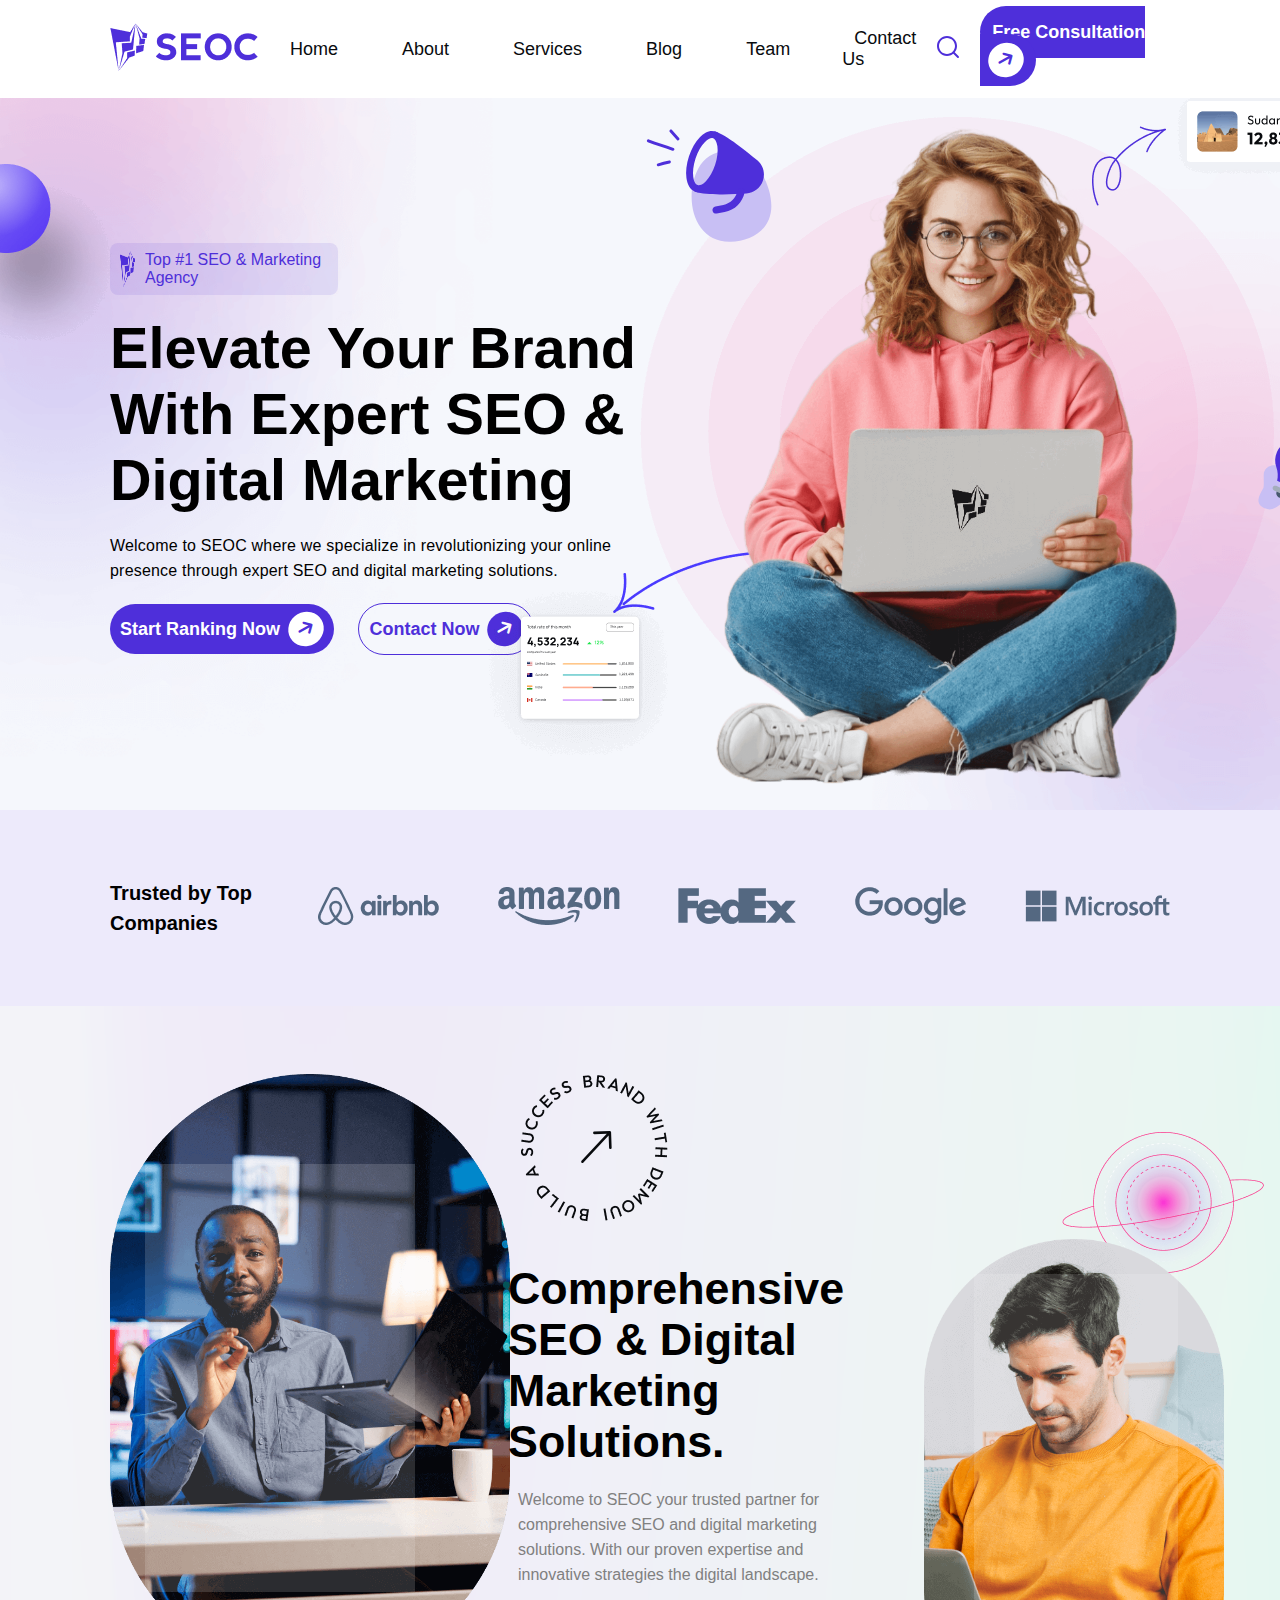
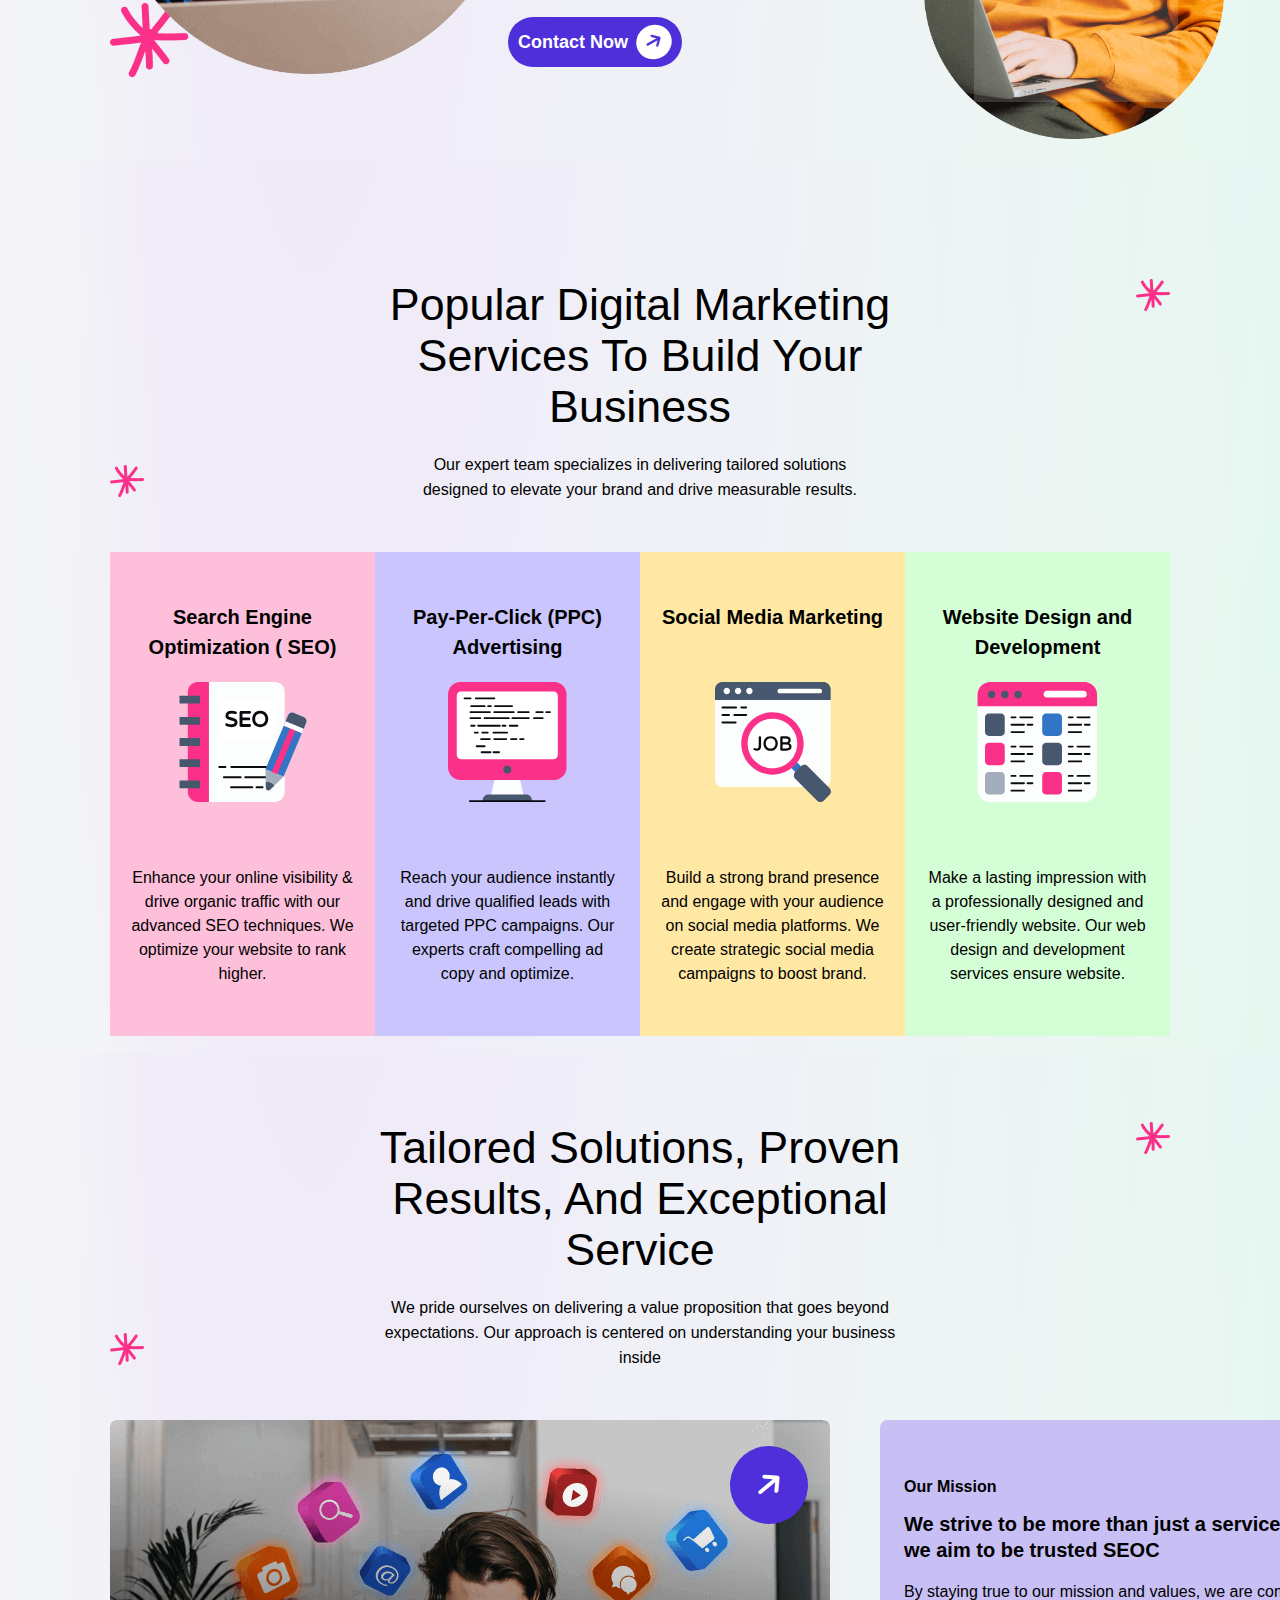
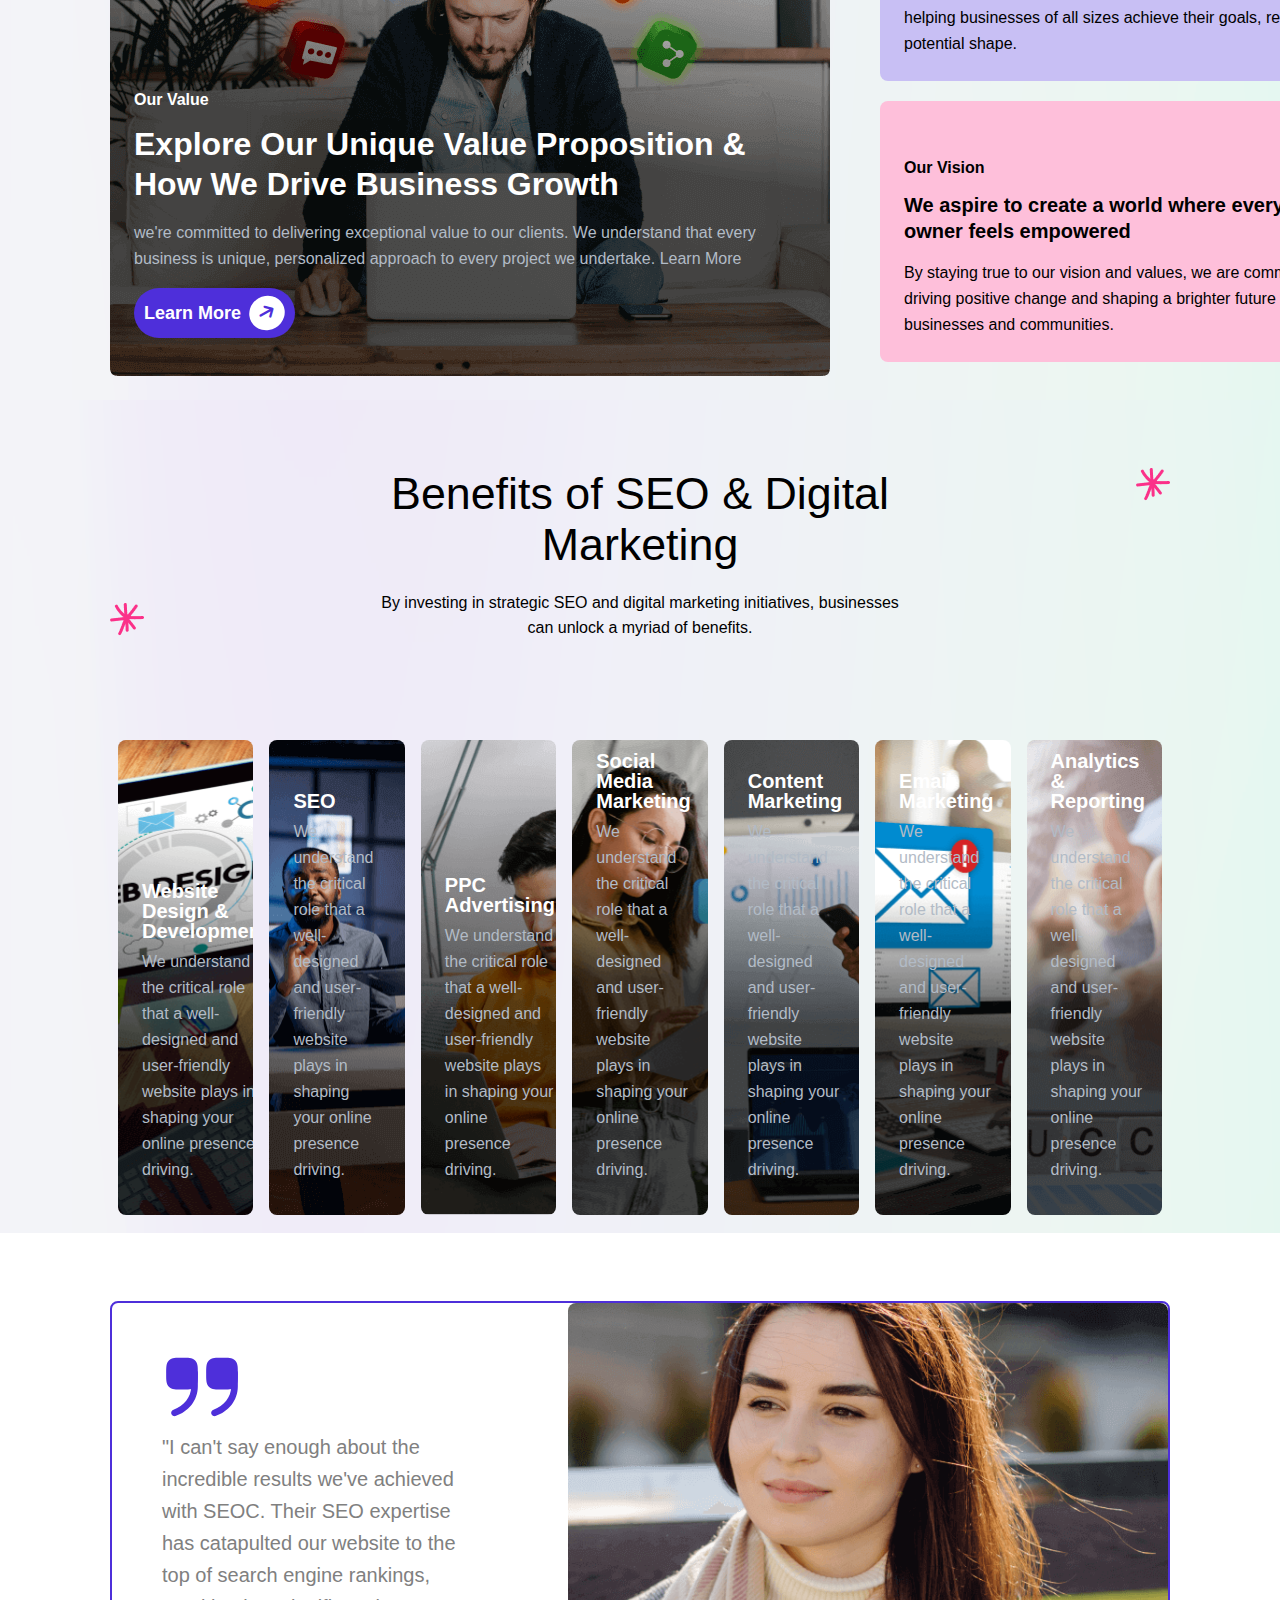
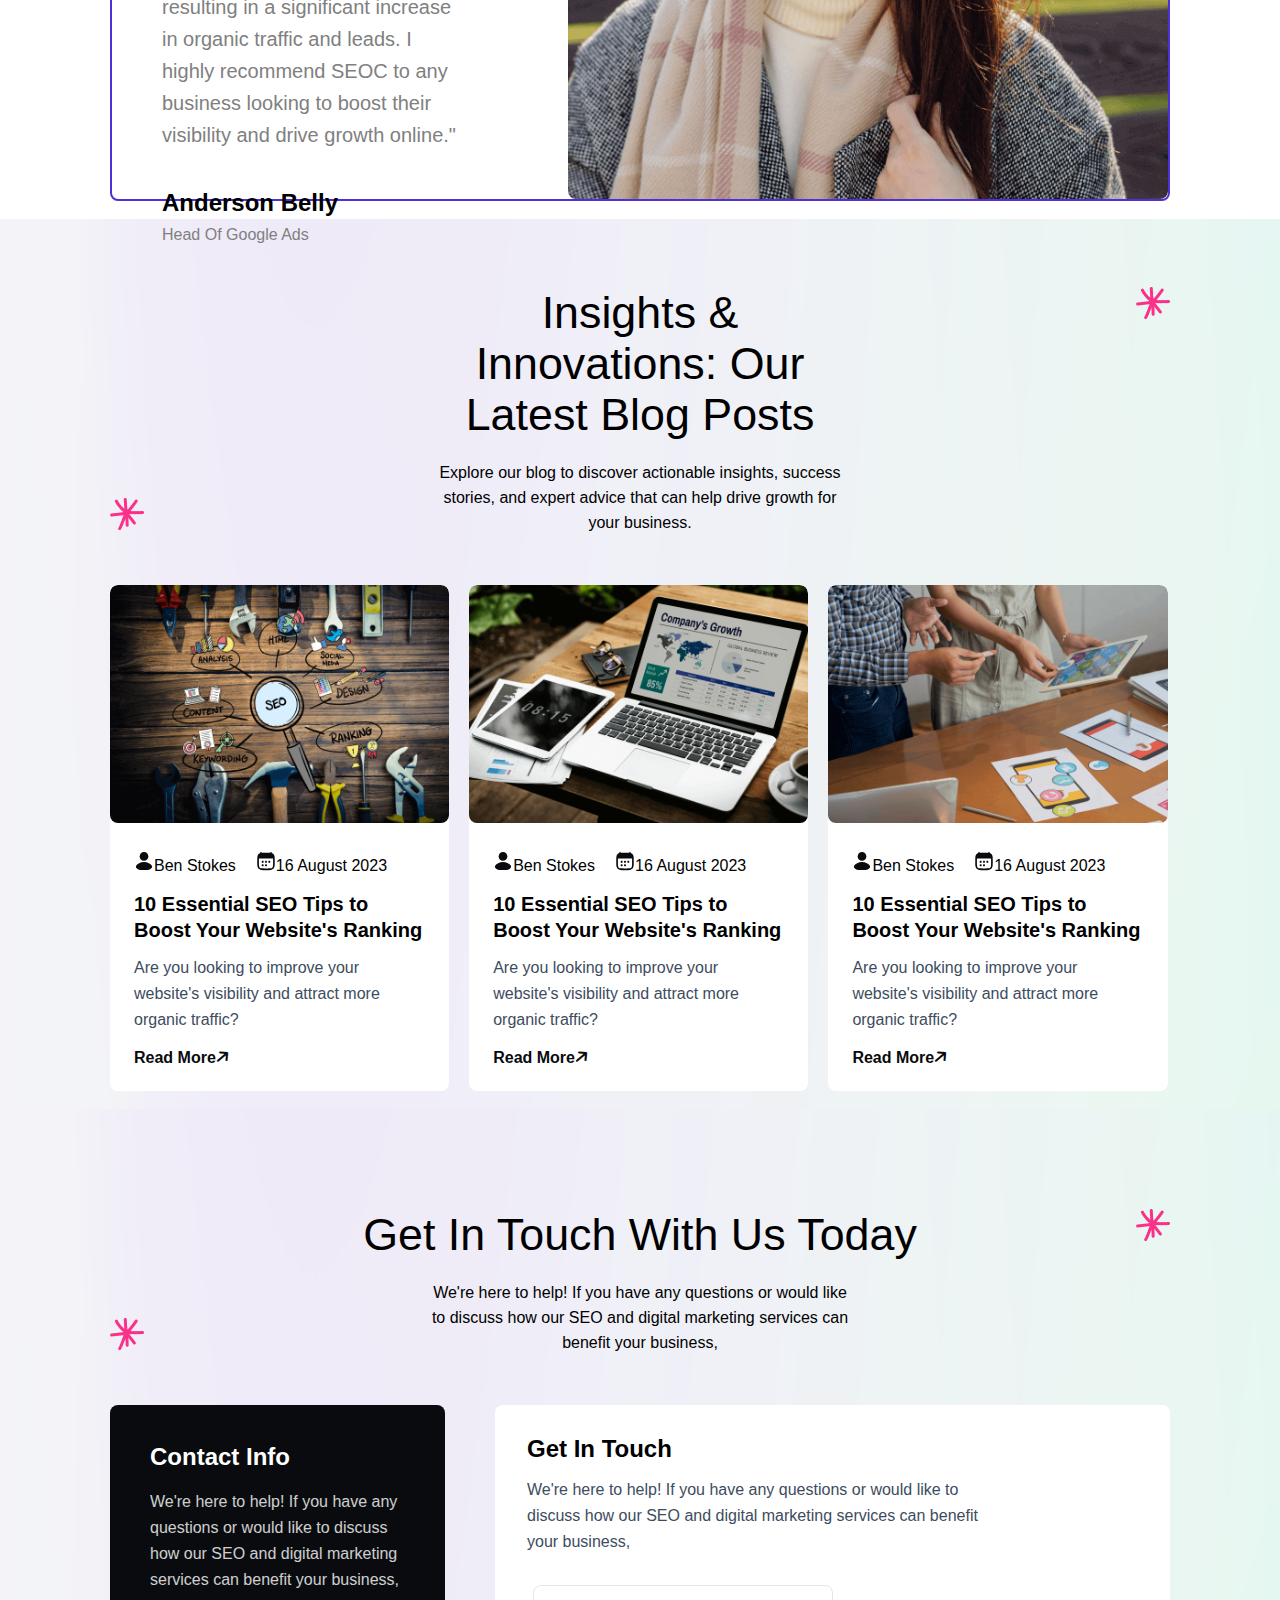
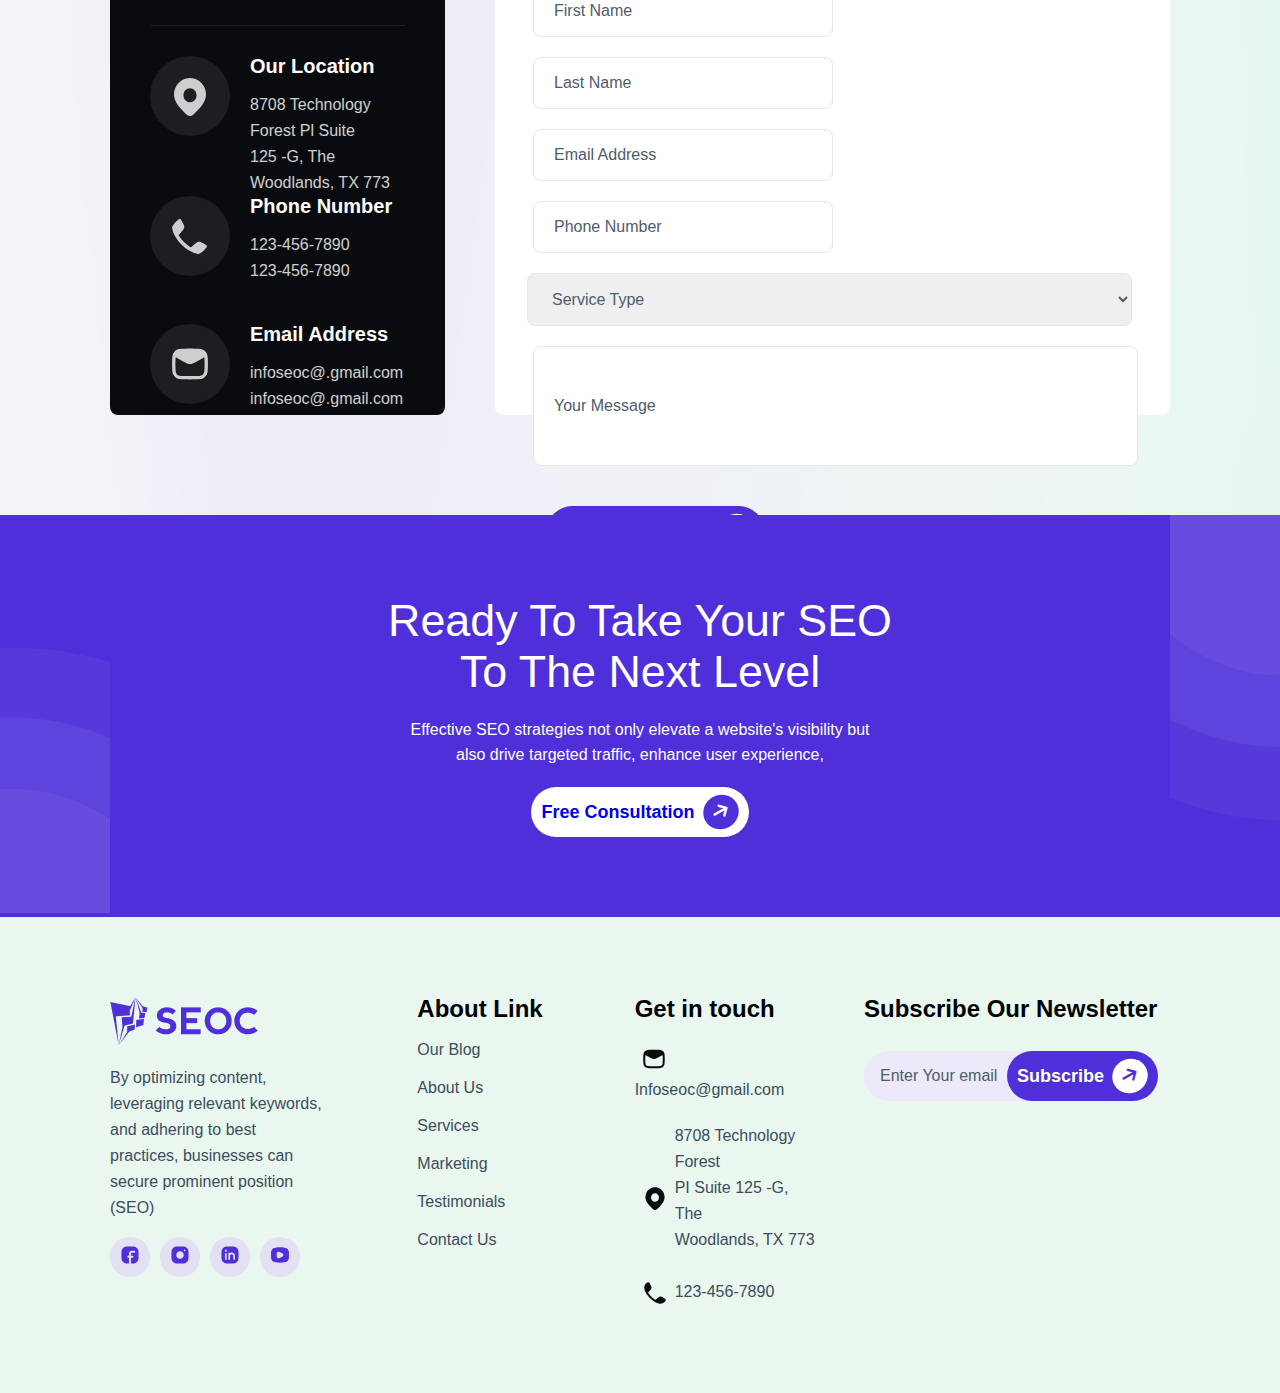
<file: index.html>
<!DOCTYPE html>
<html lang="en">

<head>
    <meta charset="UTF-8">
    <meta name="viewport" content="width=device-width, initial-scale=1.0">
    <title>Home</title>
    <link rel="stylesheet" href="https://cdnjs.cloudflare.com/ajax/libs/font-awesome/4.7.0/css/font-awesome.min.css">
    <link rel="stylesheet" href="https://cdnjs.cloudflare.com/ajax/libs/font-awesome/6.4.0/css/all.min.css">

    <link rel="stylesheet" href="assets/style.css">

</head>

<body>

    <nav>
        <a
            href="file:///C:/Users/Admin/Downloads/Web%20Development%20(MERN%20Stack)%20TryCatch/html-css-Project%20(%20seoc%20website)/index.html#"><img
                src="assets\images\logo1 (1).png" alt="logoimg" /></a>
        <ul>
            <li><a
                    href="html-and-css-project/index.html#">Home</a>
            </li>
            <li><a
                    href="file:///C:/Users/Admin/Downloads/Web%20Development%20(MERN%20Stack)%20TryCatch/html-css-Project%20(%20seoc%20website)/about.html#">About</a>
            </li>
            <li><a
                    href="file:///C:/Users/Admin/Downloads/Web%20Development%20(MERN%20Stack)%20TryCatch/html-css-Project%20(%20seoc%20website)/service.html">Services</a>
            </li>
            <li><a
                    href="file:///C:/Users/Admin/Downloads/Web%20Development%20(MERN%20Stack)%20TryCatch/html-css-Project%20(%20seoc%20website)/blog.html">Blog</a>
            </li>
            <li><a
                    href="file:///C:/Users/Admin/Downloads/Web%20Development%20(MERN%20Stack)%20TryCatch/html-css-Project%20(%20seoc%20website)/team.html">Team</a>
            </li>
            <li><a
                    href="file:///C:/Users/Admin/Downloads/Web%20Development%20(MERN%20Stack)%20TryCatch/html-css-Project%20(%20seoc%20website)/contact.html">Contact
                    Us</a></li>
        </ul>
        <div class="btnarea">
            <div class="searchicon">
                <a href="#"><img src="assets\images\search-icons1.svg"></a>
            </div>

            <div class="navbutton">
                <a href="#">Free Consultation<i class="fa-solid fa-arrow-right"></i></a>
            </div>
        </div>

    </nav>


    <!-- Hero Section -------------------------------------------------------------------------------------------------------- -->


    <div class="hero_section">
        <div class="hero_leftimg">
            <img src="assets\images\elements1.png" />
        </div>
        <div class="container_left_right">
            <div class="left_side">
                <div class="left_content">
                    <div class="left_side_head">
                        <div class="left_simage">
                            <img src="assets/images/preloader.png" />
                            <h3>Top #1 SEO & Marketing Agency</h3>
                        </div>

                    </div>

                    <div class="left_side_h1">
                        <h1>
                            Elevate Your Brand
                            With Expert SEO &
                            Digital Marketing</h1>
                    </div>

                    <div class="left_side_p">
                        <p>Welcome to SEOC where we specialize in revolutionizing your online<br>
                            presence through expert SEO and digital marketing solutions.</p>
                    </div>

                    <div class="hero_button">

                        <button class="herobtn1"><a href="#">Start Ranking Now<i
                                    class="fa-solid fa-arrow-right"></i></a></button>

                        <button class="herobtn2"><a href="#">Contact Now<i
                                    class="fa-solid fa-arrow-right"></i></a></button>
                    </div>
                </div>


            </div>



            <div class="right_side">
                <div class="right_lady">
                    <img src="assets\images\header-img1.png" alt="ladyimage">
                </div>
                <div class="right_backimg">
                    <img src="assets\images\header-imgbg.png" alt="right_backimage">
                </div>

                <div class="right_radioimg">
                    <img src="assets\images\sound-icons1.svg" alt="radioimage">
                </div>

                <div class="right_bulbimg">
                    <img src="assets\images\lite-icons1.svg" alt="bulb_image">
                </div>

                <div class="right_arrow1">
                    <img src="assets\images\elements2.png" alt="arrow_1">
                </div>

                <div class="right_arrow2">
                    <img src="assets\images\elements3.png" alt="arrow_2">
                </div>

                <div class="right_template1">
                    <img src="assets\images\header-author-img1.png" alt="template_1">
                </div>

                <div class="right_template2">
                    <img src="assets\images\header-author-img2.png" alt="template_2">
                </div>


            </div>
        </div>

    </div>


    <!-- Trusted by Top companies ----------------------------------------------------------------- -->

    <div class="trusted_section">
        <div class="trusted_subsection">
            <div class="trusted_head">
                <h4>Trusted by Top Companies</h4>
            </div>
            <div class="trusted_image">
                <img src="assets\images\brand-img1.png">
            </div>
            <div class="trusted_image">
                <img src="assets\images\brand-img2.png">
            </div>
            <div class="trusted_image">
                <img src="assets\images\brand-img3.png">
            </div>
            <div class="trusted_image">
                <img src="assets\images\brand-img4.png">
            </div>
            <div class="trusted_image">
                <img src="assets\images\brand-img5.png">
            </div>
        </div>
    </div>

    <!-- Comprehensive SEO & Digital Marketing Solutions. -------------------------------------------------------------->

    <div class="comprehensive_section">
        <div class="comprehensive_subsection">
            <div class="left_side">
                <img src="assets\images\about-img1.png" class="cleft_img" alt="cright_side">
                <img src="assets\images\star1.png" class="big_star" alt="bigstar">
            </div>
            <div class="middle_side">
                <div class="middle_img">
                    <img src="assets/images/elements4.png" class="headingimg">
                    <img src="assets/images/arrow.svg" alt="" class="arrow">
                </div>
                <div class="middle_head">
                    <h1>Comprehensive
                        SEO & Digital
                        Marketing
                        Solutions.</h1>
                </div>
                <div class="middle_p">
                    <p>Welcome to SEOC your trusted partner
                        for comprehensive SEO and digital marketing solutions.
                        With our proven expertise and innovative strategies
                        the digital landscape.</p>
                </div>
                <div class="middle_button">
                    <button class="middle_btn1"><a href="#">Contact Now<i
                                class="fa-solid fa-arrow-right"></i></a></button>
                </div>
            </div>
            <div class="right_side">
                <div class="right_image">
                    <img src="assets/images/elements5.png" class="jupiter_image">
                    <img src="assets\images\about-img2.png" class="cleft_image">
                </div>
            </div>
        </div>
    </div>


    <!-- Popular Digital Marketing Services To Build Your Business -->


    <div class="populardigital_section">
        <div class="populardigital_content">
            <div class="popular_h1">
                <h1>Popular Digital Marketing Services To Build Your Business</h1>
                <div class="sstar1">
                    <img src="assets\images\star2.png">
                </div>
            </div>
            <div class="popular_p">
                <p>Our expert team specializes in delivering tailored solutions designed to elevate
                    your brand and drive measurable results.</p>
                <div class="sstar2">
                    <img src="assets\images\star2.png">
                </div>
            </div>
        </div>

        <div class="populardigital_subsection">
            <div class="popular_cardsection">
                <div class="popular_card pcard1">
                    <div class="card_head">
                        <h4>Search Engine Optimization ( SEO)</h4>
                    </div>
                    <div class="card_img">
                        <img src="assets\images\service-icon1.svg">
                    </div>

                    <div class="card_para">
                        <div class="space40"></div>
                        <p>Enhance your online visibility & drive organic traffic with
                            our advanced SEO techniques. We optimize your website to rank
                            higher.</p>
                    </div>
                </div>

                <div class="popular_card pcard2">
                    <div class="card_head">
                        <h4>Pay-Per-Click (PPC) Advertising</h4>
                    </div>
                    <div class="card_img">
                        <img src="assets\images\service-icon2.svg">
                    </div>

                    <div class="card_para">
                        <div class="space40"></div>
                        <p>Reach your audience instantly and drive qualified leads with
                            targeted PPC campaigns.
                            Our experts craft compelling ad copy and optimize.</p>
                    </div>
                </div>

                <div class="popular_card pcard3">
                    <div class="card_head">
                        <h4>Social Media Marketing</h4>
                    </div>
                    <div class="card_img">
                        <div class="space66"></div>
                        <img src="assets\images\service-icon3.svg">
                    </div>

                    <div class="card_para">
                        <div class="space40"></div>
                        <p>Build a strong brand presence and engage with your audience
                            on social media platforms.
                            We create strategic social media campaigns to boost brand.</p>
                    </div>
                </div>

                <div class="popular_card pcard4">
                    <div class="card_head">
                        <h4>Website Design and Development</h4>
                    </div>
                    <div class="card_img">
                        <img src="assets\images\service-icon4.svg">
                    </div>

                    <div class="card_para">
                        <div class="space40"></div>
                        <p>Make a lasting impression with a professionally designed
                            and user-friendly website.
                            Our web design and development services ensure website.</p>
                    </div>
                </div>
            </div>
        </div>
    </div>



    <!-- Tailored Solutions, Proven Results, And Exceptional Service -->

    <div class="tailored_section">




        <div class="tailored_head">
            <h1>Tailored Solutions, Proven Results,
                And Exceptional Service</h1>

            <div class="tailored_star1">
                <img src="assets\images\star2.png">
            </div>
            <p>We pride ourselves on delivering a value proposition that goes beyond expectations. Our
                approach is centered on understanding your business inside</p>
            <div class="tailored_star2">
                <img src="assets\images\star2.png">
            </div>
        </div>

        <div class="tailored_subsection">
            <div class="left_tailoredside">

                <div class="img_section">
                    <i class="fa-solid fa-arrow-right"></i>
                    <img src="assets/images/service-img1.png">




                </div>

                <div class="left_tailoredcontent">
                    <h4>Our Value</h4>
                    <h2>Explore Our Unique Value Proposition & How
                        We Drive Business Growth</h2>
                    <p>we're committed to delivering exceptional value to our clients. We understand that every business
                        is unique, personalized approach to every project we undertake.

                        Learn More </p>
                    <div class="tailored_button">
                        <button class="tailored_btn1"><a href="#">Learn More<i
                                    class="fa-solid fa-arrow-right"></i></a></button>
                    </div>
                </div>

            </div>


            <div class="right_tailoredside">
                <div class="tailored_card1">
                    <i class="fa-solid fa-arrow-right"></i>
                    <h4>Our Mission</h4>
                    <h2>We strive to be more than
                        just a service provider; we aim to be
                        trusted SEOC</h2>
                    <p>By staying true to our mission and values, we are committed to helping businesses of all
                        sizes achieve their goals, realize their potential
                        shape.</p>
                </div>

                <div class="tailored_card1 rtcard2">
                    <i class="fa-solid fa-arrow-right"></i>
                    <h4>Our Vision</h4>
                    <h2>We aspire to create a world where every business owner feels empowered</h2>
                    <p>By staying true to our vision and values, we are committed to driving positive change and shaping
                        a brighter future for businesses and communities.</p>
                </div>
            </div>


        </div>
    </div>




    <!-- Benefits of SEO & Digital Marketing  -->


    <div class="benefits_section">
        <div class="benefits_head">
            <h1>Benefits of SEO & Digital Marketing</h1>

            <div class="benefits_star1">
                <img src="assets\images\star2.png">
            </div>
            <p>By investing in strategic SEO and digital marketing initiatives, businesses can
                unlock a myriad of benefits.</p>
            <div class="benefits_star2">
                <img src="assets\images\star2.png">
            </div>
        </div>

        <div class="benefits_subsection">
            <div class="item item1">
                <img src="assets\images\case-img1.png">
                <div class="item1_content">
                    <h4>Website Design & Development</h4>
                    <p>We understand the critical role that a well-designed
                        and user-friendly website plays in shaping your online
                        presence driving.</p>
                </div>
            </div>

            <div class="item item1">
                <img src="assets\images\case-img2.png">
                <div class="item1_content">
                    <h4>SEO</h4>
                    <p>We understand the critical role that a well-designed and user-friendly website plays in shaping
                        your online presence driving.</p>
                </div>
            </div>

            <div class="item item1">
                <img src="assets\images\case-img3.png">
                <div class="item1_content">
                    <h4>PPC Advertising</h4>
                    <p>We understand the critical role that a well-designed
                        and user-friendly website plays in shaping your online
                        presence driving.</p>
                </div>
            </div>

            <div class="item item1">
                <img src="assets\images\case-img4.png">
                <div class="item1_content">
                    <h4>Social Media Marketing</h4>
                    <p>We understand the critical role that a well-designed and user-friendly website plays in shaping
                        your online presence driving.</p>
                </div>
            </div>

            <div class="item item1">
                <img src="assets\images\case-img5.png">
                <div class="item1_content">
                    <h4>Content Marketing</h4>
                    <p>We understand the critical role that a well-designed
                        and user-friendly website plays in shaping your online
                        presence driving.</p>
                </div>
            </div>

            <div class="item item1">
                <img src="assets\images\case-img6.png">
                <div class="item1_content">
                    <h4>Email Marketing</h4>
                    <p>We understand the critical role that a well-designed
                        and user-friendly website plays in shaping your online
                        presence driving.</p>
                </div>
            </div>

            <div class="item item1">
                <img src="assets\images\case-img7.png">
                <div class="item1_content">
                    <h4>Analytics & Reporting</h4>
                    <p>We understand the critical role that a well-designed
                        and user-friendly website plays in shaping your online
                        presence driving.</p>
                </div>
            </div>
        </div>

    </div>


    <!-- What Our Client Say On Google Reviews -->


    <!-- What Our Client Say On Google Reviews -->


    <div class="testimonial_section">

        <div class="testimonial_subsection">
            <div class="testimonial_leftside">
                <div class="left_test">
                   <img src="assets/images/quito3.svg" alt="">
                   <p>"I can't say enough about the incredible results we've achieved with SEOC. Their SEO expertise has catapulted our website to the top of search engine rankings, resulting in a significant increase in organic traffic and leads. I highly recommend SEOC to any business looking to boost their visibility and drive growth online."</p>
                    <div class="leftlastcontent">
                         <h4>Anderson Belly</h4>
                         <p>Head Of Google Ads</p>
                    </div>
                </div>
                
              
            </div>
            <div class="testimonial_rightside">
                <img src="assets\images\testimonial-img1.png">
            </div>


        </div>
    </div>


    <!-- Insights & Innovations: Our Latest Blog Posts -->


    <div class="insight_section">
        <div class="insight_head">
            <h1>Insights & Innovations: Our Latest Blog Posts</h1>

            <div class="insight_star1">
                <img src="assets\images\star2.png">
            </div>
            <p>Explore our blog to discover actionable insights, success stories, and
                expert advice that can help drive growth for your business.</p>
            <div class="insight_star2">
                <img src="assets\images\star2.png">
            </div>

        </div>

        <div class="insight_subsection">
            <div class="inscard_section">
                <div class="inscard card1">
                    <img src="assets\images\blog-img1.png">
                    <div class="inscard_content">

                        <div class="insicons">
                            <span><a href="#"><img src="assets/images/contact1.svg">Ben Stokes</a></span>
                            <span><a href="#"><img src="assets/images/calender1.svg">16 August 2023</a></span>
                        </div>

                        <h3>10 Essential SEO Tips to Boost Your Website's Ranking</h3>
                        <p>Are you looking to improve your website's visibility and attract more organic traffic?</p>

                        <button class="insight_btn1"><a href="#">Read More<i
                                    class="fa-solid fa-arrow-right"></i></a></button>
                    </div>
                </div>

                <div class="inscard card1">
                    <img src="assets\images\blog-img2.png">
                    <div class="inscard_content">

                        <div class="insicons">
                            <span><a href="#"><img src="assets/images/contact1.svg"></a>Ben Stokes</span>
                            <span><a href="#"><img src="assets/images/calender1.svg"></a>16 August 2023</span>
                        </div>

                        <h3>10 Essential SEO Tips to Boost Your Website's Ranking</h3>
                        <p>Are you looking to improve your website's visibility and attract more organic traffic?</p>

                        <button class="insight_btn1"><a href="#">Read More<i
                                    class="fa-solid fa-arrow-right"></i></a></button>
                    </div>
                </div>


                <div class="inscard card1">
                    <img src="assets\images\blog-img3.png">
                    <div class="inscard_content">

                        <div class="insicons">
                            <span><a href="#"><img src="assets/images/contact1.svg"></a>Ben Stokes</span>
                            <span><a href="#"><img src="assets/images/calender1.svg"></a>16 August 2023</span>
                        </div>

                        <h3>10 Essential SEO Tips to Boost Your Website's Ranking</h3>
                        <p>Are you looking to improve your website's visibility and attract more organic traffic?</p>

                        <button class="insight_btn1"><a href="#">Read More<i
                                    class="fa-solid fa-arrow-right"></i></a></button>
                    </div>
                </div>

            </div>
        </div>
    </div>

    <!-- Get In Touch With Us Today -->

    <div class="get_section">

        <div class="get_head">

            <h1>Get In Touch With Us Today</h1>

            <div class="get_star1">
                <img src="assets\images\star2.png">
            </div>
            <p>We're here to help! If you have any questions or would like to discuss
                how our SEO and digital marketing services can benefit your business,</p>
            <div class="get_star2">
                <img src="assets\images\star2.png">
            </div>

        </div>

        <div class="get_subsection">
            <div class="left_sideget">
                <h4>Contact Info</h4>
                <p>We're here to help! If you have any questions or would like to discuss how our
                    SEO and digital marketing services can benefit
                    your business,</p>

                <div class="iconplushead">
                    <div class="icon">
                        <a href="#"><img src="assets\images\location2.svg"></a>

                        <div class="content">
                            <h4>Our Location</h4>
                            <a href="#">8708 Technology Forest Pl Suite<br>
                                125 -G, The Woodlands, TX 773</a>
                        </div>
                    </div>

                    <div class="icon">
                        <a href="#"><img src="assets\images\phone2.svg"></a>

                        <div class="content">
                            <h4>Phone Number</h4>
                            <a href="#">123-456-7890
                                <br>
                                123-456-7890</a>
                        </div>
                    </div>

                    <div class="icon">
                        <a href="#"><img src="assets\images\email2.svg"></a>

                        <div class="content">
                            <h4>
                                Email Address</h4>
                            <a href="#">infoseoc@.gmail.com
                                <br>
                                infoseoc@.gmail.com</a>
                        </div>
                    </div>

                </div>

            </div>

            <div class="right_sideget">
                <div class="rcontent">
                    <h4>Get In Touch
                    </h4>
                    <p>We're here to help! If you have any questions or would like to discuss
                        how our SEO and digital marketing services can benefit your business,</p>
                </div>
                <form action="" method="">
                    <div>
                        <input id="name" type="text" placeholder="First Name">
                        <input id="lastname" type="text" placeholder="Last Name">
                    </div>
                    <div>
                        <input id="email" type="email" placeholder="Email Address">
                        <input id="number" type="number" placeholder="Phone Number">
                    </div>
                    <div>
                        <select id="country" name="country">
                            <option value="">Service Type</option>
                            <option value="Belgium">Belgium</option>
                            <option value="Brezil">Brezil</option>
                            <option value="Argentina">Argentina</option>
                            <option value="Germany">Germany</option>




                        </select>
                    </div>
                    <div>
                        <input id="message" type="textarea " placeholder="Your Message">
                    </div>

                </form>

                <button class="get_btn1"><a href="#">Free Consultation<i
                            class="fa-solid fa-arrow-right"></i></a></button>


            </div>
        </div>
    </div>



    <!-- Ready To Take Your SEO To The Next Level -->


    <div class="ready_section">
        <div class="img1">
            <img src="assets\images\cta-bg1.png">
        </div>
        <div class="img2">
            <img src="assets\images\cta-bg2.png">
        </div>
        <div class="ready_head">
            <h1>Ready To Take Your SEO To The Next Level</h1>


            <p>Effective SEO strategies not only elevate a website's visibility but also drive
                targeted traffic, enhance user experience,</p>

            <button class="ready_btn1"><a href="#">Free Consultation<i class="fa-solid fa-arrow-right"></i></a></button>



        </div>
    </div>




    <!-- footer ----------- -->

    <footer>
        <div class="part part1">
            <img src="assets/images/logo1 (1).png" alt="">
            <p>By optimizing content, leveraging relevant keywords,
                and adhering to best practices,
                businesses can secure prominent position (SEO)</p>
            <div class="social_icons">
                <ul>
                    <li><a href="#"><img src="assets\images\facebook.svg"></a></li>
                    <li><a href="#"><img src="assets\images\instagram.svg"></a></li>
                    <li><a href="#"><img src="assets\images\linkedin.svg"></a></li>
                    <li><a href="#"><img src="assets\images\youtube.svg"></a></li>



                </ul>
            </div>
        </div>

        <div class="part part2">
            <h3>About Link</h3>
            <ul>
                <li><a href="#">Our Blog</a></li>
                <li><a href="#">About Us</a></li>
                <li><a href="#">Services</a></li>
                <li><a href="#">Marketing</a></li>
                <li><a href="#">Testimonials</a></li>
                <li><a href="#">Contact Us</a></li>

            </ul>
        </div>

        <div class="part part3">
            <h3>Get in touch</h3>

            <div class="part3_icons">
                <a href="#"><img src="assets\images\email.svg">Infoseoc@gmail.com</a>

                <div class="address">
                    <a href="#"><img src="assets\images\location.svg"></a>
                    <p>8708 Technology Forest<br>
                        PI Suite 125 -G, The<br>
                        Woodlands, TX 773</p>
                </div>
                <a href="#"><img src="assets\images\phone.svg">123-456-7890</a>
            </div>


        </div>

        <div class="part part4">
            <h3>Subscribe Our Newsletter</h3>

            <div class="inputbtn">
                <input type="text" placeholder="Enter Your email">
                <button class="ready_btn1"><a href="#">Subscribe<i class="fa-solid fa-arrow-right"></i></a></button>


            </div>

        </div>
    </footer>

</body>


</html>
</file>
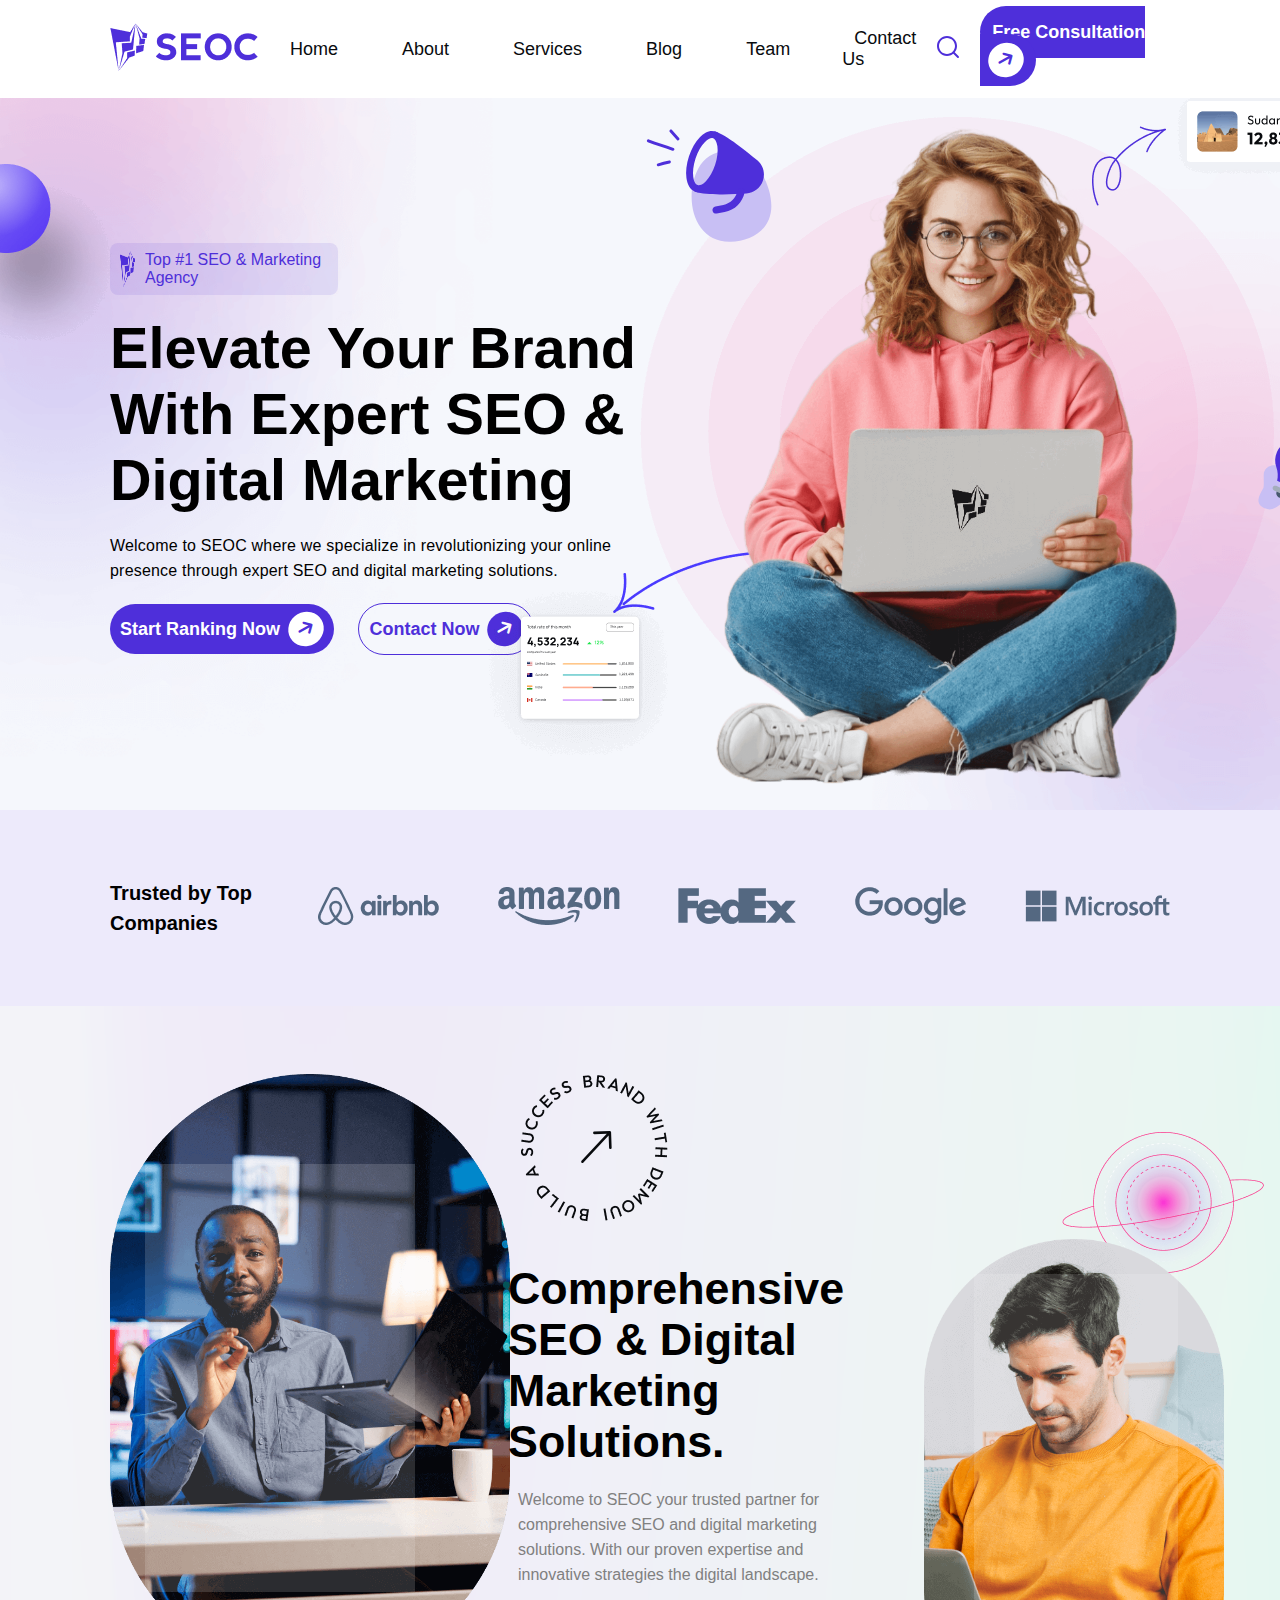
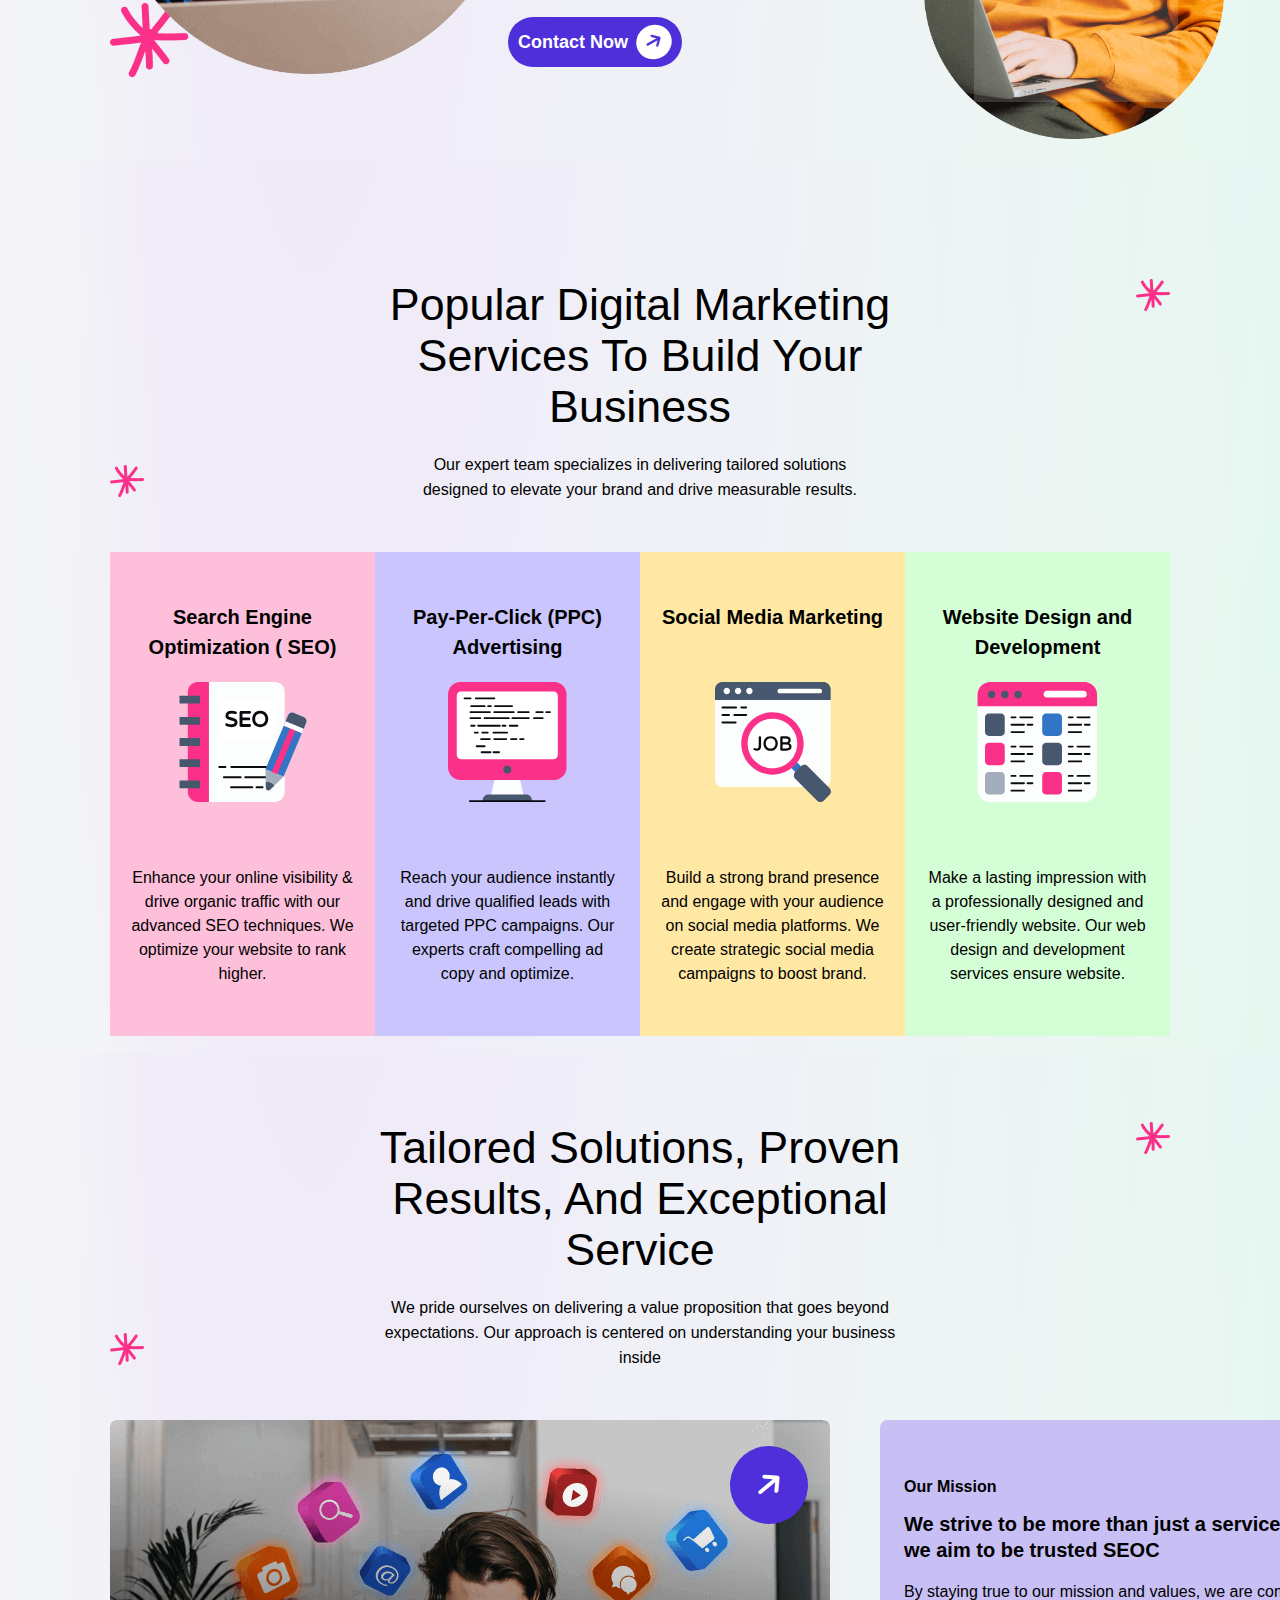
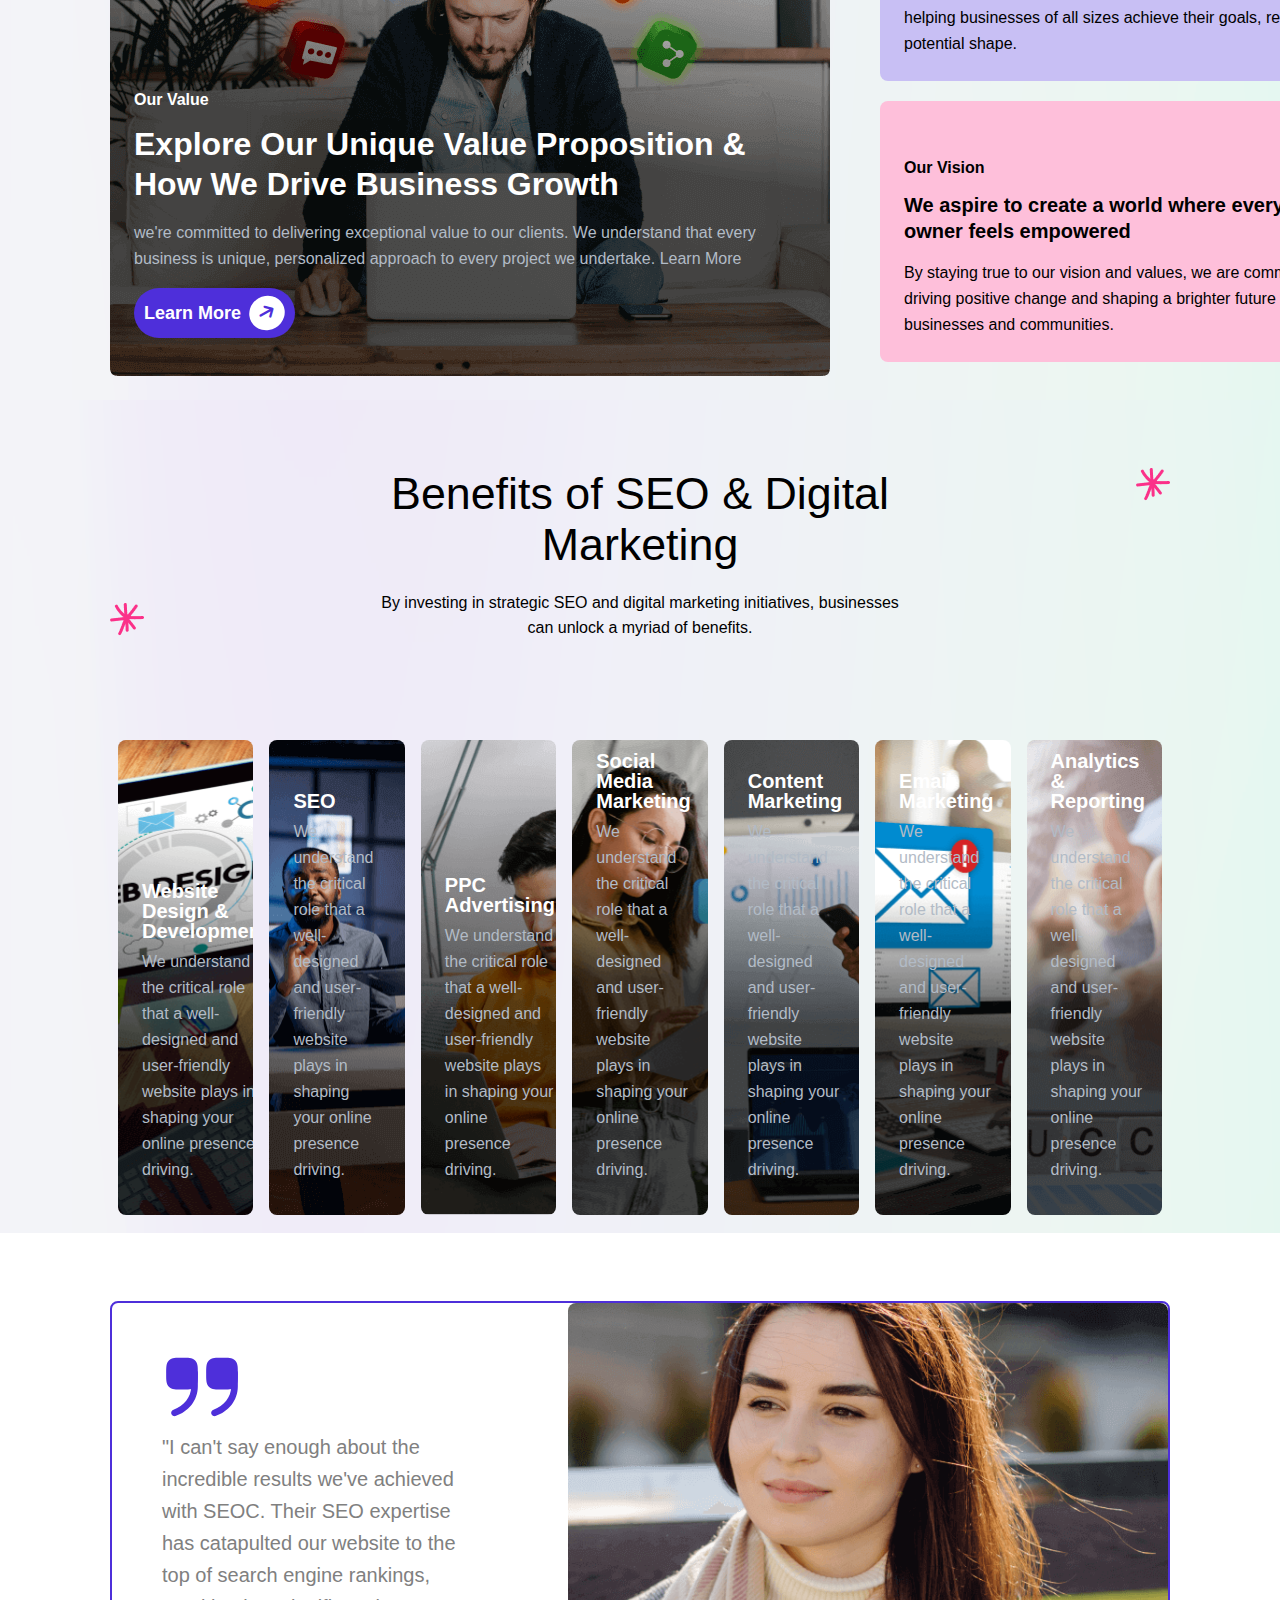
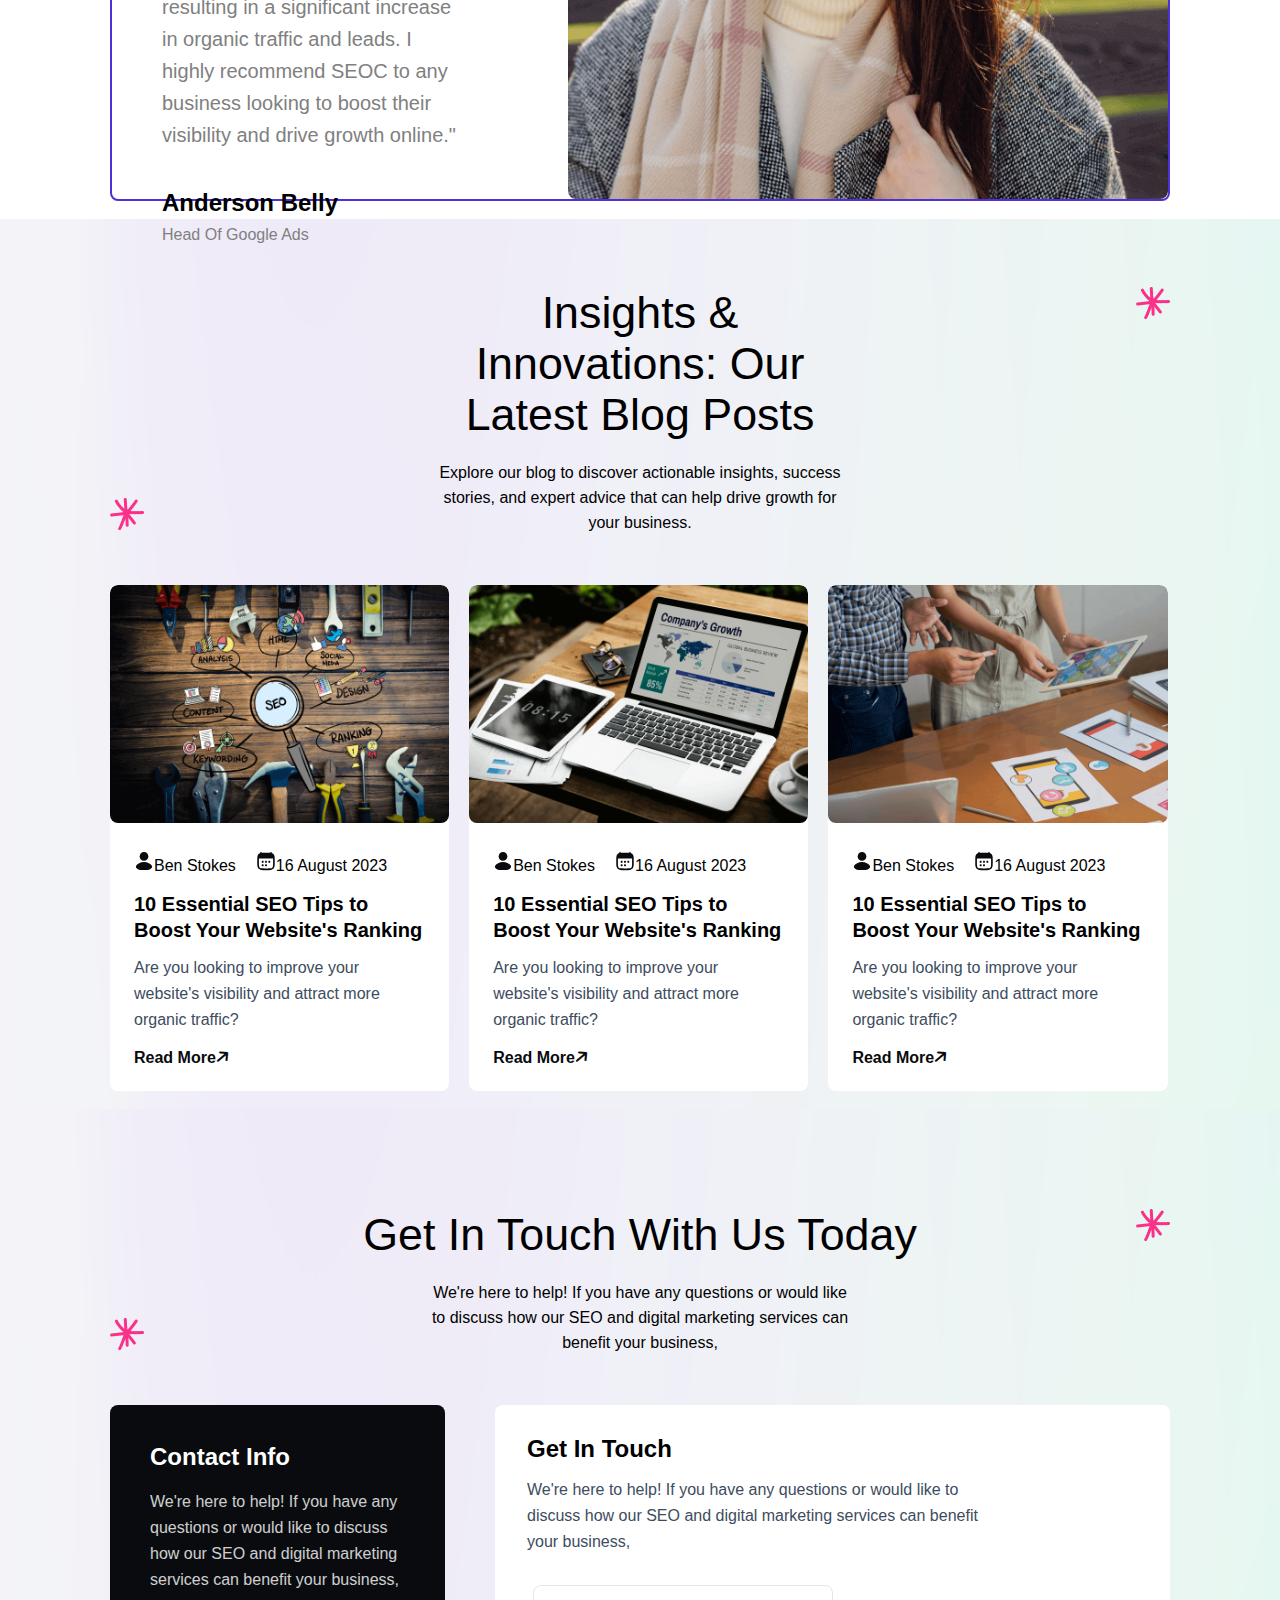
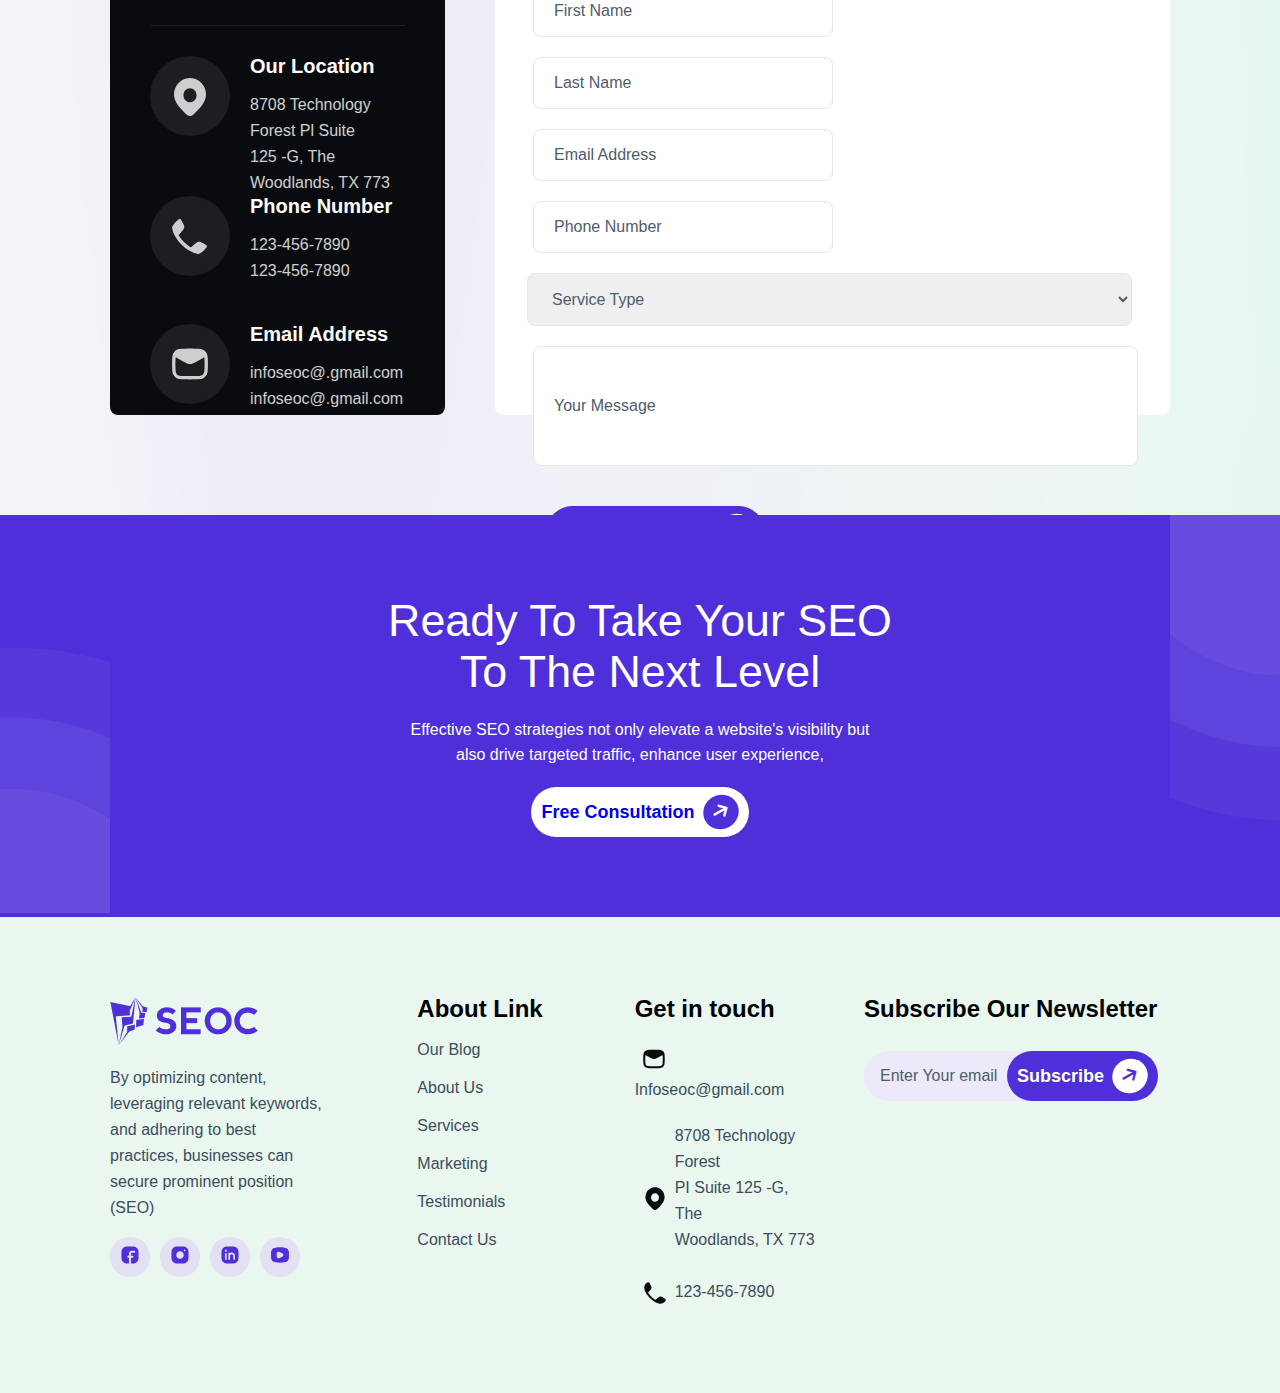
<file: html-css-Project ( seoc website)/index.html>
<!DOCTYPE html>
<html lang="en">

<head>
    <meta charset="UTF-8">
    <meta name="viewport" content="width=device-width, initial-scale=1.0">
    <title>Home</title>
    <link rel="stylesheet" href="https://cdnjs.cloudflare.com/ajax/libs/font-awesome/4.7.0/css/font-awesome.min.css">
    <link rel="stylesheet" href="https://cdnjs.cloudflare.com/ajax/libs/font-awesome/6.4.0/css/all.min.css">

    <link rel="stylesheet" href="assets/style.css">

</head>

<body>

    <nav>
        <a
            href="file:///C:/Users/Admin/Downloads/Web%20Development%20(MERN%20Stack)%20TryCatch/html-css-Project%20(%20seoc%20website)/index.html#"><img
                src="assets\images\logo1 (1).png" alt="logoimg" /></a>
        <ul>
            <li><a
                    href="file:///C:/Users/Admin/Downloads/Web%20Development%20(MERN%20Stack)%20TryCatch/html-css-Project%20(%20seoc%20website)/index.html#">Home</a>
            </li>
            <li><a
                    href="file:///C:/Users/Admin/Downloads/Web%20Development%20(MERN%20Stack)%20TryCatch/html-css-Project%20(%20seoc%20website)/about.html#">About</a>
            </li>
            <li><a
                    href="file:///C:/Users/Admin/Downloads/Web%20Development%20(MERN%20Stack)%20TryCatch/html-css-Project%20(%20seoc%20website)/service.html">Services</a>
            </li>
            <li><a
                    href="file:///C:/Users/Admin/Downloads/Web%20Development%20(MERN%20Stack)%20TryCatch/html-css-Project%20(%20seoc%20website)/blog.html">Blog</a>
            </li>
            <li><a
                    href="file:///C:/Users/Admin/Downloads/Web%20Development%20(MERN%20Stack)%20TryCatch/html-css-Project%20(%20seoc%20website)/team.html">Team</a>
            </li>
            <li><a
                    href="file:///C:/Users/Admin/Downloads/Web%20Development%20(MERN%20Stack)%20TryCatch/html-css-Project%20(%20seoc%20website)/contact.html">Contact
                    Us</a></li>
        </ul>
        <div class="btnarea">
            <div class="searchicon">
                <a href="#"><img src="assets\images\search-icons1.svg"></a>
            </div>

            <div class="navbutton">
                <a href="#">Free Consultation<i class="fa-solid fa-arrow-right"></i></a>
            </div>
        </div>

    </nav>


    <!-- Hero Section -------------------------------------------------------------------------------------------------------- -->


    <div class="hero_section">
        <div class="hero_leftimg">
            <img src="assets\images\elements1.png" />
        </div>
        <div class="container_left_right">
            <div class="left_side">
                <div class="left_content">
                    <div class="left_side_head">
                        <div class="left_simage">
                            <img src="assets/images/preloader.png" />
                            <h3>Top #1 SEO & Marketing Agency</h3>
                        </div>

                    </div>

                    <div class="left_side_h1">
                        <h1>
                            Elevate Your Brand
                            With Expert SEO &
                            Digital Marketing</h1>
                    </div>

                    <div class="left_side_p">
                        <p>Welcome to SEOC where we specialize in revolutionizing your online<br>
                            presence through expert SEO and digital marketing solutions.</p>
                    </div>

                    <div class="hero_button">

                        <button class="herobtn1"><a href="#">Start Ranking Now<i
                                    class="fa-solid fa-arrow-right"></i></a></button>

                        <button class="herobtn2"><a href="#">Contact Now<i
                                    class="fa-solid fa-arrow-right"></i></a></button>
                    </div>
                </div>


            </div>



            <div class="right_side">
                <div class="right_lady">
                    <img src="assets\images\header-img1.png" alt="ladyimage">
                </div>
                <div class="right_backimg">
                    <img src="assets\images\header-imgbg.png" alt="right_backimage">
                </div>

                <div class="right_radioimg">
                    <img src="assets\images\sound-icons1.svg" alt="radioimage">
                </div>

                <div class="right_bulbimg">
                    <img src="assets\images\lite-icons1.svg" alt="bulb_image">
                </div>

                <div class="right_arrow1">
                    <img src="assets\images\elements2.png" alt="arrow_1">
                </div>

                <div class="right_arrow2">
                    <img src="assets\images\elements3.png" alt="arrow_2">
                </div>

                <div class="right_template1">
                    <img src="assets\images\header-author-img1.png" alt="template_1">
                </div>

                <div class="right_template2">
                    <img src="assets\images\header-author-img2.png" alt="template_2">
                </div>


            </div>
        </div>

    </div>


    <!-- Trusted by Top companies ----------------------------------------------------------------- -->

    <div class="trusted_section">
        <div class="trusted_subsection">
            <div class="trusted_head">
                <h4>Trusted by Top Companies</h4>
            </div>
            <div class="trusted_image">
                <img src="assets\images\brand-img1.png">
            </div>
            <div class="trusted_image">
                <img src="assets\images\brand-img2.png">
            </div>
            <div class="trusted_image">
                <img src="assets\images\brand-img3.png">
            </div>
            <div class="trusted_image">
                <img src="assets\images\brand-img4.png">
            </div>
            <div class="trusted_image">
                <img src="assets\images\brand-img5.png">
            </div>
        </div>
    </div>

    <!-- Comprehensive SEO & Digital Marketing Solutions. -------------------------------------------------------------->

    <div class="comprehensive_section">
        <div class="comprehensive_subsection">
            <div class="left_side">
                <img src="assets\images\about-img1.png" class="cleft_img" alt="cright_side">
                <img src="assets\images\star1.png" class="big_star" alt="bigstar">
            </div>
            <div class="middle_side">
                <div class="middle_img">
                    <img src="assets/images/elements4.png" class="headingimg">
                    <img src="assets/images/arrow.svg" alt="" class="arrow">
                </div>
                <div class="middle_head">
                    <h1>Comprehensive
                        SEO & Digital
                        Marketing
                        Solutions.</h1>
                </div>
                <div class="middle_p">
                    <p>Welcome to SEOC your trusted partner
                        for comprehensive SEO and digital marketing solutions.
                        With our proven expertise and innovative strategies
                        the digital landscape.</p>
                </div>
                <div class="middle_button">
                    <button class="middle_btn1"><a href="#">Contact Now<i
                                class="fa-solid fa-arrow-right"></i></a></button>
                </div>
            </div>
            <div class="right_side">
                <div class="right_image">
                    <img src="assets/images/elements5.png" class="jupiter_image">
                    <img src="assets\images\about-img2.png" class="cleft_image">
                </div>
            </div>
        </div>
    </div>


    <!-- Popular Digital Marketing Services To Build Your Business -->


    <div class="populardigital_section">
        <div class="populardigital_content">
            <div class="popular_h1">
                <h1>Popular Digital Marketing Services To Build Your Business</h1>
                <div class="sstar1">
                    <img src="assets\images\star2.png">
                </div>
            </div>
            <div class="popular_p">
                <p>Our expert team specializes in delivering tailored solutions designed to elevate
                    your brand and drive measurable results.</p>
                <div class="sstar2">
                    <img src="assets\images\star2.png">
                </div>
            </div>
        </div>

        <div class="populardigital_subsection">
            <div class="popular_cardsection">
                <div class="popular_card pcard1">
                    <div class="card_head">
                        <h4>Search Engine Optimization ( SEO)</h4>
                    </div>
                    <div class="card_img">
                        <img src="assets\images\service-icon1.svg">
                    </div>

                    <div class="card_para">
                        <div class="space40"></div>
                        <p>Enhance your online visibility & drive organic traffic with
                            our advanced SEO techniques. We optimize your website to rank
                            higher.</p>
                    </div>
                </div>

                <div class="popular_card pcard2">
                    <div class="card_head">
                        <h4>Pay-Per-Click (PPC) Advertising</h4>
                    </div>
                    <div class="card_img">
                        <img src="assets\images\service-icon2.svg">
                    </div>

                    <div class="card_para">
                        <div class="space40"></div>
                        <p>Reach your audience instantly and drive qualified leads with
                            targeted PPC campaigns.
                            Our experts craft compelling ad copy and optimize.</p>
                    </div>
                </div>

                <div class="popular_card pcard3">
                    <div class="card_head">
                        <h4>Social Media Marketing</h4>
                    </div>
                    <div class="card_img">
                        <div class="space66"></div>
                        <img src="assets\images\service-icon3.svg">
                    </div>

                    <div class="card_para">
                        <div class="space40"></div>
                        <p>Build a strong brand presence and engage with your audience
                            on social media platforms.
                            We create strategic social media campaigns to boost brand.</p>
                    </div>
                </div>

                <div class="popular_card pcard4">
                    <div class="card_head">
                        <h4>Website Design and Development</h4>
                    </div>
                    <div class="card_img">
                        <img src="assets\images\service-icon4.svg">
                    </div>

                    <div class="card_para">
                        <div class="space40"></div>
                        <p>Make a lasting impression with a professionally designed
                            and user-friendly website.
                            Our web design and development services ensure website.</p>
                    </div>
                </div>
            </div>
        </div>
    </div>



    <!-- Tailored Solutions, Proven Results, And Exceptional Service -->

    <div class="tailored_section">




        <div class="tailored_head">
            <h1>Tailored Solutions, Proven Results,
                And Exceptional Service</h1>

            <div class="tailored_star1">
                <img src="assets\images\star2.png">
            </div>
            <p>We pride ourselves on delivering a value proposition that goes beyond expectations. Our
                approach is centered on understanding your business inside</p>
            <div class="tailored_star2">
                <img src="assets\images\star2.png">
            </div>
        </div>

        <div class="tailored_subsection">
            <div class="left_tailoredside">

                <div class="img_section">
                    <i class="fa-solid fa-arrow-right"></i>
                    <img src="assets/images/service-img1.png">




                </div>

                <div class="left_tailoredcontent">
                    <h4>Our Value</h4>
                    <h2>Explore Our Unique Value Proposition & How
                        We Drive Business Growth</h2>
                    <p>we're committed to delivering exceptional value to our clients. We understand that every business
                        is unique, personalized approach to every project we undertake.

                        Learn More </p>
                    <div class="tailored_button">
                        <button class="tailored_btn1"><a href="#">Learn More<i
                                    class="fa-solid fa-arrow-right"></i></a></button>
                    </div>
                </div>

            </div>


            <div class="right_tailoredside">
                <div class="tailored_card1">
                    <i class="fa-solid fa-arrow-right"></i>
                    <h4>Our Mission</h4>
                    <h2>We strive to be more than
                        just a service provider; we aim to be
                        trusted SEOC</h2>
                    <p>By staying true to our mission and values, we are committed to helping businesses of all
                        sizes achieve their goals, realize their potential
                        shape.</p>
                </div>

                <div class="tailored_card1 rtcard2">
                    <i class="fa-solid fa-arrow-right"></i>
                    <h4>Our Vision</h4>
                    <h2>We aspire to create a world where every business owner feels empowered</h2>
                    <p>By staying true to our vision and values, we are committed to driving positive change and shaping
                        a brighter future for businesses and communities.</p>
                </div>
            </div>


        </div>
    </div>




    <!-- Benefits of SEO & Digital Marketing  -->


    <div class="benefits_section">
        <div class="benefits_head">
            <h1>Benefits of SEO & Digital Marketing</h1>

            <div class="benefits_star1">
                <img src="assets\images\star2.png">
            </div>
            <p>By investing in strategic SEO and digital marketing initiatives, businesses can
                unlock a myriad of benefits.</p>
            <div class="benefits_star2">
                <img src="assets\images\star2.png">
            </div>
        </div>

        <div class="benefits_subsection">
            <div class="item item1">
                <img src="assets\images\case-img1.png">
                <div class="item1_content">
                    <h4>Website Design & Development</h4>
                    <p>We understand the critical role that a well-designed
                        and user-friendly website plays in shaping your online
                        presence driving.</p>
                </div>
            </div>

            <div class="item item1">
                <img src="assets\images\case-img2.png">
                <div class="item1_content">
                    <h4>SEO</h4>
                    <p>We understand the critical role that a well-designed and user-friendly website plays in shaping
                        your online presence driving.</p>
                </div>
            </div>

            <div class="item item1">
                <img src="assets\images\case-img3.png">
                <div class="item1_content">
                    <h4>PPC Advertising</h4>
                    <p>We understand the critical role that a well-designed
                        and user-friendly website plays in shaping your online
                        presence driving.</p>
                </div>
            </div>

            <div class="item item1">
                <img src="assets\images\case-img4.png">
                <div class="item1_content">
                    <h4>Social Media Marketing</h4>
                    <p>We understand the critical role that a well-designed and user-friendly website plays in shaping
                        your online presence driving.</p>
                </div>
            </div>

            <div class="item item1">
                <img src="assets\images\case-img5.png">
                <div class="item1_content">
                    <h4>Content Marketing</h4>
                    <p>We understand the critical role that a well-designed
                        and user-friendly website plays in shaping your online
                        presence driving.</p>
                </div>
            </div>

            <div class="item item1">
                <img src="assets\images\case-img6.png">
                <div class="item1_content">
                    <h4>Email Marketing</h4>
                    <p>We understand the critical role that a well-designed
                        and user-friendly website plays in shaping your online
                        presence driving.</p>
                </div>
            </div>

            <div class="item item1">
                <img src="assets\images\case-img7.png">
                <div class="item1_content">
                    <h4>Analytics & Reporting</h4>
                    <p>We understand the critical role that a well-designed
                        and user-friendly website plays in shaping your online
                        presence driving.</p>
                </div>
            </div>
        </div>

    </div>


    <!-- What Our Client Say On Google Reviews -->


    <!-- What Our Client Say On Google Reviews -->


    <div class="testimonial_section">

        <div class="testimonial_subsection">
            <div class="testimonial_leftside">
                <div class="left_test">
                   <img src="assets/images/quito3.svg" alt="">
                   <p>"I can't say enough about the incredible results we've achieved with SEOC. Their SEO expertise has catapulted our website to the top of search engine rankings, resulting in a significant increase in organic traffic and leads. I highly recommend SEOC to any business looking to boost their visibility and drive growth online."</p>
                    <div class="leftlastcontent">
                         <h4>Anderson Belly</h4>
                         <p>Head Of Google Ads</p>
                    </div>
                </div>
                
              
            </div>
            <div class="testimonial_rightside">
                <img src="assets\images\testimonial-img1.png">
            </div>


        </div>
    </div>


    <!-- Insights & Innovations: Our Latest Blog Posts -->


    <div class="insight_section">
        <div class="insight_head">
            <h1>Insights & Innovations: Our Latest Blog Posts</h1>

            <div class="insight_star1">
                <img src="assets\images\star2.png">
            </div>
            <p>Explore our blog to discover actionable insights, success stories, and
                expert advice that can help drive growth for your business.</p>
            <div class="insight_star2">
                <img src="assets\images\star2.png">
            </div>

        </div>

        <div class="insight_subsection">
            <div class="inscard_section">
                <div class="inscard card1">
                    <img src="assets\images\blog-img1.png">
                    <div class="inscard_content">

                        <div class="insicons">
                            <span><a href="#"><img src="assets/images/contact1.svg">Ben Stokes</a></span>
                            <span><a href="#"><img src="assets/images/calender1.svg">16 August 2023</a></span>
                        </div>

                        <h3>10 Essential SEO Tips to Boost Your Website's Ranking</h3>
                        <p>Are you looking to improve your website's visibility and attract more organic traffic?</p>

                        <button class="insight_btn1"><a href="#">Read More<i
                                    class="fa-solid fa-arrow-right"></i></a></button>
                    </div>
                </div>

                <div class="inscard card1">
                    <img src="assets\images\blog-img2.png">
                    <div class="inscard_content">

                        <div class="insicons">
                            <span><a href="#"><img src="assets/images/contact1.svg"></a>Ben Stokes</span>
                            <span><a href="#"><img src="assets/images/calender1.svg"></a>16 August 2023</span>
                        </div>

                        <h3>10 Essential SEO Tips to Boost Your Website's Ranking</h3>
                        <p>Are you looking to improve your website's visibility and attract more organic traffic?</p>

                        <button class="insight_btn1"><a href="#">Read More<i
                                    class="fa-solid fa-arrow-right"></i></a></button>
                    </div>
                </div>


                <div class="inscard card1">
                    <img src="assets\images\blog-img3.png">
                    <div class="inscard_content">

                        <div class="insicons">
                            <span><a href="#"><img src="assets/images/contact1.svg"></a>Ben Stokes</span>
                            <span><a href="#"><img src="assets/images/calender1.svg"></a>16 August 2023</span>
                        </div>

                        <h3>10 Essential SEO Tips to Boost Your Website's Ranking</h3>
                        <p>Are you looking to improve your website's visibility and attract more organic traffic?</p>

                        <button class="insight_btn1"><a href="#">Read More<i
                                    class="fa-solid fa-arrow-right"></i></a></button>
                    </div>
                </div>

            </div>
        </div>
    </div>

    <!-- Get In Touch With Us Today -->

    <div class="get_section">

        <div class="get_head">

            <h1>Get In Touch With Us Today</h1>

            <div class="get_star1">
                <img src="assets\images\star2.png">
            </div>
            <p>We're here to help! If you have any questions or would like to discuss
                how our SEO and digital marketing services can benefit your business,</p>
            <div class="get_star2">
                <img src="assets\images\star2.png">
            </div>

        </div>

        <div class="get_subsection">
            <div class="left_sideget">
                <h4>Contact Info</h4>
                <p>We're here to help! If you have any questions or would like to discuss how our
                    SEO and digital marketing services can benefit
                    your business,</p>

                <div class="iconplushead">
                    <div class="icon">
                        <a href="#"><img src="assets\images\location2.svg"></a>

                        <div class="content">
                            <h4>Our Location</h4>
                            <a href="#">8708 Technology Forest Pl Suite<br>
                                125 -G, The Woodlands, TX 773</a>
                        </div>
                    </div>

                    <div class="icon">
                        <a href="#"><img src="assets\images\phone2.svg"></a>

                        <div class="content">
                            <h4>Phone Number</h4>
                            <a href="#">123-456-7890
                                <br>
                                123-456-7890</a>
                        </div>
                    </div>

                    <div class="icon">
                        <a href="#"><img src="assets\images\email2.svg"></a>

                        <div class="content">
                            <h4>
                                Email Address</h4>
                            <a href="#">infoseoc@.gmail.com
                                <br>
                                infoseoc@.gmail.com</a>
                        </div>
                    </div>

                </div>

            </div>

            <div class="right_sideget">
                <div class="rcontent">
                    <h4>Get In Touch
                    </h4>
                    <p>We're here to help! If you have any questions or would like to discuss
                        how our SEO and digital marketing services can benefit your business,</p>
                </div>
                <form action="" method="">
                    <div>
                        <input id="name" type="text" placeholder="First Name">
                        <input id="lastname" type="text" placeholder="Last Name">
                    </div>
                    <div>
                        <input id="email" type="email" placeholder="Email Address">
                        <input id="number" type="number" placeholder="Phone Number">
                    </div>
                    <div>
                        <select id="country" name="country">
                            <option value="">Service Type</option>
                            <option value="Belgium">Belgium</option>
                            <option value="Brezil">Brezil</option>
                            <option value="Argentina">Argentina</option>
                            <option value="Germany">Germany</option>




                        </select>
                    </div>
                    <div>
                        <input id="message" type="textarea " placeholder="Your Message">
                    </div>

                </form>

                <button class="get_btn1"><a href="#">Free Consultation<i
                            class="fa-solid fa-arrow-right"></i></a></button>


            </div>
        </div>
    </div>



    <!-- Ready To Take Your SEO To The Next Level -->


    <div class="ready_section">
        <div class="img1">
            <img src="assets\images\cta-bg1.png">
        </div>
        <div class="img2">
            <img src="assets\images\cta-bg2.png">
        </div>
        <div class="ready_head">
            <h1>Ready To Take Your SEO To The Next Level</h1>


            <p>Effective SEO strategies not only elevate a website's visibility but also drive
                targeted traffic, enhance user experience,</p>

            <button class="ready_btn1"><a href="#">Free Consultation<i class="fa-solid fa-arrow-right"></i></a></button>



        </div>
    </div>




    <!-- footer ----------- -->

    <footer>
        <div class="part part1">
            <img src="assets/images/logo1 (1).png" alt="">
            <p>By optimizing content, leveraging relevant keywords,
                and adhering to best practices,
                businesses can secure prominent position (SEO)</p>
            <div class="social_icons">
                <ul>
                    <li><a href="#"><img src="assets\images\facebook.svg"></a></li>
                    <li><a href="#"><img src="assets\images\instagram.svg"></a></li>
                    <li><a href="#"><img src="assets\images\linkedin.svg"></a></li>
                    <li><a href="#"><img src="assets\images\youtube.svg"></a></li>



                </ul>
            </div>
        </div>

        <div class="part part2">
            <h3>About Link</h3>
            <ul>
                <li><a href="#">Our Blog</a></li>
                <li><a href="#">About Us</a></li>
                <li><a href="#">Services</a></li>
                <li><a href="#">Marketing</a></li>
                <li><a href="#">Testimonials</a></li>
                <li><a href="#">Contact Us</a></li>

            </ul>
        </div>

        <div class="part part3">
            <h3>Get in touch</h3>

            <div class="part3_icons">
                <a href="#"><img src="assets\images\email.svg">Infoseoc@gmail.com</a>

                <div class="address">
                    <a href="#"><img src="assets\images\location.svg"></a>
                    <p>8708 Technology Forest<br>
                        PI Suite 125 -G, The<br>
                        Woodlands, TX 773</p>
                </div>
                <a href="#"><img src="assets\images\phone.svg">123-456-7890</a>
            </div>


        </div>

        <div class="part part4">
            <h3>Subscribe Our Newsletter</h3>

            <div class="inputbtn">
                <input type="text" placeholder="Enter Your email">
                <button class="ready_btn1"><a href="#">Subscribe<i class="fa-solid fa-arrow-right"></i></a></button>


            </div>

        </div>
    </footer>

</body>

</html>
</file>
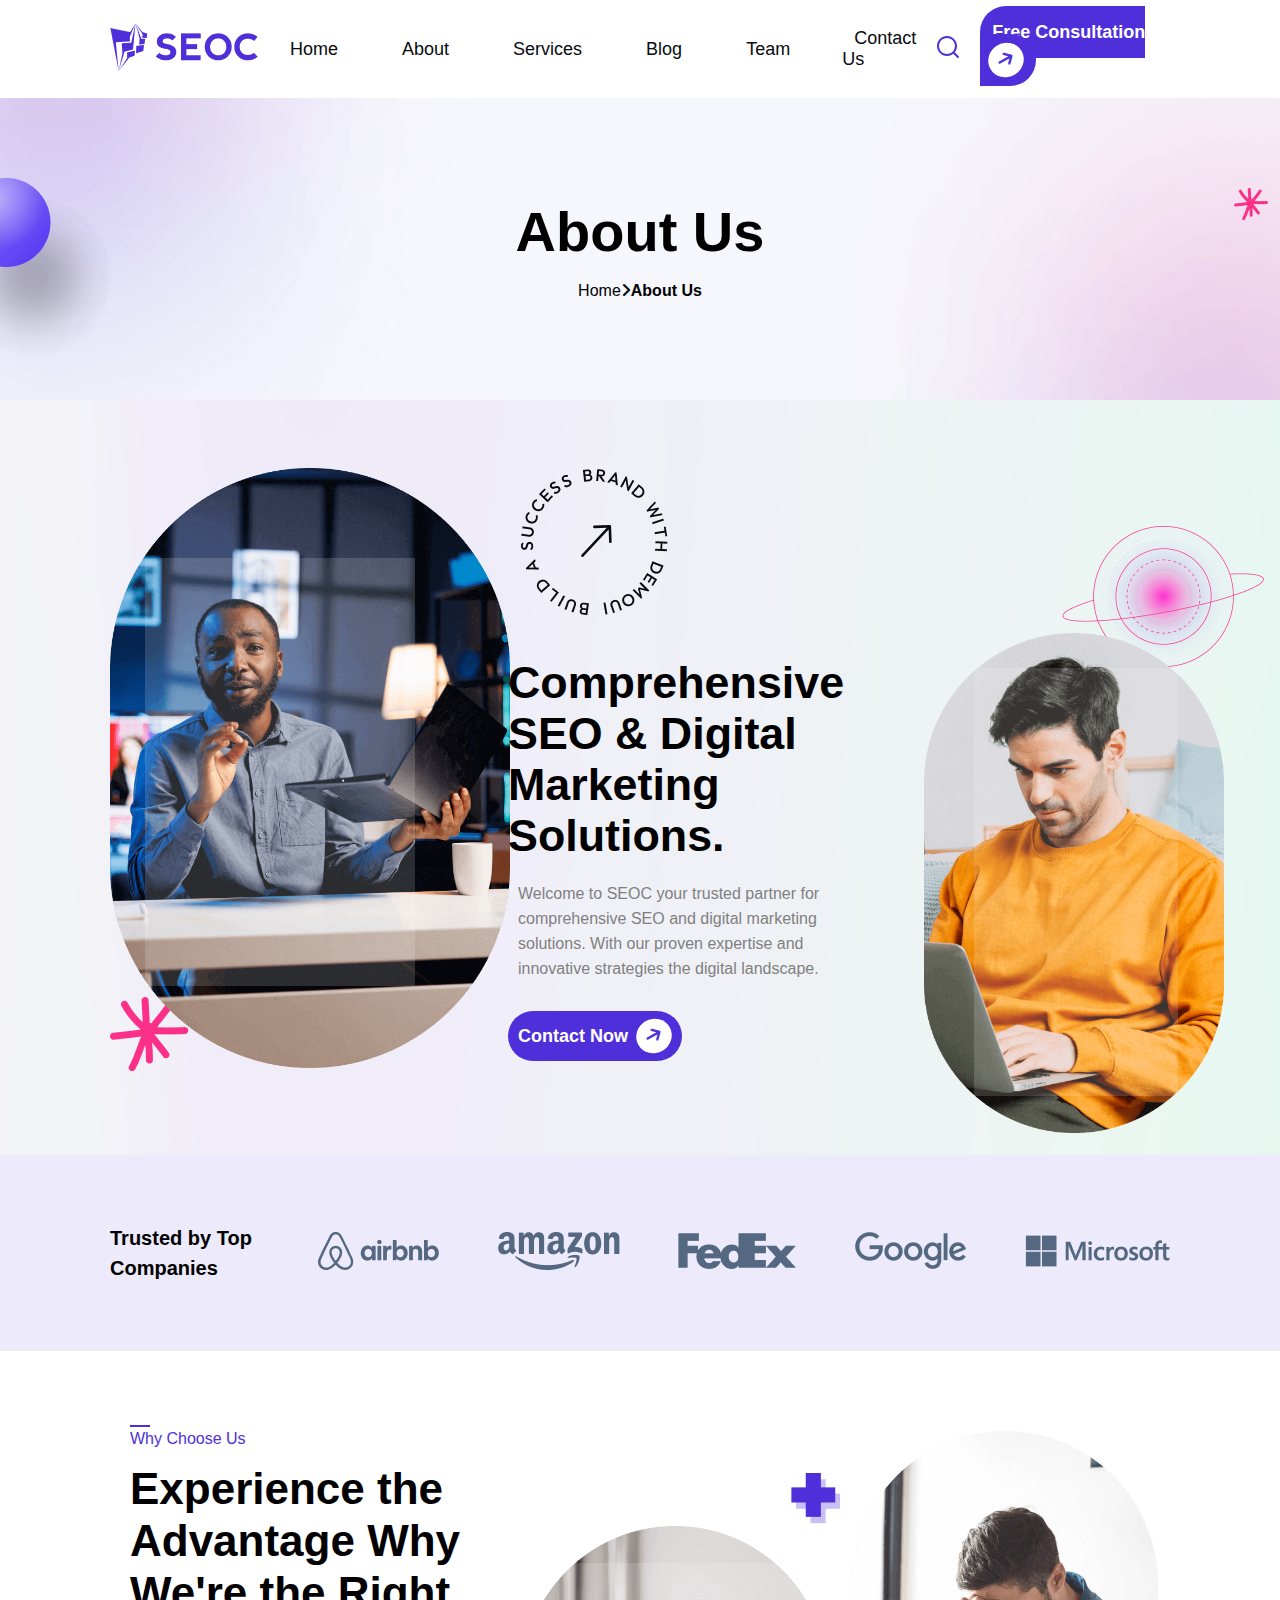
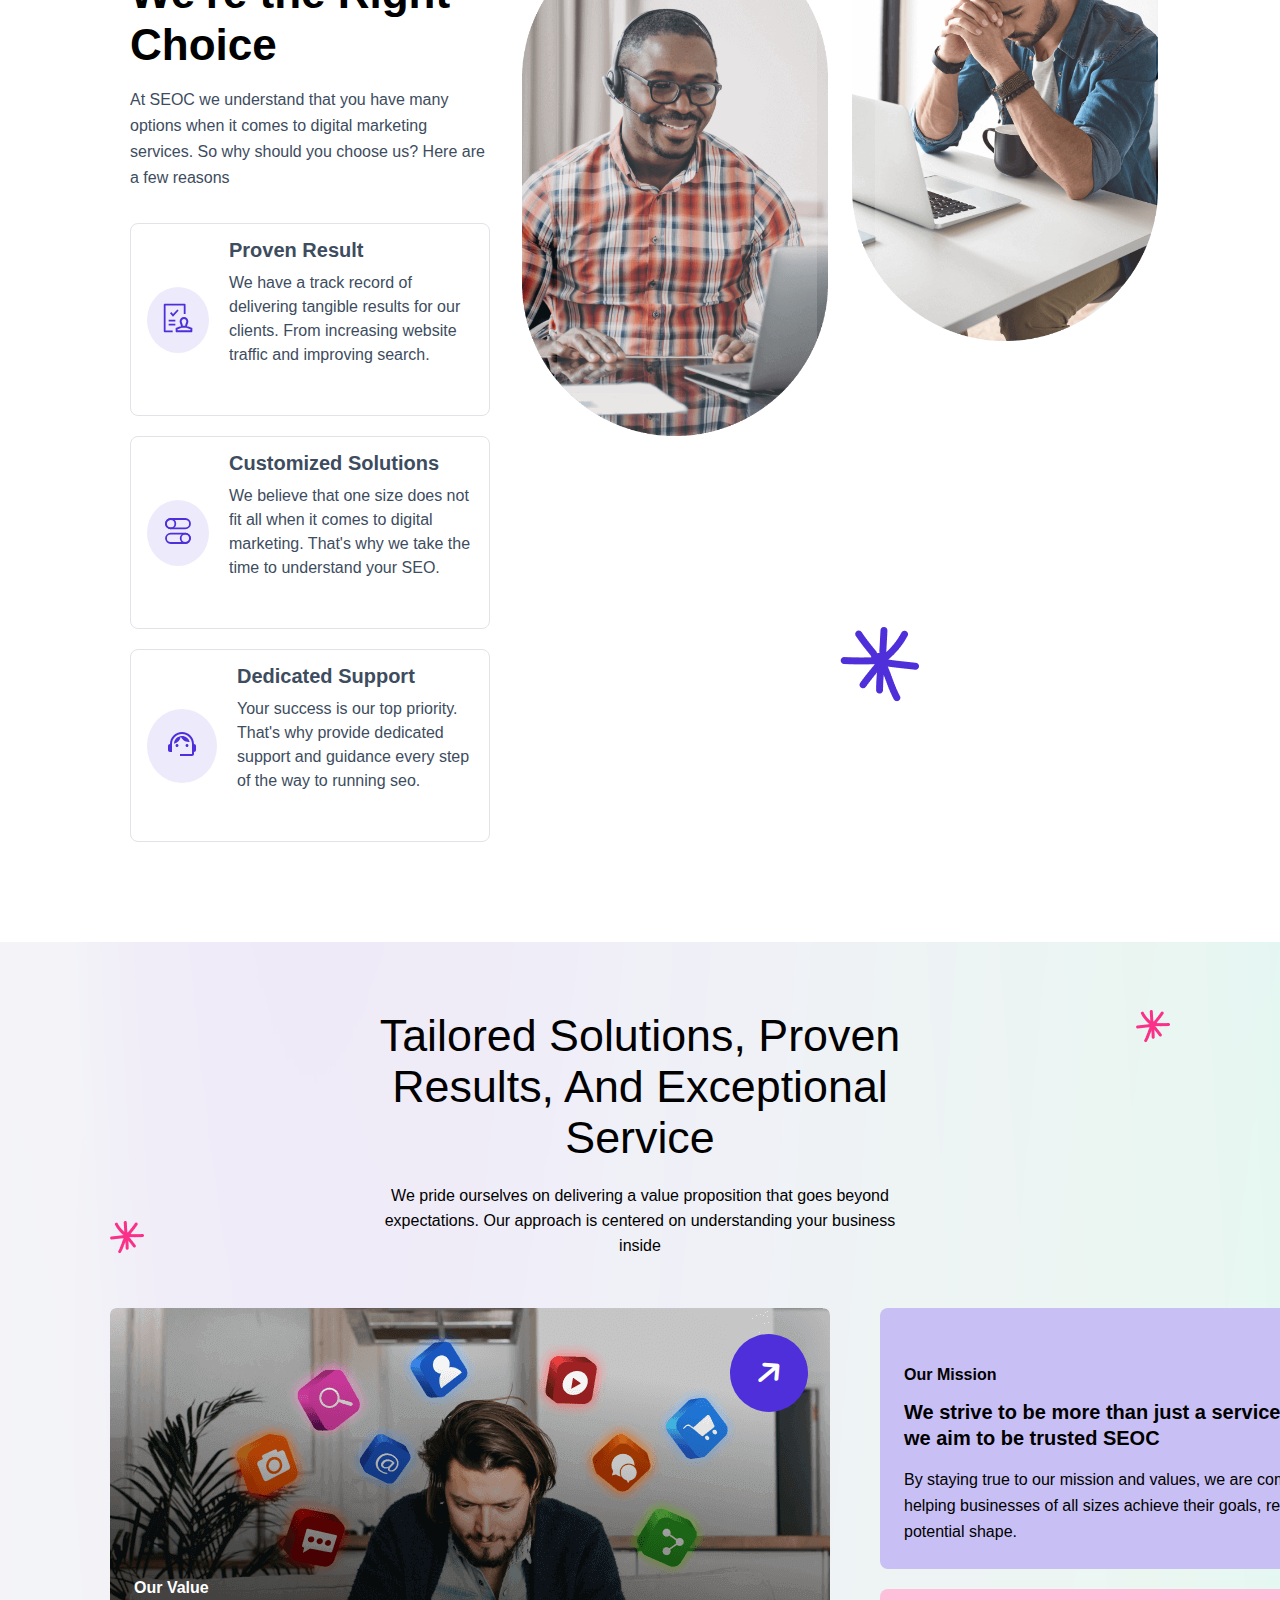
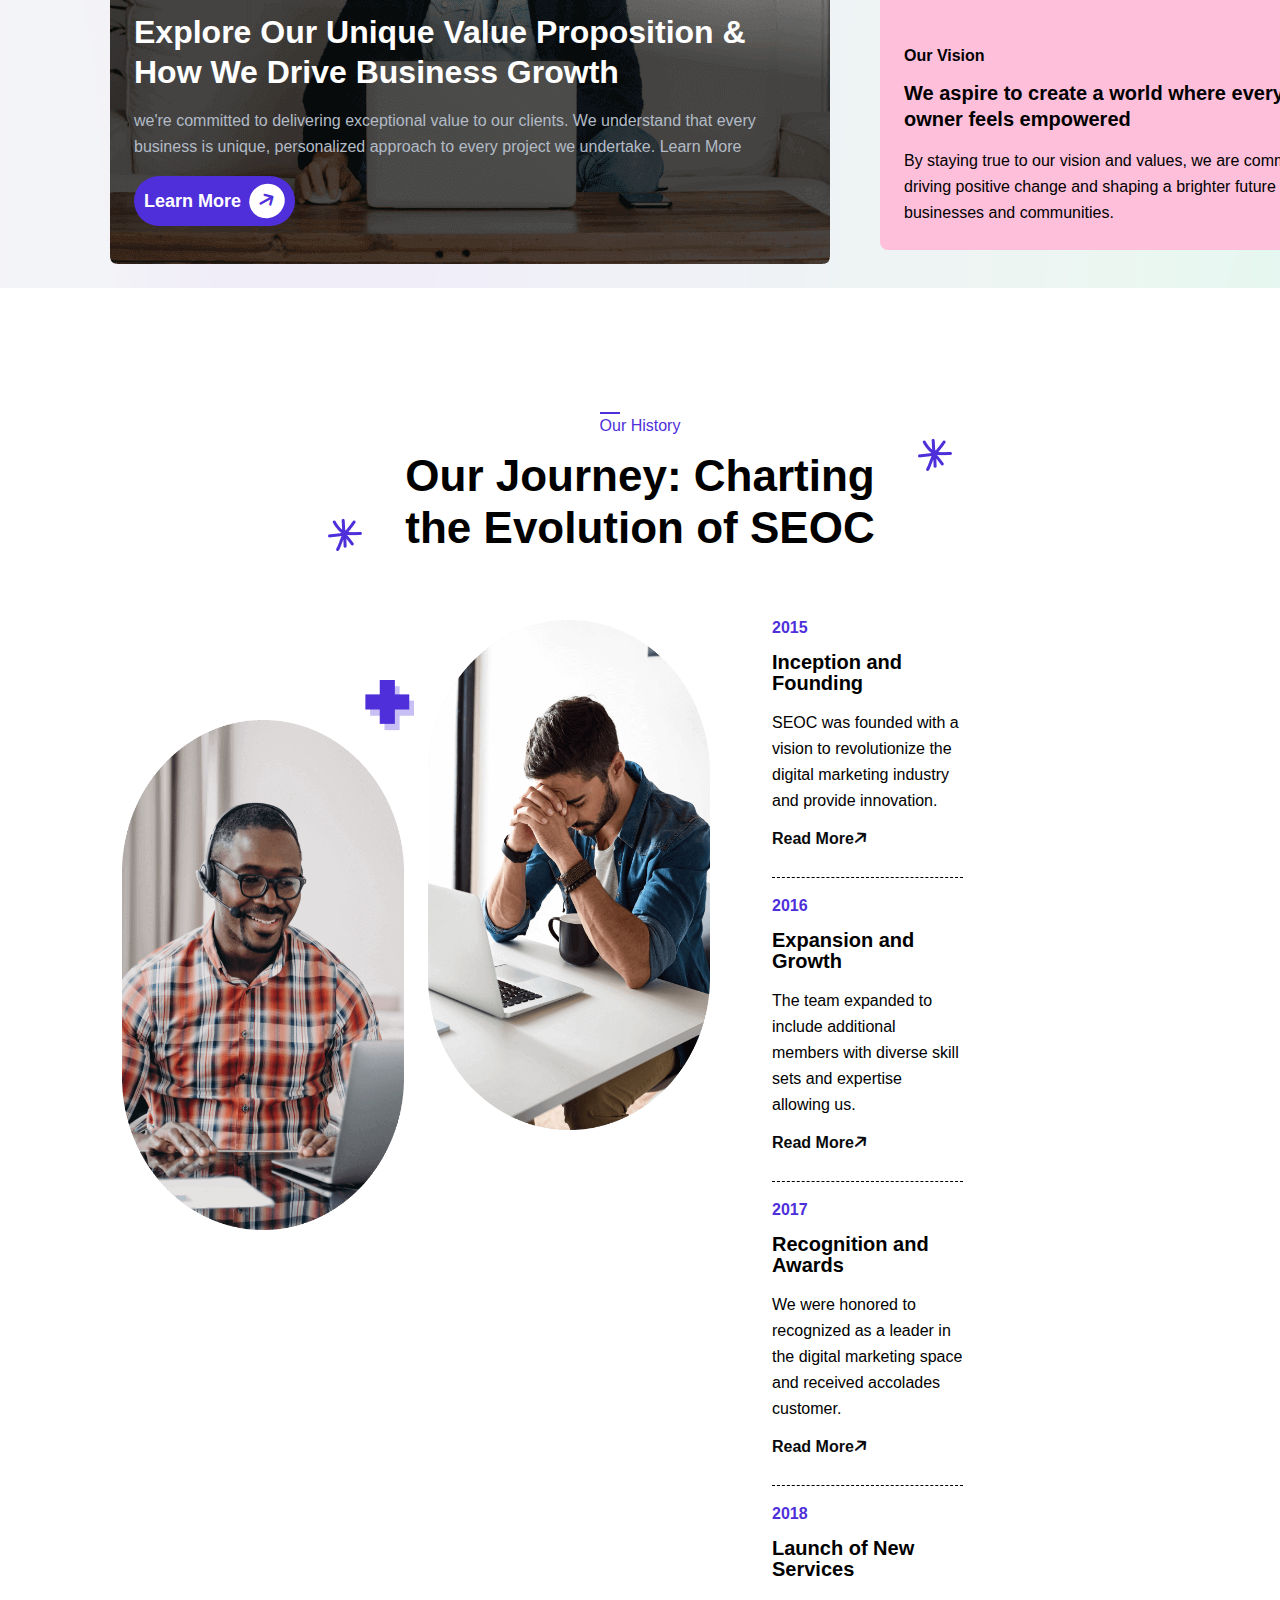
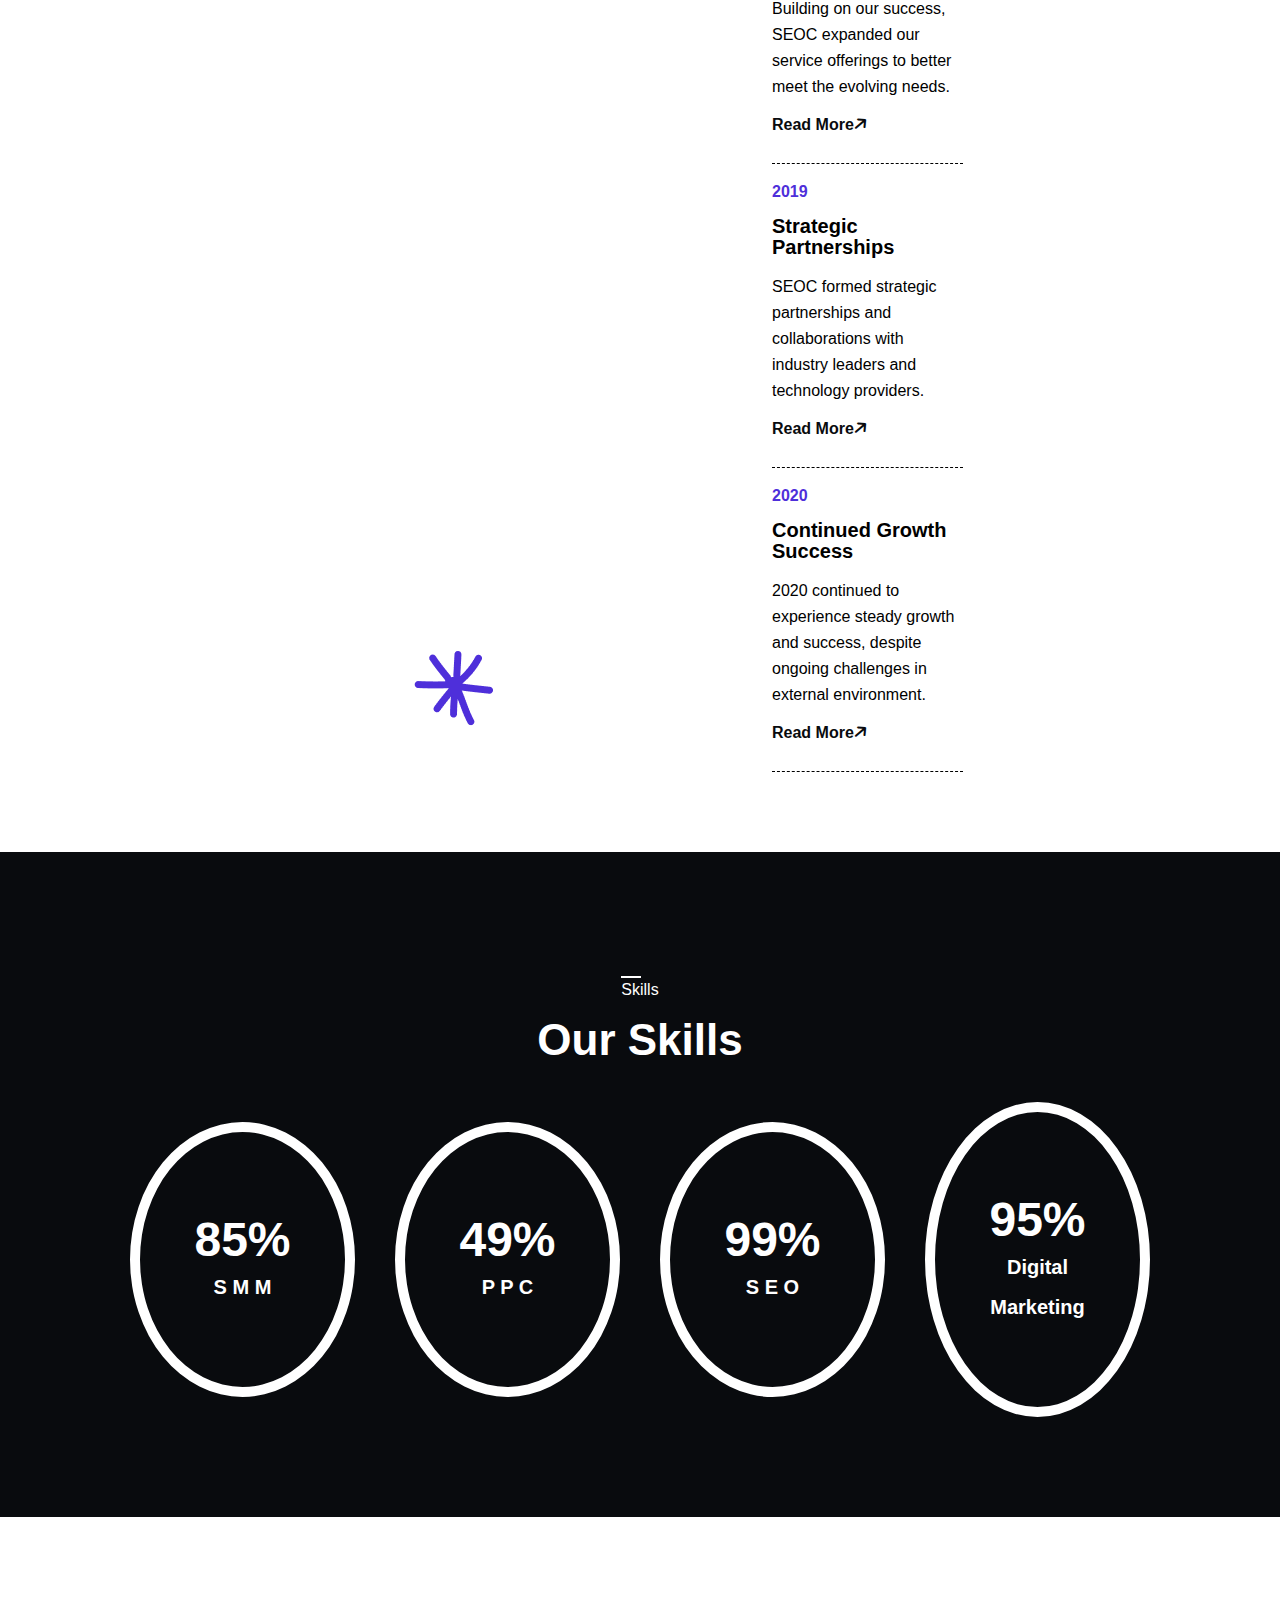
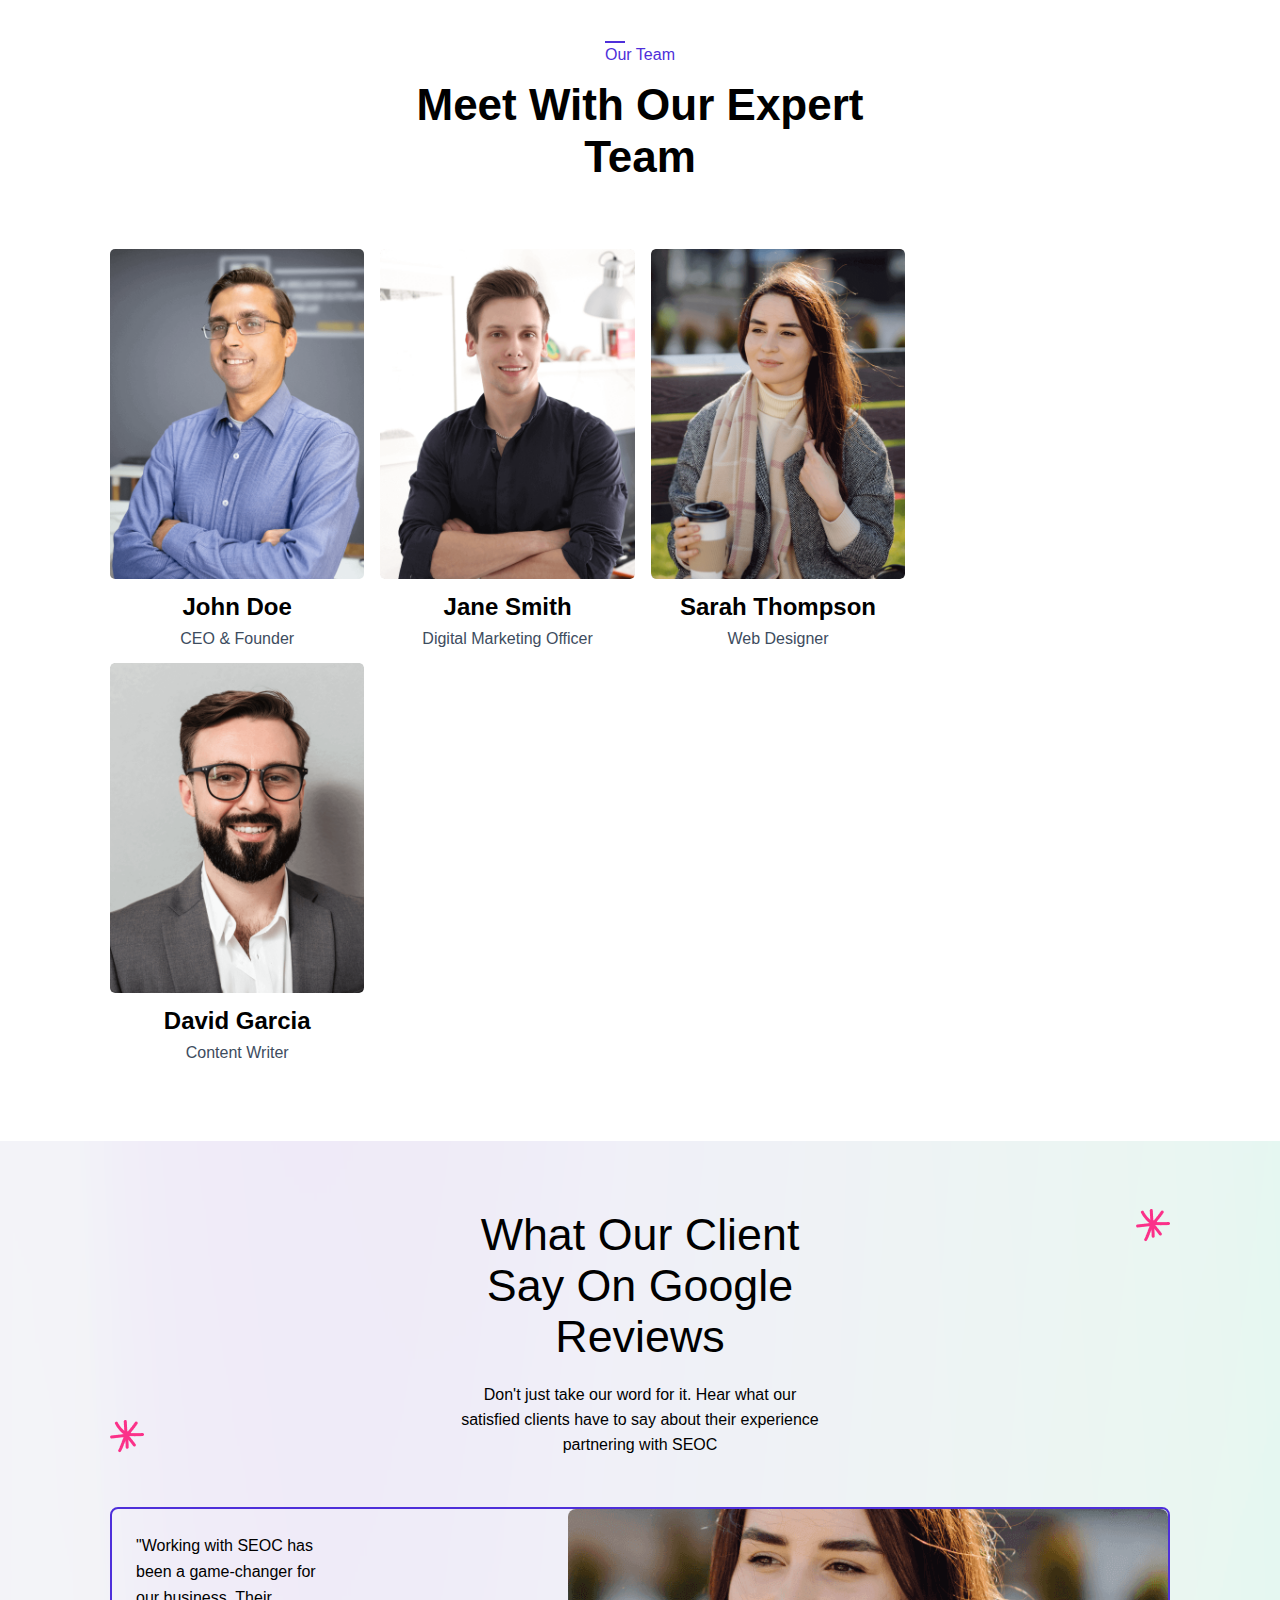
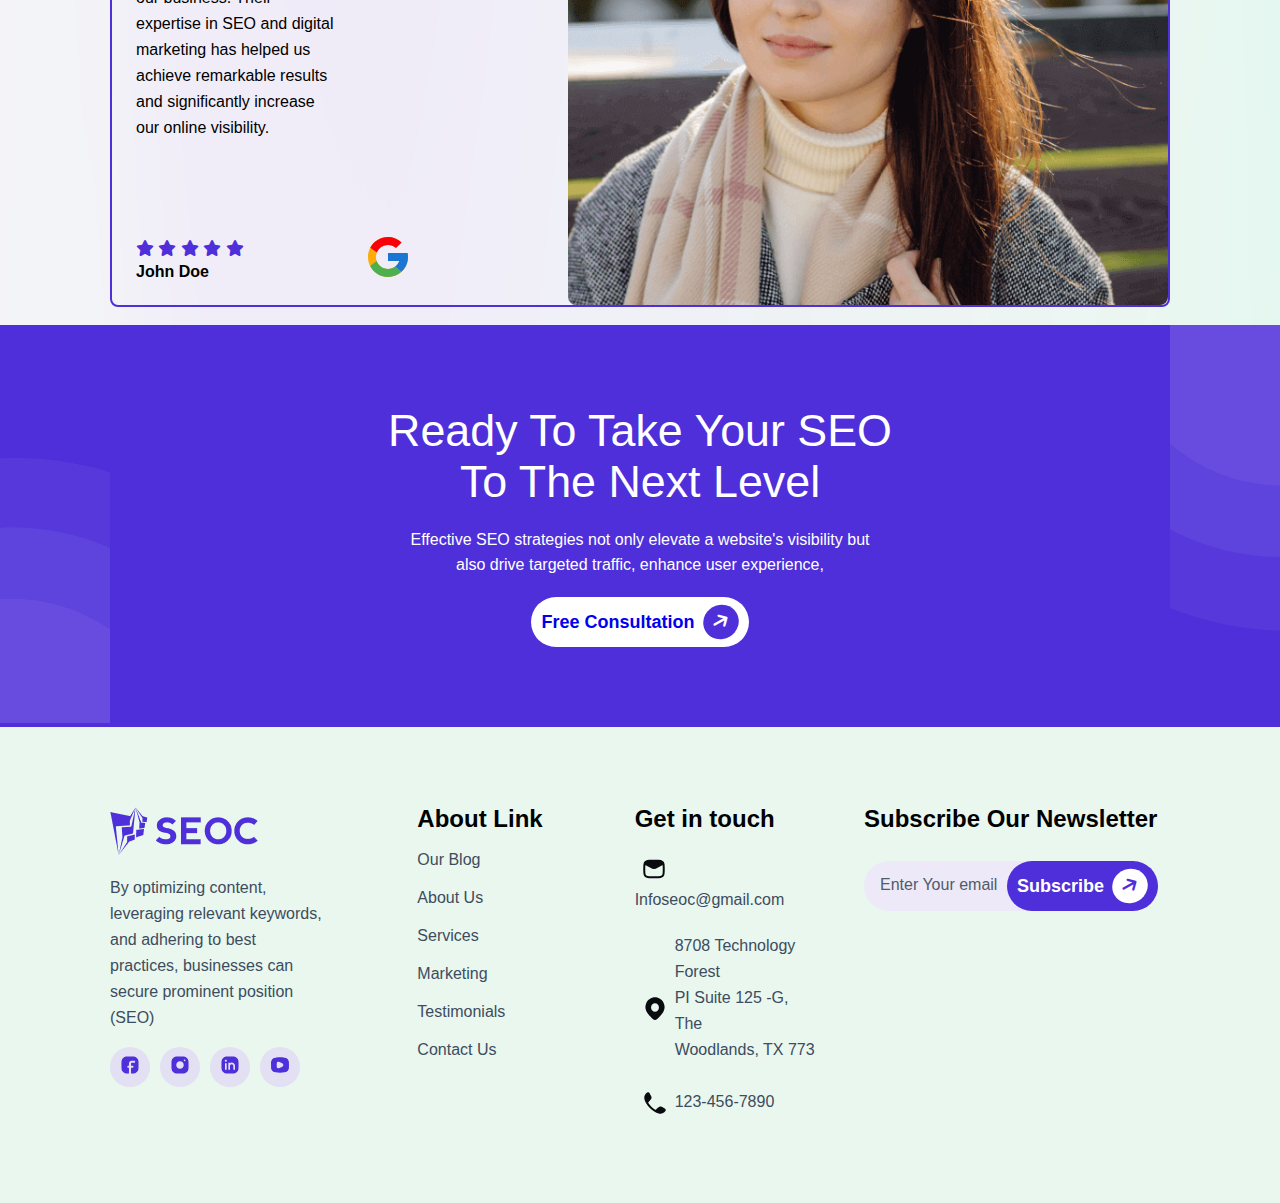
<file: about.html>
<!DOCTYPE html>
<html lang="en">

<head>
    <meta charset="UTF-8">
    <meta name="viewport" content="width=device-width, initial-scale=1.0">
    <title>Aboust us</title>
    <link rel="stylesheet" href="https://cdnjs.cloudflare.com/ajax/libs/font-awesome/4.7.0/css/font-awesome.min.css">
    <link rel="stylesheet" href="https://cdnjs.cloudflare.com/ajax/libs/font-awesome/6.4.0/css/all.min.css">
    <link rel="stylesheet" href="assets/style.css">
</head>

<body>

    <nav>
        <a href="#"><img src="assets\images\logo1 (1).png" alt="logoimg" /></a>
          <ul>
            <li><a
                    href="file:///C:/Users/Admin/Downloads/Web%20Development%20(MERN%20Stack)%20TryCatch/html-css-Project%20(%20seoc%20website)/index.html#">Home</a>
            </li>
            <li><a
                    href="file:///C:/Users/Admin/Downloads/Web%20Development%20(MERN%20Stack)%20TryCatch/html-css-Project%20(%20seoc%20website)/about.html#">About</a>
            </li>
            <li><a
                    href="file:///C:/Users/Admin/Downloads/Web%20Development%20(MERN%20Stack)%20TryCatch/html-css-Project%20(%20seoc%20website)/service.html">Services</a>
            </li>
            <li><a href="file:///C:/Users/Admin/Downloads/Web%20Development%20(MERN%20Stack)%20TryCatch/html-css-Project%20(%20seoc%20website)/blog.html">Blog</a></li>
            <li><a href="file:///C:/Users/Admin/Downloads/Web%20Development%20(MERN%20Stack)%20TryCatch/html-css-Project%20(%20seoc%20website)/team.html">Team</a></li>
            <li><a href="file:///C:/Users/Admin/Downloads/Web%20Development%20(MERN%20Stack)%20TryCatch/html-css-Project%20(%20seoc%20website)/contact.html">Contact Us</a></li>
        </ul>

        <div class="btnarea">
            <div class="searchicon">
                <a href="#"><img src="assets\images\search-icons1.svg"></a>
            </div>

            <div class="navbutton">
                <a href="#">Free Consultation<i class="fa-solid fa-arrow-right"></i></a>
            </div>
        </div>

    </nav>


    <!-- about_hero section ---------------------------------------- -->




    <div class="about_section">
        <div class="about_leftimg">
            <img src="assets\images\elements1.png" />

        </div>
        <div class="aboutstar1">
            <img src="assets\images\star2.png">
        </div>

        <div class="about_head">
            <h1>About Us</h1>
            <a hred="#">Home<i class="fa-solid fa-angle-right"></i></i><span><strong>About Us</strong></span></a>
        </div>

    </div>


    <!-- Comprehensive SEO & Digital Marketing Solutions. -------------------------------------------------------------->

    <div class="comprehensive_section">
        <div class="comprehensive_subsection">
            <div class="left_side">
                <img src="assets\images\about-img1.png" class="cleft_img" alt="cright_side">
                <img src="assets\images\star1.png" class="big_star" alt="bigstar">
            </div>
            <div class="middle_side">
                <div class="middle_img">
                    <img src="assets/images/elements4.png" class="headingimg">
                    <img src="assets/images/arrow.svg" alt="" class="arrow">
                </div>
                <div class="middle_head">
                    <h1>Comprehensive
                        SEO & Digital
                        Marketing
                        Solutions.</h1>
                </div>
                <div class="middle_p">
                    <p>Welcome to SEOC your trusted partner
                        for comprehensive SEO and digital marketing solutions.
                        With our proven expertise and innovative strategies
                        the digital landscape.</p>
                </div>
                <div class="middle_button">
                    <button class="middle_btn1"><a href="#">Contact Now<i
                                class="fa-solid fa-arrow-right"></i></a></button>
                </div>
            </div>
            <div class="right_side">
                <div class="right_image">
                    <img src="assets/images/elements5.png" class="jupiter_image">
                    <img src="assets\images\about-img2.png" class="cleft_image">
                </div>
            </div>
        </div>
    </div>





    <!-- Trusted by Top companies ----------------------------------------------------------------- -->

    <div class="trusted_section">
        <div class="trusted_subsection">
            <div class="trusted_head">
                <h4>Trusted by Top Companies</h4>
            </div>
            <div class="trusted_image">
                <img src="assets\images\brand-img1.png">
            </div>
            <div class="trusted_image">
                <img src="assets\images\brand-img2.png">
            </div>
            <div class="trusted_image">
                <img src="assets\images\brand-img3.png">
            </div>
            <div class="trusted_image">
                <img src="assets\images\brand-img4.png">
            </div>
            <div class="trusted_image">
                <img src="assets\images\brand-img5.png">
            </div>
        </div>
    </div>



    <!-- Experience the Advantage Why We're the Right Choice -->


    <div class="experience_section">
        <div class="experience_part1">
            <h5>Why Choose Us</h5>
            <h2>Experience the Advantage Why We're the Right Choice</h2>
            <p>At SEOC we understand that you have many options when it comes to digital marketing services.
                So why should you choose us? Here are a few reasons</p>
            <div class="experience_content">
                <div class="iconplushead">
                    <div class="icon">
                        <img src="assets\images\works-icons7.svg">
                    </div>
                    <div class="head">
                        <a href="#">Proven Result</a>
                        <p>We have a track record of delivering tangible results for our clients.
                            From increasing website traffic and improving search. </p>
                    </div>
                </div>

                <div class="iconplushead">
                    <div class="icon">
                        <img src="assets\images\works-icons8.svg">
                    </div>
                    <div class="head">
                        <a href="#">Customized Solutions</a>
                        <p>We believe that one size does not fit all when it comes to digital marketing. That's why we
                            take the time to understand your SEO. </p>
                    </div>
                </div>

                <div class="iconplushead">
                    <div class="icon">
                        <img src="assets\images\works-icons9.svg">
                    </div>
                    <div class="head">
                        <a href="#">Dedicated Support</a>
                        <p>Your success is our top priority. That's why provide dedicated support and guidance every
                            step of the way to running seo. </p>
                    </div>
                </div>
            </div>
        </div>

        <div class="experience_part2">

            <img src="assets/images/elements14.png">

            <div class="experience_image">
                <img src="assets/images/about-img6.png" alt="">
            </div>
        </div>

        <div class="experience_part3">
            <img src="assets/images/elements15.png">

            <div class="experience_image">
                <img src="assets/images/about-img5.png" alt="">
            </div>


        </div>
    </div>




    <!-- Tailored Solutions, Proven Results, And Exceptional Service -->

    <div class="tailored_section">




        <div class="tailored_head">
            <h1>Tailored Solutions, Proven Results,
                And Exceptional Service</h1>

            <div class="tailored_star1">
                <img src="assets\images\star2.png">
            </div>
            <p>We pride ourselves on delivering a value proposition that goes beyond expectations. Our
                approach is centered on understanding your business inside</p>
            <div class="tailored_star2">
                <img src="assets\images\star2.png">
            </div>
        </div>

        <div class="tailored_subsection">
            <div class="left_tailoredside">

                <div class="img_section">
                    <i class="fa-solid fa-arrow-right"></i>
                    <img src="assets/images/service-img1.png">




                </div>

                <div class="left_tailoredcontent">
                    <h4>Our Value</h4>
                    <h2>Explore Our Unique Value Proposition & How
                        We Drive Business Growth</h2>
                    <p>we're committed to delivering exceptional value to our clients. We understand that every business
                        is unique, personalized approach to every project we undertake.

                        Learn More </p>
                    <div class="tailored_button">
                        <button class="tailored_btn1"><a href="#">Learn More<i
                                    class="fa-solid fa-arrow-right"></i></a></button>
                    </div>
                </div>

            </div>


            <div class="right_tailoredside">
                <div class="tailored_card1">
                    <i class="fa-solid fa-arrow-right"></i>
                    <h4>Our Mission</h4>
                    <h2>We strive to be more than
                        just a service provider; we aim to be
                        trusted SEOC</h2>
                    <p>By staying true to our mission and values, we are committed to helping businesses of all
                        sizes achieve their goals, realize their potential
                        shape.</p>
                </div>

                <div class="tailored_card1 rtcard2">
                    <i class="fa-solid fa-arrow-right"></i>
                    <h4>Our Vision</h4>
                    <h2>We aspire to create a world where every business owner feels empowered</h2>
                    <p>By staying true to our vision and values, we are committed to driving positive change and shaping
                        a brighter future for businesses and communities.</p>
                </div>
            </div>


        </div>
    </div>



    <!-- Our Journey: Charting the Evolution of SEOC -->

    <div class="journey_section">
        <div class="journey_head">
            <div class="journeystar1">
                <img src="assets\images\star7.png">
            </div>

            <div class="journeystar2">
                <img src="assets\images\star7.png">
            </div>

            <h5>Our History</h5>
            <h2>Our Journey: Charting the Evolution of SEOC</h2>
        </div>

        <div class="journey_subsection">


            <div class="journey_part1">

                <img src="assets/images/elements14.png">

                <div class="journey_image">
                    <img src="assets/images/about-img6.png" alt="">
                </div>

            </div>

            <div class="journey_part2">


                <div class="journey_image">
                    <img src="assets/images/about-img5.png" alt="">
                </div>

                <img src="assets/images/elements15.png">

            </div>



            <div class="journey_part3">
                <div class="journey_box">
                    <h5>2015</h5>
                    <a href="#">Inception and Founding</a>
                    <p>SEOC was founded with a vision to revolutionize
                        the digital marketing industry and provide innovation.</p>
                    <button class="journey_btn1"><a href="#">Read More<i
                                class="fa-solid fa-arrow-right"></i></a></button>
                </div>

                <div class="journey_box">
                    <h5>2016</h5>
                    <a href="#">Expansion and Growth</a>
                    <p>The team expanded to include additional
                        members with diverse skill sets and expertise allowing us.</p>
                    <button class="journey_btn1"><a href="#">Read More<i
                                class="fa-solid fa-arrow-right"></i></a></button>
                </div>

                <div class="journey_box">
                    <h5>2017</h5>
                    <a href="#">Recognition and Awards</a>
                    <p>We were honored to recognized as a leader in the
                        digital marketing space and received accolades customer.</p>
                    <button class="journey_btn1"><a href="#">Read More<i
                                class="fa-solid fa-arrow-right"></i></a></button>
                </div>

                <div class="journey_box">
                    <h5>2018</h5>
                    <a href="#">Launch of New Services</a>
                    <p>Building on our success, SEOC expanded
                        our service offerings to better meet the evolving needs.</p>
                    <button class="journey_btn1"><a href="#">Read More<i
                                class="fa-solid fa-arrow-right"></i></a></button>
                </div>

                <div class="journey_box">
                    <h5>2019</h5>
                    <a href="#">Strategic Partnerships</a>
                    <p>SEOC formed strategic partnerships and
                        collaborations with industry leaders and technology providers.</p>
                    <button class="journey_btn1"><a href="#">Read More<i
                                class="fa-solid fa-arrow-right"></i></a></button>
                </div>

                <div class="journey_box">
                    <h5>2020</h5>
                    <a href="#">Continued Growth Success</a>
                    <p>2020 continued to experience steady growth and
                        success, despite ongoing challenges in external environment.</p>
                    <button class="journey_btn1"><a href="#">Read More<i
                                class="fa-solid fa-arrow-right"></i></a></button>
                </div>


            </div>

        </div>

    </div>



    <!-- Our Skills -->

    <div class="skill_section">
        <div class="img1">
            <img src="assets\images\cta-bg1.png">
        </div>
        <div class="img2">
            <img src="assets\images\cta-bg2.png">
        </div>

        <div class="skill_head">


            <h5>Skills</h5>
            <h2>Our Skills</h2>
        </div>

        <div class="skill_subsection">
            <div class="circle_head">
                <h1>85%</h1>
                <p>S M M</p>
            </div>

            <div class="circle_head">
                <h1>49%</h1>
                <p>P P C</p>
            </div>


            <div class="circle_head">
                <h1>99%</h1>
                <p>S E O</p>
            </div>

            <div class="circle_head">
                <h1>95%</h1>
                <p>Digital Marketing</p>
            </div>



        </div>

    </div>




    <!-- Meet With Our Expert Team -->


    <div class="expertteam_section">

        <div class="expertteam_head">
            <h5>Our Team</h5>
            <h2>Meet With Our Expert Team</h2>
        </div>

        <div class="expertteam_subsection">
            <div class="card_section">
                <div class="card">
                    <div class="img_section">
                        <img src="assets/images/team-img1.png">
                    </div>

                    <div class="card_content">
                        <h5>John Doe</h5>
                        <p>CEO & Founder</p>
                    </div>

                    <div class="cardhover">
                        <div class="iconh">
                            <a href=""><img src="assets/images/facebook.svg"></a>
                            <a href=""><img src="assets/images/instagram.svg"></a>
                            <a href=""><img src="assets/images/linkedin.svg"></a>
                            <a href=""><img src="assets/images/youtube.svg"></a>
                        </div>
                    </div>
                </div>

                <div class="card">
                    <div class="img_section">
                        <img src="assets/images/team-img2.png">
                    </div>

                    <div class="card_content">
                        <h5>Jane Smith</h5>
                        <p>Digital Marketing Officer</p>
                    </div>

                    <div class="cardhover">
                        <div class="iconh">
                            <a href=""><img src="assets/images/facebook.svg"></a>
                            <a href=""><img src="assets/images/instagram.svg"></a>
                            <a href=""><img src="assets/images/linkedin.svg"></a>
                            <a href=""><img src="assets/images/youtube.svg"></a>
                        </div>
                    </div>
                </div>

                <div class="card">
                    <div class="img_section">
                        <img src="assets/images/team-img3.png">
                    </div>

                    <div class="card_content">
                        <h5>Sarah Thompson</h5>
                        <p>Web Designer</p>
                    </div>

                    <div class="cardhover">
                        <div class="iconh">
                            <a href=""><img src="assets/images/facebook.svg"></a>
                            <a href=""><img src="assets/images/instagram.svg"></a>
                            <a href=""><img src="assets/images/linkedin.svg"></a>
                            <a href=""><img src="assets/images/youtube.svg"></a>
                        </div>
                    </div>
                </div>


                <div class="card">
                    <div class="img_section">
                        <img src="assets/images/team-img4.png">
                    </div>

                    <div class="card_content">
                        <h5>David Garcia</h5>
                        <p>Content Writer</p>
                    </div>

                    <div class="cardhover">
                        <div class="iconh">
                            <a href=""><img src="assets/images/facebook.svg"></a>
                            <a href=""><img src="assets/images/instagram.svg"></a>
                            <a href=""><img src="assets/images/linkedin.svg"></a>
                            <a href=""><img src="assets/images/youtube.svg"></a>
                        </div>
                    </div>
                </div>
            </div>
        </div>


    </div>




    <!-- What Our Client Say On Google Reviews -->


    <div class="client_section">
        <div class="client_head">
            <h1>What Our Client Say On Google Reviews</h1>

            <div class="client_star1">
                <img src="assets\images\star2.png">
            </div>
            <p>Don't just take our word for it. Hear what our satisfied clients
                have to say about their experience partnering with SEOC</p>
            <div class="client_star2">
                <img src="assets\images\star2.png">
            </div>

        </div>

        <div class="client_subsection">
            <div class="client_leftside">
                <p>"Working with SEOC has been a game-changer for our business.
                    Their expertise in SEO and digital marketing has helped us
                    achieve remarkable
                    results and significantly increase our online visibility.</p>

                <div class="leftside_icons">
                    <div class="iconsplush4">
                        <i class="fa fa-star" aria-hidden="true"></i>
                        <i class="fa fa-star" aria-hidden="true"></i>

                        <i class="fa fa-star" aria-hidden="true"></i>

                        <i class="fa fa-star" aria-hidden="true"></i>

                        <i class="fa fa-star" aria-hidden="true"></i>


                        <h4>John Doe</h4>
                    </div>
                    <img src="assets/images/google.svg" alt="">
                </div>
            </div>
            <div class="client_rightside">
                <img src="assets\images\testimonial-img1.png">
            </div>


        </div>
    </div>




    <!-- Ready To Take Your SEO To The Next Level -->


    <div class="ready_section">
        <div class="img1">
            <img src="assets\images\cta-bg1.png">
        </div>
        <div class="img2">
            <img src="assets\images\cta-bg2.png">
        </div>
        <div class="ready_head">
            <h1>Ready To Take Your SEO To The Next Level</h1>


            <p>Effective SEO strategies not only elevate a website's visibility but also drive
                targeted traffic, enhance user experience,</p>

            <button class="ready_btn1"><a href="#">Free Consultation<i class="fa-solid fa-arrow-right"></i></a></button>



        </div>
    </div>







    <!-- footer ----------- -->

    <footer>
        <div class="part part1">
            <img src="assets/images/logo1 (1).png" alt="">
            <p>By optimizing content, leveraging relevant keywords,
                and adhering to best practices,
                businesses can secure prominent position (SEO)</p>
            <div class="social_icons">
                <ul>
                    <li><a href="#"><img src="assets\images\facebook.svg"></a></li>
                    <li><a href="#"><img src="assets\images\instagram.svg"></a></li>
                    <li><a href="#"><img src="assets\images\linkedin.svg"></a></li>
                    <li><a href="#"><img src="assets\images\youtube.svg"></a></li>



                </ul>
            </div>
        </div>

        <div class="part part2">
            <h3>About Link</h3>
            <ul>
                <li><a href="#">Our Blog</a></li>
                <li><a href="#">About Us</a></li>
                <li><a href="#">Services</a></li>
                <li><a href="#">Marketing</a></li>
                <li><a href="#">Testimonials</a></li>
                <li><a href="#">Contact Us</a></li>

            </ul>
        </div>

        <div class="part part3">
            <h3>Get in touch</h3>

            <div class="part3_icons">
                <a href="#"><img src="assets\images\email.svg">Infoseoc@gmail.com</a>

                <div class="address">
                    <a href="#"><img src="assets\images\location.svg"></a>
                    <p>8708 Technology Forest<br>
                        PI Suite 125 -G, The<br>
                        Woodlands, TX 773</p>
                </div>
                <a href="#"><img src="assets\images\phone.svg">123-456-7890</a>
            </div>


        </div>

        <div class="part part4">
            <h3>Subscribe Our Newsletter</h3>

            <div class="inputbtn">
                <input type="text" placeholder="Enter Your email">
                <button class="ready_btn1"><a href="#">Subscribe<i class="fa-solid fa-arrow-right"></i></a></button>


            </div>

        </div>
    </footer>

</body>

</html>
</file>
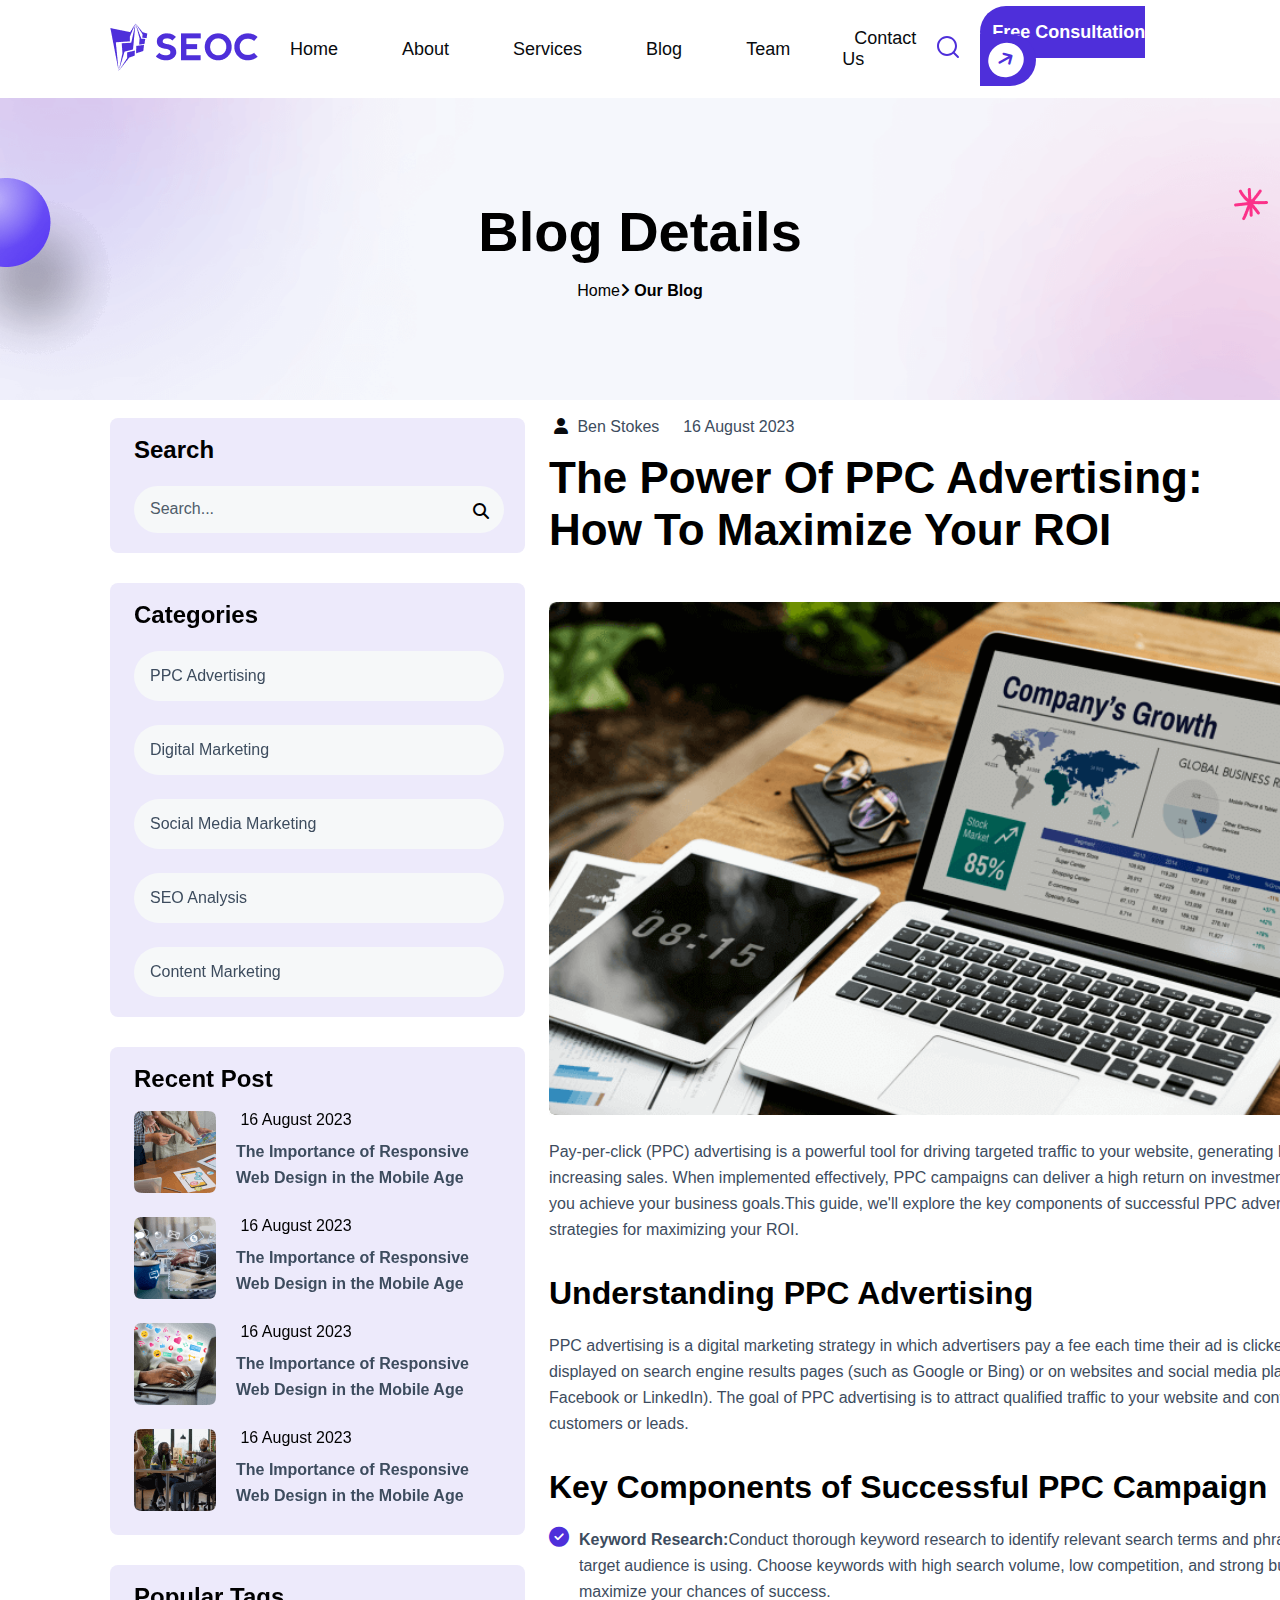
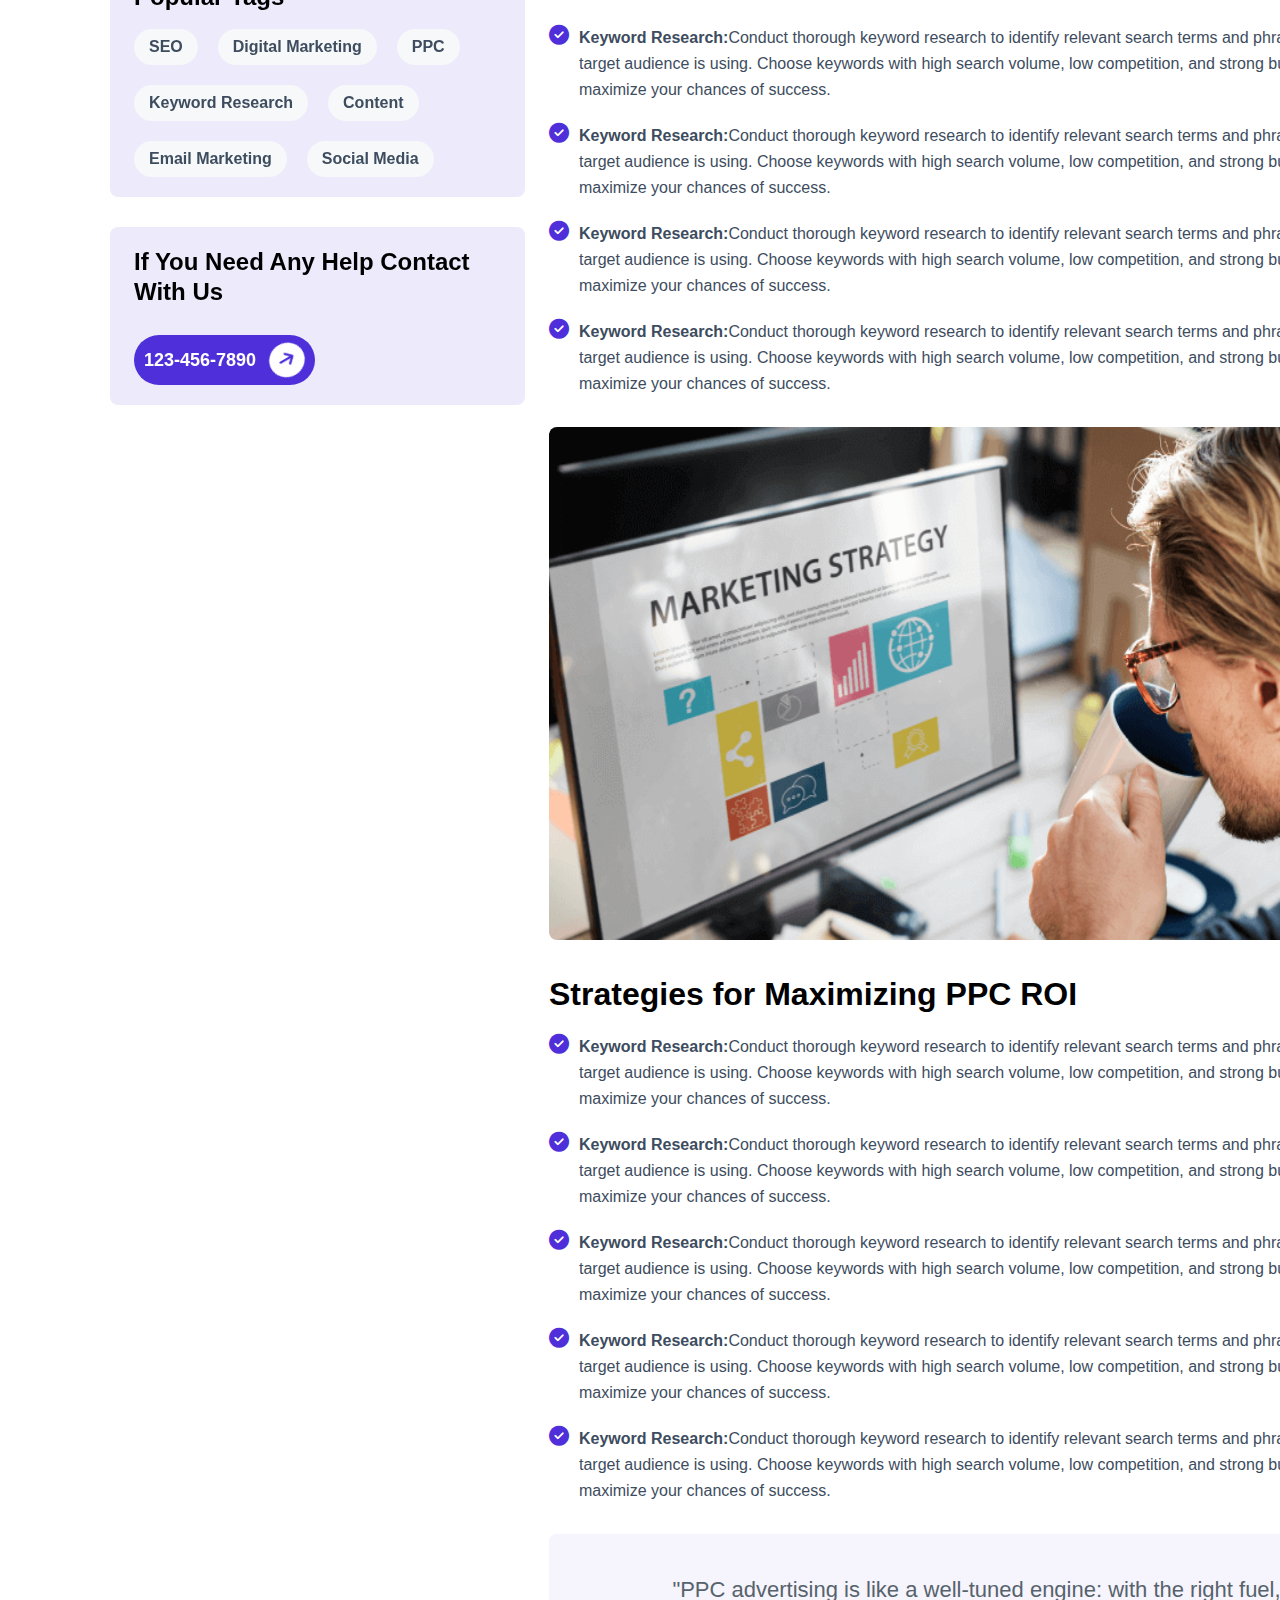
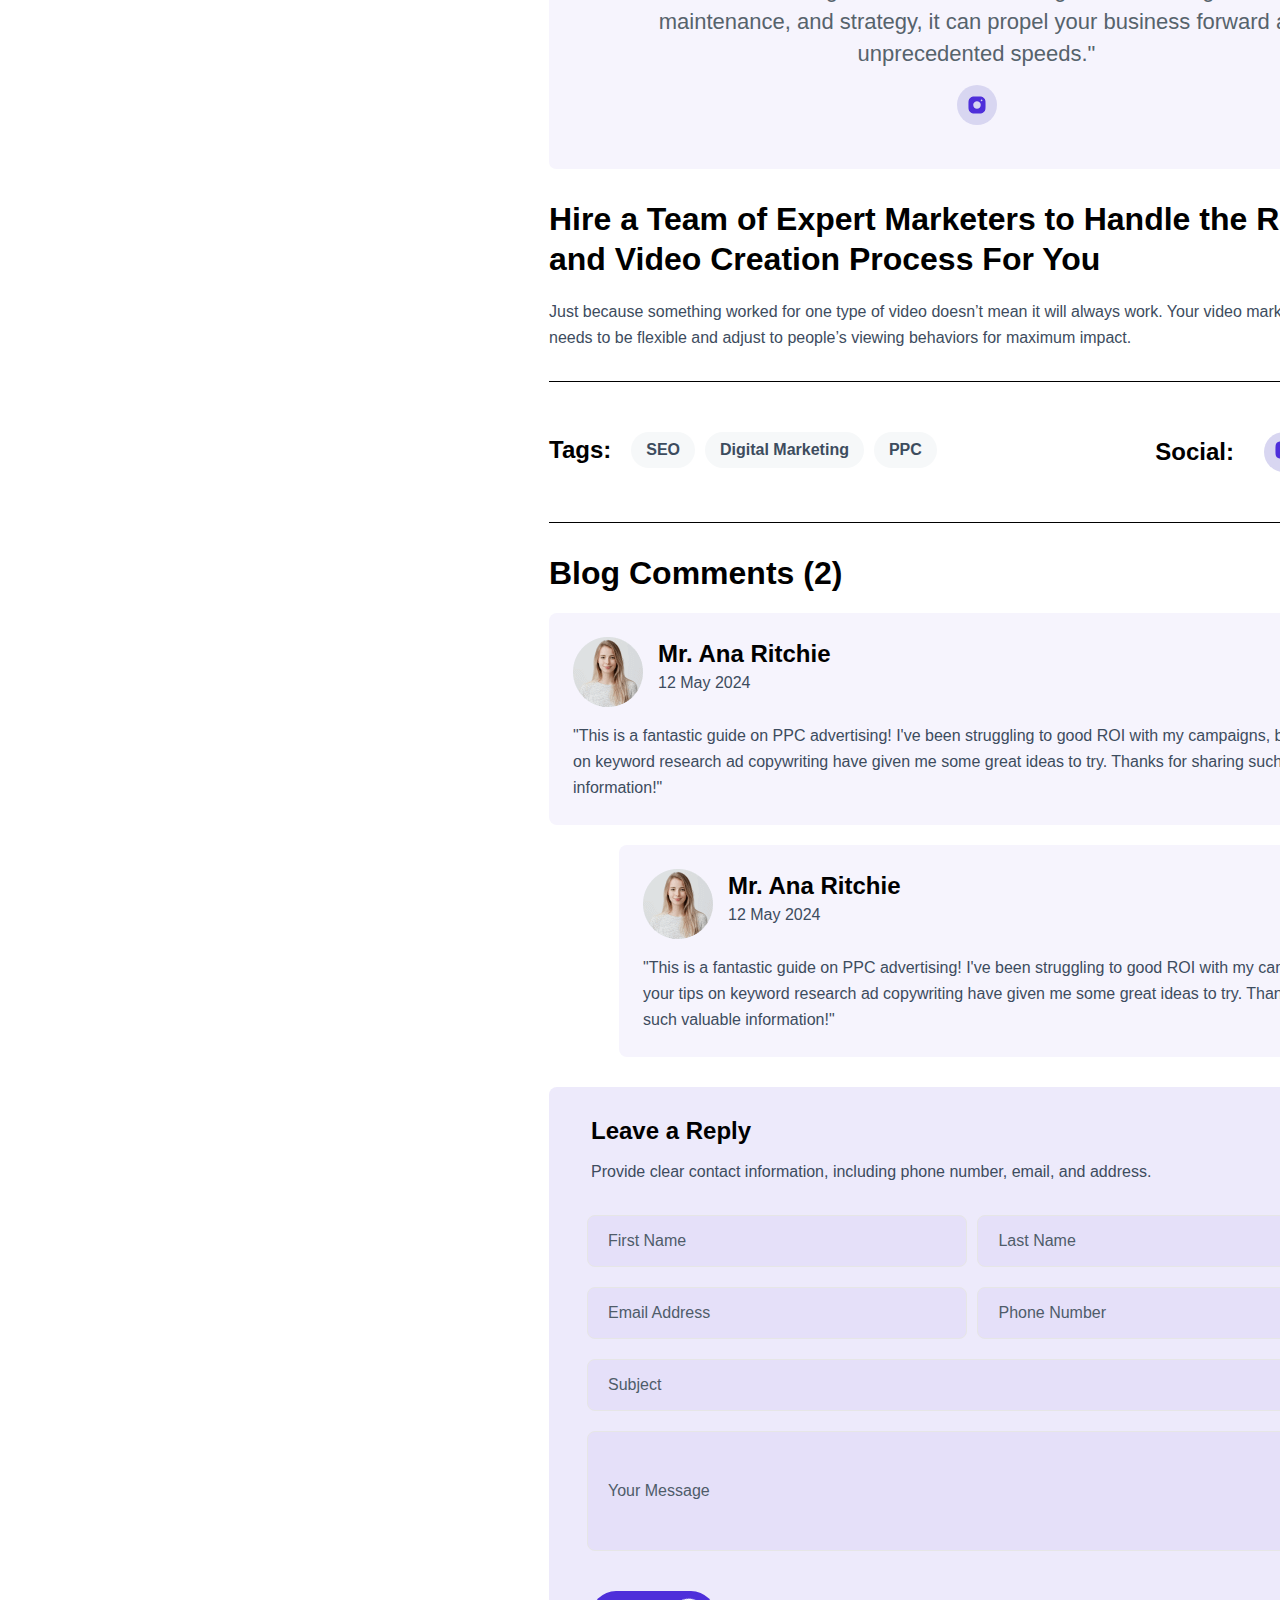
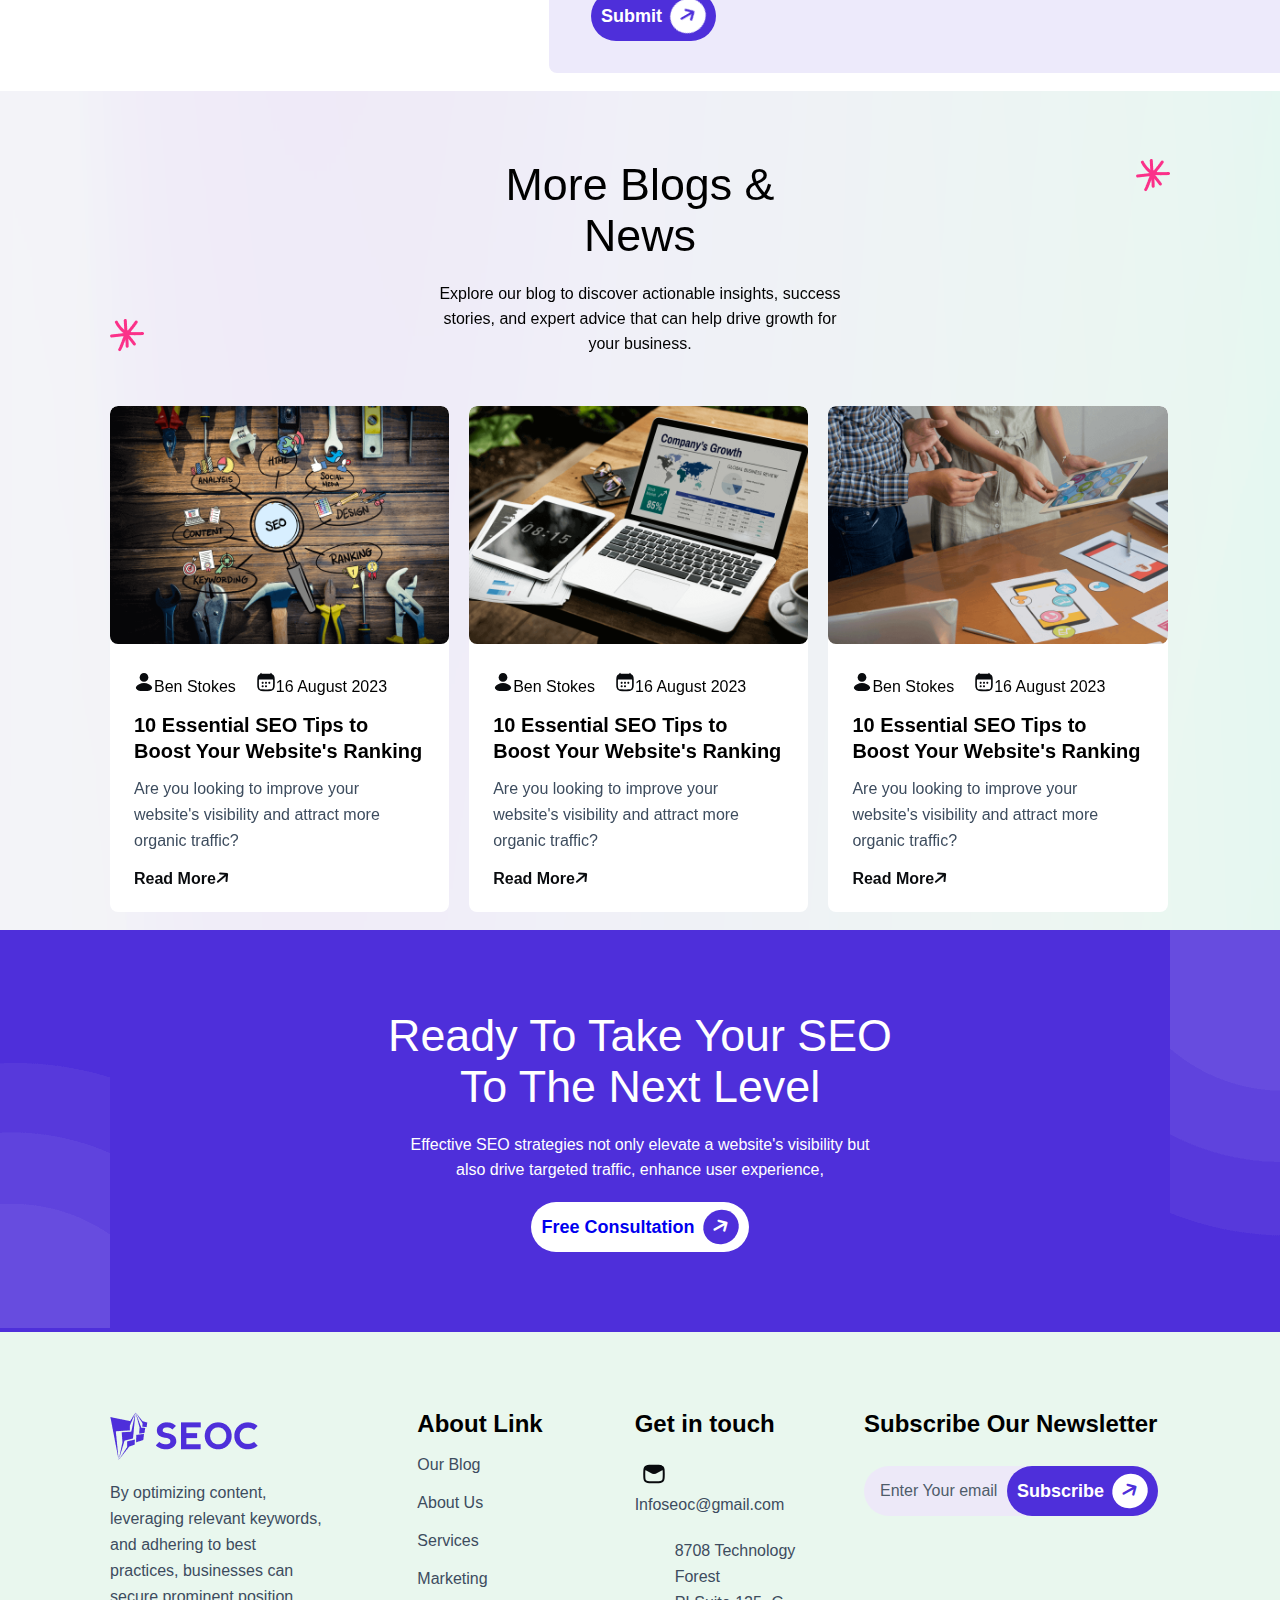
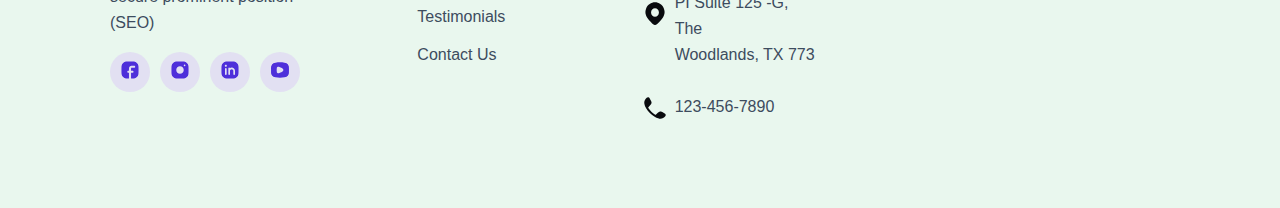
<file: blog.html>
<!DOCTYPE html>
<html lang="en">

<head>
    <meta charset="UTF-8">
    <meta name="viewport" content="width=device-width, initial-scale=1.0">
    <title>Blog</title>
    <link rel="stylesheet" href="https://cdnjs.cloudflare.com/ajax/libs/font-awesome/4.7.0/css/font-awesome.min.css">
    <link rel="stylesheet" href="https://cdnjs.cloudflare.com/ajax/libs/font-awesome/6.4.0/css/all.min.css">
    <link rel="stylesheet" href="assets/style.css">
</head>

<body>




    <nav>
        <a href="#"><img src="assets\images\logo1 (1).png" alt="logoimg" /></a>
        <ul>
            <li><a
                    href="html-and-css-project/index.html">Home</a>
            </li>
            <li><a
                    href="html-and-css-project/about.html">About</a>
            </li>
            <li><a
                    href="html-and-css-project/service.html">Services</a>
            </li>
            <li><a
                    href="html-and-css-project/blog.html">Blog</a>
            </li>
            <li><a
                    href="html-and-css-project/team.html">Team</a>
            </li>
            <li><a
                    href="html-and-css-project/contact.html">Contact
                    Us</a></li>
        </ul>

        <div class="btnarea">
            <div class="searchicon">
                <a href="#"><img src="assets\images\search-icons1.svg"></a>
            </div>

            <div class="navbutton">
                <a href="#">Free Consultation<i class="fa-solid fa-arrow-right"></i></a>
            </div>
        </div>

    </nav>





    <!-- Blog hero section ------------------------------------------------------------ -->




    <div class="about_section">
        <div class="service_leftimg about_leftimg">
            <img src="assets\images\elements1.png" />

        </div>
        <div class="aboutstar1">
            <img src="assets\images\star2.png">
        </div>

        <div class="about_head">
            <h1>Blog Details</h1>
            <a hred="#">Home<i class="fa-solid fa-angle-right"></i></i><span><strong> Our Blog</strong></span></a>
        </div>

    </div>






    <!-- The Power Of PPC Advertising: How To Maximize Your ROI -->


    <div class="power_section">
        <div class="power_leftside">
            <div class="same search_section">
                <h3>Search</h3>
                <input type="text" placeholder="Search..."><span><i class="fa-solid fa-magnifying-glass"></i></span>
            </div>

            <div class="same categories_section">
                <h3>Categories</h3>
                <ul>
                    <li><a href="#">PPC Advertising</a></li>
                    <li><a href="#">Digital Marketing</a></li>
                    <li><a href="#">Social Media Marketing</a></li>
                    <li><a href="#">SEO Analysis</a></li>
                    <li><a href="#">Content Marketing</a></li>
                </ul>
            </div>

            <div class="same recentpost_section">
                <h3>Recent Post</h3>
                <div class="blog">
                    <div class="img_section">
                        <img src="assets/images/post-img1.png">
                    </div>
                    <div class="iconcontent">
                        <span><i class="fa fa-calendar-check-o" aria-hidden="true"></i>
                            16 August 2023</span>
                        <a href="#" class="head">The Importance of Responsive Web Design in the Mobile Age</a>
                    </div>
                </div>

                <div class="blog">
                    <div class="img_section">
                        <img src="assets/images/post-img2.png">
                    </div>
                    <div class="iconcontent">
                        <span><i class="fa fa-calendar-check-o" aria-hidden="true"></i>
                            16 August 2023</span>
                        <a href="#" class="head">The Importance of Responsive Web Design in the Mobile Age</a>
                    </div>
                </div>


                <div class="blog">
                    <div class="img_section">
                        <img src="assets/images/post-img3.png">
                    </div>
                    <div class="iconcontent">
                        <span><i class="fa fa-calendar-check-o" aria-hidden="true"></i>
                            16 August 2023</span>
                        <a href="#" class="head">The Importance of Responsive Web Design in the Mobile Age</a>
                    </div>
                </div>


                <div class="blog">
                    <div class="img_section">
                        <img src="assets/images/post-img4.png">
                    </div>
                    <div class="iconcontent">
                        <span><i class="fa fa-calendar-check-o" aria-hidden="true"></i>
                            16 August 2023</span>
                        <a href="#" class="head">The Importance of Responsive Web Design in the Mobile Age</a>
                    </div>
                </div>
            </div>

            <div class="same tags_section">
                <h3>Popular Tags</h3>
                <div class="list1">
                    <h4>SEO</h4>
                    <h4>Digital Marketing</h4>
                    <h4>PPC</h4>
                </div>

                <div class="list1">
                    <h4>Keyword Research</h4>
                    <h4>Content</h4>

                </div>

                <div class="list1">
                    <h4>Email Marketing</h4>
                    <h4>Social Media</h4>

                </div>
            </div>



            <div class="same help_section">
                <h3>If You Need Any Help Contact With Us</h3>
                <button class="help_btn1"><a href="#">123-456-7890 <i class="fa-solid fa-arrow-right"></i></a></button>
            </div>


        </div>





        <div class="power_rightside">

            <div class="ben_section">
                <div class="benicon_section">
                    <span><i class="fa fa-user" aria-hidden="true"></i>
                        Ben Stokes</span>
                    <span><i class="fa fa-calendar-check-o" aria-hidden="true"></i>

                        16 August 2023</span>
                    <h2>The Power Of PPC Advertising:
                        How To Maximize Your ROI</h2>
                </div>

                <div class="img_section">
                    <img src="assets/images/blog-img23.png">
                    <p>Pay-per-click (PPC) advertising is a powerful tool for driving
                        targeted traffic to your website, generating leads, and
                        increasing sales. When implemented effectively,
                        PPC campaigns can deliver a high return on investment (ROI)
                        and help you achieve your business goals.This guide,
                        we'll explore the key components of successful
                        PPC advertising and share strategies for maximizing
                        your ROI.</p>
                </div>

                <div class="ben_content">
                    <h3>Understanding PPC Advertising</h3>

                    <p>PPC advertising is a digital marketing strategy in which
                        advertisers pay a fee each time their ad is clicked.
                        These ads are displayed on search engine results pages
                        (such as Google or Bing) or on websites and social media
                        platforms (such as Facebook or LinkedIn). The goal of PPC
                        advertising is to attract qualified traffic
                        to your website and convert them into customers or leads.</p>
                </div>

            </div>

            <div class="key_section">
                <h3>Key Components of Successful PPC Campaign</h3>
                <div class="keyicon">
                    <span><i class="fa fa-check-circle" aria-hidden="true"></i></span>
                    <p>
                        <strong>Keyword Research:</strong>Conduct thorough
                        keyword research to identify
                        relevant search terms
                        and phrases that your target audience is using.
                        Choose keywords with high search volume, low competition,
                        and strong buyer intent to maximize your chances of success.
                    </p>
                </div>

                <div class="keyicon">
                    <span><i class="fa fa-check-circle" aria-hidden="true"></i></span>
                    <p>
                        <strong>Keyword Research:</strong>Conduct thorough
                        keyword research to identify
                        relevant search terms
                        and phrases that your target audience is using.
                        Choose keywords with high search volume, low competition,
                        and strong buyer intent to maximize your chances of success.
                    </p>
                </div>

                <div class="keyicon">
                    <span><i class="fa fa-check-circle" aria-hidden="true"></i></span>
                    <p>
                        <strong>Keyword Research:</strong>Conduct thorough
                        keyword research to identify
                        relevant search terms
                        and phrases that your target audience is using.
                        Choose keywords with high search volume, low competition,
                        and strong buyer intent to maximize your chances of success.
                    </p>
                </div>

                <div class="keyicon">
                    <span><i class="fa fa-check-circle" aria-hidden="true"></i></span>
                    <p>
                        <strong>Keyword Research:</strong>Conduct thorough
                        keyword research to identify
                        relevant search terms
                        and phrases that your target audience is using.
                        Choose keywords with high search volume, low competition,
                        and strong buyer intent to maximize your chances of success.
                    </p>
                </div>

                <div class="keyicon">
                    <span><i class="fa fa-check-circle" aria-hidden="true"></i></span>
                    <p>
                        <strong>Keyword Research:</strong>Conduct thorough
                        keyword research to identify
                        relevant search terms
                        and phrases that your target audience is using.
                        Choose keywords with high search volume, low competition,
                        and strong buyer intent to maximize your chances of success.
                    </p>
                </div>

                <img src="assets/images/blog-img20.png">

            </div>






            <div class="strat_section">

                <h3>Strategies for Maximizing PPC ROI</h3>

                <div class="keyicon">
                    <span><i class="fa fa-check-circle" aria-hidden="true"></i></span>
                    <p>
                        <strong>Keyword Research:</strong>Conduct thorough
                        keyword research to identify
                        relevant search terms
                        and phrases that your target audience is using.
                        Choose keywords with high search volume, low competition,
                        and strong buyer intent to maximize your chances of success.
                    </p>
                </div>

                <div class="keyicon">
                    <span><i class="fa fa-check-circle" aria-hidden="true"></i></span>
                    <p>
                        <strong>Keyword Research:</strong>Conduct thorough
                        keyword research to identify
                        relevant search terms
                        and phrases that your target audience is using.
                        Choose keywords with high search volume, low competition,
                        and strong buyer intent to maximize your chances of success.
                    </p>
                </div>

                <div class="keyicon">
                    <span><i class="fa fa-check-circle" aria-hidden="true"></i></span>
                    <p>
                        <strong>Keyword Research:</strong>Conduct thorough
                        keyword research to identify
                        relevant search terms
                        and phrases that your target audience is using.
                        Choose keywords with high search volume, low competition,
                        and strong buyer intent to maximize your chances of success.
                    </p>
                </div>

                <div class="keyicon">
                    <span><i class="fa fa-check-circle" aria-hidden="true"></i></span>
                    <p>
                        <strong>Keyword Research:</strong>Conduct thorough
                        keyword research to identify
                        relevant search terms
                        and phrases that your target audience is using.
                        Choose keywords with high search volume, low competition,
                        and strong buyer intent to maximize your chances of success.
                    </p>
                </div>

                <div class="keyicon">
                    <span><i class="fa fa-check-circle" aria-hidden="true"></i></span>
                    <p>
                        <strong>Keyword Research:</strong>Conduct thorough
                        keyword research to identify
                        relevant search terms
                        and phrases that your target audience is using.
                        Choose keywords with high search volume, low competition,
                        and strong buyer intent to maximize your chances of success.
                    </p>
                </div>


            </div>

            <div class="testimonial1_section">
                <p>"PPC advertising is like a well-tuned engine: with the
                    right fuel, maintenance, and strategy, it
                    can propel your business forward at unprecedented
                    speeds."</p>
                <img src="assets/images/instagram.svg">

            </div>

            <div class="hire_section">
                <h3>Hire a Team of Expert Marketers to Handle the Research and
                    Video Creation Process For You</h3>
                <p>Just because something worked for one type of video doesn’t
                    mean it will always work. Your video marketing strategy
                    needs to be flexible
                    and adjust to people’s viewing behaviors for maximum impact.</p>
            </div>

            <div class="tag1_section">
                <div class="tlist">
                   


                    <div class="list2">
                         <h5>Tags:</h5>
                        <h4>SEO</h4>
                        <h4>Digital Marketing</h4>
                        <h4>PPC</h4>
                    </div>

                </div>

                <div class="sociallist">
                    <h5>Social:</h5>
                    <ul>
                        <li><a href="#"><img src="assets/images/facebook.svg" alt=""></a></li>
                        <li><a href="#"><img src="assets/images/instagram.svg" alt=""></a></li>
                        <li><a href="#"><img src="assets/images/linkedin.svg" alt=""></a></li>
                    </ul>
                </div>
            </div>


            <div class="blogcomment1_section">
                <h3>Blog Comments (2)</h3>
            <div class="comment1_section">
                <div class="img_section">
                    <div>
                    <img src="assets/images/comments-img1.png">
                    <div class="img_content">
                        <h4>Mr. Ana Ritchie</h4>
                        <p>12 May 2024</p>
                    </div>
                    </div>
                    
                    <div>
                    <p><strong>Reply</strong></p>
                    </div>

                </div>

                <div class="blog_content">
                    <p>"This is a fantastic guide on PPC advertising!
                        I've been struggling to good ROI with my campaigns,
                        but your tips on keyword research ad copywriting have
                        given me some great ideas to try.
                        Thanks for sharing such valuable information!"</p>
                </div>
            </div>
            </div>

            <div class="comment_2 comment1_section">
                <div class="img_section">
                    <div>
                    <img src="assets/images/comments-img1.png">
                    <div class="img_content">
                        <h4>Mr. Ana Ritchie</h4>
                        <p>12 May 2024</p>
                    </div>
                    </div>
                    
                    <div>
                    <p><strong>Reply</strong></p>
                    </div>

                </div>

                <div class="blog_content">
                    <p>"This is a fantastic guide on PPC advertising!
                        I've been struggling to good ROI with my campaigns,
                        but your tips on keyword research ad copywriting have
                        given me some great ideas to try.
                        Thanks for sharing such valuable information!"</p>
                </div>
            </div>


            <div class="form1_section">
                <h4>Leave a Reply</h4>
                <p>Provide clear contact information, including phone number, email, and address.</p>
                <form action="" method="">
                    <div>
                        <input id="name" type="text" placeholder="First Name">
                        <input id="lastname" type="text" placeholder="Last Name">
                    </div>
                    <div>
                        <input id="email" type="email" placeholder="Email Address">
                        <input id="number" type="number" placeholder="Phone Number">
                    </div>
                    <div>
                        <input id="subject" type="text" placeholder="Subject">
                    </div>
                    <div>
                        <input id="message" type="textarea " placeholder="Your Message">
                    </div>

                </form>

                <button class="get_btn1"><a href="#">Submit<i
                            class="fa-solid fa-arrow-right"></i></a></button>

            </div>





        </div>




    </div>
    </div>
































































































    <!-- More Blogs & News -->


    <div class="insight_section">
        <div class="insight_head">
            <h1>More Blogs & News</h1>

            <div class="insight_star1">
                <img src="assets\images\star2.png">
            </div>
            <p>Explore our blog to discover actionable insights, success stories, and
                expert advice that can help drive growth for your business.</p>
            <div class="insight_star2">
                <img src="assets\images\star2.png">
            </div>

        </div>

        <div class="insight_subsection">
            <div class="inscard_section">
                <div class="inscard card1">
                    <img src="assets\images\blog-img1.png">
                    <div class="inscard_content">

                        <div class="insicons">
                            <span><a href="#"><img src="assets/images/contact1.svg">Ben Stokes</a></span>
                            <span><a href="#"><img src="assets/images/calender1.svg">16 August 2023</a></span>
                        </div>

                        <h3>10 Essential SEO Tips to Boost Your Website's Ranking</h3>
                        <p>Are you looking to improve your website's visibility and attract more organic traffic?</p>

                        <button class="insight_btn1"><a href="#">Read More<i
                                    class="fa-solid fa-arrow-right"></i></a></button>
                    </div>
                </div>

                <div class="inscard card1">
                    <img src="assets\images\blog-img2.png">
                    <div class="inscard_content">

                        <div class="insicons">
                            <span><a href="#"><img src="assets/images/contact1.svg"></a>Ben Stokes</span>
                            <span><a href="#"><img src="assets/images/calender1.svg"></a>16 August 2023</span>
                        </div>

                        <h3>10 Essential SEO Tips to Boost Your Website's Ranking</h3>
                        <p>Are you looking to improve your website's visibility and attract more organic traffic?</p>

                        <button class="insight_btn1"><a href="#">Read More<i
                                    class="fa-solid fa-arrow-right"></i></a></button>
                    </div>
                </div>


                <div class="inscard card1">
                    <img src="assets\images\blog-img3.png">
                    <div class="inscard_content">

                        <div class="insicons">
                            <span><a href="#"><img src="assets/images/contact1.svg"></a>Ben Stokes</span>
                            <span><a href="#"><img src="assets/images/calender1.svg"></a>16 August 2023</span>
                        </div>

                        <h3>10 Essential SEO Tips to Boost Your Website's Ranking</h3>
                        <p>Are you looking to improve your website's visibility and attract more organic traffic?</p>

                        <button class="insight_btn1"><a href="#">Read More<i
                                    class="fa-solid fa-arrow-right"></i></a></button>
                    </div>
                </div>

            </div>
        </div>
    </div>









    <!-- Ready To Take Your SEO To The Next Level -->


    <div class="ready_section">
        <div class="img1">
            <img src="assets\images\cta-bg1.png">
        </div>
        <div class="img2">
            <img src="assets\images\cta-bg2.png">
        </div>
        <div class="ready_head">
            <h1>Ready To Take Your SEO To The Next Level</h1>


            <p>Effective SEO strategies not only elevate a website's visibility but also drive
                targeted traffic, enhance user experience,</p>

            <button class="ready_btn1"><a href="#">Free Consultation<i class="fa-solid fa-arrow-right"></i></a></button>



        </div>
    </div>


    <!-- footer ----------- -->

    <footer>
        <div class="part part1">
            <img src="assets/images/logo1 (1).png" alt="">
            <p>By optimizing content, leveraging relevant keywords,
                and adhering to best practices,
                businesses can secure prominent position (SEO)</p>
            <div class="social_icons">
                <ul>
                    <li><a href="#"><img src="assets\images\facebook.svg"></a></li>
                    <li><a href="#"><img src="assets\images\instagram.svg"></a></li>
                    <li><a href="#"><img src="assets\images\linkedin.svg"></a></li>
                    <li><a href="#"><img src="assets\images\youtube.svg"></a></li>



                </ul>
            </div>
        </div>

        <div class="part part2">
            <h3>About Link</h3>
            <ul>
                <li><a href="#">Our Blog</a></li>
                <li><a href="#">About Us</a></li>
                <li><a href="#">Services</a></li>
                <li><a href="#">Marketing</a></li>
                <li><a href="#">Testimonials</a></li>
                <li><a href="#">Contact Us</a></li>

            </ul>
        </div>

        <div class="part part3">
            <h3>Get in touch</h3>

            <div class="part3_icons">
                <a href="#"><img src="assets\images\email.svg">Infoseoc@gmail.com</a>

                <div class="address">
                    <a href="#"><img src="assets\images\location.svg"></a>
                    <p>8708 Technology Forest<br>
                        PI Suite 125 -G, The<br>
                        Woodlands, TX 773</p>
                </div>
                <a href="#"><img src="assets\images\phone.svg">123-456-7890</a>
            </div>


        </div>

        <div class="part part4">
            <h3>Subscribe Our Newsletter</h3>

            <div class="inputbtn">
                <input type="text" placeholder="Enter Your email">
                <button class="ready_btn1"><a href="#">Subscribe<i class="fa-solid fa-arrow-right"></i></a></button>


            </div>

        </div>
    </footer>





</body>


</html>
</file>
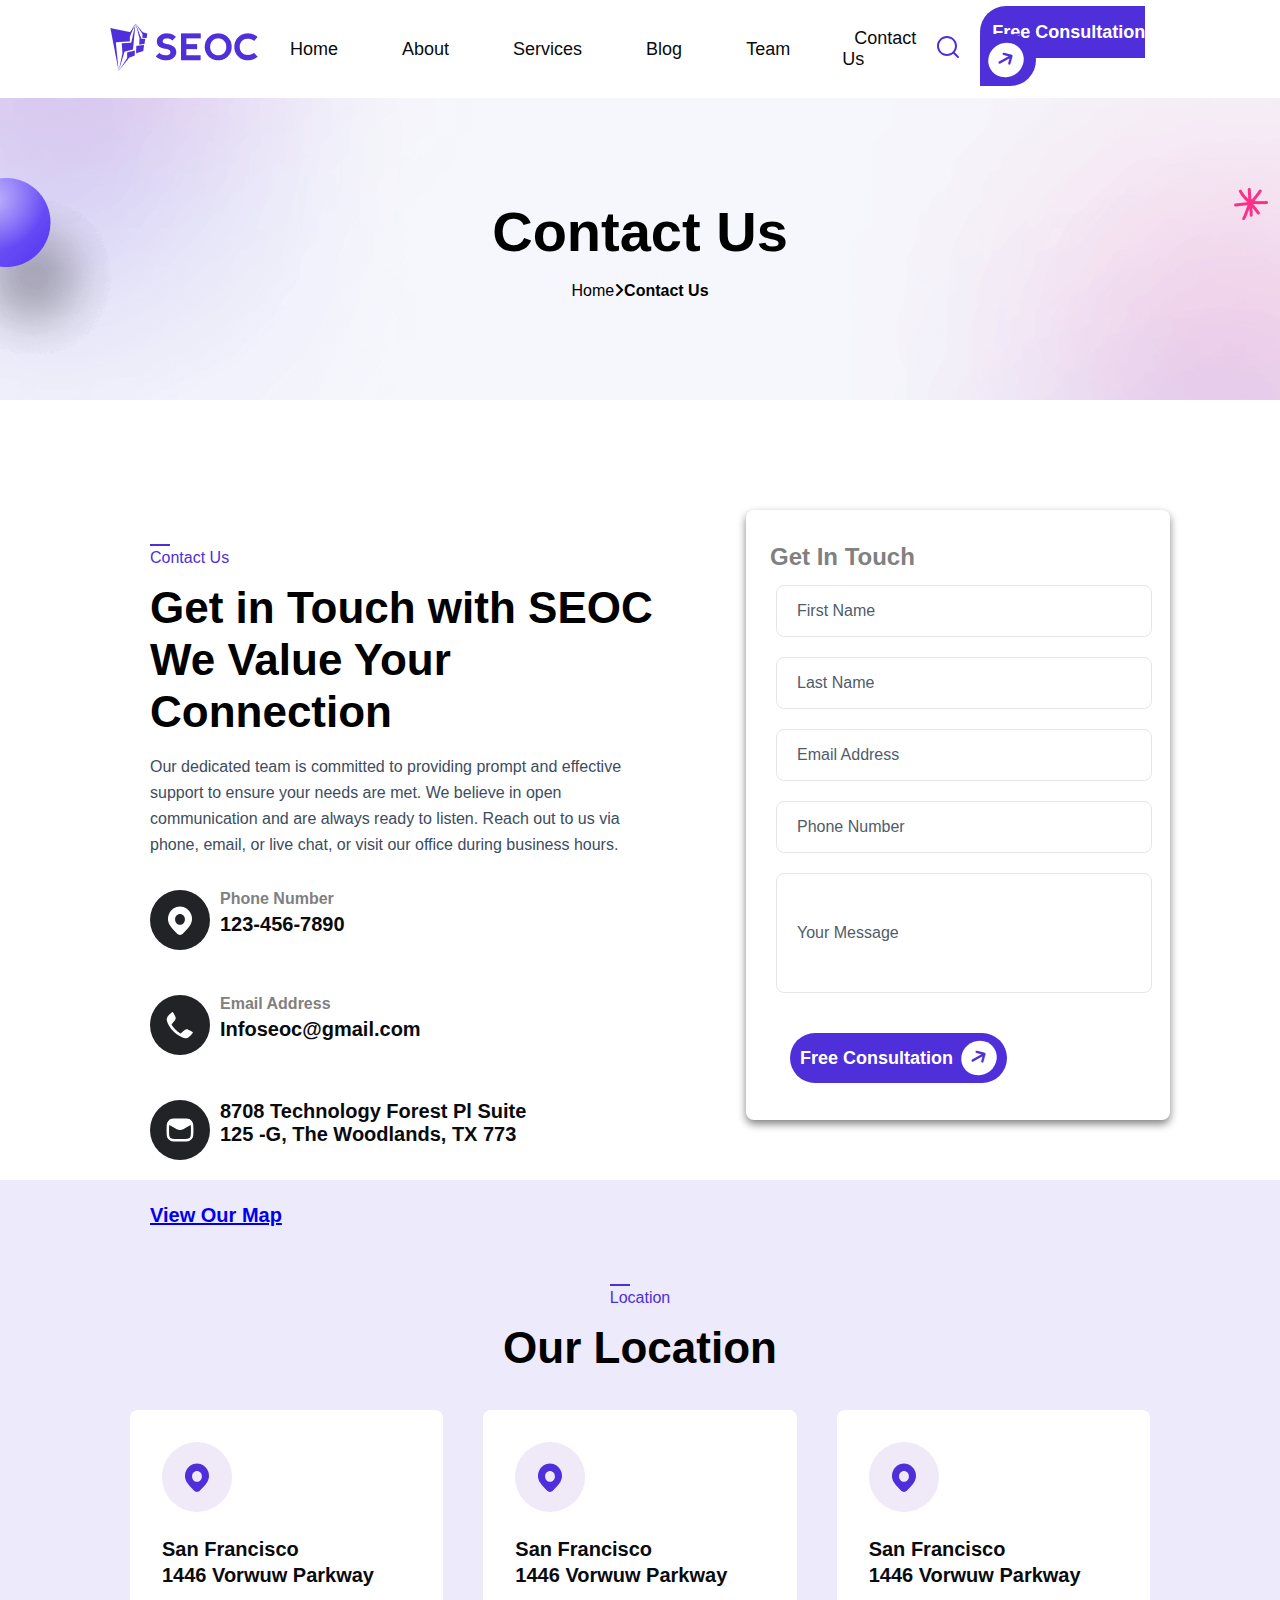
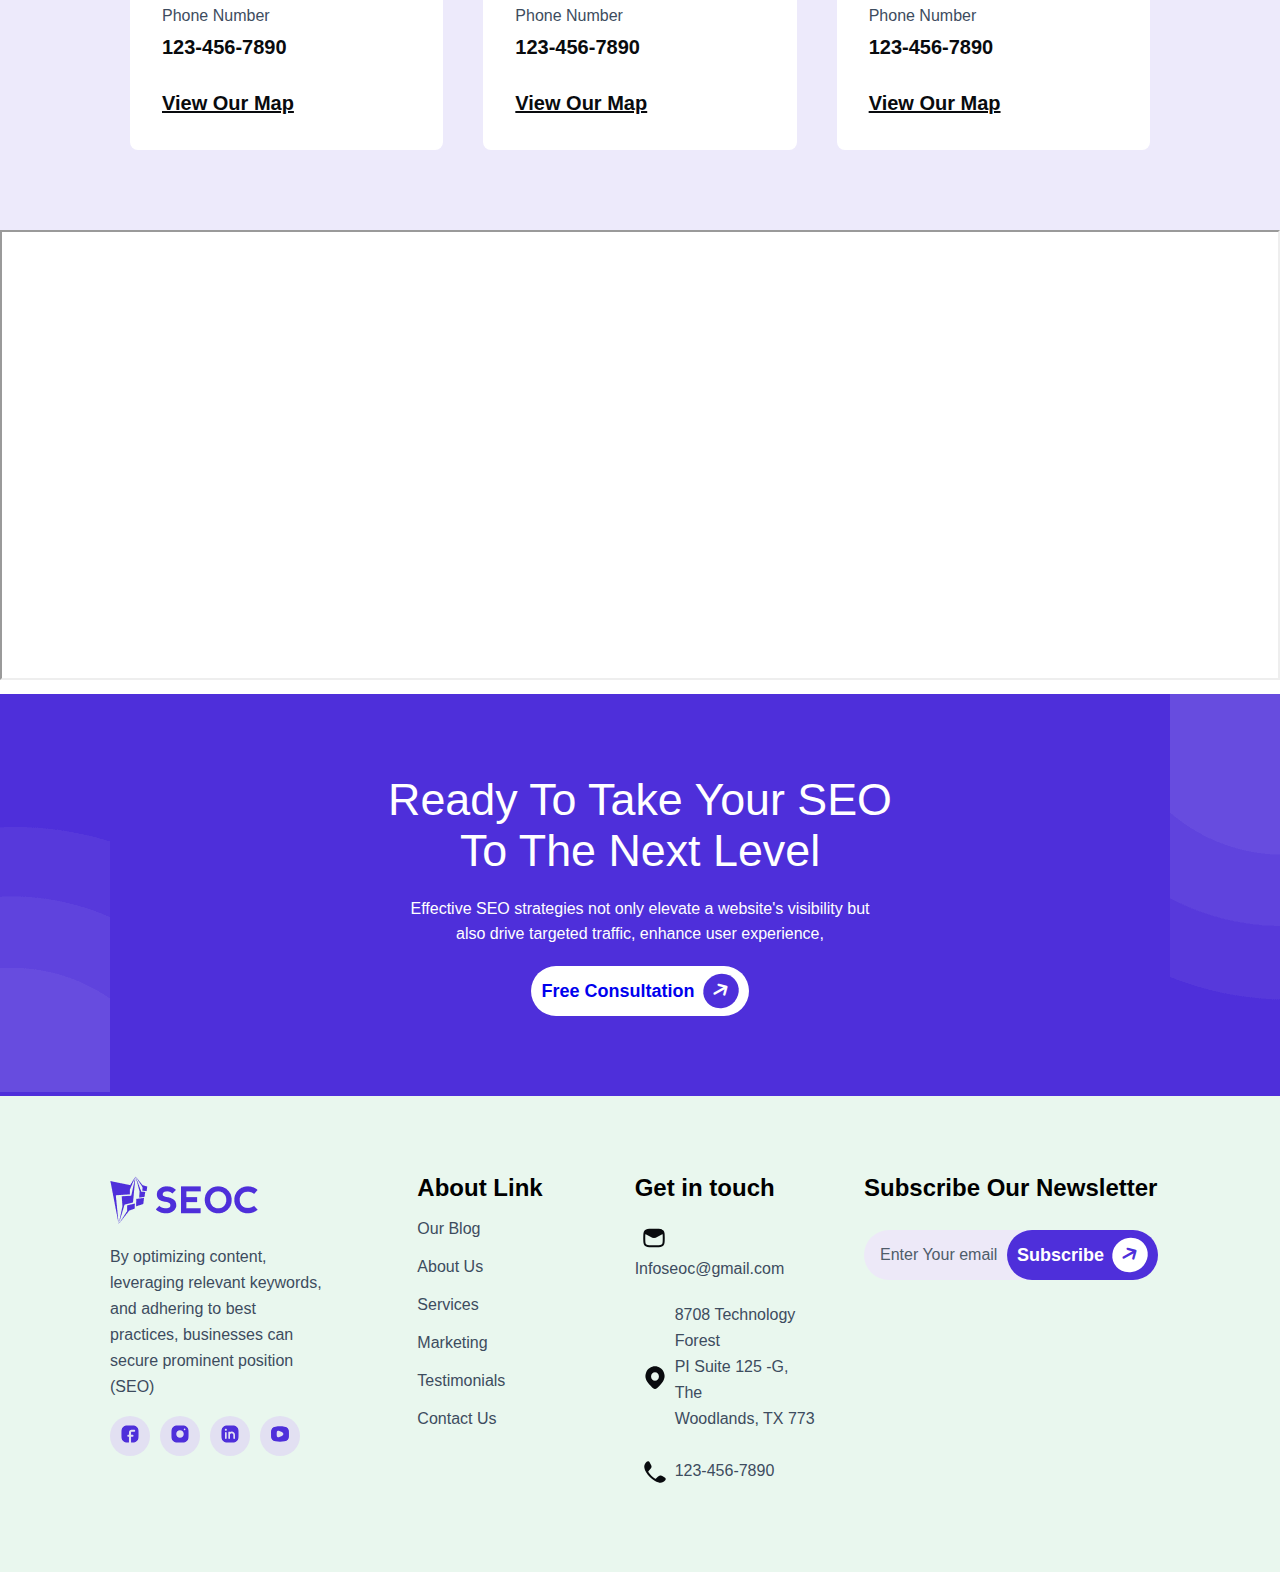
<file: contact.html>
<!DOCTYPE html>
<html lang="en">

<head>
    <meta charset="UTF-8">
    <meta name="viewport" content="width=device-width, initial-scale=1.0">
    <title>Contact</title>
    <link rel="stylesheet" href="https://cdnjs.cloudflare.com/ajax/libs/font-awesome/4.7.0/css/font-awesome.min.css">
    <link rel="stylesheet" href="https://cdnjs.cloudflare.com/ajax/libs/font-awesome/6.4.0/css/all.min.css">
    <link rel="stylesheet" href="assets/style.css">
</head>

<body>




    <nav>
        <a href="#"><img src="assets\images\logo1 (1).png" alt="logoimg" /></a>
        <ul>
            <li><a
                    href="file:///C:/Users/Admin/Downloads/Web%20Development%20(MERN%20Stack)%20TryCatch/html-css-Project%20(%20seoc%20website)/index.html#">Home</a>
            </li>
            <li><a
                    href="file:///C:/Users/Admin/Downloads/Web%20Development%20(MERN%20Stack)%20TryCatch/html-css-Project%20(%20seoc%20website)/about.html#">About</a>
            </li>
            <li><a
                    href="file:///C:/Users/Admin/Downloads/Web%20Development%20(MERN%20Stack)%20TryCatch/html-css-Project%20(%20seoc%20website)/service.html">Services</a>
            </li>
            <li><a href="file:///C:/Users/Admin/Downloads/Web%20Development%20(MERN%20Stack)%20TryCatch/html-css-Project%20(%20seoc%20website)/blog.html">Blog</a></li>
            <li><a
                    href="file:///C:/Users/Admin/Downloads/Web%20Development%20(MERN%20Stack)%20TryCatch/html-css-Project%20(%20seoc%20website)/team.html">Team</a>
            </li>
            <li><a
                    href="file:///C:/Users/Admin/Downloads/Web%20Development%20(MERN%20Stack)%20TryCatch/html-css-Project%20(%20seoc%20website)/contact.html">Contact
                    Us</a></li>
        </ul>

        <div class="btnarea">
            <div class="searchicon">
                <a href="#"><img src="assets\images\search-icons1.svg"></a>
            </div>

            <div class="navbutton">
                <a href="#">Free Consultation<i class="fa-solid fa-arrow-right"></i></a>
            </div>
        </div>

    </nav>


    <!-- contact hero section ------------------------------------------------------------ -->




    <div class="about_section">
        <div class="service_leftimg about_leftimg">
            <img src="assets\images\elements1.png" />

        </div>
        <div class="aboutstar1">
            <img src="assets\images\star2.png">
        </div>

        <div class="about_head">
            <h1>Contact Us</h1>
            <a hred="#">Home<i class="fa-solid fa-angle-right"></i></i><span><strong>Contact Us</strong></span></a>
        </div>

    </div>



    <!-- Get in Touch with SEOC We Value Your Connection -->


    <div class="contact_section">

        <div class="contact_subsection">

            <div class="cleft_sideget">
                <div class="design_part1">
                    <h5>Contact Us</h5>
                    <h2>Get in Touch with SEOC We Value Your Connection</h2>
                    <p>Our dedicated team is committed to providing prompt and effective support to ensure your needs
                        are met. We believe in open communication and are always ready to listen. Reach out to us via
                        phone, email, or live chat, or visit our office during business hours.</p>

                </div>

                <div class="ciconplushead">
                    <div class="icon">
                        <a href="#"><img src="assets\images\location2.svg"></a>

                        <div class="ccontent">
                            <h4>Phone Number</h4>
                            <a href="tel:123-456-7890">123-456-7890</a>
                        </div>
                    </div>

                    <div class="icon">
                        <a href="#"><img src="assets\images\phone2.svg"></a>

                        <div class="ccontent">
                            <h4>Email Address</h4>
                            <a href="#">Infoseoc@gmail.com</a>
                        </div>
                    </div>

                    <div class="icon">
                        <a href="#"><img src="assets\images\email2.svg"></a>

                        <div class="ccontent">
                            <a href="#">8708 Technology Forest Pl Suite <br>
                                125 -G, The Woodlands, TX 773</a>
                        </div>


                    </div>

                    <div class="viewmap">
                        <a href="https://www.google.com/maps/@24.0098057,88.9892437,15z?entry=ttu" target="_blank">View
                            Our Map</a>
                    </div>

                </div>

            </div>

            <div class="cright_sideget">
                <div class="ccontent">
                    <h4>Get In Touch</h4>

                </div>
                <form action="" method="">
                    <div>
                        <input id="name" type="text" placeholder="First Name">
                    </div>
                    <div>
                        <input id="lastname" type="text" placeholder="Last Name">
                    </div>
                    <div>
                        <input id="email" type="email" placeholder="Email Address">
                    </div>
                    <div>
                        <input id="number" type="number" placeholder="Phone Number">
                    </div>

                    <div>
                        <input id="message" type="textarea " placeholder="Your Message">
                    </div>

                </form>

                <button class="contact_btn1"><a href="#">Free Consultation<i
                            class="fa-solid fa-arrow-right"></i></a></button>


            </div>
        </div>
    </div>



    <!-- Our Location  -->




    <!-- Meet With Our Expert Team -->


    <div class="location_section">

        <div class="location_head">
            <h5>Location
            </h5>
            <h2>Our Location
            </h2>
        </div>

        <div class="location_subsection">
            <div class="location_cardsection">
                <div class="card card1">
                    <div class="card_img">
                        <img src="assets/images/location3.svg" alt="">
                    </div>
                    <a href="#">
                        San Francisco<br>
                        1446 Vorwuw Parkway
                    </a>

                    <p>Phone Number</p>
                    <a href="tel:123-456-7890">123-456-7890</a>

                    <div class="card_viewmap">
                        <a href="https://www.google.com/maps/@24.0098057,88.9892437,15z?entry=ttu" target="_blank">View
                            Our Map</a>
                    </div>
                </div>


                 <div class="card card1">
                    <div class="card_img">
                        <img src="assets/images/location3.svg" alt="">
                    </div>
                    <a href="#">
                        San Francisco<br>
                        1446 Vorwuw Parkway
                    </a>

                    <p>Phone Number</p>
                    <a href="tel:123-456-7890">123-456-7890</a>

                    <div class="card_viewmap">
                        <a href="https://www.google.com/maps/@24.0098057,88.9892437,15z?entry=ttu" target="_blank">View
                            Our Map</a>
                    </div>
                </div>


                 <div class="card card1">
                    <div class="card_img">
                        <img src="assets/images/location3.svg" alt="">
                    </div>
                    <a href="#">
                        San Francisco<br>
                        1446 Vorwuw Parkway
                    </a>

                    <p>Phone Number</p>
                    <a href="tel:123-456-7890">123-456-7890</a>

                    <div class="card_viewmap">
                        <a href="https://www.google.com/maps/@24.0098057,88.9892437,15z?entry=ttu" target="_blank">View
                            Our Map</a>
                    </div>
                </div>
            </div>

        </div>

    </div>


    </div>

<!-- map section --------------------------------------------------------------- -->






    <div class="map_section">
         <iframe style="width:100%; margin-bottom: 10px;" src="https://www.google.com/maps/embed?pb=!1m18!1m12!1m3!1d29236583.243588086!2d81.00406923842449!3d21.962433313740274!2m3!1f0!2f0!3f0!3m2!1i1024!2i768!4f13.1!3m3!1m2!1s0x30635ff06b92b791%3A0xd78c4fa1854213a6!2sIndia!5e1!3m2!1sen!2sin!4v1754745448787!5m2!1sen!2sin" width="600" height="450" style="border:0;" allowfullscreen="" loading="lazy" referrerpolicy="no-referrer-when-downgrade"></iframe>
    </div>








    <!-- Ready To Take Your SEO To The Next Level -->


    <div class="ready_section">
        <div class="img1">
            <img src="assets\images\cta-bg1.png">
        </div>
        <div class="img2">
            <img src="assets\images\cta-bg2.png">
        </div>
        <div class="ready_head">
            <h1>Ready To Take Your SEO To The Next Level</h1>


            <p>Effective SEO strategies not only elevate a website's visibility but also drive
                targeted traffic, enhance user experience,</p>

            <button class="ready_btn1"><a href="#">Free Consultation<i class="fa-solid fa-arrow-right"></i></a></button>



        </div>
    </div>































    <!-- footer ----------- -->

    <footer>
        <div class="part part1">
            <img src="assets/images/logo1 (1).png" alt="">
            <p>By optimizing content, leveraging relevant keywords,
                and adhering to best practices,
                businesses can secure prominent position (SEO)</p>
            <div class="social_icons">
                <ul>
                    <li><a href="#"><img src="assets\images\facebook.svg"></a></li>
                    <li><a href="#"><img src="assets\images\instagram.svg"></a></li>
                    <li><a href="#"><img src="assets\images\linkedin.svg"></a></li>
                    <li><a href="#"><img src="assets\images\youtube.svg"></a></li>



                </ul>
            </div>
        </div>

        <div class="part part2">
            <h3>About Link</h3>
            <ul>
                <li><a href="#">Our Blog</a></li>
                <li><a href="#">About Us</a></li>
                <li><a href="#">Services</a></li>
                <li><a href="#">Marketing</a></li>
                <li><a href="#">Testimonials</a></li>
                <li><a href="#">Contact Us</a></li>

            </ul>
        </div>

        <div class="part part3">
            <h3>Get in touch</h3>

            <div class="part3_icons">
                <a href="#"><img src="assets\images\email.svg">Infoseoc@gmail.com</a>

                <div class="address">
                    <a href="#"><img src="assets\images\location.svg"></a>
                    <p>8708 Technology Forest<br>
                        PI Suite 125 -G, The<br>
                        Woodlands, TX 773</p>
                </div>
                <a href="#"><img src="assets\images\phone.svg">123-456-7890</a>
            </div>


        </div>

        <div class="part part4">
            <h3>Subscribe Our Newsletter</h3>

            <div class="inputbtn">
                <input type="text" placeholder="Enter Your email">
                <button class="ready_btn1"><a href="#">Subscribe<i class="fa-solid fa-arrow-right"></i></a></button>


            </div>

        </div>
    </footer>





</body>

</html>
</file>
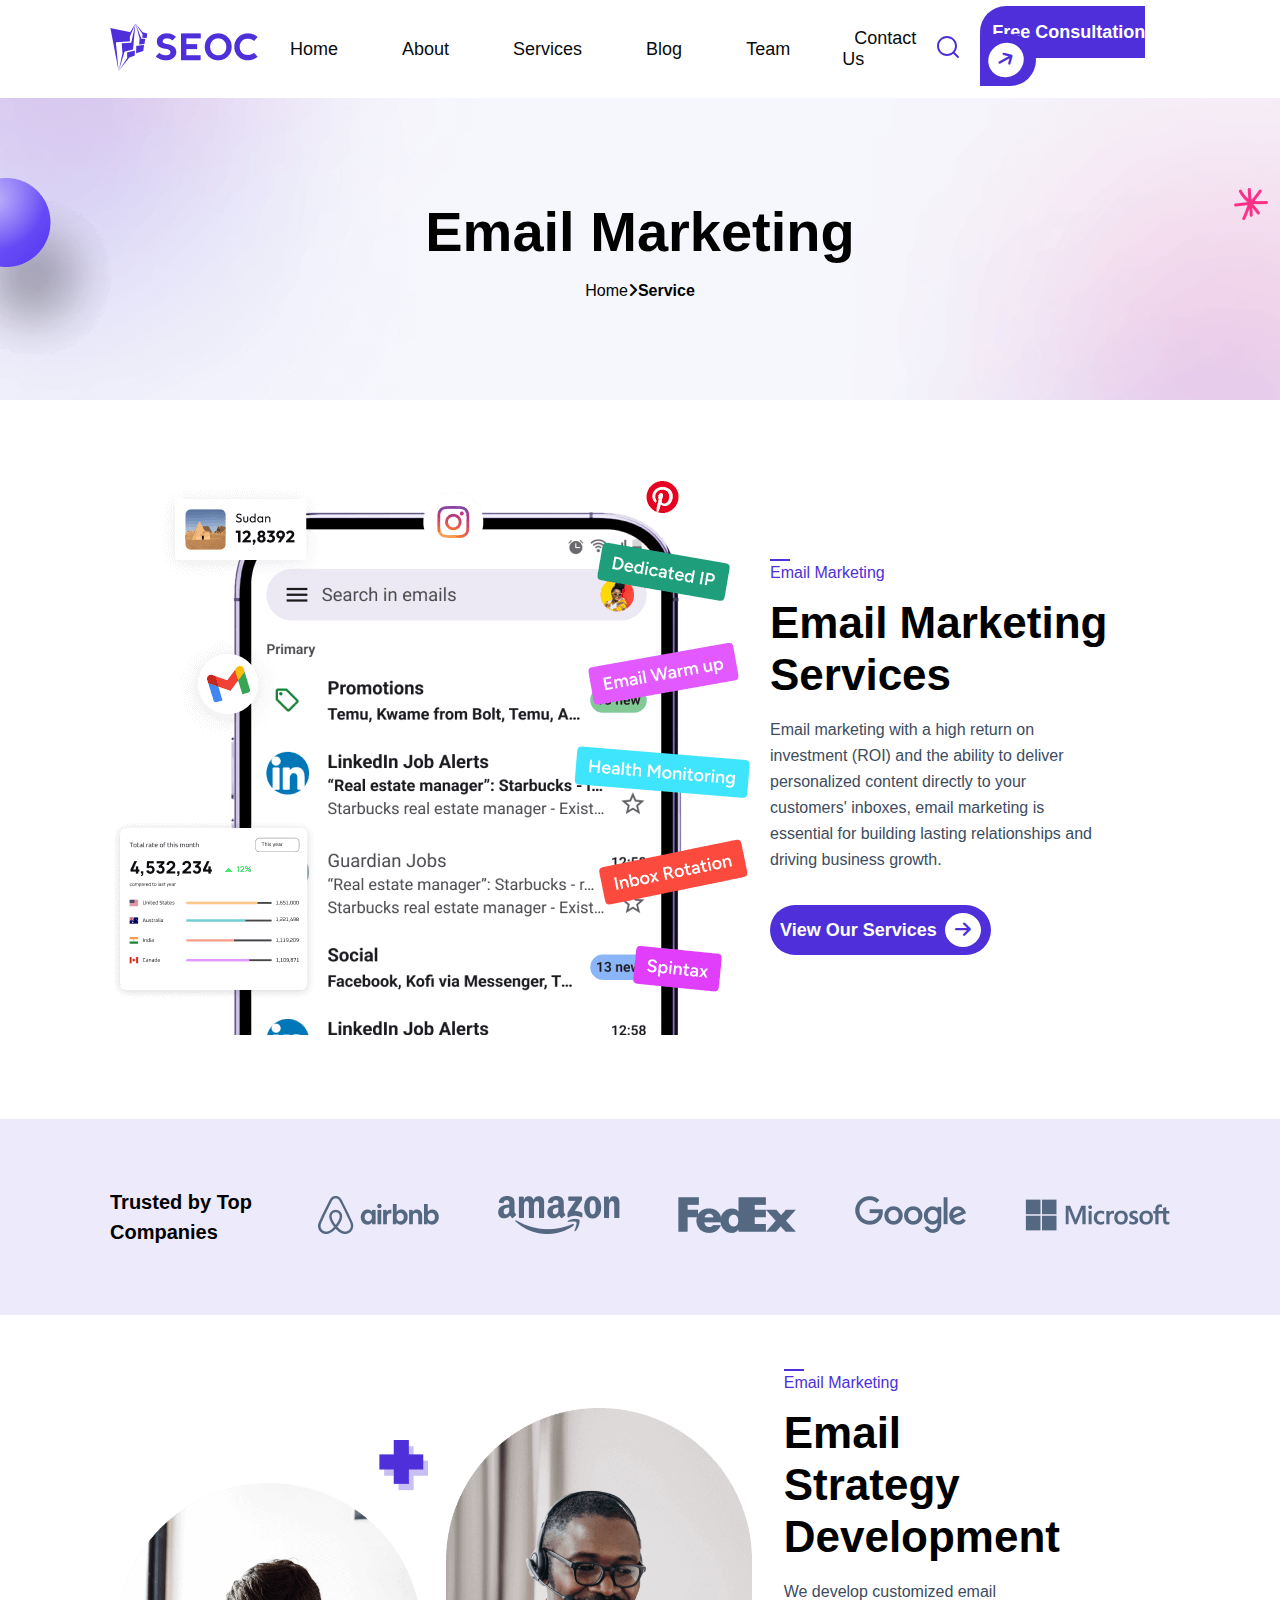
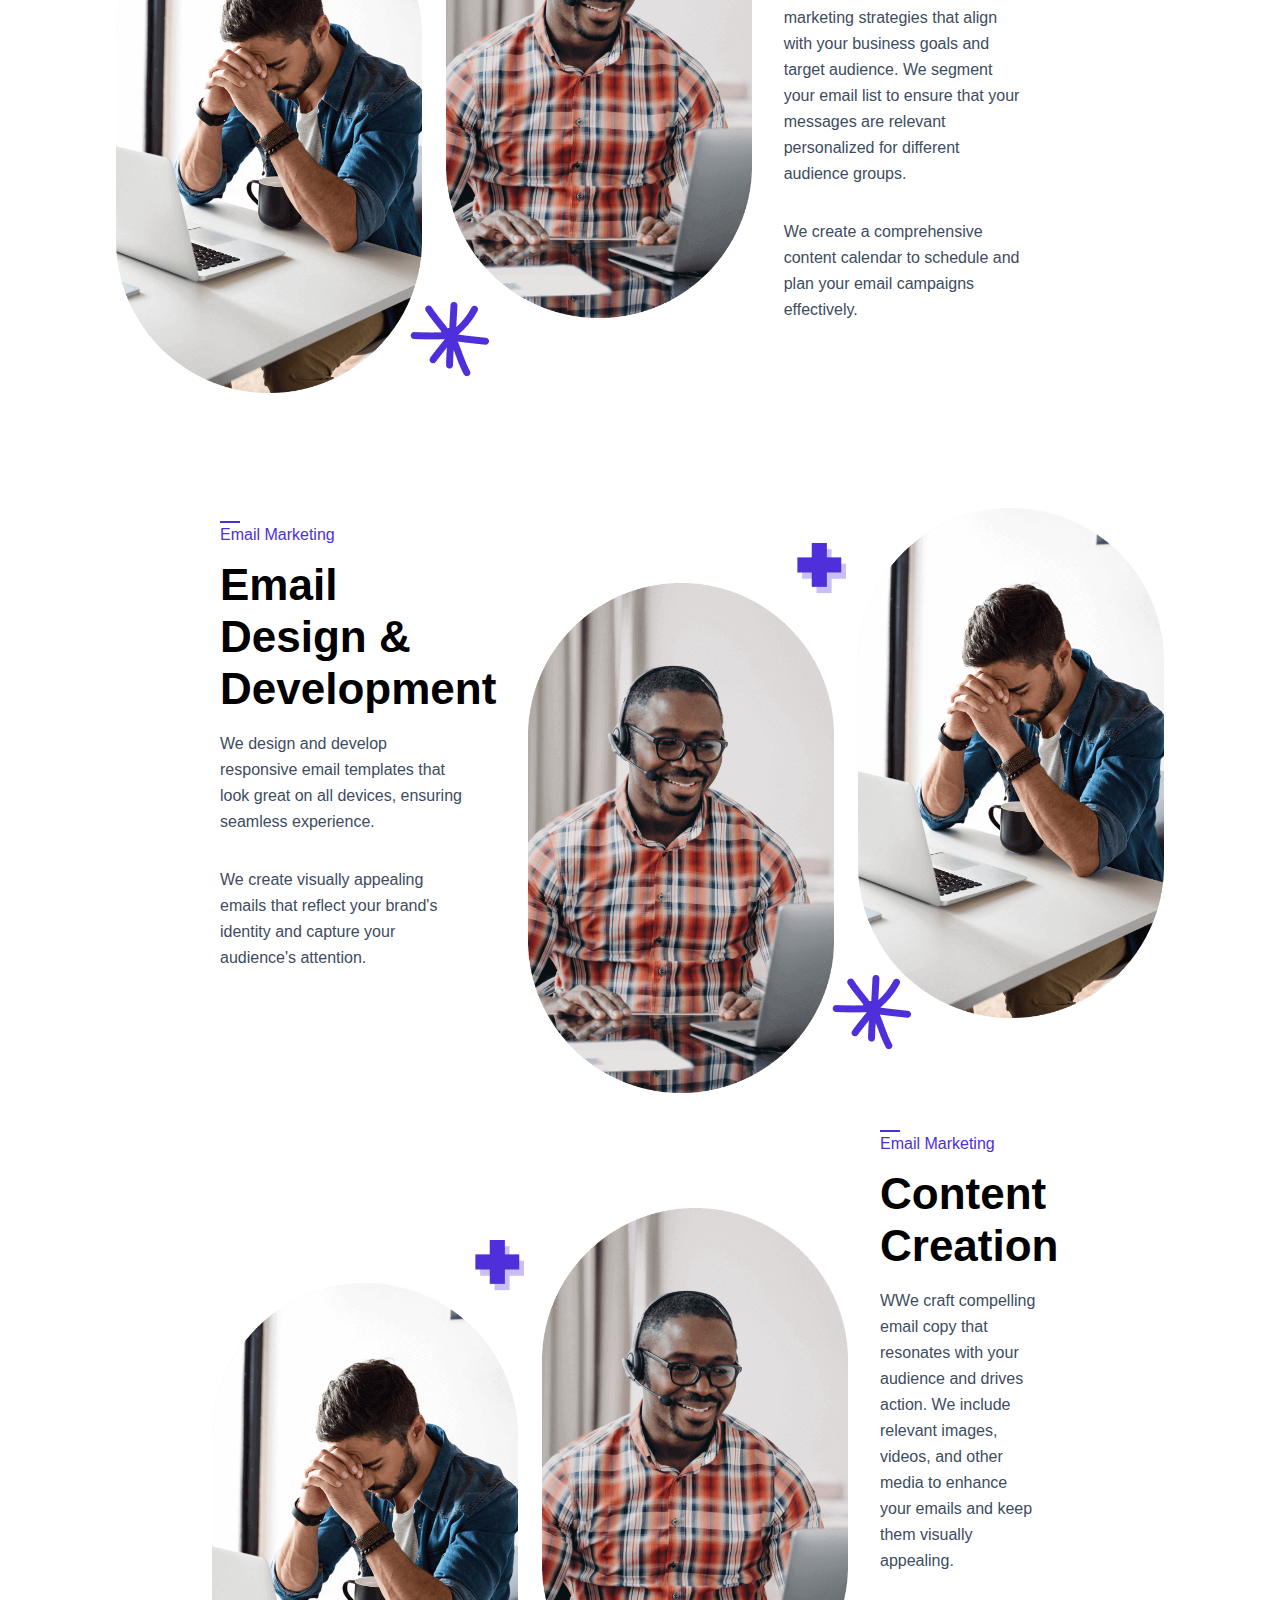
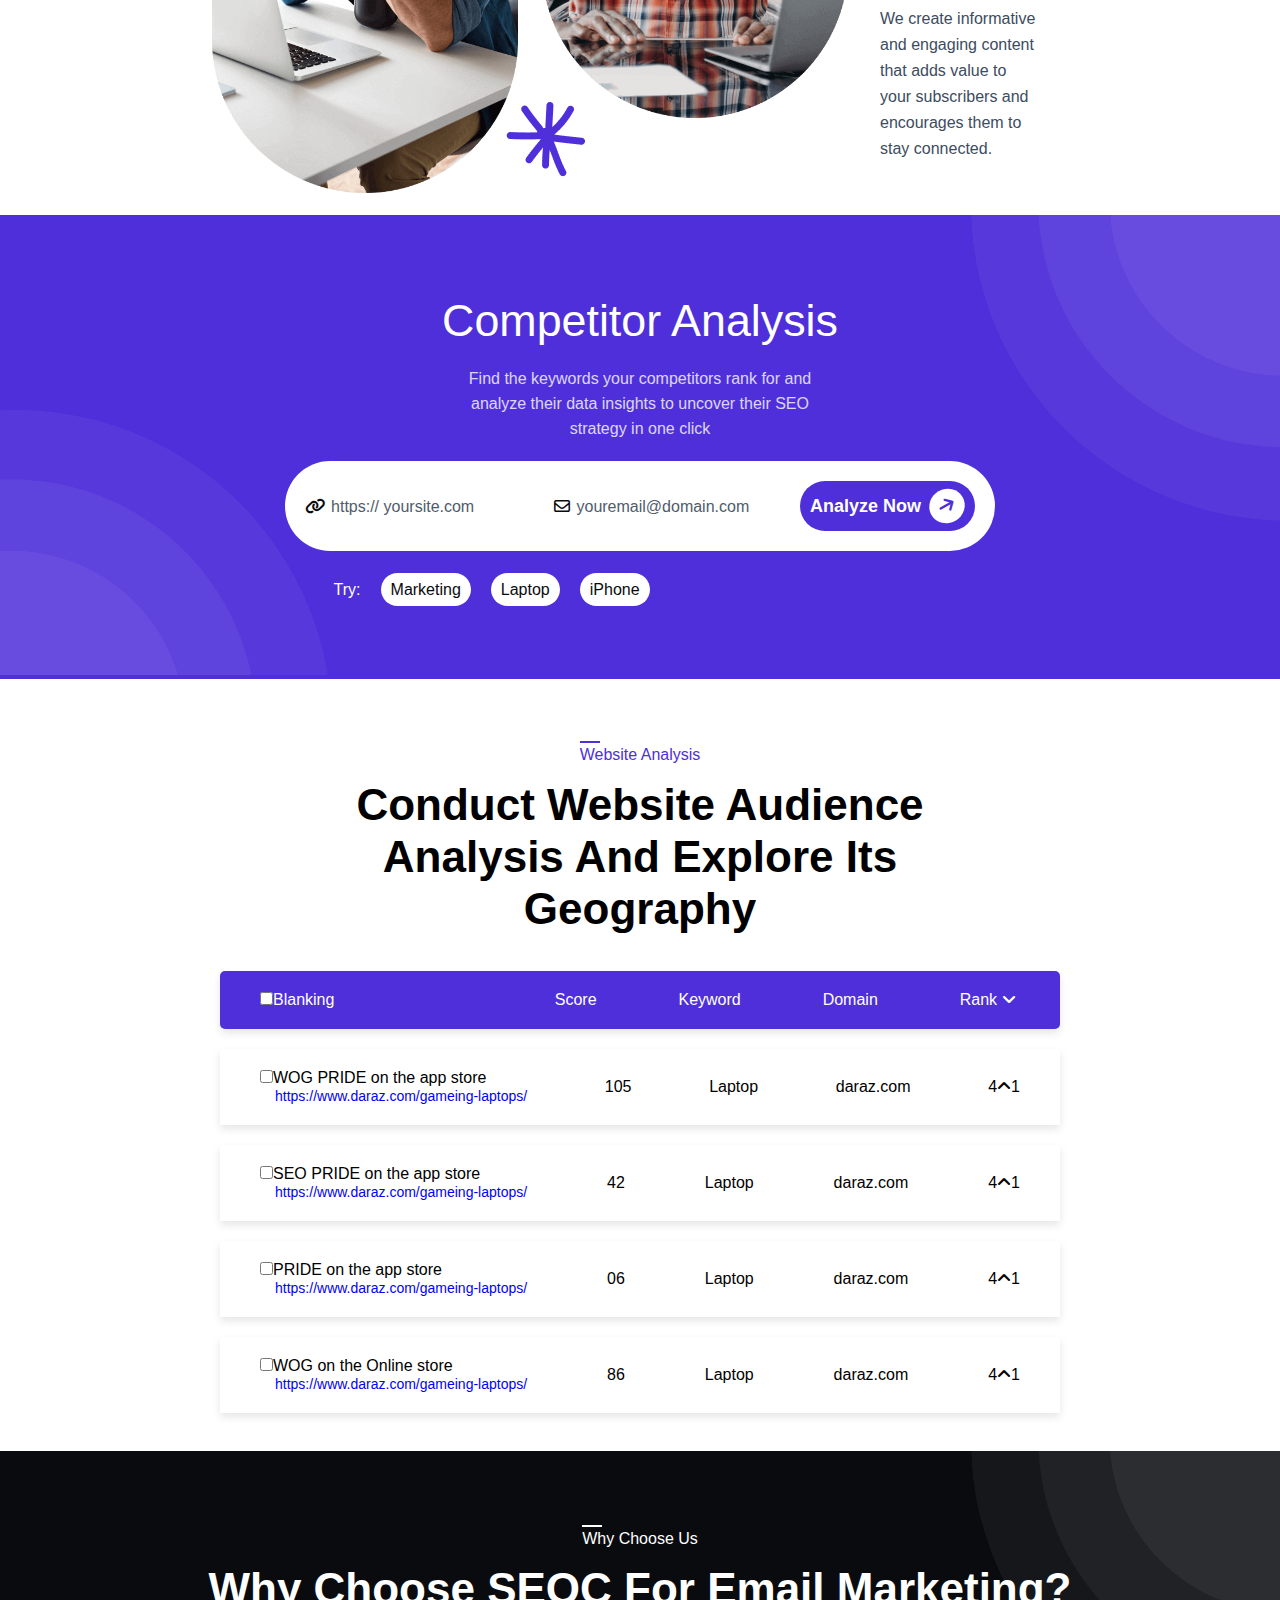
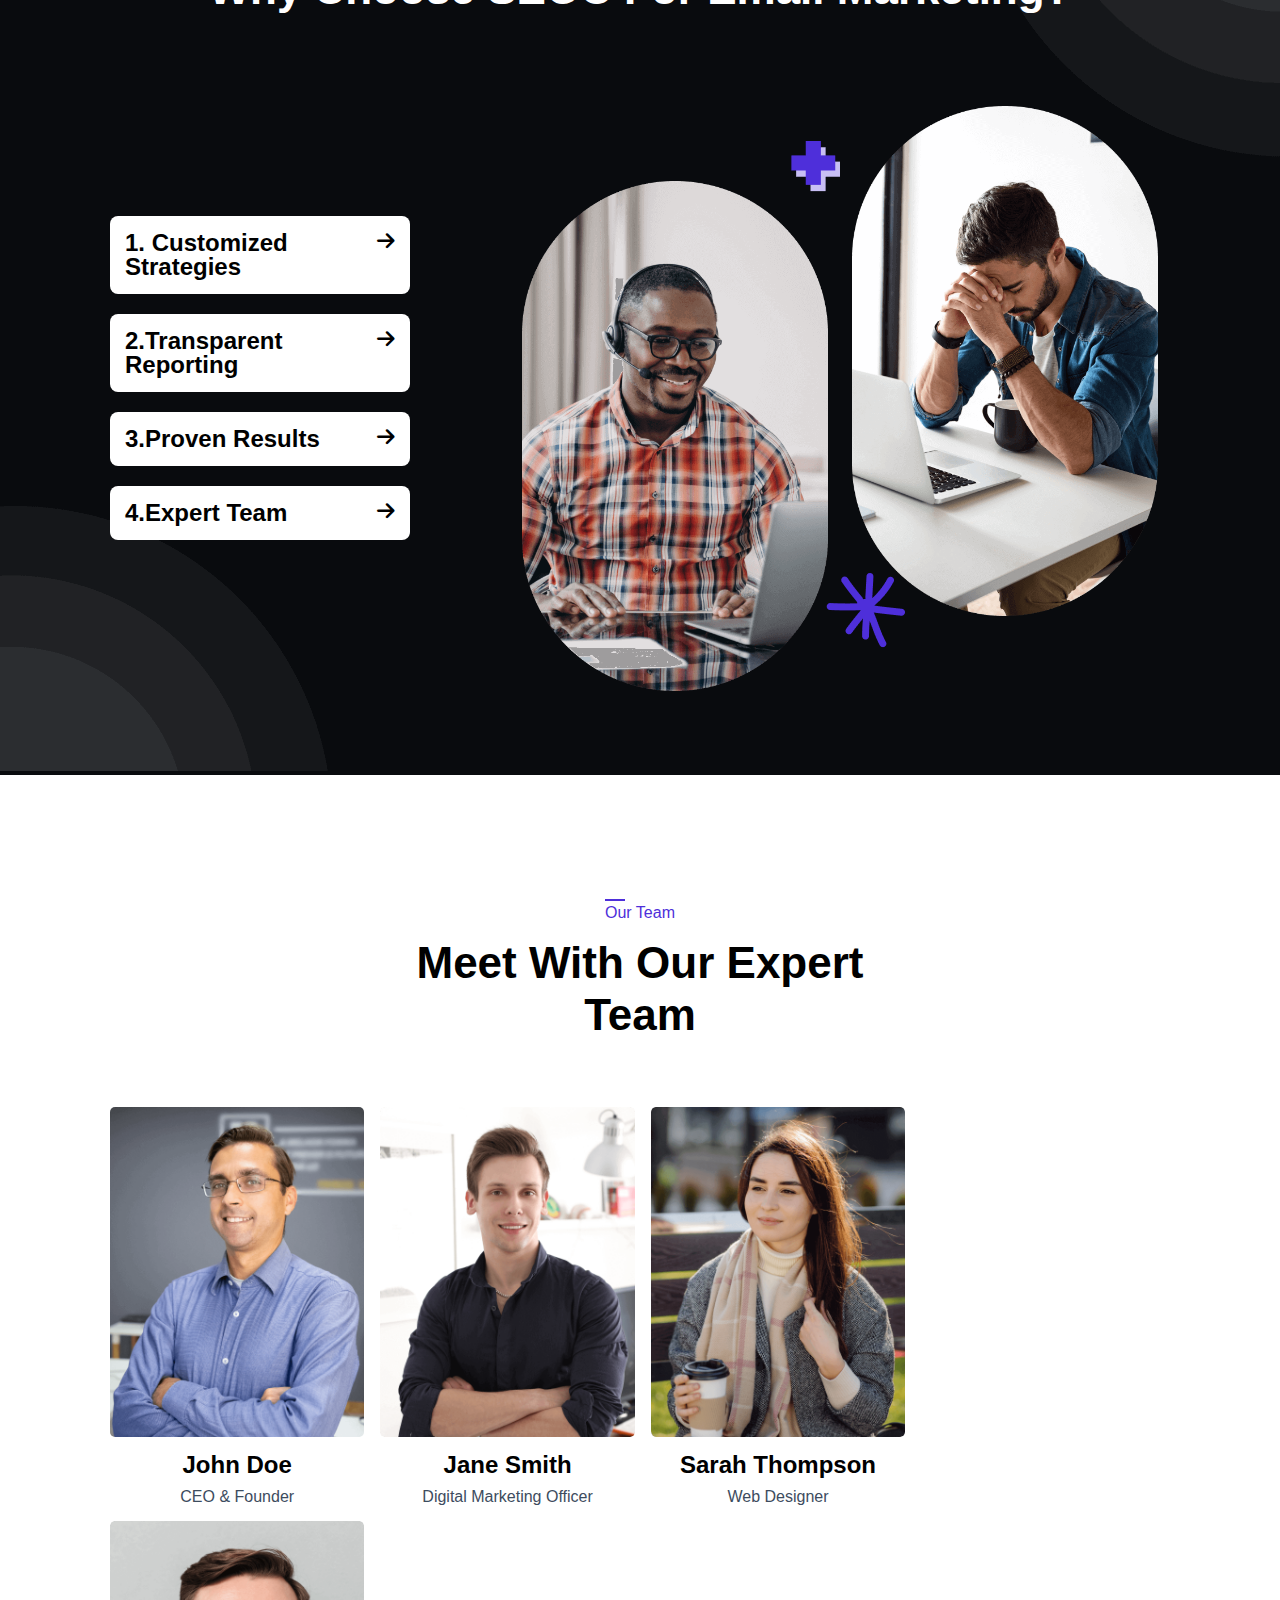
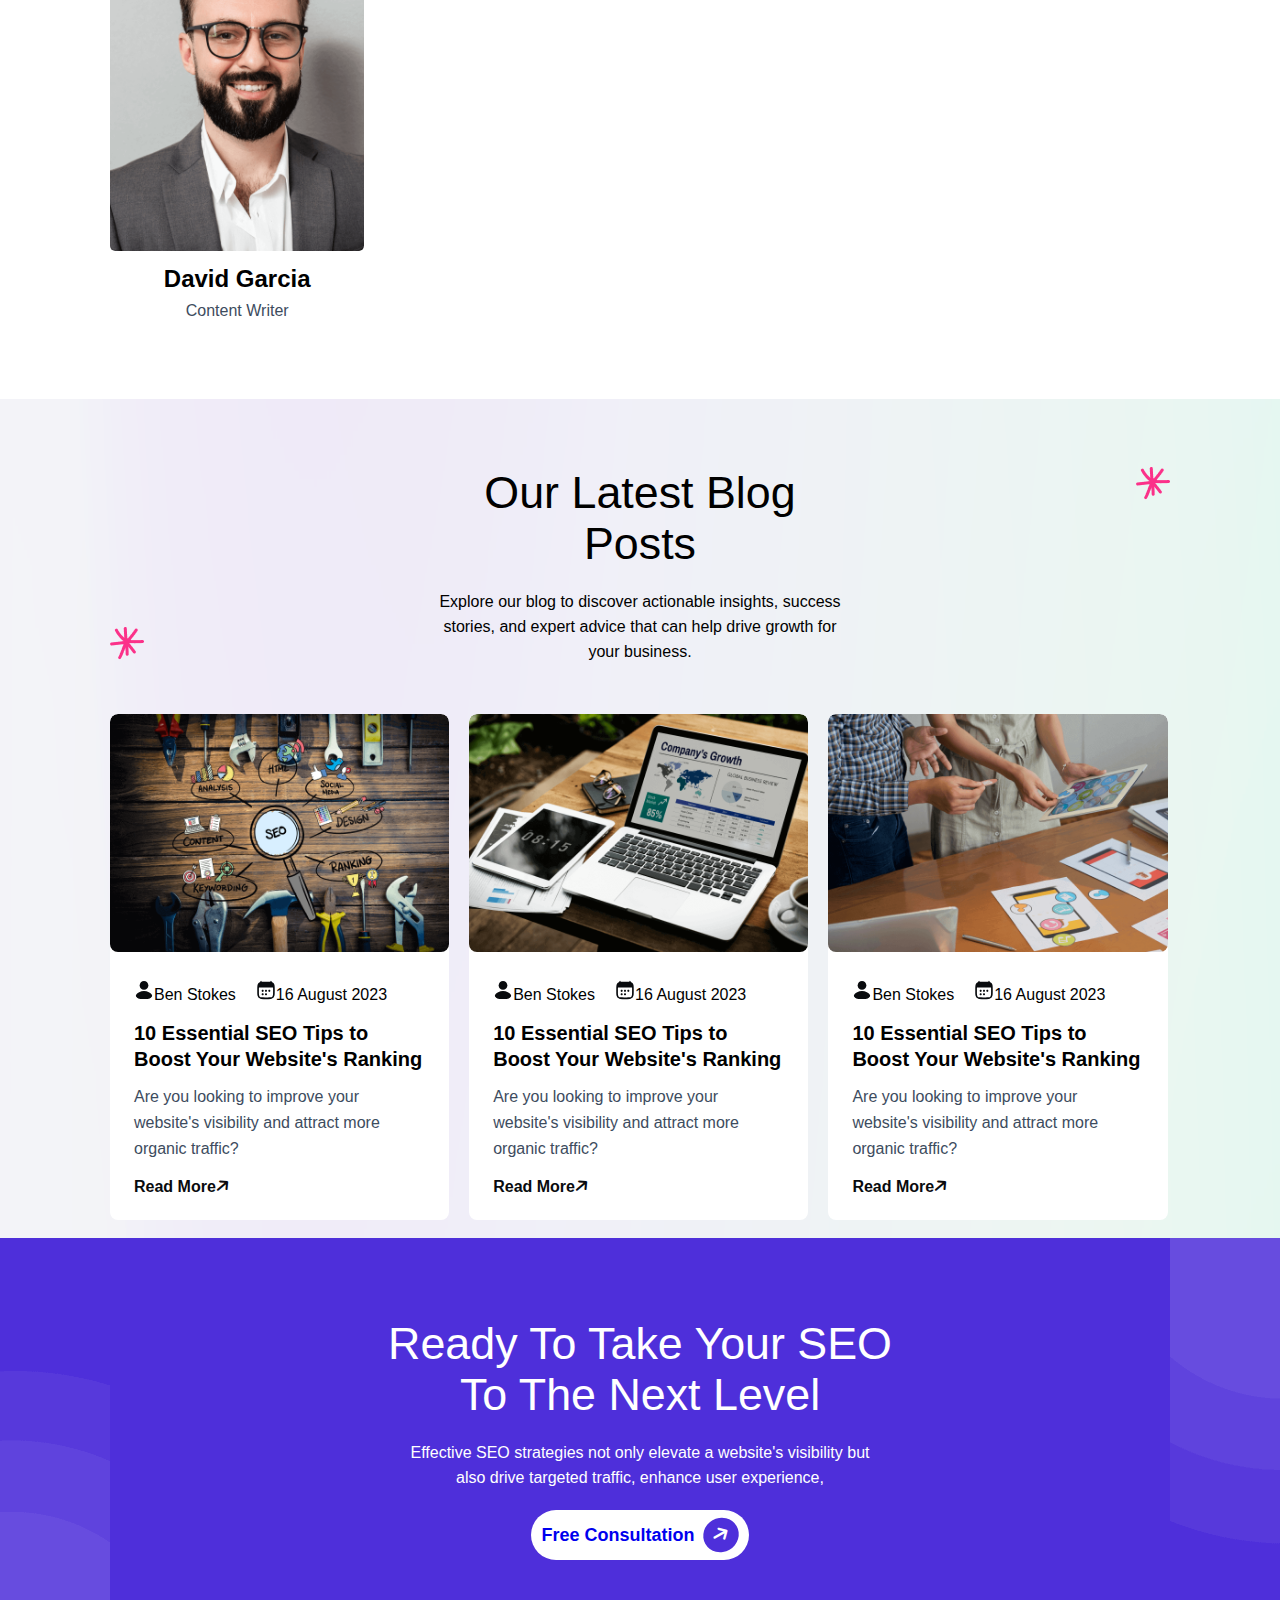
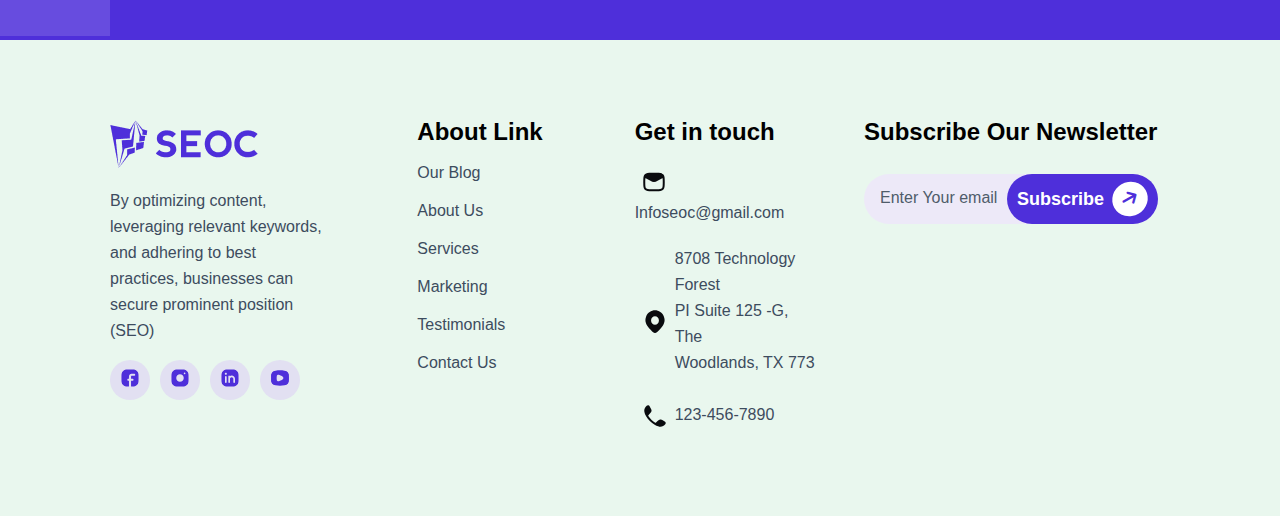
<file: service.html>
<!DOCTYPE html>
<html lang="en">

<head>
    <meta charset="UTF-8">
    <meta name="viewport" content="width=device-width, initial-scale=1.0">
    <title>Service</title>
    <link rel="stylesheet" href="https://cdnjs.cloudflare.com/ajax/libs/font-awesome/4.7.0/css/font-awesome.min.css">
    <link rel="stylesheet" href="https://cdnjs.cloudflare.com/ajax/libs/font-awesome/6.4.0/css/all.min.css">
    <link rel="stylesheet" href="assets/style.css">
</head>

<body>

    <nav>
        <a href="#"><img src="assets\images\logo1 (1).png" alt="logoimg" /></a>
         <ul>
            <li><a
                    href="file:///C:/Users/Admin/Downloads/Web%20Development%20(MERN%20Stack)%20TryCatch/html-css-Project%20(%20seoc%20website)/index.html#">Home</a>
            </li>
            <li><a
                    href="file:///C:/Users/Admin/Downloads/Web%20Development%20(MERN%20Stack)%20TryCatch/html-css-Project%20(%20seoc%20website)/about.html#">About</a>
            </li>
            <li><a
                    href="file:///C:/Users/Admin/Downloads/Web%20Development%20(MERN%20Stack)%20TryCatch/html-css-Project%20(%20seoc%20website)/service.html">Services</a>
            </li>
            <li><a href="file:///C:/Users/Admin/Downloads/Web%20Development%20(MERN%20Stack)%20TryCatch/html-css-Project%20(%20seoc%20website)/blog.html">Blog</a></li>
            <li><a href="file:///C:/Users/Admin/Downloads/Web%20Development%20(MERN%20Stack)%20TryCatch/html-css-Project%20(%20seoc%20website)/team.html">Team</a></li>
            <li><a href="file:///C:/Users/Admin/Downloads/Web%20Development%20(MERN%20Stack)%20TryCatch/html-css-Project%20(%20seoc%20website)/contact.html">Contact Us</a></li>
        </ul>

        <div class="btnarea">
            <div class="searchicon">
                <a href="#"><img src="assets\images\search-icons1.svg"></a>
            </div>

            <div class="navbutton">
                <a href="#">Free Consultation<i class="fa-solid fa-arrow-right"></i></a>
            </div>
        </div>

    </nav>






    <!-- service_hero section ---------------------------------------- -->




    <div class="about_section">
        <div class="service_leftimg about_leftimg">
            <img src="assets\images\elements1.png" />

        </div>
        <div class="aboutstar1">
            <img src="assets\images\star2.png">
        </div>

        <div class="about_head">
            <h1>Email Marketing</h1>
            <a hred="#">Home<i class="fa-solid fa-angle-right"></i></i><span><strong>Service</strong></span></a>
        </div>

    </div>



    <!-- Email Marketing Services  -->


    <div class="service_section">

        <div class="service_left">
            <div class="left_img">
                <img src="assets/images/service-img10.png">
            </div>
        </div>
        <div class="service_right">
            <h5>Email Marketing</h5>
            <h2>
                Email Marketing Services</h2>
            <p>Email marketing with a high return on investment (ROI) and the ability
                to deliver personalized content directly to your customers' inboxes,
                email marketing is essential for building lasting relationships and
                driving business growth.</p>

            <button class="service_btn1"><a href="#">View Our Services<i
                        class="fa-solid fa-arrow-right"></i></a></button>

        </div>
    </div>



    <!-- Trusted by Top companies ----------------------------------------------------------------- -->

    <div class="trusted_section">
        <div class="trusted_subsection service_trusted_subsection">
            <div class="trusted_head">
                <h4>Trusted by Top Companies</h4>
            </div>
            <div class="trusted_image">
                <img src="assets\images\brand-img1.png">
            </div>
            <div class="trusted_image">
                <img src="assets\images\brand-img2.png">
            </div>
            <div class="trusted_image">
                <img src="assets\images\brand-img3.png">
            </div>
            <div class="trusted_image">
                <img src="assets\images\brand-img4.png">
            </div>
            <div class="trusted_image">
                <img src="assets\images\brand-img5.png">
            </div>
        </div>
    </div>





    <!-- Email Strategy Development -->


    <div class="strategy_section">
        <div class="strategy_part1">
            <h5>Email Marketing</h5>
            <h2>Email Strategy Development</h2>
            <p>We develop customized email marketing strategies that align with your business goals and target audience.
                We segment your email list to ensure that your messages are relevant personalized for different audience
                groups.</p>
            <p>We create a comprehensive content calendar to schedule and plan your email campaigns effectively.</p>
        </div>

        <div class="strategy_part2">

            <img src="assets/images/elements14.png">

            <div class="strategy_image">
                <img src="assets/images/about-img6.png" alt="">
            </div>
        </div>

        <div class="strategy_part3">
            <img src="assets/images/elements15.png">

            <div class="strategy_image">
                <img src="assets/images/about-img5.png" alt="">
            </div>


        </div>
    </div>






    <!--Email Design & Development -->


    <div class="design_section">
        <div class="design_part1">
            <h5>Email Marketing</h5>
            <h2>Email Design & Development</h2>
            <p>We design and develop responsive email templates that look great on all devices, ensuring seamless
                experience.</p>
            <p>We create visually appealing emails that reflect your brand's identity and capture your audience's
                attention.</p>
        </div>

        <div class="design_part2">

            <img src="assets/images/elements14.png">

            <div class="design_image">
                <img src="assets/images/about-img6.png" alt="">
            </div>
        </div>

        <div class="design_part3">
            <img src="assets/images/elements15.png">

            <div class="design_image">
                <img src="assets/images/about-img5.png" alt="">
            </div>


        </div>
    </div>



    <!-- Content Creation -->



    <div class="strategy_section">
        <div class="strategy_part1">
            <h5>Email Marketing</h5>
            <h2>Content Creation</h2>
            <p>WWe craft compelling email copy that resonates with your audience and drives action. We include relevant
                images, videos, and other media to enhance your emails and keep them visually appealing.</p>
            <p>We create informative and engaging content that adds value to your subscribers and encourages them to
                stay connected.</p>
        </div>

        <div class="strategy_part2">

            <img src="assets/images/elements14.png">

            <div class="strategy_image">
                <img src="assets/images/about-img6.png" alt="">
            </div>
        </div>

        <div class="strategy_part3">
            <img src="assets/images/elements15.png">

            <div class="strategy_image">
                <img src="assets/images/about-img5.png" alt="">
            </div>


        </div>
    </div>





    <!-- Competitor Analysis  -->


    <div class="competitor_section">
        <div class="img1">
            <img src="assets\images\cta-bg1.png">
        </div>
        <div class="img2">
            <img src="assets\images\cta-bg2.png">
        </div>
        <div class="competitor_head">
            <h1>Competitor Analysis</h1>


            <p>Find the keywords your competitors rank for and analyze their
                data insights to uncover their SEO strategy in one click</p>


            <form>
                <i class="fa-solid fa-link"></i><input type="text" placeholder="https:// yoursite.com">
                <i class="fa-regular fa-envelope"></i><input type="text" placeholder="youremail@domain.com">
                <button class="competitor_btn1"><a href="#">Analyze Now<i
                            class="fa-solid fa-arrow-right"></i></a></button>
            </form>

            <div class="list">
                <ul>
                    <li>Try:</li>
                    <li><a href="#">Marketing</a></li>
                    <li><a href="#">Laptop</a></li>
                    <li><a href="#">iPhone</a></li>
                </ul>
            </div>


        </div>
    </div>





    <!-- Conduct Website Audience Analysis And Explore Its Geography -->


    <div class="conduct_section">
        <div class="conduct_head">
            <h5>Website Analysis</h5>
            <h2>Conduct Website Audience Analysis And Explore Its Geography</h2>


        </div>

        <div class="conduct_subsection">
            <div class="table_section">
                <div class=" column column1">
                    <div class="checkhead">
                    <input type="checkbox"><label for="checbox">Blanking</label></div>
                    <span>Score</span>
                    <span>Keyword</span>
                    <span>Domain</span>

                    <div class="rankangle">
                    <span>Rank <i class="fa fa-angle-down" aria-hidden="true"></i>
                        </i></span><i class="fa fa-pencil-square-o" aria-hidden="true"></i></div>



                </div>

                <div class="column column2">
                    <div class="headlink">
                        <input type="checkbox"><label for="checbox">WOG PRIDE on the app store</label>
                        <div class="link">
                            <a href="#">https://www.daraz.com/gameing-laptops/</a>
                        </div>
                    </div>

                    <span>105</span>
                    <span>Laptop</span>
                    <span>daraz.com</span>
                    <span>4<i class="fa fa-angle-up" aria-hidden="true"></i>1</span>



                </div>

                     <div class="column column2">
                    <div class="headlink">
                        <input type="checkbox"><label for="checbox">SEO PRIDE on the app store</label>
                        <div class="link">
                            <a href="#">https://www.daraz.com/gameing-laptops/</a>
                        </div>
                    </div>

                    <span>42</span>
                    <span>Laptop</span>
                    <span>daraz.com</span>
                    <span>4<i class="fa fa-angle-up" aria-hidden="true"></i>1</span>



                </div>

                
                     <div class="column column2">
                    <div class="headlink">
                        <input type="checkbox"><label for="checbox">PRIDE on the app store</label>
                        <div class="link">
                            <a href="#">https://www.daraz.com/gameing-laptops/</a>
                        </div>
                    </div>

                    <span>06</span>
                    <span>Laptop</span>
                    <span>daraz.com</span>
                    <span>4<i class="fa fa-angle-up" aria-hidden="true"></i>1</span>



                </div>


                
                     <div class="column column2">
                    <div class="headlink">
                        <input type="checkbox"><label for="checbox">WOG on the Online store</label>
                        <div class="link">
                            <a href="#">https://www.daraz.com/gameing-laptops/</a>
                        </div>
                    </div>

                    <span>86</span>
                    <span>Laptop</span>
                    <span>daraz.com</span>
                    <span>4<i class="fa fa-angle-up" aria-hidden="true"></i>1</span>



                </div>

            </div>
        </div>
    </div>



    <!-- Why Choose SEOC For Email Marketing? -->




    <div class="whychoose_section">
        <div class="img1">
            <img src="assets\images\cta-bg1.png">
        </div>
        <div class="img2">
            <img src="assets\images\cta-bg2.png">
        </div>
        <div class="whychoose_head">
            <h5>Why Choose Us</h5>
            <h2>Why Choose SEOC For Email Marketing?</h2>
           



        </div>

    <div class="whychoose_subsection">
   
        <div class="whychoose_part1">
        <div class="part">
            <h2>1. Customized Strategies </h2>
            <i class="fa fa-arrow-right" aria-hidden="true"></i>

        </div>

        <div class="part">
            <h2> 2.Transparent Reporting </h2>
            <i class="fa fa-arrow-right" aria-hidden="true"></i>
            
        </div>

        <div class="part">
            <h2>3.Proven Results </h2>
            <i class="fa fa-arrow-right" aria-hidden="true"></i>
            
        </div>

        <div class="part">
            <h2>4.Expert Team </h2>
            <i class="fa fa-arrow-right" aria-hidden="true"></i>
            
        </div>
        </div>



        <div class="whychoose_part2">

            <img src="assets/images/elements14.png">

            <div class="whychoose_image">
                <img src="assets/images/about-img6.png" alt="">
            </div>
        </div>



        <div class="whychoose_part3">

            <img src="assets/images/elements15.png">

            <div class="whychoose_image">
                <img src="assets/images/about-img5.png" alt="">
            </div>


        </div>
        </div>
    </div>




    <!-- Meet With Our Expert Team -->


    <div class="expertteam_section">

        <div class="expertteam_head">
            <h5>Our Team</h5>
            <h2>Meet With Our Expert Team</h2>
        </div>

        <div class="expertteam_subsection">
            <div class="card_section">
                <div class="card">
                    <div class="img_section">
                        <img src="assets/images/team-img1.png">
                    </div>

                    <div class="card_content">
                        <h5>John Doe</h5>
                        <p>CEO & Founder</p>
                    </div>

                    <div class="cardhover">
                        <div class="iconh">
                            <a href=""><img src="assets/images/facebook.svg"></a>
                            <a href=""><img src="assets/images/instagram.svg"></a>
                            <a href=""><img src="assets/images/linkedin.svg"></a>
                            <a href=""><img src="assets/images/youtube.svg"></a>
                        </div>
                    </div>
                </div>

                <div class="card">
                    <div class="img_section">
                        <img src="assets/images/team-img2.png">
                    </div>

                    <div class="card_content">
                        <h5>Jane Smith</h5>
                        <p>Digital Marketing Officer</p>
                    </div>

                    <div class="cardhover">
                        <div class="iconh">
                            <a href=""><img src="assets/images/facebook.svg"></a>
                            <a href=""><img src="assets/images/instagram.svg"></a>
                            <a href=""><img src="assets/images/linkedin.svg"></a>
                            <a href=""><img src="assets/images/youtube.svg"></a>
                        </div>
                    </div>
                </div>

                <div class="card">
                    <div class="img_section">
                        <img src="assets/images/team-img3.png">
                    </div>

                    <div class="card_content">
                        <h5>Sarah Thompson</h5>
                        <p>Web Designer</p>
                    </div>

                    <div class="cardhover">
                        <div class="iconh">
                            <a href=""><img src="assets/images/facebook.svg"></a>
                            <a href=""><img src="assets/images/instagram.svg"></a>
                            <a href=""><img src="assets/images/linkedin.svg"></a>
                            <a href=""><img src="assets/images/youtube.svg"></a>
                        </div>
                    </div>
                </div>


                <div class="card">
                    <div class="img_section">
                        <img src="assets/images/team-img4.png">
                    </div>

                    <div class="card_content">
                        <h5>David Garcia</h5>
                        <p>Content Writer</p>
                    </div>

                    <div class="cardhover">
                        <div class="iconh">
                            <a href=""><img src="assets/images/facebook.svg"></a>
                            <a href=""><img src="assets/images/instagram.svg"></a>
                            <a href=""><img src="assets/images/linkedin.svg"></a>
                            <a href=""><img src="assets/images/youtube.svg"></a>
                        </div>
                    </div>
                </div>
            </div>
        </div>


    </div>



    <!-- Our Latest Blog & News  -->


    <div class="insight_section">
        <div class="insight_head">
            <h1>Our Latest Blog Posts</h1>

            <div class="insight_star1">
                <img src="assets\images\star2.png">
            </div>
            <p>Explore our blog to discover actionable insights, success stories, and
                expert advice that can help drive growth for your business.</p>
            <div class="insight_star2">
                <img src="assets\images\star2.png">
            </div>

        </div>

        <div class="insight_subsection">
            <div class="inscard_section">
                <div class="inscard card1">
                    <img src="assets\images\blog-img1.png">
                    <div class="inscard_content">

                        <div class="insicons">
                            <span><a href="#"><img src="assets/images/contact1.svg">Ben Stokes</a></span>
                            <span><a href="#"><img src="assets/images/calender1.svg">16 August 2023</a></span>
                        </div>

                        <h3>10 Essential SEO Tips to Boost Your Website's Ranking</h3>
                        <p>Are you looking to improve your website's visibility and attract more organic traffic?</p>

                        <button class="insight_btn1"><a href="#">Read More<i
                                    class="fa-solid fa-arrow-right"></i></a></button>
                    </div>
                </div>

                <div class="inscard card1">
                    <img src="assets\images\blog-img2.png">
                    <div class="inscard_content">

                        <div class="insicons">
                            <span><a href="#"><img src="assets/images/contact1.svg"></a>Ben Stokes</span>
                            <span><a href="#"><img src="assets/images/calender1.svg"></a>16 August 2023</span>
                        </div>

                        <h3>10 Essential SEO Tips to Boost Your Website's Ranking</h3>
                        <p>Are you looking to improve your website's visibility and attract more organic traffic?</p>

                        <button class="insight_btn1"><a href="#">Read More<i
                                    class="fa-solid fa-arrow-right"></i></a></button>
                    </div>
                </div>


                <div class="inscard card1">
                    <img src="assets\images\blog-img3.png">
                    <div class="inscard_content">

                        <div class="insicons">
                            <span><a href="#"><img src="assets/images/contact1.svg"></a>Ben Stokes</span>
                            <span><a href="#"><img src="assets/images/calender1.svg"></a>16 August 2023</span>
                        </div>

                        <h3>10 Essential SEO Tips to Boost Your Website's Ranking</h3>
                        <p>Are you looking to improve your website's visibility and attract more organic traffic?</p>

                        <button class="insight_btn1"><a href="#">Read More<i
                                    class="fa-solid fa-arrow-right"></i></a></button>
                    </div>
                </div>

            </div>
        </div>
    </div>





    <!-- Ready To Take Your SEO To The Next Level -->


    <div class="ready_section">
        <div class="img1">
            <img src="assets\images\cta-bg1.png">
        </div>
        <div class="img2">
            <img src="assets\images\cta-bg2.png">
        </div>
        <div class="ready_head">
            <h1>Ready To Take Your SEO To The Next Level</h1>


            <p>Effective SEO strategies not only elevate a website's visibility but also drive
                targeted traffic, enhance user experience,</p>

            <button class="ready_btn1"><a href="#">Free Consultation<i class="fa-solid fa-arrow-right"></i></a></button>



        </div>
    </div>

   



















































































































    <!-- footer ----------- -->

    <footer>
        <div class="part part1">
            <img src="assets/images/logo1 (1).png" alt="">
            <p>By optimizing content, leveraging relevant keywords,
                and adhering to best practices,
                businesses can secure prominent position (SEO)</p>
            <div class="social_icons">
                <ul>
                    <li><a href="#"><img src="assets\images\facebook.svg"></a></li>
                    <li><a href="#"><img src="assets\images\instagram.svg"></a></li>
                    <li><a href="#"><img src="assets\images\linkedin.svg"></a></li>
                    <li><a href="#"><img src="assets\images\youtube.svg"></a></li>



                </ul>
            </div>
        </div>

        <div class="part part2">
            <h3>About Link</h3>
            <ul>
                <li><a href="#">Our Blog</a></li>
                <li><a href="#">About Us</a></li>
                <li><a href="#">Services</a></li>
                <li><a href="#">Marketing</a></li>
                <li><a href="#">Testimonials</a></li>
                <li><a href="#">Contact Us</a></li>

            </ul>
        </div>

        <div class="part part3">
            <h3>Get in touch</h3>

            <div class="part3_icons">
                <a href="#"><img src="assets\images\email.svg">Infoseoc@gmail.com</a>

                <div class="address">
                    <a href="#"><img src="assets\images\location.svg"></a>
                    <p>8708 Technology Forest<br>
                        PI Suite 125 -G, The<br>
                        Woodlands, TX 773</p>
                </div>
                <a href="#"><img src="assets\images\phone.svg">123-456-7890</a>
            </div>


        </div>

        <div class="part part4">
            <h3>Subscribe Our Newsletter</h3>

            <div class="inputbtn">
                <input type="text" placeholder="Enter Your email">
                <button class="ready_btn1"><a href="#">Subscribe<i class="fa-solid fa-arrow-right"></i></a></button>


            </div>

        </div>
    </footer>



</body>

</html>
</file>
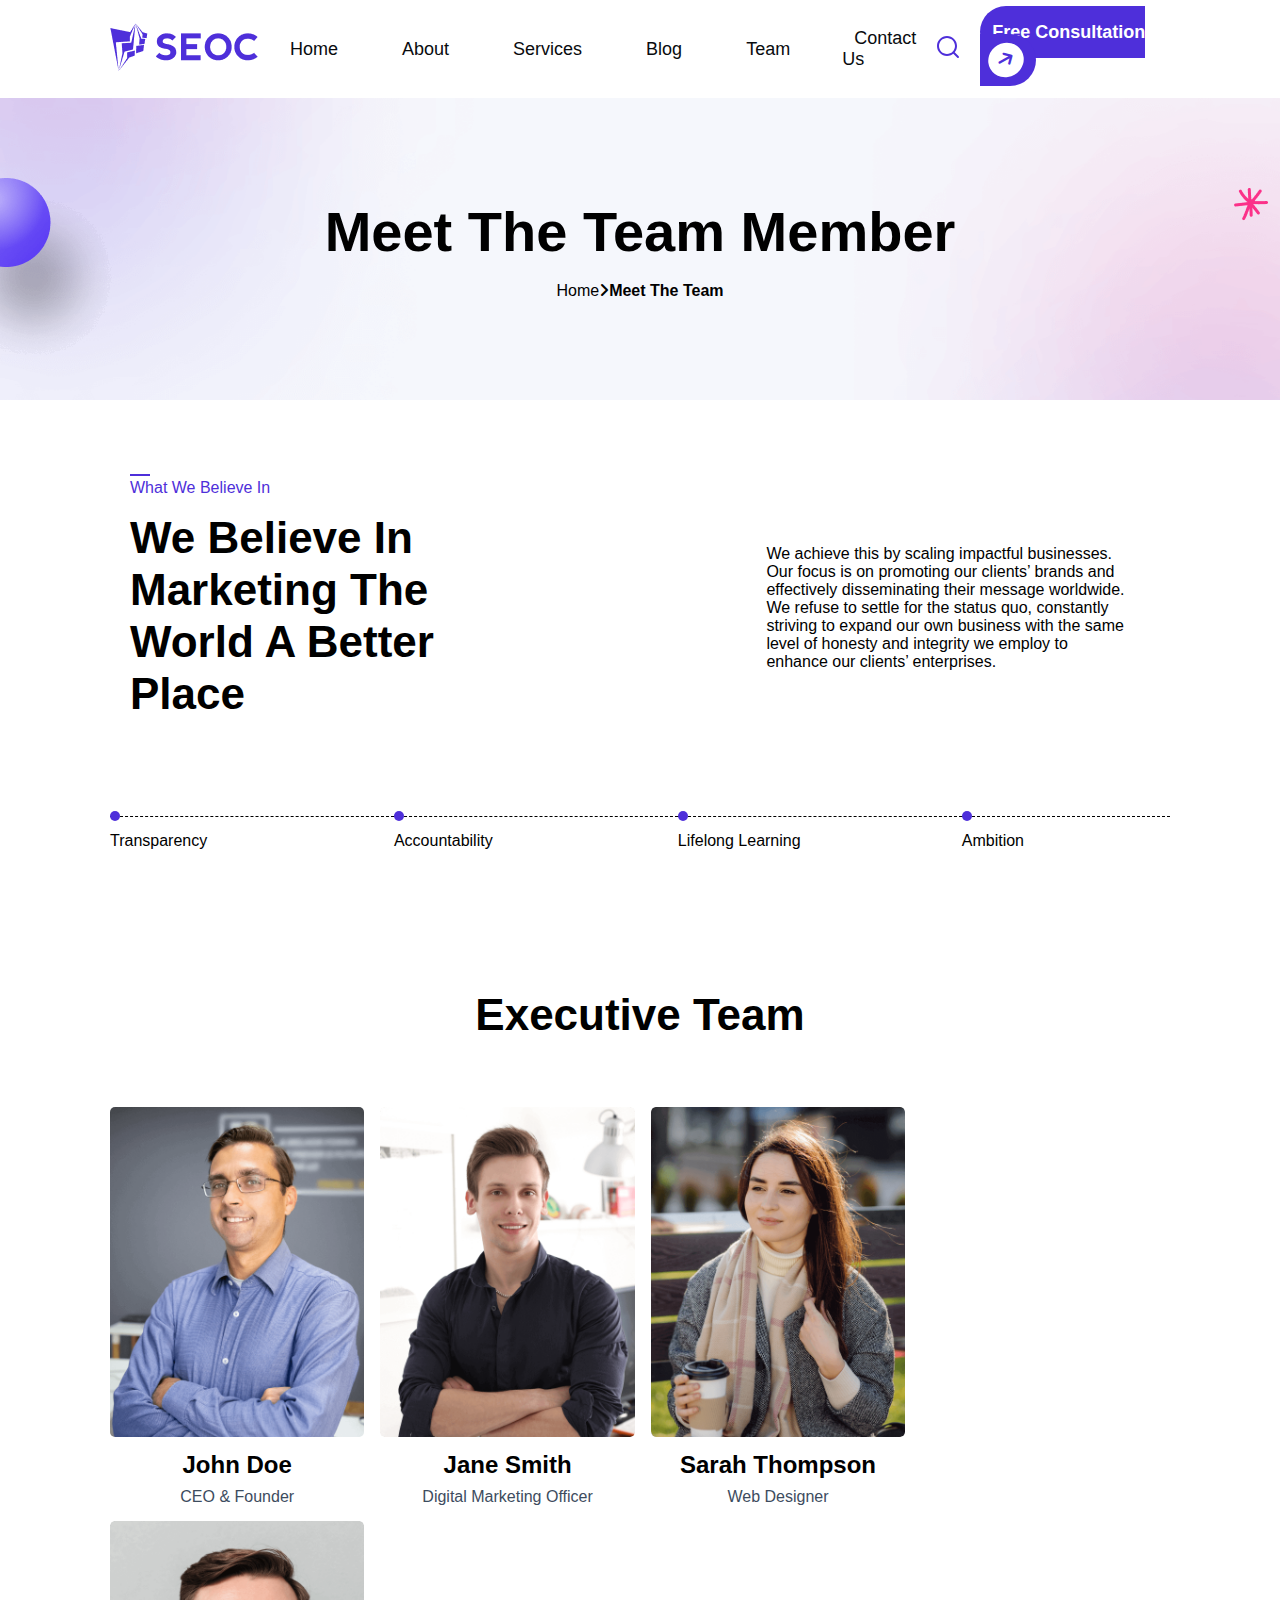
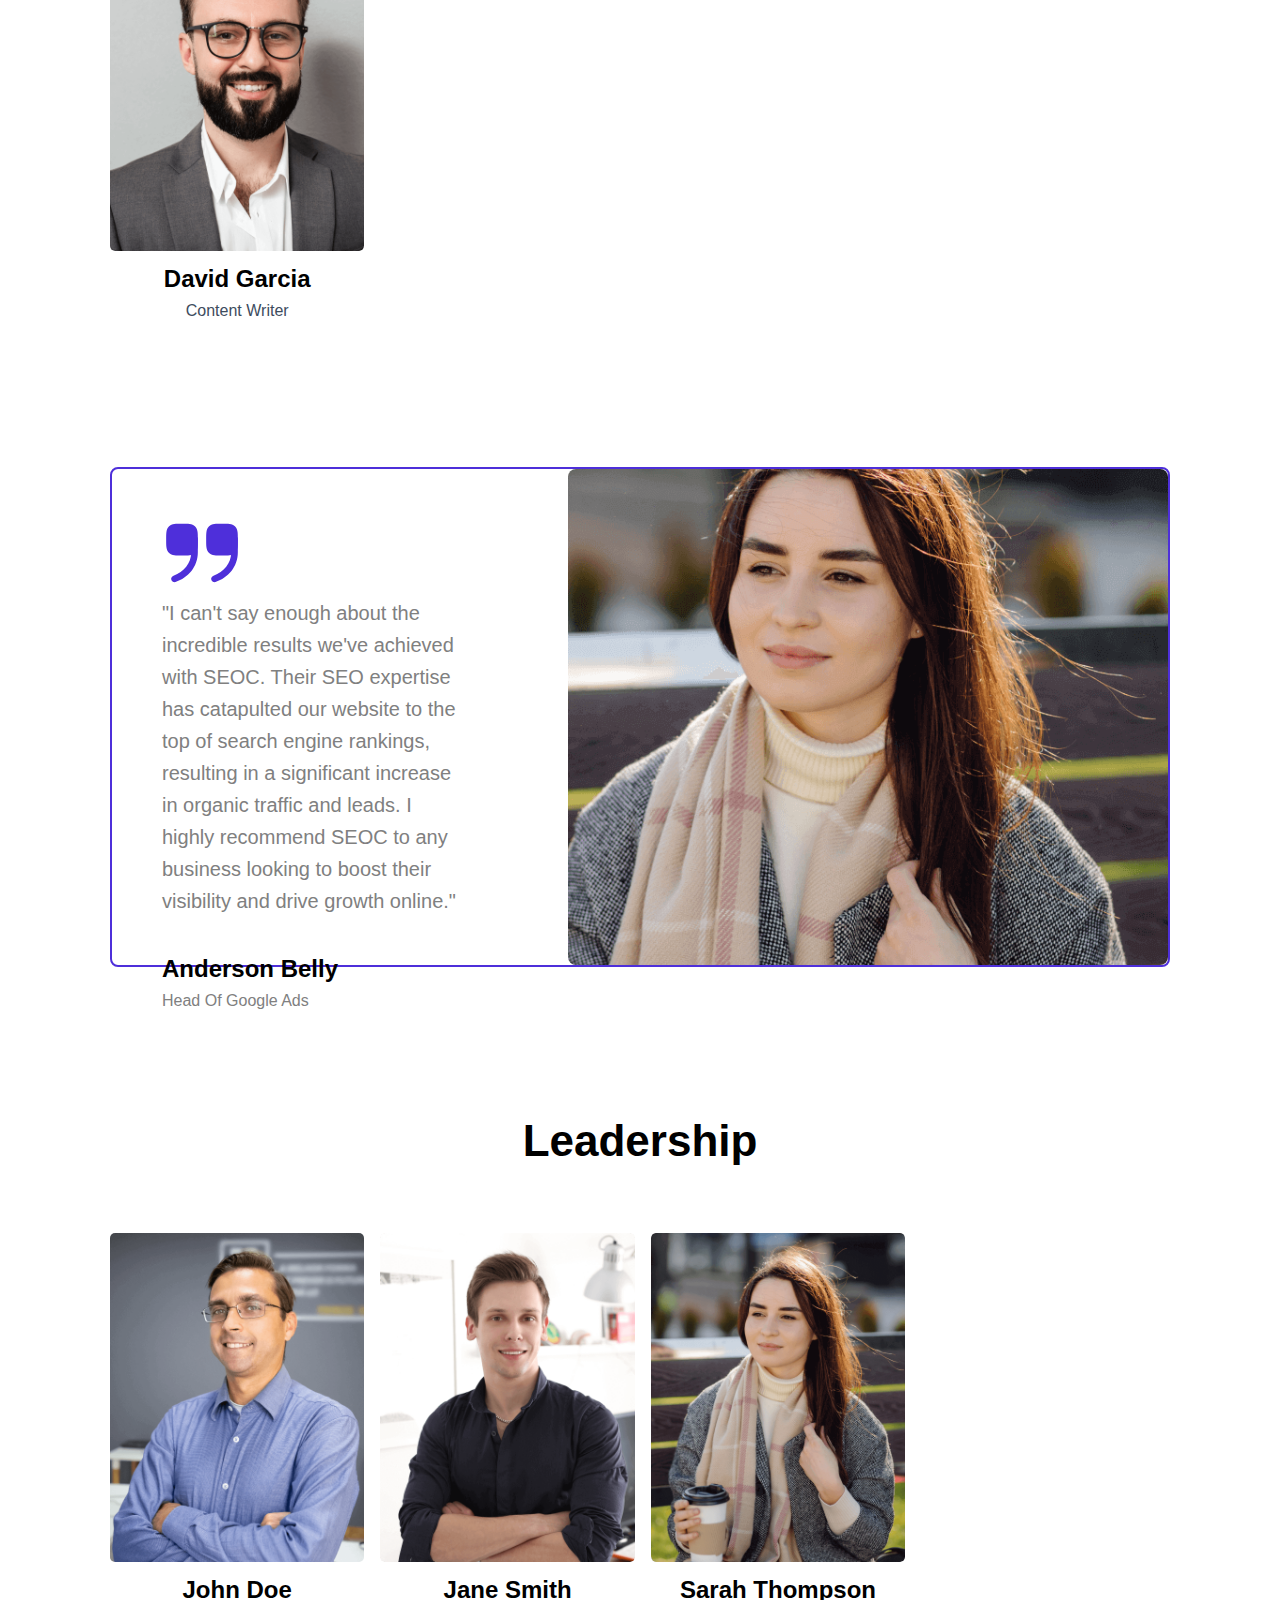
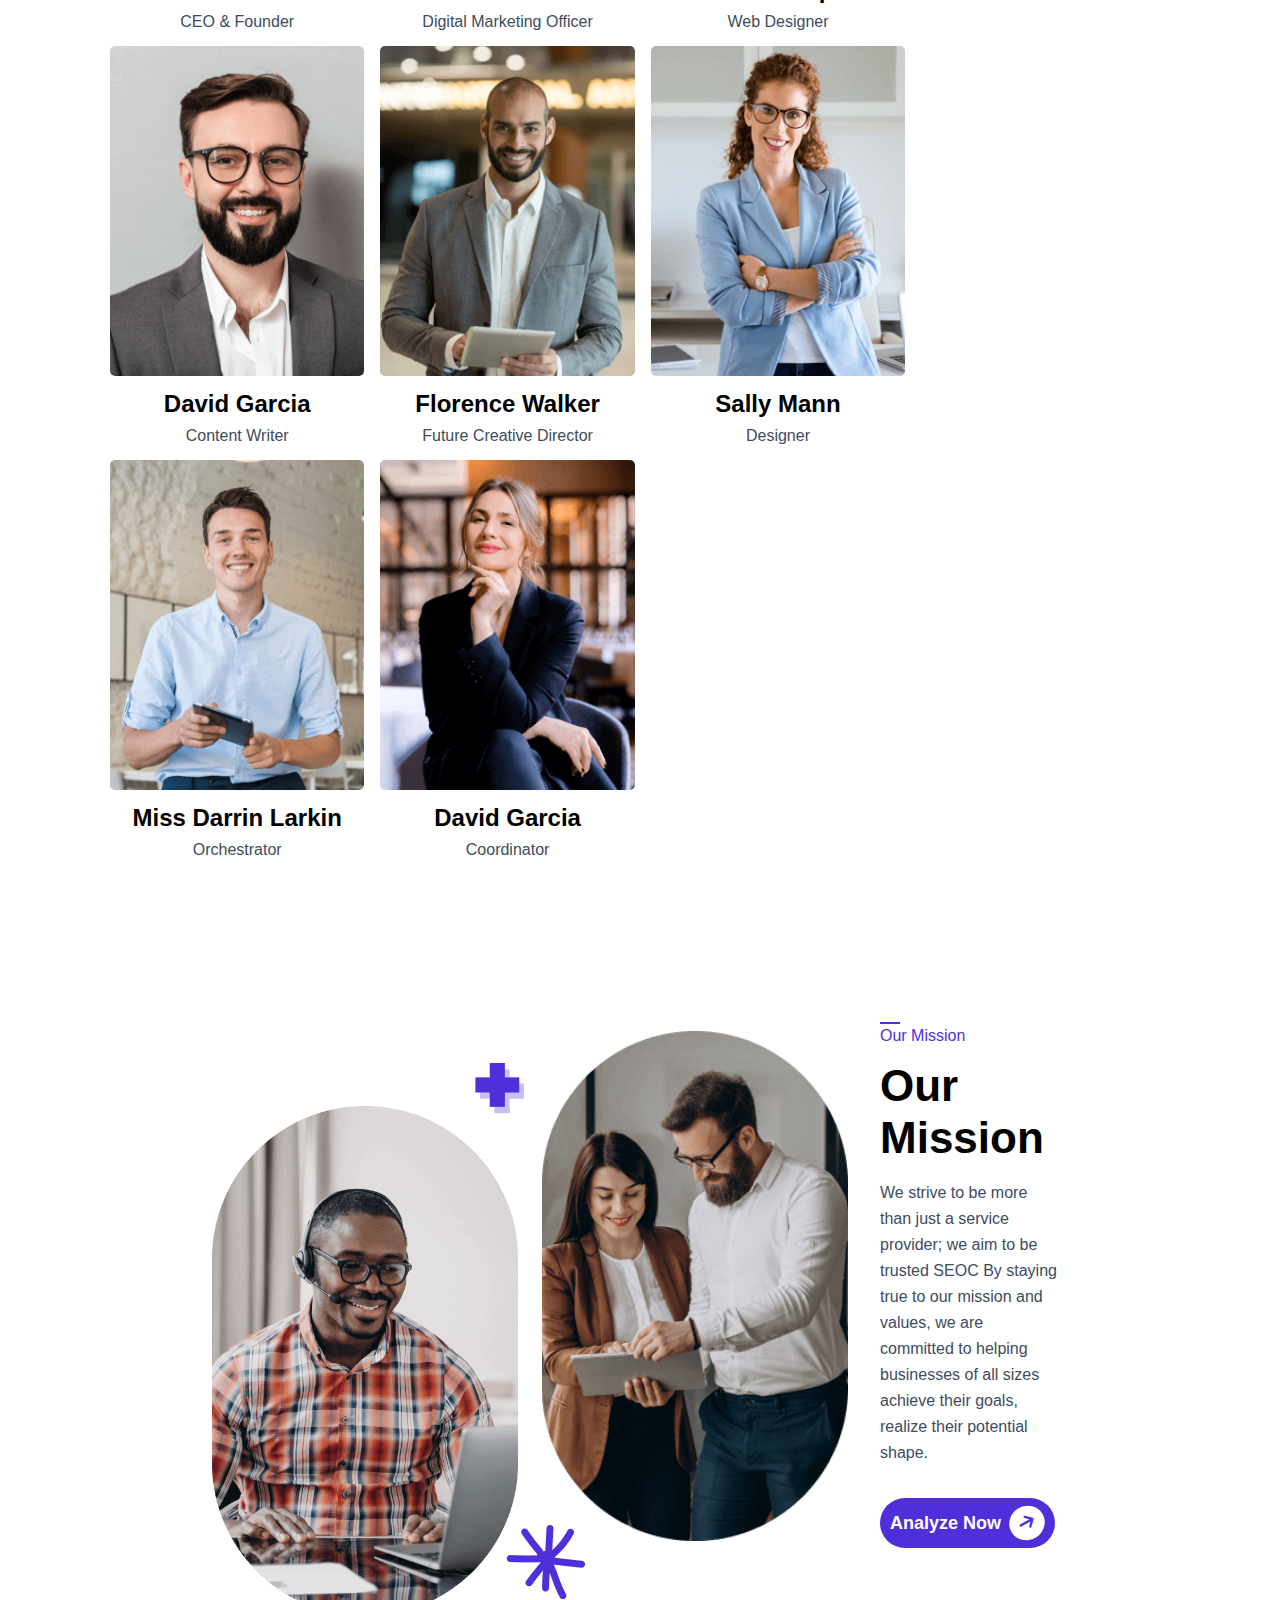
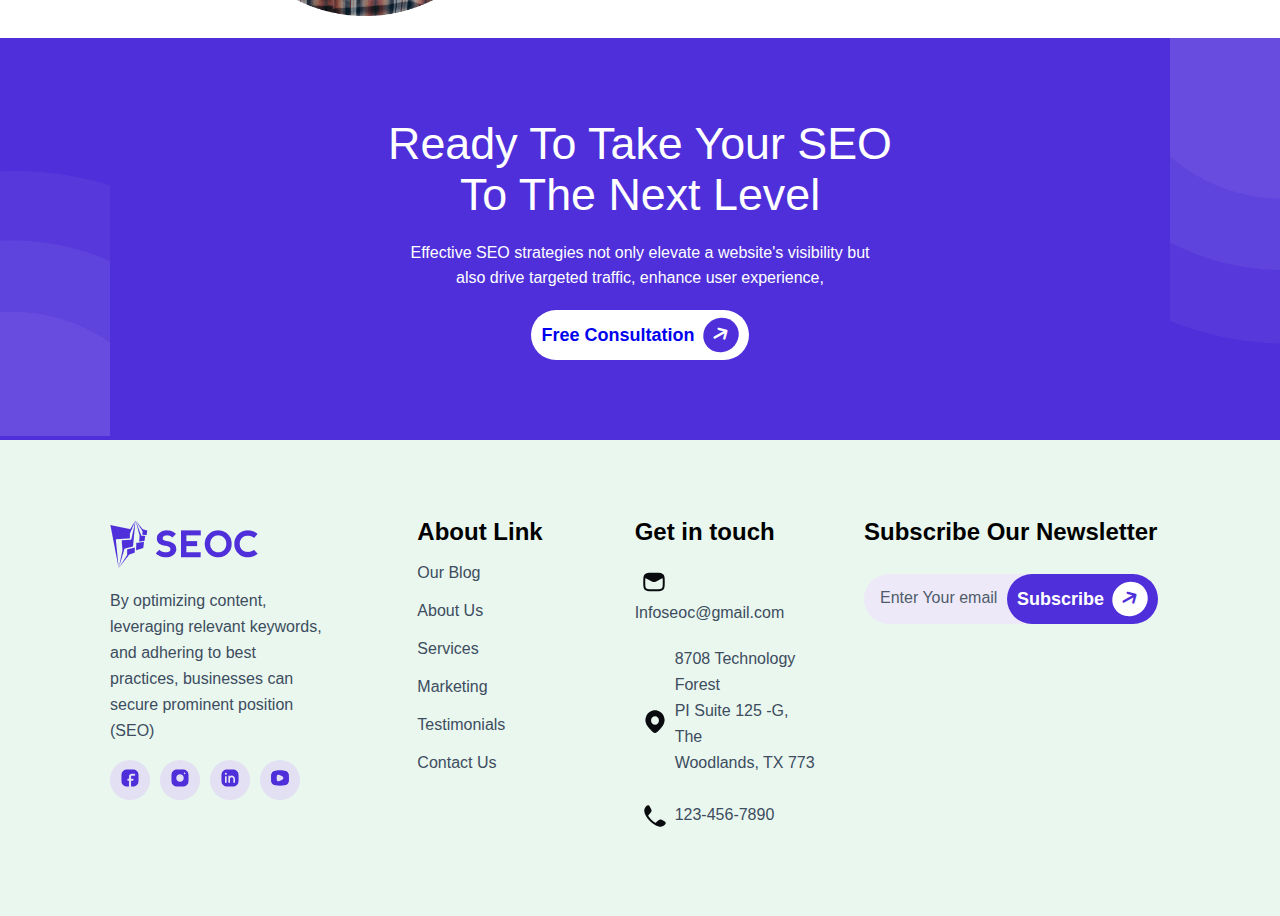
<file: team.html>
<!DOCTYPE html>
<html lang="en">
<head>
    <meta charset="UTF-8">
    <meta name="viewport" content="width=device-width, initial-scale=1.0">
    <title>Team</title>
     <link rel="stylesheet" href="https://cdnjs.cloudflare.com/ajax/libs/font-awesome/4.7.0/css/font-awesome.min.css">
    <link rel="stylesheet" href="https://cdnjs.cloudflare.com/ajax/libs/font-awesome/6.4.0/css/all.min.css">
    <link rel="stylesheet" href="assets/style.css">
</head>
<body>
    



   <nav>
        <a href="#"><img src="assets\images\logo1 (1).png" alt="logoimg" /></a>
        <ul>
            <li><a
                    href="html-and-css-project/index.html">Home</a>
            </li>
            <li><a
                    href="html-and-css-project/about.html">About</a>
            </li>
            <li><a
                    href="html-and-css-project/service.html">Services</a>
            </li>
            <li><a href="html-and-css-project/blog.html">Blog</a></li>
            <li><a href="html-and-css-project/team.html">Team</a></li>
            <li><a href="html-and-css-project/contact.html">Contact Us</a></li>
        </ul>

        <div class="btnarea">
            <div class="searchicon">
                <a href="#"><img src="assets\images\search-icons1.svg"></a>
            </div>

            <div class="navbutton">
                <a href="#">Free Consultation<i class="fa-solid fa-arrow-right"></i></a>
            </div>
        </div>

    </nav>


<!-- team hero section ----------------------------------- -->

    <div class="about_section">
        <div class="service_leftimg about_leftimg">
            <img src="assets\images\elements1.png" />

        </div>
        <div class="aboutstar1">
            <img src="assets\images\star2.png">
        </div>

        <div class="about_head">
            <h1>Meet The Team Member</h1>
            <a hred="#">Home<i class="fa-solid fa-angle-right"></i></i><span><strong>Meet The Team</strong></span></a>
        </div>

    </div>




    <!--We Believe In Marketing The World A Better Place -->


    <div class="believe_section">

        <div class="believe_subsection">
        <div class="believe_part1">
            <h5>What We Believe In</h5>
            <h2>We Believe In Marketing The World A Better Place</h2>
           
        </div>

        <div class="believe_part2">
            <p>We achieve this by scaling impactful businesses. Our focus is on promoting our clients’ brands and effectively disseminating their message worldwide. We refuse to settle for the status quo, constantly striving to expand our own business with the same level of honesty 
                and integrity we employ to enhance our clients’ enterprises.</p>
        </div>

       
       </div>
       <div class="banother_section">
        <div class="dot_section">
            <div class="dot"></div>
            <p>Transparency</p>
        </div>

        <div class="dot_section">
            <div class="dot"></div>
            <p>Accountability</p>
        </div>


        <div class="dot_section">
            <div class="dot"></div>
            <p>Lifelong Learning</p>
        </div>


        <div class="dot_section last_section">
            <div class="dot"></div>
            <p>Ambition</p>
        </div>
       </div>



      
    </div>


    <!-- Executive Team -->


    <div class="expertteam_section">

        <div class="expertteam_head">
           
            <h2>Executive Team</h2>
        </div>

        <div class="expertteam_subsection">
            <div class="card_section">
                <div class="card">
                    <div class="img_section">
                        <img src="assets/images/team-img1.png">
                    </div>

                    <div class="card_content">
                        <h5>John Doe</h5>
                        <p>CEO & Founder</p>
                    </div>

                    <div class="cardhover">
                        <div class="iconh">
                            <a href=""><img src="assets/images/facebook.svg"></a>
                            <a href=""><img src="assets/images/instagram.svg"></a>
                            <a href=""><img src="assets/images/linkedin.svg"></a>
                            <a href=""><img src="assets/images/youtube.svg"></a>
                        </div>
                    </div>
                </div>

                <div class="card">
                    <div class="img_section">
                        <img src="assets/images/team-img2.png">
                    </div>

                    <div class="card_content">
                        <h5>Jane Smith</h5>
                        <p>Digital Marketing Officer</p>
                    </div>

                    <div class="cardhover">
                        <div class="iconh">
                            <a href=""><img src="assets/images/facebook.svg"></a>
                            <a href=""><img src="assets/images/instagram.svg"></a>
                            <a href=""><img src="assets/images/linkedin.svg"></a>
                            <a href=""><img src="assets/images/youtube.svg"></a>
                        </div>
                    </div>
                </div>

                <div class="card">
                    <div class="img_section">
                        <img src="assets/images/team-img3.png">
                    </div>

                    <div class="card_content">
                        <h5>Sarah Thompson</h5>
                        <p>Web Designer</p>
                    </div>

                    <div class="cardhover">
                        <div class="iconh">
                            <a href=""><img src="assets/images/facebook.svg"></a>
                            <a href=""><img src="assets/images/instagram.svg"></a>
                            <a href=""><img src="assets/images/linkedin.svg"></a>
                            <a href=""><img src="assets/images/youtube.svg"></a>
                        </div>
                    </div>
                </div>


                <div class="card">
                    <div class="img_section">
                        <img src="assets/images/team-img4.png">
                    </div>

                    <div class="card_content">
                        <h5>David Garcia</h5>
                        <p>Content Writer</p>
                    </div>

                    <div class="cardhover">
                        <div class="iconh">
                            <a href=""><img src="assets/images/facebook.svg"></a>
                            <a href=""><img src="assets/images/instagram.svg"></a>
                            <a href=""><img src="assets/images/linkedin.svg"></a>
                            <a href=""><img src="assets/images/youtube.svg"></a>
                        </div>
                    </div>
                </div>
            </div>
        </div>


    </div>




    <!-- What Our Client Say On Google Reviews -->


    <div class="testimonial_section">

        <div class="testimonial_subsection">
            <div class="testimonial_leftside">
                <div class="left_test">
                   <img src="assets/images/quito3.svg" alt="">
                   <p>"I can't say enough about the incredible results we've achieved with SEOC. Their SEO expertise has catapulted our website to the top of search engine rankings, resulting in a significant increase in organic traffic and leads. I highly recommend SEOC to any business looking to boost their visibility and drive growth online."</p>
                    <div class="leftlastcontent">
                         <h4>Anderson Belly</h4>
                         <p>Head Of Google Ads</p>
                    </div>
                </div>
                
              
            </div>
            <div class="testimonial_rightside">
                <img src="assets\images\testimonial-img1.png">
            </div>


        </div>
    </div>





    
    <!-- Leadership -->


    <div class="expertteam_section">

        <div class="expertteam_head ">
           
            <h2>Leadership</h2>
        </div>

        <div class="expertteam_subsection">
            <div class="card_section">
                <div class="card">
                    <div class="img_section">
                        <img src="assets/images/team-img1.png">
                    </div>

                    <div class="card_content">
                        <h5>John Doe</h5>
                        <p>CEO & Founder</p>
                    </div>

                    <div class="cardhover">
                        <div class="iconh">
                            <a href=""><img src="assets/images/facebook.svg"></a>
                            <a href=""><img src="assets/images/instagram.svg"></a>
                            <a href=""><img src="assets/images/linkedin.svg"></a>
                            <a href=""><img src="assets/images/youtube.svg"></a>
                        </div>
                    </div>
                </div>

                <div class="card">
                    <div class="img_section">
                        <img src="assets/images/team-img2.png">
                    </div>

                    <div class="card_content">
                        <h5>Jane Smith</h5>
                        <p>Digital Marketing Officer</p>
                    </div>

                    <div class="cardhover">
                        <div class="iconh">
                            <a href=""><img src="assets/images/facebook.svg"></a>
                            <a href=""><img src="assets/images/instagram.svg"></a>
                            <a href=""><img src="assets/images/linkedin.svg"></a>
                            <a href=""><img src="assets/images/youtube.svg"></a>
                        </div>
                    </div>
                </div>

                <div class="card">
                    <div class="img_section">
                        <img src="assets/images/team-img3.png">
                    </div>

                    <div class="card_content">
                        <h5>Sarah Thompson</h5>
                        <p>Web Designer</p>
                    </div>

                    <div class="cardhover">
                        <div class="iconh">
                            <a href=""><img src="assets/images/facebook.svg"></a>
                            <a href=""><img src="assets/images/instagram.svg"></a>
                            <a href=""><img src="assets/images/linkedin.svg"></a>
                            <a href=""><img src="assets/images/youtube.svg"></a>
                        </div>
                    </div>
                </div>


                <div class="card">
                    <div class="img_section">
                        <img src="assets/images/team-img4.png">
                    </div>

                    <div class="card_content">
                        <h5>David Garcia</h5>
                        <p>Content Writer</p>
                    </div>

                    <div class="cardhover">
                        <div class="iconh">
                            <a href=""><img src="assets/images/facebook.svg"></a>
                            <a href=""><img src="assets/images/instagram.svg"></a>
                            <a href=""><img src="assets/images/linkedin.svg"></a>
                            <a href=""><img src="assets/images/youtube.svg"></a>
                        </div>
                    </div>
                </div>

                 <div class="card">
                    <div class="img_section">
                        <img src="assets/images/team-img9.png">
                    </div>

                    <div class="card_content">
                        <h5>Florence Walker</h5>
                        <p>Future Creative Director</p>
                    </div>

                    <div class="cardhover">
                        <div class="iconh">
                            <a href=""><img src="assets/images/facebook.svg"></a>
                            <a href=""><img src="assets/images/instagram.svg"></a>
                            <a href=""><img src="assets/images/linkedin.svg"></a>
                            <a href=""><img src="assets/images/youtube.svg"></a>
                        </div>
                    </div>
                </div>


                 <div class="card">
                    <div class="img_section">
                        <img src="assets/images/team-img10.png">
                    </div>

                    <div class="card_content">
                        <h5>Sally Mann</h5>
                        <p>Designer</p>
                    </div>

                    <div class="cardhover">
                        <div class="iconh">
                            <a href=""><img src="assets/images/facebook.svg"></a>
                            <a href=""><img src="assets/images/instagram.svg"></a>
                            <a href=""><img src="assets/images/linkedin.svg"></a>
                            <a href=""><img src="assets/images/youtube.svg"></a>
                        </div>
                    </div>
                </div>


                 <div class="card">
                    <div class="img_section">
                        <img src="assets/images/team-img11.png">
                    </div>

                    <div class="card_content">
                        <h5>Miss Darrin Larkin</h5>
                        <p>Orchestrator</p>
                    </div>

                    <div class="cardhover">
                        <div class="iconh">
                            <a href=""><img src="assets/images/facebook.svg"></a>
                            <a href=""><img src="assets/images/instagram.svg"></a>
                            <a href=""><img src="assets/images/linkedin.svg"></a>
                            <a href=""><img src="assets/images/youtube.svg"></a>
                        </div>
                    </div>
                </div>


                 <div class="card">
                    <div class="img_section">
                        <img src="assets/images/team-img12.png">
                    </div>

                    <div class="card_content">
                        <h5>David Garcia</h5>
                        <p>Coordinator</p>
                    </div>

                    <div class="cardhover">
                        <div class="iconh">
                            <a href=""><img src="assets/images/facebook.svg"></a>
                            <a href=""><img src="assets/images/instagram.svg"></a>
                            <a href=""><img src="assets/images/linkedin.svg"></a>
                            <a href=""><img src="assets/images/youtube.svg"></a>
                        </div>
                    </div>
                </div>
            </div>
        </div>


    </div>


    
    <!-- Our Mission-->


    <div class="mission_section">
        <div class="mission_part1">
            <h5>Our Mission</h5>
            <h2>Our Mission</h2>
            <p>We strive to be more than just a service provider; we aim to be trusted SEOC By staying true to our mission and values, we are committed to helping businesses of all sizes achieve their goals, realize their potential shape.</p>
            <button class="mission_btn1"><a href="#">Analyze Now<i class="fa-solid fa-arrow-right"></i></a></button>
        </div>

        <div class="mission_part2">

            <img src="assets/images/elements14.png">

            <div class="mission_image">
                <img src="assets/images/service-img5.png" alt="">
            </div>
        </div>

        <div class="mission_part3">
            <img src="assets/images/elements15.png">

            <div class="mission_image">
                <img src="assets/images/about-img6.png" alt="">
            </div>


        </div>
    </div>




    
    <!-- Ready To Take Your SEO To The Next Level -->


    <div class="ready_section">
        <div class="img1">
            <img src="assets\images\cta-bg1.png">
        </div>
        <div class="img2">
            <img src="assets\images\cta-bg2.png">
        </div>
        <div class="ready_head">
            <h1>Ready To Take Your SEO To The Next Level</h1>


            <p>Effective SEO strategies not only elevate a website's visibility but also drive
                targeted traffic, enhance user experience,</p>

            <button class="ready_btn1"><a href="#">Free Consultation<i class="fa-solid fa-arrow-right"></i></a></button>



        </div>
    </div>


















































    <!-- footer ----------- -->

    <footer>
        <div class="part part1">
            <img src="assets/images/logo1 (1).png" alt="">
            <p>By optimizing content, leveraging relevant keywords,
                and adhering to best practices,
                businesses can secure prominent position (SEO)</p>
            <div class="social_icons">
                <ul>
                    <li><a href="#"><img src="assets\images\facebook.svg"></a></li>
                    <li><a href="#"><img src="assets\images\instagram.svg"></a></li>
                    <li><a href="#"><img src="assets\images\linkedin.svg"></a></li>
                    <li><a href="#"><img src="assets\images\youtube.svg"></a></li>



                </ul>
            </div>
        </div>

        <div class="part part2">
            <h3>About Link</h3>
            <ul>
                <li><a href="#">Our Blog</a></li>
                <li><a href="#">About Us</a></li>
                <li><a href="#">Services</a></li>
                <li><a href="#">Marketing</a></li>
                <li><a href="#">Testimonials</a></li>
                <li><a href="#">Contact Us</a></li>

            </ul>
        </div>

        <div class="part part3">
            <h3>Get in touch</h3>

            <div class="part3_icons">
                <a href="#"><img src="assets\images\email.svg">Infoseoc@gmail.com</a>

                <div class="address">
                    <a href="#"><img src="assets\images\location.svg"></a>
                    <p>8708 Technology Forest<br>
                        PI Suite 125 -G, The<br>
                        Woodlands, TX 773</p>
                </div>
                <a href="#"><img src="assets\images\phone.svg">123-456-7890</a>
            </div>


        </div>

        <div class="part part4">
            <h3>Subscribe Our Newsletter</h3>

            <div class="inputbtn">
                <input type="text" placeholder="Enter Your email">
                <button class="ready_btn1"><a href="#">Subscribe<i class="fa-solid fa-arrow-right"></i></a></button>


            </div>

        </div>
    </footer>





    </body>

</html>
</file>
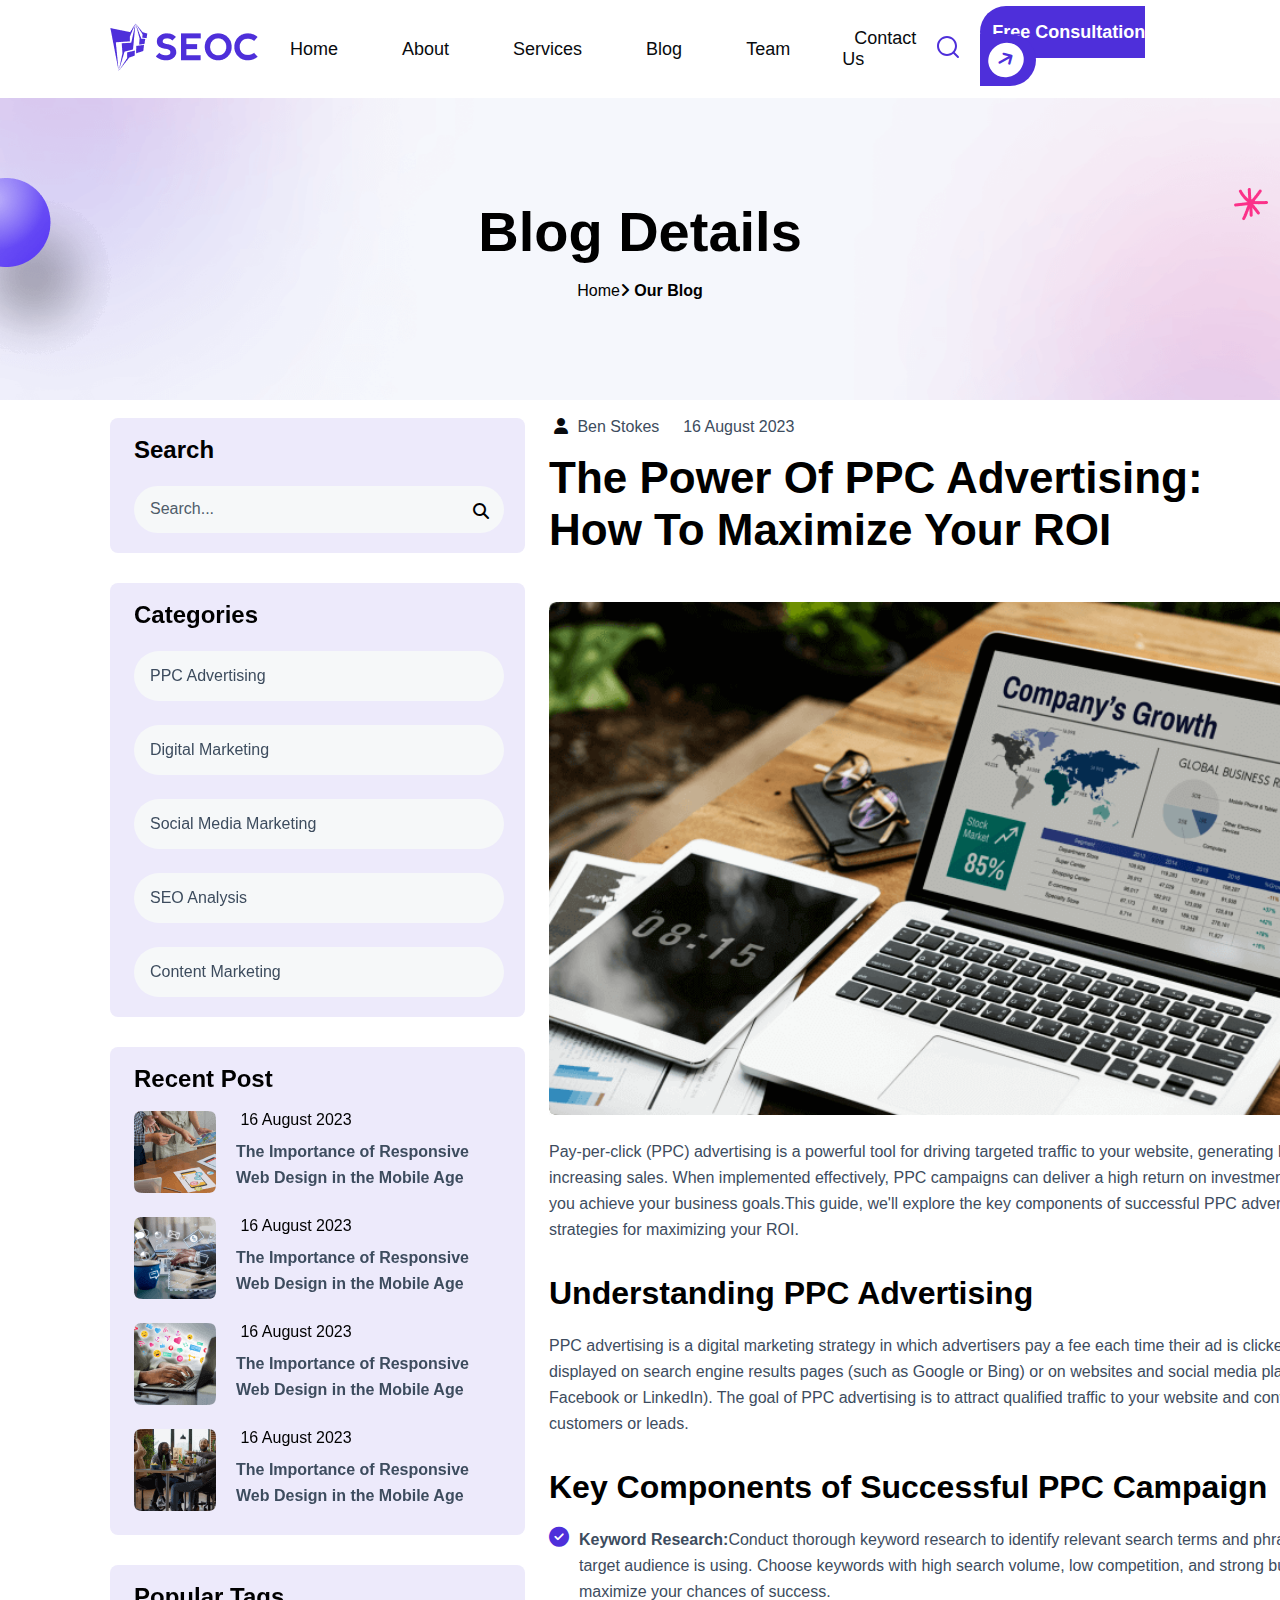
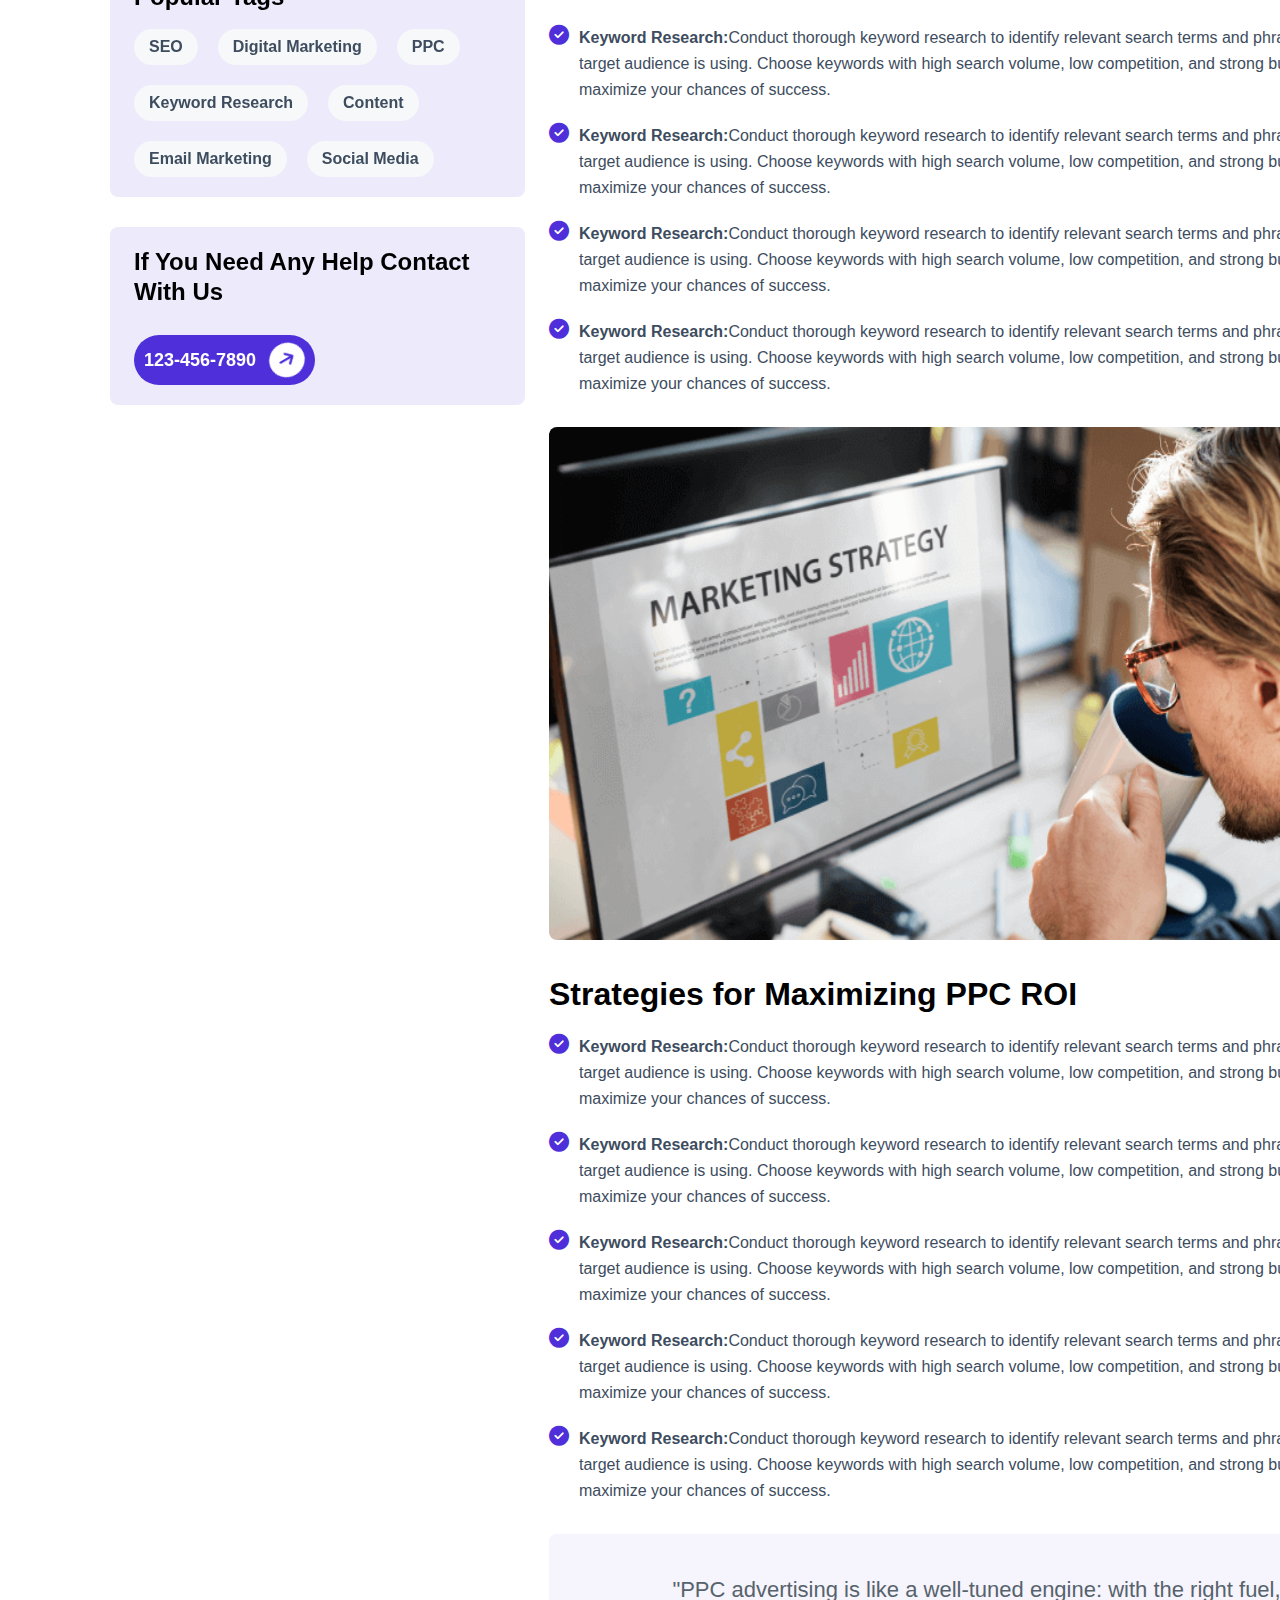
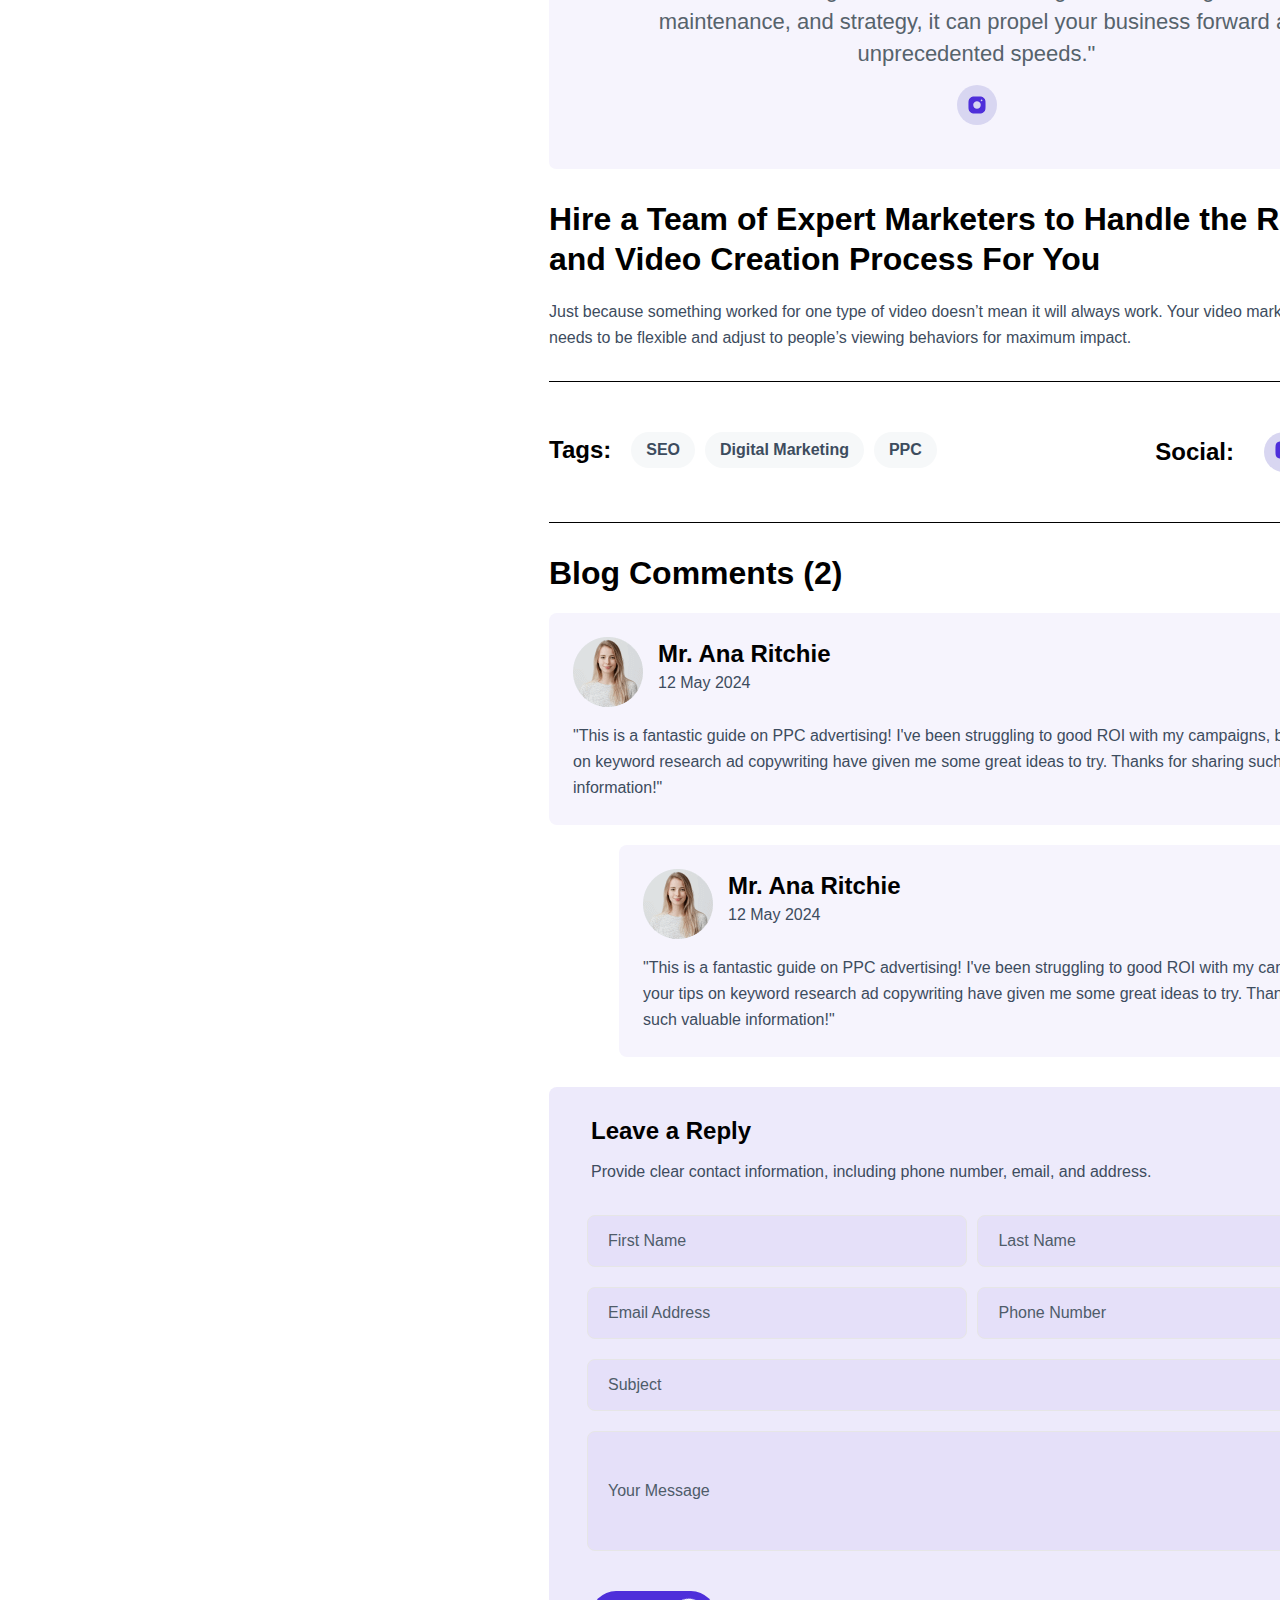
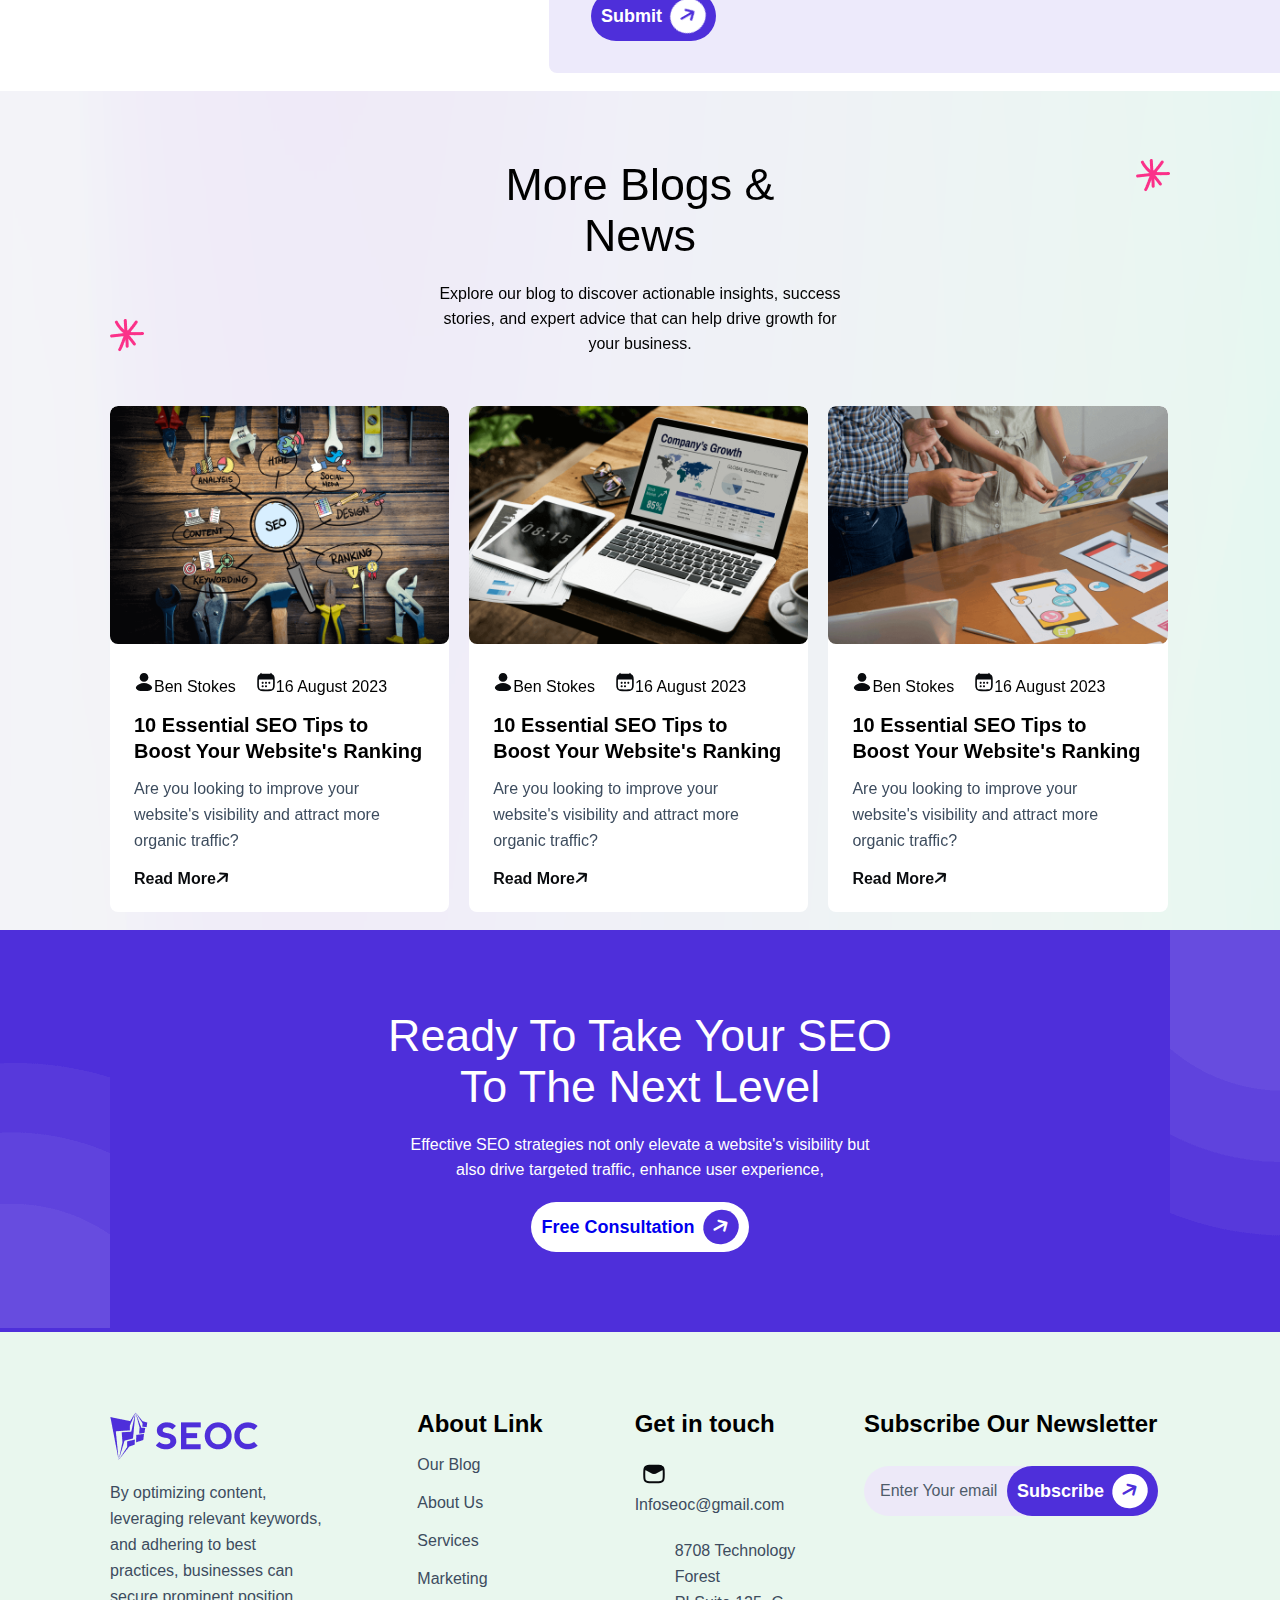
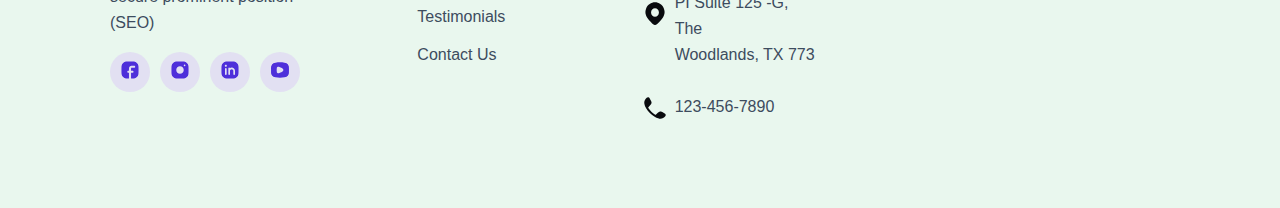
<file: html-css-Project ( seoc website)/blog.html>
<!DOCTYPE html>
<html lang="en">

<head>
    <meta charset="UTF-8">
    <meta name="viewport" content="width=device-width, initial-scale=1.0">
    <title>Blog</title>
    <link rel="stylesheet" href="https://cdnjs.cloudflare.com/ajax/libs/font-awesome/4.7.0/css/font-awesome.min.css">
    <link rel="stylesheet" href="https://cdnjs.cloudflare.com/ajax/libs/font-awesome/6.4.0/css/all.min.css">
    <link rel="stylesheet" href="assets/style.css">
</head>

<body>




    <nav>
        <a href="#"><img src="assets\images\logo1 (1).png" alt="logoimg" /></a>
        <ul>
            <li><a
                    href="file:///C:/Users/Admin/Downloads/Web%20Development%20(MERN%20Stack)%20TryCatch/html-css-Project%20(%20seoc%20website)/index.html#">Home</a>
            </li>
            <li><a
                    href="file:///C:/Users/Admin/Downloads/Web%20Development%20(MERN%20Stack)%20TryCatch/html-css-Project%20(%20seoc%20website)/about.html#">About</a>
            </li>
            <li><a
                    href="file:///C:/Users/Admin/Downloads/Web%20Development%20(MERN%20Stack)%20TryCatch/html-css-Project%20(%20seoc%20website)/service.html">Services</a>
            </li>
            <li><a
                    href="file:///C:/Users/Admin/Downloads/Web%20Development%20(MERN%20Stack)%20TryCatch/html-css-Project%20(%20seoc%20website)/blog.html">Blog</a>
            </li>
            <li><a
                    href="file:///C:/Users/Admin/Downloads/Web%20Development%20(MERN%20Stack)%20TryCatch/html-css-Project%20(%20seoc%20website)/team.html">Team</a>
            </li>
            <li><a
                    href="file:///C:/Users/Admin/Downloads/Web%20Development%20(MERN%20Stack)%20TryCatch/html-css-Project%20(%20seoc%20website)/contact.html">Contact
                    Us</a></li>
        </ul>

        <div class="btnarea">
            <div class="searchicon">
                <a href="#"><img src="assets\images\search-icons1.svg"></a>
            </div>

            <div class="navbutton">
                <a href="#">Free Consultation<i class="fa-solid fa-arrow-right"></i></a>
            </div>
        </div>

    </nav>





    <!-- Blog hero section ------------------------------------------------------------ -->




    <div class="about_section">
        <div class="service_leftimg about_leftimg">
            <img src="assets\images\elements1.png" />

        </div>
        <div class="aboutstar1">
            <img src="assets\images\star2.png">
        </div>

        <div class="about_head">
            <h1>Blog Details</h1>
            <a hred="#">Home<i class="fa-solid fa-angle-right"></i></i><span><strong> Our Blog</strong></span></a>
        </div>

    </div>






    <!-- The Power Of PPC Advertising: How To Maximize Your ROI -->


    <div class="power_section">
        <div class="power_leftside">
            <div class="same search_section">
                <h3>Search</h3>
                <input type="text" placeholder="Search..."><span><i class="fa-solid fa-magnifying-glass"></i></span>
            </div>

            <div class="same categories_section">
                <h3>Categories</h3>
                <ul>
                    <li><a href="#">PPC Advertising</a></li>
                    <li><a href="#">Digital Marketing</a></li>
                    <li><a href="#">Social Media Marketing</a></li>
                    <li><a href="#">SEO Analysis</a></li>
                    <li><a href="#">Content Marketing</a></li>
                </ul>
            </div>

            <div class="same recentpost_section">
                <h3>Recent Post</h3>
                <div class="blog">
                    <div class="img_section">
                        <img src="assets/images/post-img1.png">
                    </div>
                    <div class="iconcontent">
                        <span><i class="fa fa-calendar-check-o" aria-hidden="true"></i>
                            16 August 2023</span>
                        <a href="#" class="head">The Importance of Responsive Web Design in the Mobile Age</a>
                    </div>
                </div>

                <div class="blog">
                    <div class="img_section">
                        <img src="assets/images/post-img2.png">
                    </div>
                    <div class="iconcontent">
                        <span><i class="fa fa-calendar-check-o" aria-hidden="true"></i>
                            16 August 2023</span>
                        <a href="#" class="head">The Importance of Responsive Web Design in the Mobile Age</a>
                    </div>
                </div>


                <div class="blog">
                    <div class="img_section">
                        <img src="assets/images/post-img3.png">
                    </div>
                    <div class="iconcontent">
                        <span><i class="fa fa-calendar-check-o" aria-hidden="true"></i>
                            16 August 2023</span>
                        <a href="#" class="head">The Importance of Responsive Web Design in the Mobile Age</a>
                    </div>
                </div>


                <div class="blog">
                    <div class="img_section">
                        <img src="assets/images/post-img4.png">
                    </div>
                    <div class="iconcontent">
                        <span><i class="fa fa-calendar-check-o" aria-hidden="true"></i>
                            16 August 2023</span>
                        <a href="#" class="head">The Importance of Responsive Web Design in the Mobile Age</a>
                    </div>
                </div>
            </div>

            <div class="same tags_section">
                <h3>Popular Tags</h3>
                <div class="list1">
                    <h4>SEO</h4>
                    <h4>Digital Marketing</h4>
                    <h4>PPC</h4>
                </div>

                <div class="list1">
                    <h4>Keyword Research</h4>
                    <h4>Content</h4>

                </div>

                <div class="list1">
                    <h4>Email Marketing</h4>
                    <h4>Social Media</h4>

                </div>
            </div>



            <div class="same help_section">
                <h3>If You Need Any Help Contact With Us</h3>
                <button class="help_btn1"><a href="#">123-456-7890 <i class="fa-solid fa-arrow-right"></i></a></button>
            </div>


        </div>





        <div class="power_rightside">

            <div class="ben_section">
                <div class="benicon_section">
                    <span><i class="fa fa-user" aria-hidden="true"></i>
                        Ben Stokes</span>
                    <span><i class="fa fa-calendar-check-o" aria-hidden="true"></i>

                        16 August 2023</span>
                    <h2>The Power Of PPC Advertising:
                        How To Maximize Your ROI</h2>
                </div>

                <div class="img_section">
                    <img src="assets/images/blog-img23.png">
                    <p>Pay-per-click (PPC) advertising is a powerful tool for driving
                        targeted traffic to your website, generating leads, and
                        increasing sales. When implemented effectively,
                        PPC campaigns can deliver a high return on investment (ROI)
                        and help you achieve your business goals.This guide,
                        we'll explore the key components of successful
                        PPC advertising and share strategies for maximizing
                        your ROI.</p>
                </div>

                <div class="ben_content">
                    <h3>Understanding PPC Advertising</h3>

                    <p>PPC advertising is a digital marketing strategy in which
                        advertisers pay a fee each time their ad is clicked.
                        These ads are displayed on search engine results pages
                        (such as Google or Bing) or on websites and social media
                        platforms (such as Facebook or LinkedIn). The goal of PPC
                        advertising is to attract qualified traffic
                        to your website and convert them into customers or leads.</p>
                </div>

            </div>

            <div class="key_section">
                <h3>Key Components of Successful PPC Campaign</h3>
                <div class="keyicon">
                    <span><i class="fa fa-check-circle" aria-hidden="true"></i></span>
                    <p>
                        <strong>Keyword Research:</strong>Conduct thorough
                        keyword research to identify
                        relevant search terms
                        and phrases that your target audience is using.
                        Choose keywords with high search volume, low competition,
                        and strong buyer intent to maximize your chances of success.
                    </p>
                </div>

                <div class="keyicon">
                    <span><i class="fa fa-check-circle" aria-hidden="true"></i></span>
                    <p>
                        <strong>Keyword Research:</strong>Conduct thorough
                        keyword research to identify
                        relevant search terms
                        and phrases that your target audience is using.
                        Choose keywords with high search volume, low competition,
                        and strong buyer intent to maximize your chances of success.
                    </p>
                </div>

                <div class="keyicon">
                    <span><i class="fa fa-check-circle" aria-hidden="true"></i></span>
                    <p>
                        <strong>Keyword Research:</strong>Conduct thorough
                        keyword research to identify
                        relevant search terms
                        and phrases that your target audience is using.
                        Choose keywords with high search volume, low competition,
                        and strong buyer intent to maximize your chances of success.
                    </p>
                </div>

                <div class="keyicon">
                    <span><i class="fa fa-check-circle" aria-hidden="true"></i></span>
                    <p>
                        <strong>Keyword Research:</strong>Conduct thorough
                        keyword research to identify
                        relevant search terms
                        and phrases that your target audience is using.
                        Choose keywords with high search volume, low competition,
                        and strong buyer intent to maximize your chances of success.
                    </p>
                </div>

                <div class="keyicon">
                    <span><i class="fa fa-check-circle" aria-hidden="true"></i></span>
                    <p>
                        <strong>Keyword Research:</strong>Conduct thorough
                        keyword research to identify
                        relevant search terms
                        and phrases that your target audience is using.
                        Choose keywords with high search volume, low competition,
                        and strong buyer intent to maximize your chances of success.
                    </p>
                </div>

                <img src="assets/images/blog-img20.png">

            </div>






            <div class="strat_section">

                <h3>Strategies for Maximizing PPC ROI</h3>

                <div class="keyicon">
                    <span><i class="fa fa-check-circle" aria-hidden="true"></i></span>
                    <p>
                        <strong>Keyword Research:</strong>Conduct thorough
                        keyword research to identify
                        relevant search terms
                        and phrases that your target audience is using.
                        Choose keywords with high search volume, low competition,
                        and strong buyer intent to maximize your chances of success.
                    </p>
                </div>

                <div class="keyicon">
                    <span><i class="fa fa-check-circle" aria-hidden="true"></i></span>
                    <p>
                        <strong>Keyword Research:</strong>Conduct thorough
                        keyword research to identify
                        relevant search terms
                        and phrases that your target audience is using.
                        Choose keywords with high search volume, low competition,
                        and strong buyer intent to maximize your chances of success.
                    </p>
                </div>

                <div class="keyicon">
                    <span><i class="fa fa-check-circle" aria-hidden="true"></i></span>
                    <p>
                        <strong>Keyword Research:</strong>Conduct thorough
                        keyword research to identify
                        relevant search terms
                        and phrases that your target audience is using.
                        Choose keywords with high search volume, low competition,
                        and strong buyer intent to maximize your chances of success.
                    </p>
                </div>

                <div class="keyicon">
                    <span><i class="fa fa-check-circle" aria-hidden="true"></i></span>
                    <p>
                        <strong>Keyword Research:</strong>Conduct thorough
                        keyword research to identify
                        relevant search terms
                        and phrases that your target audience is using.
                        Choose keywords with high search volume, low competition,
                        and strong buyer intent to maximize your chances of success.
                    </p>
                </div>

                <div class="keyicon">
                    <span><i class="fa fa-check-circle" aria-hidden="true"></i></span>
                    <p>
                        <strong>Keyword Research:</strong>Conduct thorough
                        keyword research to identify
                        relevant search terms
                        and phrases that your target audience is using.
                        Choose keywords with high search volume, low competition,
                        and strong buyer intent to maximize your chances of success.
                    </p>
                </div>


            </div>

            <div class="testimonial1_section">
                <p>"PPC advertising is like a well-tuned engine: with the
                    right fuel, maintenance, and strategy, it
                    can propel your business forward at unprecedented
                    speeds."</p>
                <img src="assets/images/instagram.svg">

            </div>

            <div class="hire_section">
                <h3>Hire a Team of Expert Marketers to Handle the Research and
                    Video Creation Process For You</h3>
                <p>Just because something worked for one type of video doesn’t
                    mean it will always work. Your video marketing strategy
                    needs to be flexible
                    and adjust to people’s viewing behaviors for maximum impact.</p>
            </div>

            <div class="tag1_section">
                <div class="tlist">
                   


                    <div class="list2">
                         <h5>Tags:</h5>
                        <h4>SEO</h4>
                        <h4>Digital Marketing</h4>
                        <h4>PPC</h4>
                    </div>

                </div>

                <div class="sociallist">
                    <h5>Social:</h5>
                    <ul>
                        <li><a href="#"><img src="assets/images/facebook.svg" alt=""></a></li>
                        <li><a href="#"><img src="assets/images/instagram.svg" alt=""></a></li>
                        <li><a href="#"><img src="assets/images/linkedin.svg" alt=""></a></li>
                    </ul>
                </div>
            </div>


            <div class="blogcomment1_section">
                <h3>Blog Comments (2)</h3>
            <div class="comment1_section">
                <div class="img_section">
                    <div>
                    <img src="assets/images/comments-img1.png">
                    <div class="img_content">
                        <h4>Mr. Ana Ritchie</h4>
                        <p>12 May 2024</p>
                    </div>
                    </div>
                    
                    <div>
                    <p><strong>Reply</strong></p>
                    </div>

                </div>

                <div class="blog_content">
                    <p>"This is a fantastic guide on PPC advertising!
                        I've been struggling to good ROI with my campaigns,
                        but your tips on keyword research ad copywriting have
                        given me some great ideas to try.
                        Thanks for sharing such valuable information!"</p>
                </div>
            </div>
            </div>

            <div class="comment_2 comment1_section">
                <div class="img_section">
                    <div>
                    <img src="assets/images/comments-img1.png">
                    <div class="img_content">
                        <h4>Mr. Ana Ritchie</h4>
                        <p>12 May 2024</p>
                    </div>
                    </div>
                    
                    <div>
                    <p><strong>Reply</strong></p>
                    </div>

                </div>

                <div class="blog_content">
                    <p>"This is a fantastic guide on PPC advertising!
                        I've been struggling to good ROI with my campaigns,
                        but your tips on keyword research ad copywriting have
                        given me some great ideas to try.
                        Thanks for sharing such valuable information!"</p>
                </div>
            </div>


            <div class="form1_section">
                <h4>Leave a Reply</h4>
                <p>Provide clear contact information, including phone number, email, and address.</p>
                <form action="" method="">
                    <div>
                        <input id="name" type="text" placeholder="First Name">
                        <input id="lastname" type="text" placeholder="Last Name">
                    </div>
                    <div>
                        <input id="email" type="email" placeholder="Email Address">
                        <input id="number" type="number" placeholder="Phone Number">
                    </div>
                    <div>
                        <input id="subject" type="text" placeholder="Subject">
                    </div>
                    <div>
                        <input id="message" type="textarea " placeholder="Your Message">
                    </div>

                </form>

                <button class="get_btn1"><a href="#">Submit<i
                            class="fa-solid fa-arrow-right"></i></a></button>

            </div>





        </div>




    </div>
    </div>
































































































    <!-- More Blogs & News -->


    <div class="insight_section">
        <div class="insight_head">
            <h1>More Blogs & News</h1>

            <div class="insight_star1">
                <img src="assets\images\star2.png">
            </div>
            <p>Explore our blog to discover actionable insights, success stories, and
                expert advice that can help drive growth for your business.</p>
            <div class="insight_star2">
                <img src="assets\images\star2.png">
            </div>

        </div>

        <div class="insight_subsection">
            <div class="inscard_section">
                <div class="inscard card1">
                    <img src="assets\images\blog-img1.png">
                    <div class="inscard_content">

                        <div class="insicons">
                            <span><a href="#"><img src="assets/images/contact1.svg">Ben Stokes</a></span>
                            <span><a href="#"><img src="assets/images/calender1.svg">16 August 2023</a></span>
                        </div>

                        <h3>10 Essential SEO Tips to Boost Your Website's Ranking</h3>
                        <p>Are you looking to improve your website's visibility and attract more organic traffic?</p>

                        <button class="insight_btn1"><a href="#">Read More<i
                                    class="fa-solid fa-arrow-right"></i></a></button>
                    </div>
                </div>

                <div class="inscard card1">
                    <img src="assets\images\blog-img2.png">
                    <div class="inscard_content">

                        <div class="insicons">
                            <span><a href="#"><img src="assets/images/contact1.svg"></a>Ben Stokes</span>
                            <span><a href="#"><img src="assets/images/calender1.svg"></a>16 August 2023</span>
                        </div>

                        <h3>10 Essential SEO Tips to Boost Your Website's Ranking</h3>
                        <p>Are you looking to improve your website's visibility and attract more organic traffic?</p>

                        <button class="insight_btn1"><a href="#">Read More<i
                                    class="fa-solid fa-arrow-right"></i></a></button>
                    </div>
                </div>


                <div class="inscard card1">
                    <img src="assets\images\blog-img3.png">
                    <div class="inscard_content">

                        <div class="insicons">
                            <span><a href="#"><img src="assets/images/contact1.svg"></a>Ben Stokes</span>
                            <span><a href="#"><img src="assets/images/calender1.svg"></a>16 August 2023</span>
                        </div>

                        <h3>10 Essential SEO Tips to Boost Your Website's Ranking</h3>
                        <p>Are you looking to improve your website's visibility and attract more organic traffic?</p>

                        <button class="insight_btn1"><a href="#">Read More<i
                                    class="fa-solid fa-arrow-right"></i></a></button>
                    </div>
                </div>

            </div>
        </div>
    </div>









    <!-- Ready To Take Your SEO To The Next Level -->


    <div class="ready_section">
        <div class="img1">
            <img src="assets\images\cta-bg1.png">
        </div>
        <div class="img2">
            <img src="assets\images\cta-bg2.png">
        </div>
        <div class="ready_head">
            <h1>Ready To Take Your SEO To The Next Level</h1>


            <p>Effective SEO strategies not only elevate a website's visibility but also drive
                targeted traffic, enhance user experience,</p>

            <button class="ready_btn1"><a href="#">Free Consultation<i class="fa-solid fa-arrow-right"></i></a></button>



        </div>
    </div>


    <!-- footer ----------- -->

    <footer>
        <div class="part part1">
            <img src="assets/images/logo1 (1).png" alt="">
            <p>By optimizing content, leveraging relevant keywords,
                and adhering to best practices,
                businesses can secure prominent position (SEO)</p>
            <div class="social_icons">
                <ul>
                    <li><a href="#"><img src="assets\images\facebook.svg"></a></li>
                    <li><a href="#"><img src="assets\images\instagram.svg"></a></li>
                    <li><a href="#"><img src="assets\images\linkedin.svg"></a></li>
                    <li><a href="#"><img src="assets\images\youtube.svg"></a></li>



                </ul>
            </div>
        </div>

        <div class="part part2">
            <h3>About Link</h3>
            <ul>
                <li><a href="#">Our Blog</a></li>
                <li><a href="#">About Us</a></li>
                <li><a href="#">Services</a></li>
                <li><a href="#">Marketing</a></li>
                <li><a href="#">Testimonials</a></li>
                <li><a href="#">Contact Us</a></li>

            </ul>
        </div>

        <div class="part part3">
            <h3>Get in touch</h3>

            <div class="part3_icons">
                <a href="#"><img src="assets\images\email.svg">Infoseoc@gmail.com</a>

                <div class="address">
                    <a href="#"><img src="assets\images\location.svg"></a>
                    <p>8708 Technology Forest<br>
                        PI Suite 125 -G, The<br>
                        Woodlands, TX 773</p>
                </div>
                <a href="#"><img src="assets\images\phone.svg">123-456-7890</a>
            </div>


        </div>

        <div class="part part4">
            <h3>Subscribe Our Newsletter</h3>

            <div class="inputbtn">
                <input type="text" placeholder="Enter Your email">
                <button class="ready_btn1"><a href="#">Subscribe<i class="fa-solid fa-arrow-right"></i></a></button>


            </div>

        </div>
    </footer>





</body>

</html>
</file>
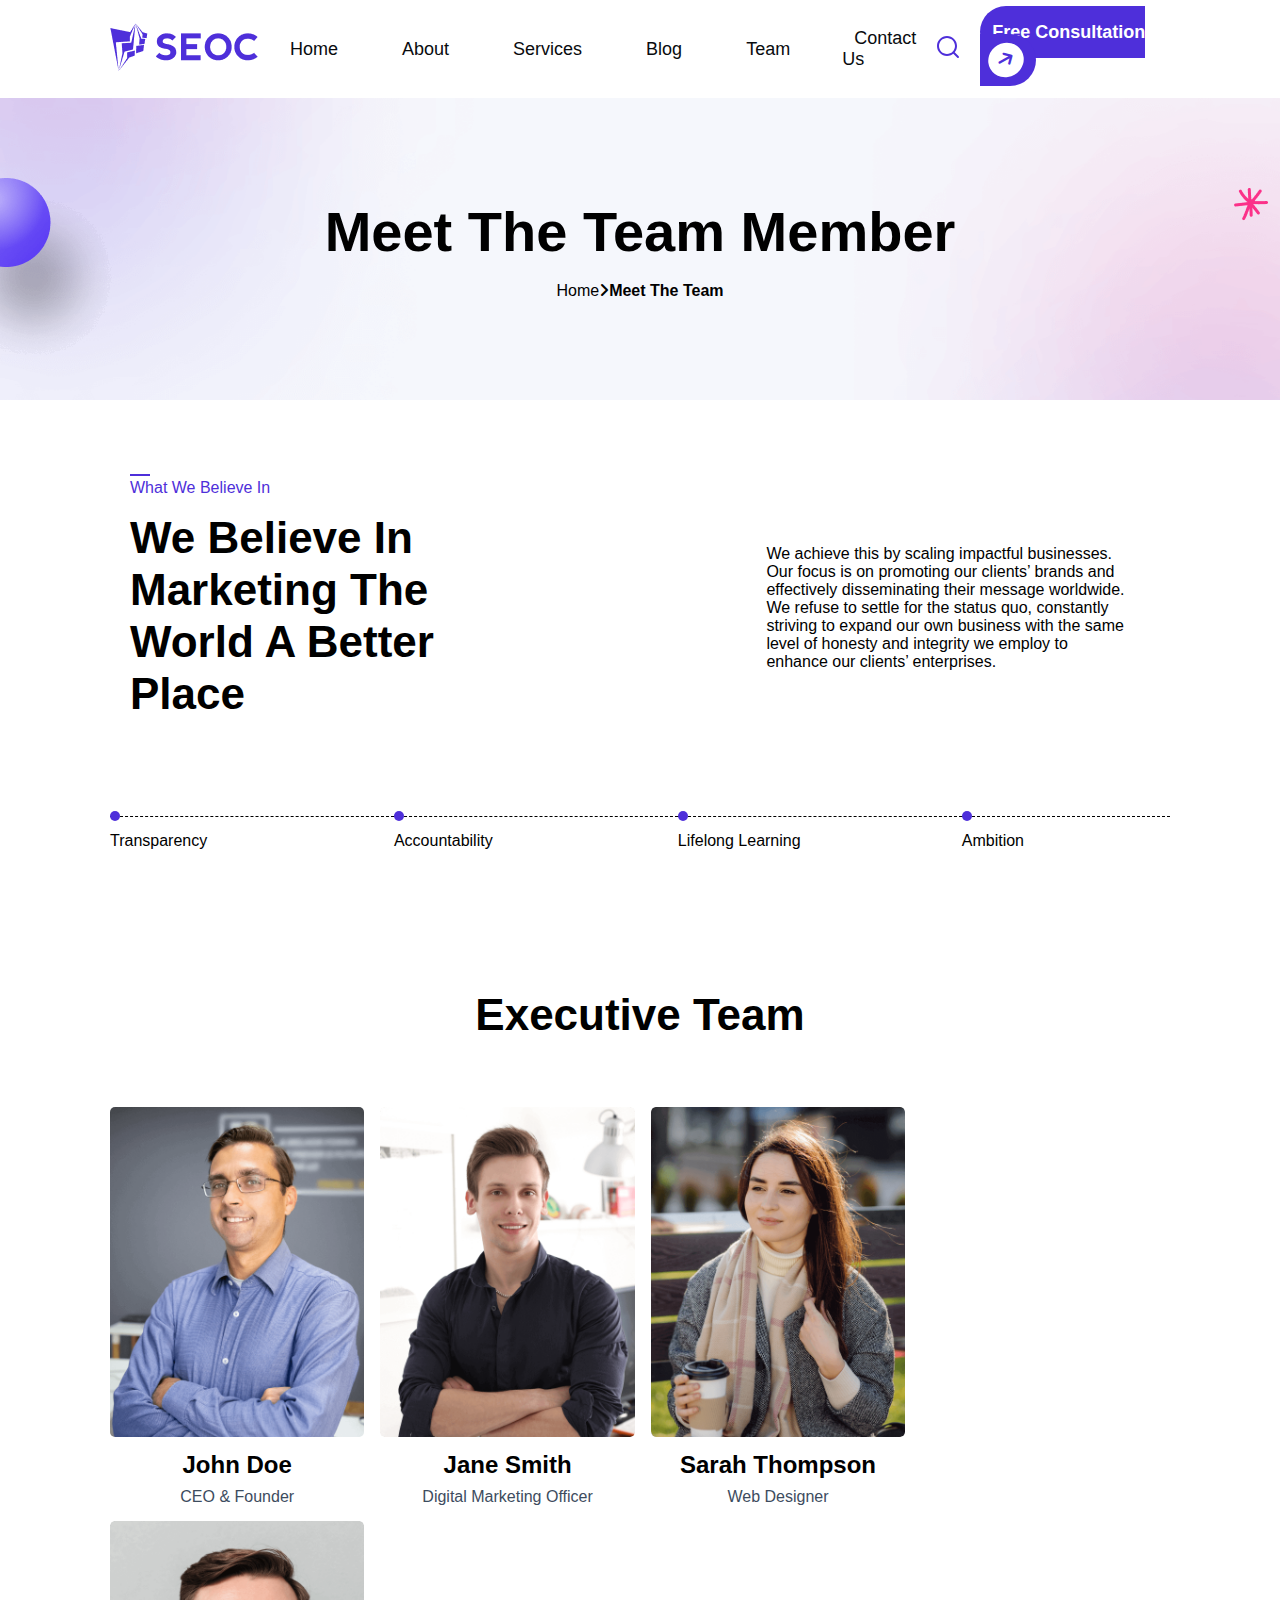
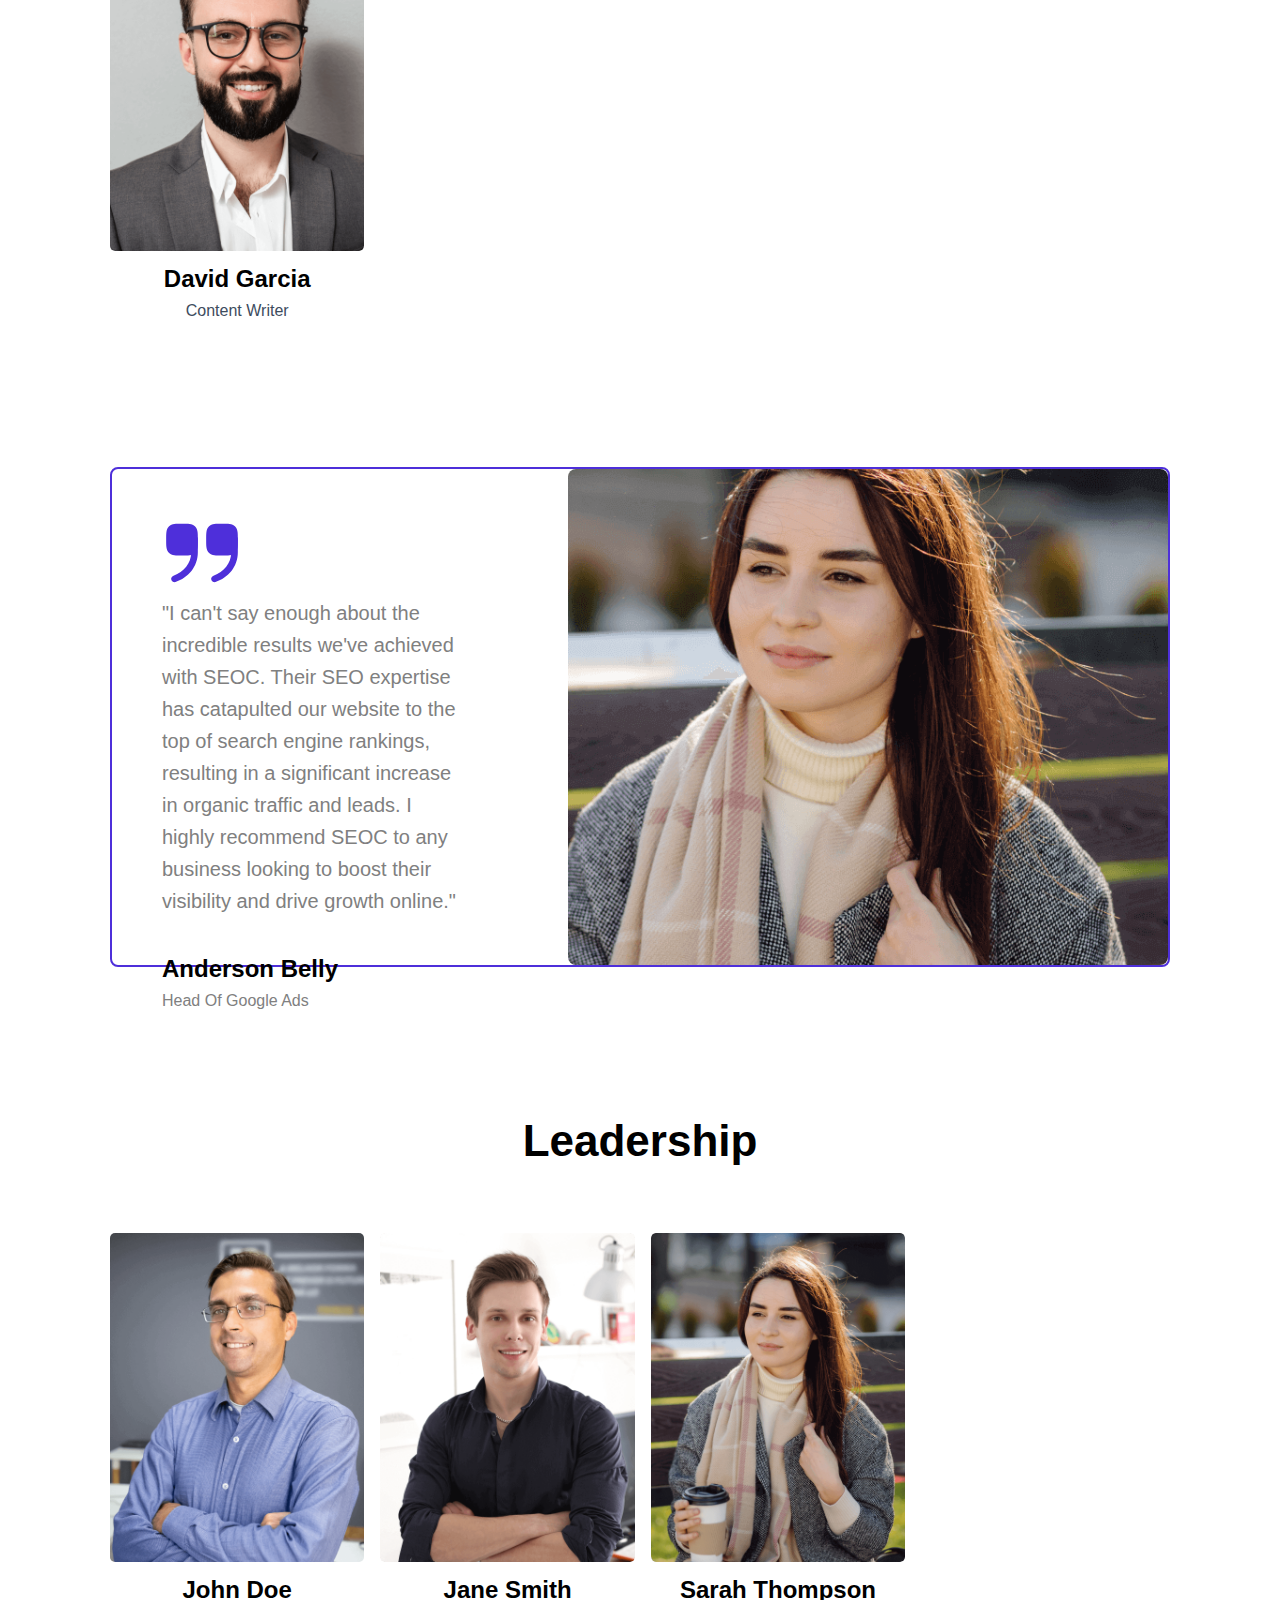
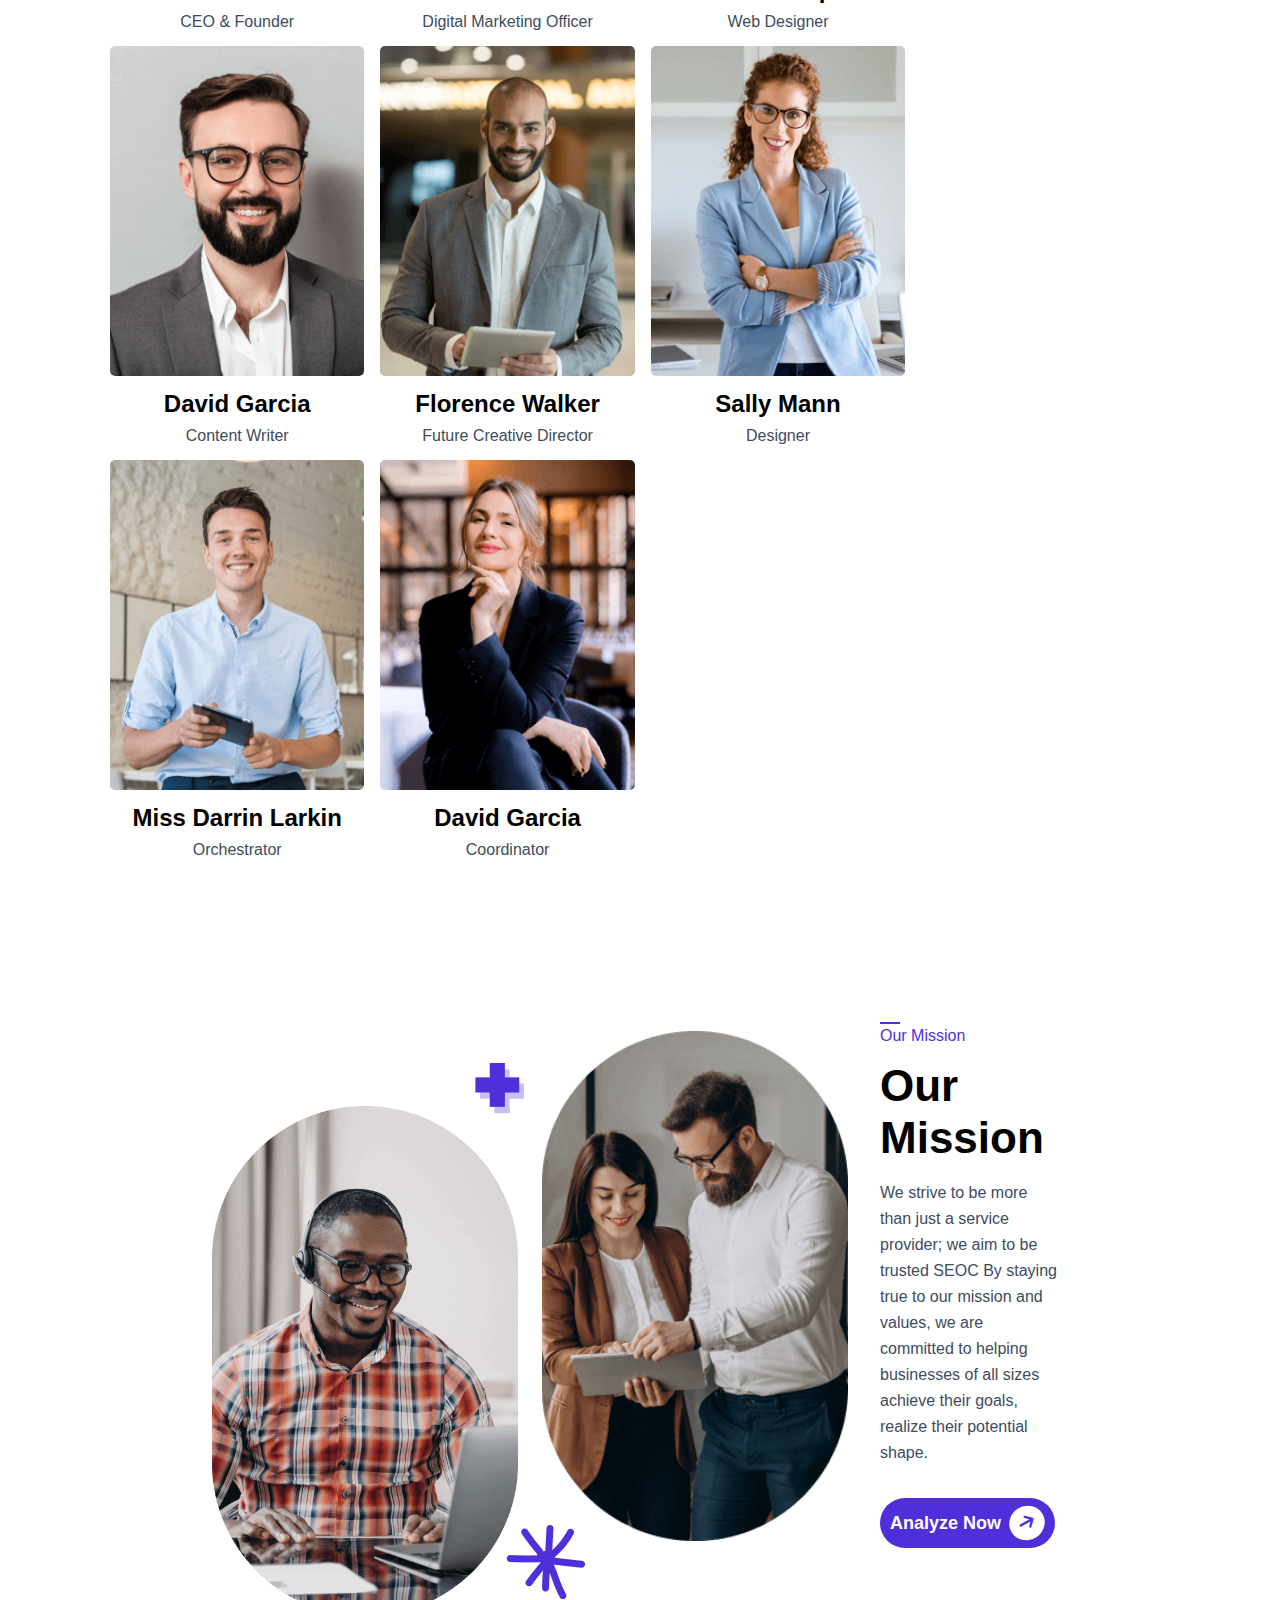
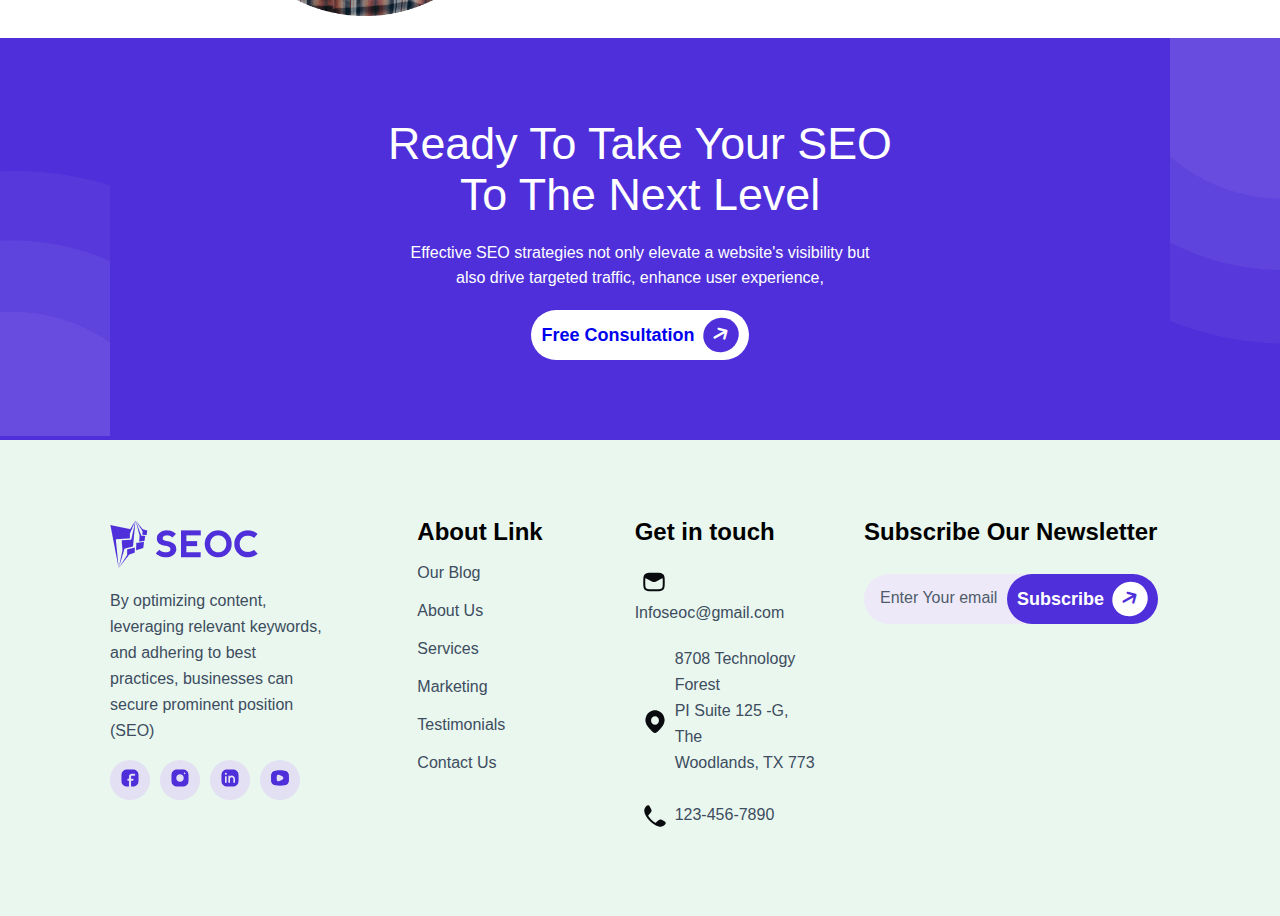
<file: html-css-Project ( seoc website)/team.html>
<!DOCTYPE html>
<html lang="en">
<head>
    <meta charset="UTF-8">
    <meta name="viewport" content="width=device-width, initial-scale=1.0">
    <title>Team</title>
     <link rel="stylesheet" href="https://cdnjs.cloudflare.com/ajax/libs/font-awesome/4.7.0/css/font-awesome.min.css">
    <link rel="stylesheet" href="https://cdnjs.cloudflare.com/ajax/libs/font-awesome/6.4.0/css/all.min.css">
    <link rel="stylesheet" href="assets/style.css">
</head>
<body>
    



   <nav>
        <a href="#"><img src="assets\images\logo1 (1).png" alt="logoimg" /></a>
        <ul>
            <li><a
                    href="file:///C:/Users/Admin/Downloads/Web%20Development%20(MERN%20Stack)%20TryCatch/html-css-Project%20(%20seoc%20website)/index.html#">Home</a>
            </li>
            <li><a
                    href="file:///C:/Users/Admin/Downloads/Web%20Development%20(MERN%20Stack)%20TryCatch/html-css-Project%20(%20seoc%20website)/about.html#">About</a>
            </li>
            <li><a
                    href="file:///C:/Users/Admin/Downloads/Web%20Development%20(MERN%20Stack)%20TryCatch/html-css-Project%20(%20seoc%20website)/service.html">Services</a>
            </li>
            <li><a href="file:///C:/Users/Admin/Downloads/Web%20Development%20(MERN%20Stack)%20TryCatch/html-css-Project%20(%20seoc%20website)/blog.html">Blog</a></li>
            <li><a href="file:///C:/Users/Admin/Downloads/Web%20Development%20(MERN%20Stack)%20TryCatch/html-css-Project%20(%20seoc%20website)/team.html">Team</a></li>
            <li><a href="file:///C:/Users/Admin/Downloads/Web%20Development%20(MERN%20Stack)%20TryCatch/html-css-Project%20(%20seoc%20website)/contact.html">Contact Us</a></li>
        </ul>

        <div class="btnarea">
            <div class="searchicon">
                <a href="#"><img src="assets\images\search-icons1.svg"></a>
            </div>

            <div class="navbutton">
                <a href="#">Free Consultation<i class="fa-solid fa-arrow-right"></i></a>
            </div>
        </div>

    </nav>


<!-- team hero section ----------------------------------- -->

    <div class="about_section">
        <div class="service_leftimg about_leftimg">
            <img src="assets\images\elements1.png" />

        </div>
        <div class="aboutstar1">
            <img src="assets\images\star2.png">
        </div>

        <div class="about_head">
            <h1>Meet The Team Member</h1>
            <a hred="#">Home<i class="fa-solid fa-angle-right"></i></i><span><strong>Meet The Team</strong></span></a>
        </div>

    </div>




    <!--We Believe In Marketing The World A Better Place -->


    <div class="believe_section">

        <div class="believe_subsection">
        <div class="believe_part1">
            <h5>What We Believe In</h5>
            <h2>We Believe In Marketing The World A Better Place</h2>
           
        </div>

        <div class="believe_part2">
            <p>We achieve this by scaling impactful businesses. Our focus is on promoting our clients’ brands and effectively disseminating their message worldwide. We refuse to settle for the status quo, constantly striving to expand our own business with the same level of honesty 
                and integrity we employ to enhance our clients’ enterprises.</p>
        </div>

       
       </div>
       <div class="banother_section">
        <div class="dot_section">
            <div class="dot"></div>
            <p>Transparency</p>
        </div>

        <div class="dot_section">
            <div class="dot"></div>
            <p>Accountability</p>
        </div>


        <div class="dot_section">
            <div class="dot"></div>
            <p>Lifelong Learning</p>
        </div>


        <div class="dot_section last_section">
            <div class="dot"></div>
            <p>Ambition</p>
        </div>
       </div>



      
    </div>


    <!-- Executive Team -->


    <div class="expertteam_section">

        <div class="expertteam_head">
           
            <h2>Executive Team</h2>
        </div>

        <div class="expertteam_subsection">
            <div class="card_section">
                <div class="card">
                    <div class="img_section">
                        <img src="assets/images/team-img1.png">
                    </div>

                    <div class="card_content">
                        <h5>John Doe</h5>
                        <p>CEO & Founder</p>
                    </div>

                    <div class="cardhover">
                        <div class="iconh">
                            <a href=""><img src="assets/images/facebook.svg"></a>
                            <a href=""><img src="assets/images/instagram.svg"></a>
                            <a href=""><img src="assets/images/linkedin.svg"></a>
                            <a href=""><img src="assets/images/youtube.svg"></a>
                        </div>
                    </div>
                </div>

                <div class="card">
                    <div class="img_section">
                        <img src="assets/images/team-img2.png">
                    </div>

                    <div class="card_content">
                        <h5>Jane Smith</h5>
                        <p>Digital Marketing Officer</p>
                    </div>

                    <div class="cardhover">
                        <div class="iconh">
                            <a href=""><img src="assets/images/facebook.svg"></a>
                            <a href=""><img src="assets/images/instagram.svg"></a>
                            <a href=""><img src="assets/images/linkedin.svg"></a>
                            <a href=""><img src="assets/images/youtube.svg"></a>
                        </div>
                    </div>
                </div>

                <div class="card">
                    <div class="img_section">
                        <img src="assets/images/team-img3.png">
                    </div>

                    <div class="card_content">
                        <h5>Sarah Thompson</h5>
                        <p>Web Designer</p>
                    </div>

                    <div class="cardhover">
                        <div class="iconh">
                            <a href=""><img src="assets/images/facebook.svg"></a>
                            <a href=""><img src="assets/images/instagram.svg"></a>
                            <a href=""><img src="assets/images/linkedin.svg"></a>
                            <a href=""><img src="assets/images/youtube.svg"></a>
                        </div>
                    </div>
                </div>


                <div class="card">
                    <div class="img_section">
                        <img src="assets/images/team-img4.png">
                    </div>

                    <div class="card_content">
                        <h5>David Garcia</h5>
                        <p>Content Writer</p>
                    </div>

                    <div class="cardhover">
                        <div class="iconh">
                            <a href=""><img src="assets/images/facebook.svg"></a>
                            <a href=""><img src="assets/images/instagram.svg"></a>
                            <a href=""><img src="assets/images/linkedin.svg"></a>
                            <a href=""><img src="assets/images/youtube.svg"></a>
                        </div>
                    </div>
                </div>
            </div>
        </div>


    </div>




    <!-- What Our Client Say On Google Reviews -->


    <div class="testimonial_section">

        <div class="testimonial_subsection">
            <div class="testimonial_leftside">
                <div class="left_test">
                   <img src="assets/images/quito3.svg" alt="">
                   <p>"I can't say enough about the incredible results we've achieved with SEOC. Their SEO expertise has catapulted our website to the top of search engine rankings, resulting in a significant increase in organic traffic and leads. I highly recommend SEOC to any business looking to boost their visibility and drive growth online."</p>
                    <div class="leftlastcontent">
                         <h4>Anderson Belly</h4>
                         <p>Head Of Google Ads</p>
                    </div>
                </div>
                
              
            </div>
            <div class="testimonial_rightside">
                <img src="assets\images\testimonial-img1.png">
            </div>


        </div>
    </div>





    
    <!-- Leadership -->


    <div class="expertteam_section">

        <div class="expertteam_head ">
           
            <h2>Leadership</h2>
        </div>

        <div class="expertteam_subsection">
            <div class="card_section">
                <div class="card">
                    <div class="img_section">
                        <img src="assets/images/team-img1.png">
                    </div>

                    <div class="card_content">
                        <h5>John Doe</h5>
                        <p>CEO & Founder</p>
                    </div>

                    <div class="cardhover">
                        <div class="iconh">
                            <a href=""><img src="assets/images/facebook.svg"></a>
                            <a href=""><img src="assets/images/instagram.svg"></a>
                            <a href=""><img src="assets/images/linkedin.svg"></a>
                            <a href=""><img src="assets/images/youtube.svg"></a>
                        </div>
                    </div>
                </div>

                <div class="card">
                    <div class="img_section">
                        <img src="assets/images/team-img2.png">
                    </div>

                    <div class="card_content">
                        <h5>Jane Smith</h5>
                        <p>Digital Marketing Officer</p>
                    </div>

                    <div class="cardhover">
                        <div class="iconh">
                            <a href=""><img src="assets/images/facebook.svg"></a>
                            <a href=""><img src="assets/images/instagram.svg"></a>
                            <a href=""><img src="assets/images/linkedin.svg"></a>
                            <a href=""><img src="assets/images/youtube.svg"></a>
                        </div>
                    </div>
                </div>

                <div class="card">
                    <div class="img_section">
                        <img src="assets/images/team-img3.png">
                    </div>

                    <div class="card_content">
                        <h5>Sarah Thompson</h5>
                        <p>Web Designer</p>
                    </div>

                    <div class="cardhover">
                        <div class="iconh">
                            <a href=""><img src="assets/images/facebook.svg"></a>
                            <a href=""><img src="assets/images/instagram.svg"></a>
                            <a href=""><img src="assets/images/linkedin.svg"></a>
                            <a href=""><img src="assets/images/youtube.svg"></a>
                        </div>
                    </div>
                </div>


                <div class="card">
                    <div class="img_section">
                        <img src="assets/images/team-img4.png">
                    </div>

                    <div class="card_content">
                        <h5>David Garcia</h5>
                        <p>Content Writer</p>
                    </div>

                    <div class="cardhover">
                        <div class="iconh">
                            <a href=""><img src="assets/images/facebook.svg"></a>
                            <a href=""><img src="assets/images/instagram.svg"></a>
                            <a href=""><img src="assets/images/linkedin.svg"></a>
                            <a href=""><img src="assets/images/youtube.svg"></a>
                        </div>
                    </div>
                </div>

                 <div class="card">
                    <div class="img_section">
                        <img src="assets/images/team-img9.png">
                    </div>

                    <div class="card_content">
                        <h5>Florence Walker</h5>
                        <p>Future Creative Director</p>
                    </div>

                    <div class="cardhover">
                        <div class="iconh">
                            <a href=""><img src="assets/images/facebook.svg"></a>
                            <a href=""><img src="assets/images/instagram.svg"></a>
                            <a href=""><img src="assets/images/linkedin.svg"></a>
                            <a href=""><img src="assets/images/youtube.svg"></a>
                        </div>
                    </div>
                </div>


                 <div class="card">
                    <div class="img_section">
                        <img src="assets/images/team-img10.png">
                    </div>

                    <div class="card_content">
                        <h5>Sally Mann</h5>
                        <p>Designer</p>
                    </div>

                    <div class="cardhover">
                        <div class="iconh">
                            <a href=""><img src="assets/images/facebook.svg"></a>
                            <a href=""><img src="assets/images/instagram.svg"></a>
                            <a href=""><img src="assets/images/linkedin.svg"></a>
                            <a href=""><img src="assets/images/youtube.svg"></a>
                        </div>
                    </div>
                </div>


                 <div class="card">
                    <div class="img_section">
                        <img src="assets/images/team-img11.png">
                    </div>

                    <div class="card_content">
                        <h5>Miss Darrin Larkin</h5>
                        <p>Orchestrator</p>
                    </div>

                    <div class="cardhover">
                        <div class="iconh">
                            <a href=""><img src="assets/images/facebook.svg"></a>
                            <a href=""><img src="assets/images/instagram.svg"></a>
                            <a href=""><img src="assets/images/linkedin.svg"></a>
                            <a href=""><img src="assets/images/youtube.svg"></a>
                        </div>
                    </div>
                </div>


                 <div class="card">
                    <div class="img_section">
                        <img src="assets/images/team-img12.png">
                    </div>

                    <div class="card_content">
                        <h5>David Garcia</h5>
                        <p>Coordinator</p>
                    </div>

                    <div class="cardhover">
                        <div class="iconh">
                            <a href=""><img src="assets/images/facebook.svg"></a>
                            <a href=""><img src="assets/images/instagram.svg"></a>
                            <a href=""><img src="assets/images/linkedin.svg"></a>
                            <a href=""><img src="assets/images/youtube.svg"></a>
                        </div>
                    </div>
                </div>
            </div>
        </div>


    </div>


    
    <!-- Our Mission-->


    <div class="mission_section">
        <div class="mission_part1">
            <h5>Our Mission</h5>
            <h2>Our Mission</h2>
            <p>We strive to be more than just a service provider; we aim to be trusted SEOC By staying true to our mission and values, we are committed to helping businesses of all sizes achieve their goals, realize their potential shape.</p>
            <button class="mission_btn1"><a href="#">Analyze Now<i class="fa-solid fa-arrow-right"></i></a></button>
        </div>

        <div class="mission_part2">

            <img src="assets/images/elements14.png">

            <div class="mission_image">
                <img src="assets/images/service-img5.png" alt="">
            </div>
        </div>

        <div class="mission_part3">
            <img src="assets/images/elements15.png">

            <div class="mission_image">
                <img src="assets/images/about-img6.png" alt="">
            </div>


        </div>
    </div>




    
    <!-- Ready To Take Your SEO To The Next Level -->


    <div class="ready_section">
        <div class="img1">
            <img src="assets\images\cta-bg1.png">
        </div>
        <div class="img2">
            <img src="assets\images\cta-bg2.png">
        </div>
        <div class="ready_head">
            <h1>Ready To Take Your SEO To The Next Level</h1>


            <p>Effective SEO strategies not only elevate a website's visibility but also drive
                targeted traffic, enhance user experience,</p>

            <button class="ready_btn1"><a href="#">Free Consultation<i class="fa-solid fa-arrow-right"></i></a></button>



        </div>
    </div>


















































    <!-- footer ----------- -->

    <footer>
        <div class="part part1">
            <img src="assets/images/logo1 (1).png" alt="">
            <p>By optimizing content, leveraging relevant keywords,
                and adhering to best practices,
                businesses can secure prominent position (SEO)</p>
            <div class="social_icons">
                <ul>
                    <li><a href="#"><img src="assets\images\facebook.svg"></a></li>
                    <li><a href="#"><img src="assets\images\instagram.svg"></a></li>
                    <li><a href="#"><img src="assets\images\linkedin.svg"></a></li>
                    <li><a href="#"><img src="assets\images\youtube.svg"></a></li>



                </ul>
            </div>
        </div>

        <div class="part part2">
            <h3>About Link</h3>
            <ul>
                <li><a href="#">Our Blog</a></li>
                <li><a href="#">About Us</a></li>
                <li><a href="#">Services</a></li>
                <li><a href="#">Marketing</a></li>
                <li><a href="#">Testimonials</a></li>
                <li><a href="#">Contact Us</a></li>

            </ul>
        </div>

        <div class="part part3">
            <h3>Get in touch</h3>

            <div class="part3_icons">
                <a href="#"><img src="assets\images\email.svg">Infoseoc@gmail.com</a>

                <div class="address">
                    <a href="#"><img src="assets\images\location.svg"></a>
                    <p>8708 Technology Forest<br>
                        PI Suite 125 -G, The<br>
                        Woodlands, TX 773</p>
                </div>
                <a href="#"><img src="assets\images\phone.svg">123-456-7890</a>
            </div>


        </div>

        <div class="part part4">
            <h3>Subscribe Our Newsletter</h3>

            <div class="inputbtn">
                <input type="text" placeholder="Enter Your email">
                <button class="ready_btn1"><a href="#">Subscribe<i class="fa-solid fa-arrow-right"></i></a></button>


            </div>

        </div>
    </footer>





    </body>
</html>
</file>
<file: assets/style.css>
* {
    margin: 0;
    padding: 0;
    box-sizing: border-box;
}

* {
    text-decoration: none;
    list-style: none;
    font-family: 'Figtree', sans-serif;
}



nav {
    padding: 18px 110px;
    display: flex;
    justify-content: space-between;
    align-items: center;
    background-color: white;
    position: sticky;
    top: 0;
    z-index: 1000;
    /* border-bottom: 1px solid; */
}



nav ul {
    display: flex;
    align-items: center;
}

nav ul li {
    padding: 10px 20px;
}

nav ul li a {
    padding: 0 12px;
    color: #090B0E;
    font-size: 18px;
    font-weight: 400;
    font-family: 'Figtree', sans-serif;
    font-size: 18px;
    font-weight: 400;
}

nav ul li a:hover {
    color: #0a18a1;
}


nav .btnarea {
    display: flex;
    justify-content: center;
    align-items: center;


}

.searchicon {
    background-color: white;
    margin-right: 20px;
}

nav .btnarea .navbutton {
    transition: all 0.5s;
}

nav .btnarea .navbutton a {
    color: white;
    background-color: #4E2FDA;
    padding: 16px 12px;
    border-radius: 30px;
    font-size: 18px;
    font-weight: 600;
}

nav .btnarea .navbutton i {
    background-color: white;
    color: #4E2FDA;
    padding: 8px 10px;
    margin-left: 8px;
    border-radius: 50%;
    transition: all 0.5s;
    transform: rotate(-30deg);
}

nav .btnarea .navbutton:hover i {
    transform: rotate(0deg);
}

nav .btnarea .navbutton:hover {
    transform: translateY(-10px);

}

nav .btnarea .navbutton a:hover {
    background-color: #0d6efd;
}




/* Hero Section ------------------------------------------------------------------------------------------ */



.hero_section {
    /* width: 100%; */
    background-image: url("images/header-bg1.png");
    background-repeat: no-repeat;
    background-size: cover;
    background-position: center;

}

.hero_section .hero_leftimg {
    position: relative;
    z-index: 1;
}


.hero_section .hero_leftimg img {
    position: absolute;
    top: 66px;
    left: 0;
    animation-name: heroball;
    animation-duration: 2s;
    animation-iteration-count: infinite;
    animation-direction: alternate;

}



@keyframes heroball {
    from {
        transform: translateY(0px);
    }

    to {
        transform: translateY(20px);
    }
}

.container_left_right {
    display: flex;
    flex-wrap: wrap;
    padding: 18px 110px;

}

.container_left_right .left_side {
    width: 50%;
    margin-top: 12%;

}

.left_side .left_simage {
    display: flex;
    gap: 10px;
    width: 43%;
    padding: 8px 10px;
    border-radius: 8px;
    position: relative;
    z-index: 1;

}

.left_side .left_simage::after {
    content: "";
    width: 100%;
    height: 100%;
    position: absolute;
    top: 0;
    left: 0;
    background-color: #4E2FDA;
    border-radius: 8px;
    opacity: 10%;

}


.left_side .left_simage img {
    width: 15px;
    /* background-color: white; */

}

.left_side .left_simage h3 {
    font-size: 16px;
    font-weight: 500;
    color: #4E2FDA;
}

.left_side .left_content {
    display: flex;
    flex-direction: column;
    gap: 20px;
}

.left_side .left_content .left_side_h1 {
    font-size: 1.8rem;
}

.left_side .left_content .left_side_p {
    line-height: 25px;
    letter-spacing: 0.2px;
}

.left_side .left_content .hero_button .herobtn1 {
    border: none;
    background-color: #4E2FDA;
    padding: 8px 10px;
    border-radius: 30px;
    font-size: 18px;
    font-weight: 600;
    transition: all 0.5s;

}




.left_side .left_content .hero_button .herobtn1 a {
    color: white;
}


.left_side .left_content .hero_button .herobtn1 i {
    background-color: white;
    color: #4E2FDA;
    padding: 8px 10px;
    margin-left: 8px;
    border-radius: 50%;
    transform: rotate(-30deg);
    transition: all 0.5s;
}

.left_side .left_content .hero_button .herobtn1:hover {
    background-color: #6245e7;
    transform: translateY(-5px);
}

.left_side .left_content .hero_button .herobtn1:hover i {
    transform: rotate(0deg);
}


.left_side .left_content .hero_button .herobtn2 i {
    background-color: #4E2FDA;
    color: white;
    padding: 8px 10px;
    margin-left: 8px;
    border-radius: 50%;
    transform: rotate(-30deg);
    transition: all 0.5s;

}


.left_side .left_content .hero_button .herobtn2:hover i {
    transform: rotate(0deg);
    background-color: white;
    color: #4E2FDA;
}



.left_side .left_content .hero_button .herobtn2 {
    border: 1px solid #4E2FDA;
    background-color: transparent;
    padding: 8px 10px;
    margin-left: 20px;
    border-radius: 30px;
    font-size: 18px;
    font-weight: 600;
    transition: all 0.5s;
}

.left_side .left_content .hero_button .herobtn2:hover {
    background-color: #6245e7;
    transform: translateY(-5px);
}


.left_side .left_content .hero_button .herobtn2:hover a {
    color: white;
}

.left_side .left_content .hero_button .herobtn2 a {
    color: #4E2FDA;
}

.container_left_right .right_side {
    position: relative;
    z-index: 1;
}

.container_left_right .right_side .right_lady img {
    height: 672.01px;
    width: 486.95px;
    object-fit: cover;


}

.container_left_right .right_side .right_lady {
    position: relative;
    z-index: 1;
    left: 60px;
}

.container_left_right .right_side .right_backimg {
    position: absolute;
    top: 0;
    z-index: -1;
}


.container_left_right .right_side .right_radioimg {
    position: absolute;
    top: 0px;
    animation-name: heroball;
    animation-duration: 2s;
    animation-iteration-count: infinite;
    animation-direction: alternate;

}


.container_left_right .right_side .right_bulbimg {
    position: absolute;
    top: 45%;
    right: -210px;
    animation-name: heroball;
    animation-duration: 2s;
    animation-iteration-count: infinite;
    animation-direction: alternate;
}

.container_left_right .right_side .right_arrow1 {
    position: absolute;
    top: 0;
    right: -40px;
}


.container_left_right .right_side .right_arrow2 {
    position: absolute;
    bottom: 142px;
    left: -40px;
}

.container_left_right .right_side .right_template1 {
    position: absolute;
    bottom: 3px;
    left: -180px;
    animation-name: template;
    animation-duration: 2s;
    animation-iteration-count: infinite;
    animation-direction: alternate;
}


@keyframes template {
    from {
        transform: translateX(0);
    }

    to {
        transform: translateX(50px);
    }
}


.container_left_right .right_side .right_template2 {
    position: absolute;
    top: -34px;
    right: -210px;
    animation-name: template;
    animation-duration: 2s;
    animation-iteration-count: infinite;
    animation-direction: alternate;

}


/* top trusted companies ---------------------------------------------------------------------------------- */


.trusted_section .trusted_subsection {
    padding: 68px 110px;
    background-color: #edeafb;
    display: flex;
    justify-content: space-between;
    align-items: center;
}

.trusted_section .trusted_subsection .trusted_head {
    width: 150px;
}

.trusted_section .trusted_subsection .trusted_head h4 {
    font-size: 20px;
    font-weight: 600;
    line-height: 30px;

}


/* Comprehensive SEO & Digital Marketing Solutions ------------------------------------------------------------*/

.comprehensive_section {
    padding-top: 50px;
    background-image: url("images/pages-bg1.png");
    background-repeat: no-repeat;
    background-position: center;
    background-size: cover;
}

.comprehensive_section .comprehensive_subsection {
    padding: 18px 110px;
    display: flex;


}


.comprehensive_subsection .left_side {
    width: 30%;
    /* background-color: orange; */
    position: relative;
    z-index: 1;
    transition: all 0.5s;


}

/* ye kerna he ----------------------------------------------------- */


.comprehensive_subsection .left_side::before {
    content: "";
    width: 85%;
    height: 64%;
    background-color: rgba(255, 255, 255, 0.3);
    /* white cast */
    position: absolute;
    top: 90px;
    left: 35px;
    transform: rotate(0deg) scaleX(1);
    opacity: 0.5;
    /* transform:scale(1); */
    transition: all 0.2s;
}

.comprehensive_subsection .left_side:hover::before {
    opacity: 0;
    transform: rotate(0deg) scale(1.5);

}



.comprehensive_subsection .left_side .cleft_img {
    width: 400px;
    height: 600px;
}

.comprehensive_subsection .left_side .big_star {
    position: absolute;
    bottom: 65px;
    left: 0px;
    z-index: -1;
    animation-name: bigstarroll;
    animation-duration: 20s;
    animation-iteration-count: infinite;
    animation-direction: alternate;

}


@keyframes bigstarroll {
    from {
        transform: rotate(0deg);
    }

    to {
        transform: rotate(360deg);
    }

}


.comprehensive_subsection .right_side {
    /* width: 30%; */
    position: relative;
    z-index: 1;
}




.comprehensive_subsection .right_side::before {
    content: "";
    width: 68%;
    height: 64%;
    background-color: rgba(255, 255, 255, 0.3);
    /* white cast */
    position: absolute;
    top: 200px;
    left: 50px;
    transform: rotate(0deg) scaleX(1);
    opacity: 0.5;
    /* transform:scale(1); */
    transition: all 0.2s;
}

.comprehensive_subsection .right_side:hover::before {
    opacity: 0;
    transform: rotate(0deg) scale(1.5);

}





.comprehensive_subsection .right_side .cleft_image {
    width: 300px;
    height: 500px;
    margin-top: 55%;

}


.comprehensive_subsection .right_side .jupiter_image {
    position: absolute;
    top: 58px;
    right: -42px;
    z-index: -1;
    animation-name: bigstarroll;
    animation-duration: 20s;
    animation-iteration-count: infinite;
    animation-direction: alternate;

}

.comprehensive_subsection .middle_side {
    /* width: 30%; */
    margin-top: 15%;
    padding: 0 80px;
    position: relative;
    z-index: 1;
}


.comprehensive_subsection .middle_img .headingimg {
    position: absolute;
    top: -166px;
    left: 85px;
    animation-name: bigstarroll;
    animation-duration: 20s;
    animation-iteration-count: infinite;
    animation-direction: alternate;

}

.comprehensive_subsection .middle_side .middle_head h1 {
    font-size: 2.8rem;
    font-weight: 600;
    margin-top: 30px;
    margin-bottom: 20px;

}

.comprehensive_subsection .middle_side .middle_p {
    padding: 0 10px;
}

.comprehensive_subsection .middle_side .middle_p p {
    line-height: 25px;
    color: gray;
}


.comprehensive_subsection .middle_img .arrow {
    position: absolute;
    top: -108px;
    left: 146px;
}

.comprehensive_subsection .middle_button .middle_btn1 {
    /* border:1px solid ; */
    margin-top: 30px;
    background-color: #4E2FDA;
    color: white;
    padding: 8px 10px;
    border-radius: 30px;
    font-size: 18px;
    font-weight: 600;
    transition: all 0.5s;
    border: none;
}

.comprehensive_subsection .middle_button .middle_btn1 a {
    color: white;
}

.comprehensive_subsection .middle_button .middle_btn1 i {
    background-color: white;
    color: #4E2FDA;
    padding: 8px 10px;
    margin-left: 8px;
    border-radius: 50%;
    transition: all 0.5s;
    transform: rotate(-30deg);
}

.comprehensive_subsection .middle_button .middle_btn1:hover i {
    transform: rotate(0deg);
    background-color: white;
    color: #4E2FDA;
}



.comprehensive_subsection .middle_button .middle_btn1:hover {
    background-color: #6245e7;
    transform: translateY(-5px);
}




/* Popular Digital Marketing Services To Build Your Business  */


.populardigital_section {
    padding: 18px 110px;
    background-image: url("images/pages-bg1.png");
    background-repeat: no-repeat;
    background-position: center;
    background-size: cover;
}





.populardigital_section .populardigital_content {
    position: relative;
    z-index: 1;
    display: flex;
    flex-direction: column;
    justify-content: center;
    align-items: center;
    gap: 20px;
    margin-bottom: 50px;
    margin-top: 100px;

}

.populardigital_section .populardigital_content .popular_h1 {
    width: 55%;
    text-align: center;
}

.populardigital_section .populardigital_content .popular_h1 h1 {
    font-size: 2.8rem;
    font-weight: 500;
}


.populardigital_section .populardigital_content .popular_p {
    width: 45%;
    text-align: center;

}

.populardigital_section .populardigital_content .popular_p p {
    font-size: 16px;
    line-height: 25px;
}



.populardigital_section .populardigital_content .popular_h1 .sstar1 {
    position: absolute;
    top: 0;
    right: 0px;
    animation-name: bigstarroll;
    animation-duration: 20s;
    animation-iteration-count: infinite;
    animation-direction: alternate;
}

.populardigital_section .populardigital_content .popular_p .sstar2 {
    position: absolute;
    bottom: 0;
    left: 0px;
    animation-name: bigstarroll;
    animation-duration: 20s;
    animation-iteration-count: infinite;
    animation-direction: alternate;
}


.populardigital_subsection .popular_cardsection {
    display: flex;


}

.populardigital_subsection .popular_cardsection .popular_card {
    width: 25%;
    padding: 50px 20px;
    display: flex;
    flex-direction: column;
    justify-content: center;
    align-items: center;
    gap: 20px;
}

.populardigital_subsection .popular_cardsection .popular_card img {
    transition: all 0.4s;
}


.populardigital_subsection .popular_cardsection .popular_card:hover img {
    transform: rotateY(180deg);
}

.populardigital_subsection .popular_cardsection .popular_card .card_img .space66 {
    height: 30px;
}

.populardigital_subsection .popular_cardsection .popular_card h4 {
    font-size: 20px;
    font-weight: 600;
    line-height: 30px;
    text-align: center;
}

.populardigital_subsection .popular_cardsection .pcard1 {
    background-color: #febfda;
}

.populardigital_subsection .popular_cardsection .pcard2 {
    background-color: #cac6fd;
}


.populardigital_subsection .popular_cardsection .pcard3 {
    background-color: #ffe8a4;
}


.populardigital_subsection .popular_cardsection .pcard4 {
    background-color: #d4ffd6;
}

.populardigital_subsection .popular_cardsection .card_para p {
    text-align: center;
    font-size: 16px;
    line-height: 24px;
}


.populardigital_subsection .popular_cardsection .card_para .space40 {
    height: 40px;
}




/* Tailored Solutions, Proven Results, And Exceptional Service */


.tailored_section {
    padding: 18px 110px;
    background-image: url("images/pages-bg1.png");
    background-repeat: no-repeat;
    background-position: center;
    background-size: cover;



}

.tailored_section .tailored_subsection {
    margin-top: 50px;
    display: flex;
}



.tailored_section .tailored_head {
    display: flex;
    flex-direction: column;
    justify-content: center;
    align-items: center;
    gap: 20px;
    position: relative;
    z-index: 1;
    margin-top: 50px;
}


.tailored_section .tailored_head h1 {
    font-size: 2.8rem;
    font-weight: 500;
    width: 55%;
    text-align: center;
}

.tailored_section .tailored_head p {
    width: 50%;
    text-align: center;
    font-size: 16px;
    line-height: 25px;
}


.tailored_section .tailored_star1 {
    position: absolute;
    bottom: 0;
    left: 0;
    animation-name: bigstarroll;
    animation-duration: 20s;
    animation-iteration-count: infinite;
    animation-direction: alternate;

}

.tailored_section .tailored_star2 {
    position: absolute;
    top: 0;
    right: 0;
    animation-name: bigstarroll;
    animation-duration: 20s;
    animation-iteration-count: infinite;
    animation-direction: alternate;

}


.tailored_section .tailored_subsection .left_tailoredside .img_section {
    width: 50%;
    position: relative;
    z-index: 1;
}

.tailored_section .tailored_subsection .left_tailoredside .img_section img {
    width: 720px;
    height: 556px;
}






.tailored_subsection .left_tailoredside .img_section i {
    padding: 24px 26px;
    font-size: 30px;
    background-color: #4E2FDA;
    border-radius: 50%;
    color: white;
    position: absolute;
    top: 26px;
    right: -338px;
    transform: rotate(-40deg);
    transition: all 0.5s;

}

.tailored_subsection .left_tailoredside .img_section:hover i {
    transform: rotateY(180deg);
}

.left_tailoredside {
    /* width:100%; */
    position: relative;
    z-index: 1;

}

.left_tailoredside .left_tailoredcontent {
    width: 100%;
    padding: 24px;
    position: absolute;
    bottom: 20px;
    z-index: 1;

}


.left_tailoredside .left_tailoredcontent h4 {
    font-size: 16px;
    line-height: 16px;
    font-weight: 700;
    color: white;
    margin-bottom: 16px;
}

.left_tailoredside .left_tailoredcontent h2 {
    font-size: 32px;
    line-height: 40px;
    font-weight: 600;
    color: white;
    margin-bottom: 16px;
}

.left_tailoredside .left_tailoredcontent p {
    font-size: 16px;
    line-height: 26px;
    font-weight: 400;
    color: #b2bbc6;
    margin-bottom: 16px;
}

.left_tailoredside .left_tailoredcontent .tailored_btn1 {
    background-color: #4E2FDA;

    padding: 8px 10px;
    border-radius: 30px;
    font-size: 18px;
    font-weight: 600;
    transition: all 0.5s;
    border: none;
}

.left_tailoredside .left_tailoredcontent .tailored_btn1:hover {
    background-color: #6245e7;
    transform: translateY(-5px);
}

.left_tailoredside .left_tailoredcontent .tailored_btn1 a {
    color: white;
    font-size: 18px;
    line-height: 18px;
    font-weight: 700;
}


.left_tailoredside .left_tailoredcontent .tailored_btn1 i {
    background-color: white;
    color: #4E2FDA;
    padding: 8px 10px;
    margin-left: 8px;
    border-radius: 50%;
    transition: all 0.5s;
    transform: rotate(-30deg);
}

.left_tailoredside .left_tailoredcontent .tailored_btn1:hover i {
    transform: rotate(0deg);
    background-color: white;
    color: #4E2FDA;
}


.right_tailoredside .tailored_card1 {
    background-color: #c8bff4;
    padding: 24px;
    margin-left: 50px;
    margin-bottom: 20px;
    border-radius: 8px;
    width: 525px;
    position: relative;
    z-index: 1;
    transition: all 0.5s;
}

.right_tailoredside .tailored_card1:hover {
    transform: translateY(-5px);
}

.right_tailoredside .tailored_card1 i {
    padding: 14px 15px;
    background-color: #4E2FDA;
    border-radius: 50%;
    color: white;
    position: absolute;
    top: 20px;
    right: 20px;
    transform: rotate(-40deg);
    transition: all 0.5s;


}

.right_tailoredside .tailored_card1:hover i {
    transform: rotateY(180deg);
}

.right_tailoredside .tailored_card1 h4 {
    font-size: 16px;
    font-weight: 700;
    line-height: 16px;
    margin-top: 35px;

}

.right_tailoredside .tailored_card1 h2 {
    font-size: 20px;
    line-height: 26px;
    font-weight: 700;
    margin-top: 16px;
}

.right_tailoredside .tailored_card1 p {
    font-size: 16px;
    line-height: 26px;
    font-weight: 400;
    margin-top: 16px;
}



.right_tailoredside .rtcard2 {
    background-color: #febfda;
}

.right_tailoredside .rtcard2 i {
    background-color: #fb3189;
}



/*  Benefits of SEO & Digital Marketing  */

.benefits_section {
    padding: 18px 110px;
    background-image: url("images/pages-bg1.png");
    background-repeat: no-repeat;
    background-position: center;
    background-size: cover;
}


.benefits_section .benefits_head {
    margin-top: 50px;
    display: flex;
    flex-direction: column;
    justify-content: center;
    align-items: center;
    gap: 20px;
    position: relative;
    z-index: 1;
}

.benefits_section .benefits_head .benefits_star1 {
    position: absolute;
    bottom: 0;
    left: 0;
    animation-name: bigstarroll;
    animation-duration: 20s;
    animation-iteration-count: infinite;
    animation-direction: alternate;
}

.benefits_section .benefits_head .benefits_star2 {
    position: absolute;
    top: 0;
    right: 0;
    animation-name: bigstarroll;
    animation-duration: 20s;
    animation-iteration-count: infinite;
    animation-direction: alternate;

}

.benefits_section .benefits_head h1 {
    font-size: 2.8rem;
    font-weight: 500;
    width: 55%;
    text-align: center;
}

.benefits_section .benefits_head p {
    width: 50%;
    text-align: center;
    font-size: 16px;
    line-height: 25px;
}



.benefits_subsection {
    margin-top: 100px;
    display: flex;

}

.benefits_subsection .item {
    width: 500px;
    height: 475px;
    position: relative;
    z-index: 1;
    margin: 0 8px;
    overflow: hidden;
    transition: all 0.5s;



}

.benefits_subsection .item img {
    width: 100%;
    height: 100%;
    border-radius: 8px;
    object-fit: cover;





}

.benefits_subsection .item:hover {
    width: 100%;




}


.benefits_section .item .item1_content {
    padding: 0 24px 24px 24px;


    position: absolute;
    bottom: 0px;



}

.benefits_section .item .item1_content h4 {
    color: white;
    font-size: 20px;
    line-height: 20px;
    font-weight: 600;
    margin-bottom: 8px;
}

.benefits_section .item .item1_content p {
    color: #b2bbc6;
    font-size: 16px;
    line-height: 26px;
    font-weight: 400;
    margin-bottom: 8px;
}







/* What Our Client Say On Google Reviews */



.client_section {
    padding: 18px 110px;
    background-image: url("images/pages-bg1.png");
    background-repeat: no-repeat;
    background-position: center;
    background-size: cover;

}


.client_section .client_head {
    margin-top: 50px;
    display: flex;
    flex-direction: column;
    justify-content: center;
    align-items: center;
    gap: 20px;
    position: relative;
    z-index: 1;

}


.client_section .client_head h1 {
    font-size: 2.8rem;
    font-weight: 500;
    width: 35%;
    text-align: center;
}

.client_section .client_head p {
    width: 35%;
    text-align: center;
    font-size: 16px;
    line-height: 25px;
}

.client_section .client_head .client_star1 {
    position: absolute;
    bottom: 0;
    left: 0;
    animation-name: bigstarroll;
    animation-duration: 20s;
    animation-iteration-count: infinite;
    animation-direction: alternate;
}


.client_section .client_head .client_star2 {
    position: absolute;
    top: 0;
    right: 0;
    animation-name: bigstarroll;
    animation-duration: 20s;
    animation-iteration-count: infinite;
    animation-direction: alternate;
}


.client_subsection {
    height: 400px;
    margin-top: 50px;
    display: flex;
    justify-content: space-between;
    border: 2px solid #4E2FDA;
    border-radius: 8px;

    /* justify-content: center; */
}

.client_subsection .client_leftside {
    display: flex;
    flex-direction: column;
    justify-content: space-between;
}

.leftside_icons {

    display: flex;
    gap: 120px;

}


.client_subsection .client_leftside {
    padding: 24px 32px 24px 24px;


}


.client_subsection .client_leftside p {
    width: 50%;
    font-size: 16px;
    font-weight: 400;
    line-height: 26px;
}

.client_leftside .leftside_icons .iconsplush4 i {
    color: #4E2FDA;
    line-height: 30px;
}





.client_subsection .client_rightside img {
    width: 600px;
    height: 100%;
    object-fit: cover;
    border-radius: 8px;

}




/* Insights & Innovations: Our Latest Blog Posts */



.insight_section {
    padding: 18px 110px;
    background-image: url("images/pages-bg1.png");
    background-repeat: no-repeat;
    background-position: center;
    background-size: cover;

}

.insight_section .insight_head {
    margin-top: 50px;
    display: flex;
    flex-direction: column;
    justify-content: center;
    align-items: center;
    gap: 20px;
    position: relative;
    z-index: 1;

}

.insight_section .insight_head h1 {
    font-size: 2.8rem;
    font-weight: 500;
    width: 35%;
    text-align: center;
}

.insight_section .insight_head p {
    width: 40%;
    text-align: center;
    font-size: 16px;
    line-height: 25px;
}


.insight_section .insight_head .insight_star1 {
    position: absolute;
    bottom: 0;
    left: 0;
    animation-name: bigstarroll;
    animation-duration: 20s;
    animation-iteration-count: infinite;
    animation-direction: alternate;

}

.insight_section .insight_head .insight_star2 {
    position: absolute;
    top: 0;
    right: 0;
    animation-name: bigstarroll;
    animation-duration: 20s;
    animation-iteration-count: infinite;
    animation-direction: alternate;
}


.insight_subsection {
    margin-top: 50px;
}

.insight_subsection .inscard_section {
    display: flex;
    gap: 20px;

}


.inscard_section .inscard {
    width: 32%;
    background-color: white;
    border-radius: 8px;
    position: relative;
    z-index: 1;
    transition: all 0.5s;
    overflow: hidden;


}

.inscard_section .inscard img {
    width: 100%;
    border-radius: 8px;
    transform: scale(1);
    transform: rotateY(0deg);
    transition: all 0.5s;
    overflow: hidden;


}


.inscard_section .inscard:hover img {
    transform: scale(1.1) rotateY(1deg);
}

.inscard_section .inscard::after {
    content: "";
    width: 100%;
    height: 0%;
    background-color: rgba(46, 0, 255, 0.3);
    position: absolute;
    top: 0;
    left: 0;
    z-index: 1;
    transition: all 0.5s;


}

.inscard_section .inscard:hover::after {
    content: "";
    width: 100%;
    height: 54%;
    background-color: rgba(46, 0, 255, 0.3);
    position: absolute;
    top: 0;
    left: 0;
    z-index: 1;
    transition: all 0.5s;

}



.inscard_section .inscard .inscard_content {
    padding: 24px;
}

.inscard_section .inscard .inscard_content .insicons {
    display: flex;
    align-items: center;
    gap: 20px;
    margin-bottom: 16px;
}

.inscard_section .inscard .inscard_content .insicons span a {
    font-size: 16px;
    font-weight: 400;
    line-height: 16px;
    color: black;



}


.inscard_section .inscard .insicons span a img {
    width: 20px;

}


.inscard_section .inscard .inscard_content h3 {
    font-size: 20px;
    font-weight: 600;
    line-height: 26px;
    margin-bottom: 12px;
}


.inscard_section .inscard .inscard_content p {
    font-size: 16px;
    font-weight: 400;
    line-height: 26px;
    color: #3d4c5e;
    margin-bottom: 16px;
}

.inscard_section .inscard .inscard_content .insight_btn1 {
    border: none;

    padding-right: 5px;
    font-size: 16px;
    font-weight: 700;
    line-height: 16px;
    background-color: transparent;

}

.inscard_section .inscard .inscard_content .insight_btn1 a {
    color: #090b0e;
}

.inscard_section .inscard .inscard_content .insight_btn1 a:hover {
    color: #6245e7;
}

.inscard_section .inscard .inscard_content .insight_btn1 i {
    transform: rotate(-40deg);
}




/* Get In Touch With Us Today  */




.get_section {
    padding: 100px 110px;
    background-image: url("images/pages-bg1.png");
    background-repeat: no-repeat;
    background-position: center;
    background-size: cover;

}


.get_section .get_head {

    display: flex;
    flex-direction: column;
    justify-content: center;
    align-items: center;
    gap: 20px;
    position: relative;
    z-index: 1;
}

.get_section .get_head .get_star1 {
    position: absolute;
    bottom: 0;
    left: 0;
    animation-name: bigstarroll;
    animation-duration: 20s;
    animation-iteration-count: infinite;
    animation-direction: alternate;
}

.get_section .get_head .get_star2 {
    position: absolute;
    top: 0;
    right: 0;
    animation-name: bigstarroll;
    animation-duration: 20s;
    animation-iteration-count: infinite;
    animation-direction: alternate;

}

.get_section .get_head h1 {
    font-size: 2.8rem;
    font-weight: 500;
    width: 55%;
    text-align: center;
}

.get_section .get_head p {
    width: 40%;
    text-align: center;
    font-size: 16px;
    line-height: 25px;
}

.get_subsection {
    display: flex;
    justify-content: space-between;

    margin-top: 50px;

}

.get_section .left_sideget {
    width: 55%;
    height: 610px;
    padding: 40px;
    border-radius: 8px;
    background-color: #090b0e;
}

.get_section .left_sideget>h4 {
    font-size: 24px;
    font-weight: 600;
    line-height: 24px;
    margin-bottom: 20px;
    color: white;
}

.get_section .left_sideget>p {
    font-size: 16px;
    font-weight: 400;
    line-height: 26px;
    margin-bottom: 30px;
    color: #fff;
    border-bottom: 1px solid #222326;
    opacity: 80%;
    padding-bottom: 32px;
}



.left_sideget .iconplushead .icon {
    display: flex;
    align-items: bottom;
    gap: 20px;
}



.left_sideget .iconplushead .icon img {
    background-color: #222326;
    padding: 20px 20px;
    border-radius: 50%;
    margin-bottom: 40px;

}

.left_sideget .iconplushead .icon:hover img {
    transition: all 0.5s;
    background-color: #4E2FDA;
}

.left_sideget .iconplushead .icon h4 {
    font-size: 20px;
    font-weight: 600;
    line-height: 20px;
    color: white;
    margin-bottom: 16px;

}

.left_sideget .iconplushead .icon a {
    font-size: 16px;
    font-weight: 400;
    line-height: 26px;
    opacity: 80%;
    color: white;

}


.get_subsection .right_sideget {
    height: 610px;
    background-color: white;
    border-radius: 8px;
    padding: 32px;
    margin: 0 0 0 50px
}


.get_section .right_sideget .rcontent h4 {
    font-size: 24px;
    font-weight: 600;
    line-height: 24px;
    margin-bottom: 16px;

}

.get_section .right_sideget .rcontent p {
    width: 75%;
    font-size: 16px;
    font-weight: 400;
    line-height: 26px;
    margin-bottom: 30px;
    color: #3d4c5e;

}


.get_section .right_sideget form input,
select {
    /* width: 100%; */
    padding: 16px 20px;
    width: 300px;
    margin-bottom: 20px;
    border-radius: 8px;
    border: 1px solid #E6E6E6;



}


::placeholder {
    width: 605px;
    font-size: 16px;
    line-height: 16px;
    color: #4F5C6A;
}

.get_section .right_sideget select {
    width: 605px;
    font-size: 16px;
    line-height: 16px;
    color: #4F5C6A;

}

.get_section .right_sideget #message {
    width: 605px;
    height: 120px;
    padding: 10px 20px;


}

.get_section .right_sideget .get_btn1 {
    background-color: #4E2FDA;
    padding: 8px 10px;
    border-radius: 30px;
    font-size: 18px;
    font-weight: 600;
    transition: all 0.5s;
    border: none;
    margin-left: 20px;
    margin-top: 20px;

}

.get_section .right_sideget .get_btn1 a {
    color: white;
}

.get_section .right_sideget .get_btn1:hover {
    background-color: #0059df;
    transform: translateY(-5px);
}

.get_section .right_sideget .get_btn1 i {
    background-color: white;
    color: #4E2FDA;
    padding: 8px 10px;
    margin-left: 8px;
    border-radius: 50%;
    transition: all 0.5s;
    transform: rotate(-30deg);
}

.get_section .right_sideget .get_btn1:hover i {
    transform: rotate(0deg);
    background-color: white;
    color: #4E2FDA;
}








/* Ready To Take Your SEO To The Next Level */

.ready_section {
    padding: 0px 110px;
    width: 100%;
    height: 100%;
    background-color: #4e2fda;
    position: relative;
    z-index: 1;
    overflow: hidden;

}


.ready_section .img1 {
    position: absolute;
    top: 0;
    right: 0;
    z-index: -1;
    animation-name: readyanime1;
    animation-duration: 4s;
    animation-direction: alternate;
    animation-iteration-count: infinite;
}

.ready_section .img2 {
    position: absolute;
    bottom: 0;
    left: 0;
    z-index: -1;
    animation-name: readyanime2;
    animation-duration: 4s;
    animation-direction: alternate;
    animation-iteration-count: infinite;
}


@keyframes readyanime1 {
    from {
        transform: translateX(1px);
    }

    to {
        transform: translateX(30px);
    }
}


@keyframes readyanime2 {
    from {
        transform: translateY(1px);
    }

    to {
        transform: translateY(30px);
    }
}


.ready_section .ready_head {
    padding: 80px 0 80px;
    height: 100%;

    background-color: #4e2fda;
    display: flex;
    flex-direction: column;
    justify-content: center;
    align-items: center;
    gap: 20px;
}



.ready_section .ready_head h1 {
    font-size: 2.8rem;
    font-weight: 500;
    width: 50%;
    text-align: center;
    color: white;
}

.ready_section .ready_head p {
    width: 45%;
    text-align: center;
    font-size: 16px;
    line-height: 25px;
    color: white;
}


.ready_section .ready_btn1 {
    background-color: white;
    padding: 8px 10px;
    border-radius: 30px;
    font-size: 18px;
    font-weight: 600;
    transition: all 0.5s;
    border: none;
}

.ready_section .ready_btn1:hover {
    background-color: #0059df;
    transform: translateY(-5px);
}

.ready_section .ready_btn1:hover a {
    color: white;
}

.ready_section .ready_btn1 i {
    background-color: #4E2FDA;
    color: white;
    padding: 8px 10px;
    margin-left: 8px;
    border-radius: 50%;
    transition: all 0.5s;
    transform: rotate(-30deg);
}

.ready_section .ready_btn1:hover i {
    transform: rotate(0deg);
    background-color: white;
    color: #4E2FDA;

}






/* footer ------------------------------------- */



footer {
    padding: 80px 110px;
    display: flex;
    justify-content: space-between;
    /* align-items:center; */
    background-color: #e9f7ee;

}


footer .part {
    width: 20%;

}

footer .part h3 {
    font-size: 24px;
    font-weight: 600;
    line-height: 24px;
}



footer .part1>img {
    margin-bottom: 16px;
}

footer .part1 p {
    font-size: 16px;
    font-weight: 400;
    line-height: 26px;
    color: #3d4c5e;
    margin-bottom: 16px;
}

footer .part1 .social_icons ul {
    display: flex;
    gap: 10px;
}

footer .part1 .social_icons ul li {
    background-color: #E2E0F2;
    padding: 8px 10px;
    border-radius: 50%;
    transition: all 0.5s;
    transform: translate(0px);


}



footer .part1 .social_icons img {
    /* width: 100%; */
    border-radius: 50%;

}

footer .part1 .social_icons ul li:hover {
    transform: translateY(-10px);
    background-color: #4E2FDA;

}

footer .part1 .social_icons ul li:hover img {
    background-color: white;
    overflow: hidden;
}




footer .part2 {
    padding-left: 60px;

}




footer .part2 ul li {
    margin-top: 20px;

}

footer .part2 ul li a {
    color: #3d4c5e;
    font-size: 16px;
    line-height: 16px;
    font-weight: 400;
}

footer .part3 {
    padding-left: 30px;

}




footer .part3 a {
    margin-top: 20px;
    font-size: 16px;
    font-weight: 400;
    line-height: 26px;
    color: #3d4c5e;

}

footer .part3 a img {
    vertical-align: middle;
    margin: 8px;

}

footer .part3 .address {
    display: flex;
    align-items: center;
    margin-top: 20px;
    color: #3d4c5e;


}


footer .part3 .address p {
    font-size: 16px;
    font-weight: 400;
    line-height: 26px;
}



.part3_icons {
    display: flex;
    flex-direction: column;
}

footer .part4 {
    width: 30%;
    display: flex;
    flex-direction: column;
    padding: 0 12px;
}




footer .part4 .inputbtn {
    display: flex;
    margin-top: 30px;
    position: relative;
    z-index: 1;

}

footer .part4 .inputbtn input {
    padding: 16px;
    border-radius: 50px;
    line-height: 16px;
    width: 330px;
    height: 50px;
    outline: none;
    border: none;
    background-color: #ede9f8;
    /* display: inline-block; */

}

::placeholder {
    font-size: 16px;
    line-height: 16px;
    font-weight: 500;
}

.part4 .inputbtn .ready_btn1 {
    position: absolute;
    right: 0;
    top: 0;
    background-color: #4E2FDA;

    padding: 8px 10px;
    border-radius: 30px;
    font-size: 18px;
    font-weight: 600;
    transition: all 0.5s;
    border: none;



}

.part4 .inputbtn .ready_btn1 a {
    color: white;
}

.part4 .inputbtn .ready_btn1:hover {
    background-color: #674ddb;
    transform: translateY(-5px);
}

.part4 .inputbtn .ready_btn1 i {
    background-color: white;
    color: #4e2fda;
    padding: 8px 10px;
    margin-left: 8px;
    border-radius: 50%;
    transition: all 0.5s;
    transform: rotate(-30deg);
}

.part4 .inputbtn .ready_btn1:hover i {
    transform: rotate(0deg);
    /* background-color: #4E2FDA; */

}



/* ABOUT US Page -------------------------------------------------------------------------------------------------------------------------------- */




/* about hero section ------------------------------------- */

.about_section {
    /* height: 100vh; */
    background-image: url("images/header-bg1.png");
    background-repeat: no-repeat;
    background-size: cover;
    background-position: center;
    position: relative;
    z-index: 1;
}


.about_head {
    text-align: center;
    vertical-align: auto;
    padding-top: 100px;
    padding-bottom: 100px;
}



.about_section .about_leftimg {
    position: relative;
    z-index: 1;
}


.about_section .about_leftimg img {
    position: absolute;
    top: 80px;
    left: 0;
    animation-name: heroball;
    animation-duration: 2s;
    animation-iteration-count: infinite;
    animation-direction: alternate;

}



@keyframes heroball {
    from {
        transform: translateY(0px);
    }

    to {
        transform: translateY(20px);
    }
}


.about_head h1 {
    font-size: 56px;
    line-height: 68px;
    font-weight: 600;
    margin-bottom: 16px;
}

.about_head h1 a {
    font-size: 16px;
    font-weight: 400;
    line-height: 24px;
}





.about_section .aboutstar1 {
    position: absolute;
    top: 90px;
    right: 12px;
    z-index: -1;
    animation-name: bigstarroll;
    animation-duration: 20s;
    animation-iteration-count: infinite;
    animation-direction: alternate;

}


@keyframes bigstarroll {
    from {
        transform: rotate(0deg);
    }

    to {
        transform: rotate(360deg);
    }

}




/* Experience the Advantage Why We're the Right Choice  */



.experience_section {
    padding: 80px 110px;
    display: flex;

}


.experience_section .experience_part1 {
    width: 50%;
    padding: 0 20px;
}



.experience_part1 h5 {
    font-size: 16px;
    font-weight: 500;
    line-height: 16px;
    color: #4E2FDA;
    position: relative;
    z-index: 1;
    margin-bottom: 16px;
}

.experience_part1 h5::after {
    content: "";
    position: absolute;
    left: 0;
    top: -6px;
    width: 20px;
    height: 2px;
    background-color: #4E2FDA;

}


.experience_part1 h2 {
    font-size: 44px;
    font-weight: 600;
    line-height: 52px;
    margin-bottom: 16px;
}


.experience_part1 p {
    font-size: 16px;
    font-weight: 400;
    line-height: 26px;
    color: #3D4C5E;
    margin-bottom: 32px;
}

.experience_part1 .experience_content .iconplushead {
    display: flex;
    align-items: center;
    padding: 16px;
    border: 1px solid #E1E3E8;
    border-radius: 8px;
    margin-bottom: 20px;
    transform: translateY(0px);
    transition: all 0.5s;

}

.experience_part1 .experience_content .iconplushead:hover {
    background-color: #4E2FDA;
    transform: translateY(-10px);
}

.experience_part1 .experience_content .iconplushead:hover .head a {
    color: white;
}

.experience_part1 .experience_content .iconplushead:hover .head p {
    color: white;
}




.experience_part1 .experience_content .iconplushead .icon {


    padding: 15px 15px;
    margin-right: 20px;
    border-radius: 50%;
    background-color: #edeafb;
    transition: all 0.5s;
}

.experience_part1 .experience_content .iconplushead:hover .icon {
    background-color: white;
}

.experience_part1 .experience_content .iconplushead .head {
    width: 81%;
}

.experience_part1 .experience_content .iconplushead .head a {
    font-size: 20px;
    font-weight: 600;
    line-height: 20px;
    color: #3D4C5E;


}

.experience_part1 .experience_content .iconplushead .head p {
    font-size: 16px;
    font-weight: 400;
    line-height: 24px;
    color: #3d4c5e;
    margin-top: 10px;




}


.experience_section .experience_part2 {
    padding: 0 12px;
}




.experience_section .experience_part2 .experience_image img {
    margin-top: 95px;
    width: 306px;
    height: 510px;

}

.experience_section .experience_part2 .experience_image {
    width: 100%;
    height: 100%;
    position: relative;
    z-index: 1;
}


.experience_section .experience_part2 .experience_image::before {
    content: "";
    width: 85%;
    height: 64%;
    background-color: rgba(255, 255, 255, 0.3);
    /* white cast */
    position: absolute;
    top: 132px;
    left: 35px;
    transform: rotate(0deg) scaleX(1);
    opacity: 0.5;
    /* transform:scale(1); */
    transition: all 0.2s;
}

.experience_section .experience_part2 .experience_image:hover::before {
    opacity: 0;
    transform: rotate(0deg) scale(1.5);

}




.experience_section .experience_part3 .experience_image img {

    width: 306px;
    height: 510px;

}



.experience_part2 {
    position: relative;
    z-index: 1;

}



.experience_part2>img {
    position: absolute;
    top: 42px;
    right: 0;
    animation-name: bigstarroll;
    animation-duration: 20s;
    animation-iteration-count: infinite;
    animation-direction: alternate;


}



.experience_section .experience_part3 {
    padding: 0 12px;
}

.experience_section .experience_part3 .experience_image::before {
    content: "";
    width: 85%;
    height: 64%;
    background-color: rgba(255, 255, 255, 0.3);
    /* white cast */
    position: absolute;
    top: 40px;
    left: 35px;
    transform: rotate(0deg) scaleX(1);
    opacity: 0.5;
    /* transform:scale(1); */
    transition: all 0.2s;
}

.experience_section .experience_part3 .experience_image:hover::before {
    opacity: 0;
    transform: rotate(0deg) scale(1.5);

}



.experience_part3 {
    position: relative;
    z-index: 1;
}

.experience_part3>img {
    position: absolute;
    bottom: 160px;
    left: 0;
    animation-name: bigstarroll;
    animation-duration: 20s;
    animation-iteration-count: infinite;
    animation-direction: alternate;

}








/* Our Journey: Charting the Evolution of SEOC  */

.journey_section {
    padding: 80px 110px;
    /* background-color: orange; */
}

.journey_section .journey_head {
    display: flex;
    flex-direction: column;
    align-items: center;
    margin-top: 50px;
    position: relative;
    z-index: 1;


}

.journey_section .journey_head h5 {
    font-size: 16px;
    font-weight: 500;
    line-height: 16px;
    color: #4E2FDA;
    position: relative;
    z-index: 1;
    margin-bottom: 16px;

}

.journey_section .journey_head h5::after {
    content: "";
    position: absolute;
    left: 0;
    top: -6px;
    width: 20px;
    height: 2px;
    background-color: #4E2FDA;
}

.journey_section .journey_head h2 {
    font-size: 44px;
    font-weight: 600;
    line-height: 52px;
    margin-bottom: 16px;
    text-align: center;
    width: 50%;
}

.journey_section .journey_head .journeystar1 {
    position: absolute;
    bottom: 15px;
    left: 218px;
    animation-name: bigstarroll;
    animation-duration: 20s;
    animation-iteration-count: infinite;
    animation-direction: alternate;

}

.journey_section .journey_head .journeystar2 {
    position: absolute;
    top: 20px;
    right: 218px;
    animation-name: bigstarroll;
    animation-duration: 20s;
    animation-iteration-count: infinite;
    animation-direction: alternate;

}


.journey_subsection {
    display: flex;
    margin-top: 50px;
}


.journey_part1 {
    margin-top: 100px;
    position: relative;
    z-index: 1;
}

.journey_part1>img {
    position: absolute;
    top: -40px;
    right: 2px;
    animation-name: bigstarroll;
    animation-duration: 20s;
    animation-iteration-count: infinite;
    animation-direction: alternate;
}

.journey_part1 .journey_image img {
    width: 306px;
    height: 510px;
    padding: 0 12px;
}



.journey_part2 {
    /* margin-top: 30px; */
    position: relative;
    z-index: 1;
}

.journey_part2>img {
    position: absolute;
    bottom: 46px;
    right: 229px;
    animation-name: bigstarroll;
    animation-duration: 20s;
    animation-iteration-count: infinite;
    animation-direction: alternate;
}



.journey_part2 .journey_image img {
    width: 306px;
    height: 510px;
    padding: 0 12px;
}


.journey_part3 {
    display: flex;
    flex-wrap: wrap;
    padding: 0 0 0 50px;
    gap: 20px;
    /* flex-direction: column; */
}

.journey_box {
    width: 48%;
    border-bottom: 1px dashed;

}

.journey_box h5 {
    font-size: 16px;
    font-weight: 700;
    line-height: 16px;
    color: #4e2fda;
    margin-bottom: 16px;
}

.journey_box a {
    font-size: 20px;
    font-weight: 600;
    line-height: 20px;
    color: black;

}

.journey_box p {
    font-size: 16px;
    font-weight: 400;
    line-height: 26px;
    color: black;
    margin-top: 16px;
    margin-bottom: 16px;

}


.journey_box .journey_btn1 {
    border: none;
    background-color: transparent;
    margin-bottom: 30px;


}

.journey_box .journey_btn1 a {
    color: #090b0e;
    font-size: 16px;
    font-weight: 700;
    line-height: 16px;

}

.journey_box .journey_btn1 a:hover {
    color: #6245e7;
}

.journey_box .journey_btn1 i {
    transform: rotate(-40deg);
}





/* Our Skills */



.skill_section {
    width: 100%;
    height: 100%;
    padding: 80px 110px;
    background-color: #090b0e;
    position: relative;
    z-index: 1;
}

.skill_section .skill_head {
    display: flex;
    flex-direction: column;
    align-items: center;
    margin-top: 50px;
    position: relative;
    z-index: 1;


}


.skill_section .skill_head h5 {
    font-size: 16px;
    font-weight: 500;
    line-height: 16px;
    color: white;
    position: relative;
    z-index: 1;
    margin-bottom: 16px;

}

.skill_section .skill_head h5::after {
    content: "";
    position: absolute;
    left: 0;
    top: -6px;
    width: 20px;
    height: 2px;
    background-color: white;
}

.skill_section .skill_head h2 {
    font-size: 44px;
    font-weight: 600;
    line-height: 52px;
    margin-bottom: 16px;
    text-align: center;
    width: 50%;
    color: white;
}



.skill_section .img1 {
    position: absolute;
    top: 4px;
    right: 30px;
    z-index: -1;
    animation-name: readyanime1;
    animation-duration: 4s;
    animation-direction: alternate;
    animation-iteration-count: infinite;
}

.skill_section .img2 {
    position: absolute;
    bottom: 0;
    left: 0;
    z-index: -1;
    animation-name: readyanime2;
    animation-duration: 4s;
    animation-direction: alternate;
    animation-iteration-count: infinite;
}

.skill_subsection {
    display: flex;
    justify-content: space-between;
    align-items: center;
}


.skill_subsection .circle_head {
    width: 30%;
    position: relative;
    z-index: 1;
    border: 10px solid white;
    text-align: center;
    margin: 20px;
    padding: 80px 22px;
    border-radius: 50%;

}



.skill_subsection .circle_head h1 {
    font-size: 3rem;
    font-weight: bold;

    color: white;
}

.skill_subsection .circle_head p {
    font-size: 20px;
    font-weight: 600;
    line-height: 40px;
    color: white;
}

.skill_section .img2 {
    display: none;
}

.skill_section .img1 {
    display: none;
}

/* Meet With Our Expert Team */




.expertteam_section {
    padding: 80px 110px;

}

.expertteam_section .expertteam_head {
    display: flex;
    flex-wrap: wrap;
    flex-direction: column;
    align-items: center;
    margin-top: 50px;
    position: relative;
    z-index: 1;


}


.expertteam_section .expertteam_head h5 {
    font-size: 16px;
    font-weight: 500;
    line-height: 16px;
    color: #4E2FDA;
    position: relative;
    z-index: 1;
    margin-bottom: 16px;

}

.expertteam_section .expertteam_head h5::after {
    content: "";
    position: absolute;
    left: 0;
    top: -6px;
    width: 20px;
    height: 2px;
    background-color: #4E2FDA
}

.expertteam_section .expertteam_head h2 {
    font-size: 44px;
    font-weight: 600;
    line-height: 52px;
    margin-bottom: 16px;
    text-align: center;
    width: 50%;

}


.expertteam_subsection {
    margin-top: 50px;
}

.expertteam_subsection .card_section {
    display: flex;
    flex-wrap: wrap;
    gap: 16px;
}


.card_section .card {
    width: 24%;
    position: relative;
    z-index: 1;
    transition: all 0.5s;


}



.card_section .card .img_section img {
    width: 100%;
    border-radius: 5px;

}

.card_section .card .img_section {
    width: 100%;
    overflow: hidden;
}

.card_section .card .img_section img {
    transform: rotate(0deg) scale(1);
    transition: all 0.5s;

}

.card_section .card .img_section:hover img {
    transform: rotate(-5deg) scale(1.1);
}




.card_section .card .card_content {
    text-align: center;
}

.card_section .card .card_content h5 {
    font-size: 24px;
    font-weight: 600;
    line-height: 24px;
    margin-bottom: 12px;
    margin-top: 12px;
}

.card_section .card .card_content p {
    font-size: 16px;
    font-weight: 400;
    line-height: 16px;
    color: #3d4c5e;
}


.cardhover .iconh {
    text-align: center;
    padding-top: 10px;
    padding-bottom: 8px;
    background-color: #4E2FDA;
    border-radius: 8px;
    width: 85%;
    position: absolute;
    bottom: 200px;
    right: 30px;
    transition: all 0.5s;
    transform: translateY(-50px);
    opacity: 0;
}

.card_section .card:hover .iconh {
    transform: translateY(0px);
    bottom: 80px;
    opacity: 1;
}


.cardhover .iconh a img {
    background-color: white;
    padding: 10px 10px;
    border: 1px solid;
    border-radius: 50%;
    margin-left: 10px;
    transition: all 0.4s;
}

.cardhover .iconh a img:hover {
    background-color: rgb(162, 162, 241);
}





/* SERVICE Page ------------------------------------------------------ */






/* Email Marketing Services  */



.service_section {
    padding: 80px 110px;
    display: flex;
    align-items: center;

}


.service_section .service_right {
    width: 50%;
    padding: 0 20px;
}



.service_right h5 {
    font-size: 16px;
    font-weight: 500;
    line-height: 16px;
    color: #4E2FDA;
    position: relative;
    z-index: 1;
    margin-bottom: 16px;
}

.service_right h5::after {
    content: "";
    position: absolute;
    left: 0;
    top: -6px;
    width: 20px;
    height: 2px;
    background-color: #4E2FDA;

}


.service_right h2 {
    font-size: 44px;
    font-weight: 600;
    line-height: 52px;
    margin-bottom: 16px;
}


.service_right p {
    width: 85%;
    font-size: 16px;
    font-weight: 400;
    line-height: 26px;
    color: #3D4C5E;
    margin-bottom: 32px;
}



.service_btn1 {
    background-color: #4E2FDA;

    padding: 8px 10px;
    border-radius: 30px;
    font-size: 18px;
    font-weight: 600;
    transition: all 0.5s;
    border: none;
}

.service_right .service_btn1:hover {
    background-color: #6245e7;
    transform: translateY(-5px);
}

.service_right .service_btn1 a {
    color: white;
    font-size: 18px;
    line-height: 18px;
    font-weight: 700;
}


.service_right .service_btn1 i {
    background-color: white;
    color: #4E2FDA;
    padding: 8px 10px;
    margin-left: 8px;
    border-radius: 50%;
    transition: all 0.5s;
    transform: rotate(-30deg);
}

.service_right .service_btn1 i {
    transform: rotate(0deg);
    background-color: white;
    color: #4E2FDA;
}






/* Email Strategy Development  */



.strategy_section {
    padding: 18px 200px;
    display: flex;
    flex-direction: row-reverse;
    align-items: center;

}


.strategy_section .strategy_part1 {
    width: 50%;
    padding: 0 20px;
}



.strategy_part1 h5 {
    font-size: 16px;
    font-weight: 500;
    line-height: 16px;
    color: #4E2FDA;
    position: relative;
    z-index: 1;
    margin-bottom: 16px;
}

.strategy_part1 h5::after {
    content: "";
    position: absolute;
    left: 0;
    top: -6px;
    width: 20px;
    height: 2px;
    background-color: #4E2FDA;

}


.strategy_part1 h2 {
    font-size: 44px;
    font-weight: 600;
    line-height: 52px;
    margin-bottom: 16px;

}


.strategy_part1 p {
    font-size: 16px;
    font-weight: 400;
    line-height: 26px;
    color: #3D4C5E;
    margin-bottom: 32px;
    width: 88%;
}




.strategy_section .strategy_part2 {
    padding: 0 12px;
}




.strategy_section .strategy_part2 .strategy_image img {

    width: 306px;
    height: 510px;

}

.strategy_section .strategy_part2 .strategy_image {
    width: 100%;
    height: 100%;
    position: relative;
    z-index: 1;
}






.strategy_section .strategy_part3 .strategy_image img {
    margin-top: 150px;
    width: 306px;
    height: 510px;

}



.strategy_part2 {
    position: relative;
    z-index: 1;

}



.strategy_part2>img {
    position: absolute;
    top: 32px;
    left: -55px;
    animation-name: bigstarroll;
    animation-duration: 20s;
    animation-iteration-count: infinite;
    animation-direction: alternate;


}



.strategy_section .strategy_part3 {
    padding: 0 12px;
}





.strategy_part3 {
    position: relative;
    z-index: 1;
}

.strategy_part3>img {
    position: absolute;
    bottom: 20px;
    right: -55px;
    animation-name: bigstarroll;
    animation-duration: 20s;
    animation-iteration-count: infinite;
    animation-direction: alternate;

}





/* Email Design & Development */



.design_section {
    padding: 18px 200px;
    display: flex;
    /* flex-direction:row-reverse; */
    align-items: center;

}


.design_section .design_part1 {
    width: 50%;
    padding: 0 20px;
}



.design_part1 h5 {
    font-size: 16px;
    font-weight: 500;
    line-height: 16px;
    color: #4E2FDA;
    position: relative;
    z-index: 1;
    margin-bottom: 16px;
}

.design_part1 h5::after {
    content: "";
    position: absolute;
    left: 0;
    top: -6px;
    width: 20px;
    height: 2px;
    background-color: #4E2FDA;

}


.design_part1 h2 {
    font-size: 44px;
    font-weight: 600;
    line-height: 52px;
    margin-bottom: 16px;

}


.design_part1 p {
    font-size: 16px;
    font-weight: 400;
    line-height: 26px;
    color: #3D4C5E;
    margin-bottom: 32px;
    width: 88%;
}




.design_section .design_part2 {
    padding: 0 12px;
}




.design_section .design_part2 .design_image img {
    margin-top: 150px;
    width: 306px;
    height: 510px;

}

.design_section .design_part2 .design_image {
    width: 100%;
    height: 100%;
    position: relative;
    z-index: 1;
}







.design_section .design_part3 .design_image img {

    width: 306px;
    height: 510px;

}



.design_part2 {
    position: relative;
    z-index: 1;

}



.design_part2>img {
    position: absolute;
    top: 110px;
    right: 0px;
    animation-name: bigstarroll;
    animation-duration: 20s;
    animation-iteration-count: infinite;
    animation-direction: alternate;


}



.design_section .design_part3 {
    padding: 0 12px;
}




.design_part3 {
    position: relative;
    z-index: 1;
}

.design_part3>img {
    position: absolute;
    bottom: -28px;
    left: -14px;
    animation-name: bigstarroll;
    animation-duration: 20s;
    animation-iteration-count: infinite;
    animation-direction: alternate;

}



/* Competitor Analysis */

.competitor_section {
    padding: 0px 110px;
    width: 100%;
    height: 100%;
    background-color: #4e2fda;
    position: relative;
    z-index: 1;
    overflow: hidden;

}


.competitor_section .img1 {
    position: absolute;
    top: 0;
    right: 0;
    z-index: -1;
    animation-name: readyanime1;
    animation-duration: 4s;
    animation-direction: alternate;
    animation-iteration-count: infinite;
}

.competitor_section .img2 {
    position: absolute;
    bottom: 0;
    left: 0;
    z-index: -1;
    animation-name: readyanime2;
    animation-duration: 4s;
    animation-direction: alternate;
    animation-iteration-count: infinite;
}


@keyframes readyanime1 {
    from {
        transform: translateX(1px);
    }

    to {
        transform: translateX(30px);
    }
}


@keyframes readyanime2 {
    from {
        transform: translateY(1px);
    }

    to {
        transform: translateY(30px);
    }
}


.competitor_section .competitor_head {
    padding: 80px 0 80px;
    height: 100%;
    display: flex;
    flex-direction: column;
    justify-content: center;
    align-items: center;
    gap: 20px;
}



.competitor_section .competitor_head h1 {
    font-size: 2.8rem;
    font-weight: 500;
    width: 50%;
    text-align: center;
    color: white;
}

.competitor_section .competitor_head p {
    width: 35%;
    text-align: center;
    font-size: 16px;
    line-height: 25px;
    color: #fff;
    opacity: 80%;
}


.competitor_section .competitor_btn1 {
    background-color: #4E2FDA;
    padding: 8px 10px;
    border-radius: 30px;
    font-size: 18px;
    font-weight: 600;
    transition: all 0.5s;
    border: none;
}

.competitor_section .competitor_btn1:hover {
    background-color: #0059df;
    transform: translateY(-5px);
}

.competitor_section .competitor_btn1 a {
    color: white;
}



.competitor_section .competitor_btn1 i {
    background-color: white;
    color: #4E2FDA;
    padding: 8px 10px;
    margin-left: 8px;
    border-radius: 50%;
    transition: all 0.5s;
    transform: rotate(-30deg);
}

.competitor_section .competitor_btn1:hover i {
    transform: rotate(0deg);
    background-color: white;
    color: #4E2FDA;

}


.competitor_head form {

    background-color: white;
    padding: 20px;
    border-radius: 90px;
    margin-bottom: 10px;
}



form input {
    /* width: 100%; */
    margin-left: 6px;
    font-size: 16px;
    font-weight: 600;
    color: #090b0e;
    border: none;
    outline: none;

}

form i {
    color: #090b0e;

}


.list {
    width: 72%;
    align-self: flex-start;
}


.list ul {
    display: flex;
    justify-content: center;


}

.list ul li:nth-child(1) {
    color: white;
}

.list ul li a {
    color: #090b0e;
    padding: 8px 10px;
    margin-left: 20px;
    background-color: white;
    border-radius: 20px;
    transition: all 0.5s;
}

.list ul li:hover a {
    background-color: #090b0e;
    color: white;
}





/* Conduct Website Audience Analysis And Explore Its Geography */


.conduct_section {
    padding: 18px 200px;


}




.conduct_section .conduct_head {
    display: flex;
    flex-direction: column;
    align-items: center;
    margin-top: 50px;
    position: relative;
    z-index: 1;


}

.conduct_section .conduct_head h5 {
    font-size: 16px;
    font-weight: 500;
    line-height: 16px;
    color: #4E2FDA;
    position: relative;
    z-index: 1;
    margin-bottom: 16px;

}

.conduct_section .conduct_head h5::after {
    content: "";
    position: absolute;
    left: 0;
    top: -6px;
    width: 20px;
    height: 2px;
    background-color: #4E2FDA;
}

.conduct_section .conduct_head h2 {
    font-size: 44px;
    font-weight: 600;
    line-height: 52px;
    margin-bottom: 16px;
    text-align: center;
    width: 70%;
}





.table_section .column1 {
    color: white;
    padding: 20px 40px;
    border-radius: 5px;
    background-color: #4E2FDA;
}





.table_section .column {
    margin: 20px;
    padding: 20px 40px;
    box-shadow: 0 4px 8px rgba(0, 0, 0, 0.1);

    /* background-color:#4E2FDA; */
    display: flex;
    justify-content: space-between;
    align-items: center;

}

.table_section .column .checkhead {
    width: 28%;

}

.table_section .column .link a {
    padding-left: 15px;
    font-size: 14px;
    color: blue;
}






/* Why Choose SEOC For Email Marketing? */

.whychoose_section {
    padding: 80px 110px;
    width: 100%;
    height: 100%;
    background-color: #090B0E;
    position: relative;
    z-index: 1;
    overflow: hidden;

}


.whychoose_section .img1 {
    position: absolute;
    top: 0;
    right: 0;
    z-index: -1;
    animation-name: readyanime1;
    animation-duration: 4s;
    animation-direction: alternate;
    animation-iteration-count: infinite;
}

.whychoose_section .img2 {
    position: absolute;
    bottom: 0;
    left: 0;
    z-index: -1;
    animation-name: readyanime2;
    animation-duration: 4s;
    animation-direction: alternate;
    animation-iteration-count: infinite;
}




.whychoose_section .whychoose_head {
    /* width: 50%; */
    padding: 0 20px;
    display: flex;
    flex-direction: column;
    align-items: center;
}



.whychoose_section .whychoose_head h5 {
    font-size: 16px;
    font-weight: 500;
    line-height: 16px;
    color: white;
    position: relative;
    z-index: 1;
    margin-bottom: 16px;

}

.whychoose_section .whychoose_head h5::after {
    content: "";
    position: absolute;
    left: 0;
    top: -6px;
    width: 20px;
    height: 2px;
    background-color: white;

}


.whychoose_section .whychoose_head h2 {
    font-size: 44px;
    font-weight: 600;
    line-height: 52px;
    margin-bottom: 16px;
    color: white;


}





.whychoose_subsection {

    display: flex;
    /* flex-direction:row-reverse; */
    align-items: center;

}


.whychoose_subsection .whychoose_part1 {
    /* background-color: white; */
    width: 45%;
    margin-right: 100px;
    margin-top: 50px;


}

.whychoose_subsection .whychoose_part1 .part {
    padding: 15px 15px;
    margin-bottom: 20px;

    background-color: white;
    display: flex;
    justify-content: space-between;
    border-radius: 8px;
}

.whychoose_subsection .whychoose_part1 .part h2 {
    font-size: 24px;
    font-weight: 600;
    line-height: 24px;
    color: black;

}

.whychoose_subsection .whychoose_part1 .part i {
    font-size: 20px;
    font-weight: 600;
}










.whychoose_subsection .whychoose_part2 {
    padding: 0 12px;
}




.whychoose_subsection .whychoose_part2 .whychoose_image img {
    margin-top: 150px;
    width: 306px;
    height: 510px;

}

.whychoose_subsection .whychoose_part2 .whychoose_image {
    width: 100%;
    height: 100%;
    position: relative;
    z-index: 1;
}







.whychoose_subsection .whychoose_part3 .whychoose_image img {

    width: 306px;
    height: 510px;

}



.whychoose_part2 {
    position: relative;
    z-index: 1;

}



.whychoose_part2>img {
    position: absolute;
    top: 110px;
    right: 0px;
    animation-name: bigstarroll;
    animation-duration: 20s;
    animation-iteration-count: infinite;
    animation-direction: alternate;


}



.whychoose_subsection .whychoose_part3 {
    padding: 0 12px;
}




.whychoose_part3 {
    position: relative;
    z-index: 1;
}

.whychoose_part3>img {
    position: absolute;
    bottom: -28px;
    left: -14px;
    animation-name: bigstarroll;
    animation-duration: 20s;
    animation-iteration-count: infinite;
    animation-direction: alternate;

}





/* TEAM Page ------------------------------------------------------------------------------------------------- */


/* We Believe In Marketing The World A Better Place */




.believe_subsection {
    padding: 80px 110px;
    display: flex;
    justify-content: center;
    /* flex-direction:row-reverse; */
    align-items: center;
    /* text-align:center; */

}


.believe_subsection .believe_part1 {
    width: 50%;
    margin-right: 100px;
    padding: 0 20px;
}



.believe_part1 h5 {
    font-size: 16px;
    font-weight: 500;
    line-height: 16px;
    color: #4E2FDA;
    position: relative;
    z-index: 1;
    margin-bottom: 16px;

}

.believe_part1 h5::after {
    content: "";
    position: absolute;
    left: 0;
    top: -6px;
    width: 20px;
    height: 2px;
    background-color: #4E2FDA;

}


.believe_part1 h2 {
    font-size: 44px;
    font-weight: 600;
    line-height: 52px;
    margin-bottom: 16px;
    width: 85%;

}


.believe_subsection .believe_part2 {
    width: 40%;
    margin-left: 50px;

}


.believe_subsection .believe_part2 p {
    width: 90%;

}



.banother_section {
    padding: 0px 110px;
    margin-bottom: 10px;
    display: flex;
}




.dot_section {
    width: 300px;
    border-top: 1px dashed;
    position: relative;
    z-index: 1;

}

.dot_section .dot {
    width: 10px;
    height: 10px;
    background-color: #4E2FDA;
    border-radius: 50%;
    position: absolute;
    top: -6px;
    left: 0px;


}

.dot_section p {
    font-size: 16px;
    line-height: 16px;
    font-weight: 400;
    margin-top: 16px;
}


.last_section {
    width: 220px;
}







/* testimonial section no name is there */



.testimonial_section {
    padding: 18px 110px;


}




.testimonial_subsection {
    height: 500px;
    margin-top: 50px;
    display: flex;
    justify-content: space-between;
    border: 2px solid #4E2FDA;
    border-radius: 8px;

    /* justify-content: center; */
}

.testimonial_subsection .testimonial_leftside {
    background-color: rgb(246 244 253 1);
    display: flex;
    flex-direction: column;
    justify-content: space-between;
}



.testimonial_subsection .testimonial_leftside {
    padding: 24px 32px 24px 50px;


}


.testimonial_subsection .testimonial_leftside p {
    width: 80%;
    font-size: 20px;
    font-weight: 400;
    line-height: 32px;
    color: gray;
}

.testimonial_leftside .left_test {
    margin-top: 20px;
}

.left_test .leftlastcontent {
    margin-top: 40px;
}

.left_test .leftlastcontent h4 {
    font-size: 24px;
    font-weight: 600;
    line-height: 24px;
    margin-top: 24px;
}

.left_test .leftlastcontent p {
    font-size: 16px;
    font-weight: 400;
    line-height: 16px;
    margin-top: 12px;
    color: gray;
}

.testimonial_leftside .testimonial_icons .iconsplush4 i {
    color: #4E2FDA;
    line-height: 30px;
}





.testimonial_subsection .testimonial_rightside img {
    width: 600px;
    height: 100%;
    object-fit: cover;
    border-radius: 8px;

}





/* Our Mission  */



.mission_section {
    padding: 18px 200px;
    display: flex;
    flex-direction: row-reverse;
    align-items: center;

}


.mission_section .mission_part1 {
    width: 50%;
    padding: 0 20px;
}



.mission_part1 h5 {
    font-size: 16px;
    font-weight: 500;
    line-height: 16px;
    color: #4E2FDA;
    position: relative;
    z-index: 1;
    margin-bottom: 16px;
}

.mission_part1 h5::after {
    content: "";
    position: absolute;
    left: 0;
    top: -6px;
    width: 20px;
    height: 2px;
    background-color: #4E2FDA;

}


.mission_part1 h2 {
    font-size: 44px;
    font-weight: 600;
    line-height: 52px;
    margin-bottom: 16px;

}


.mission_part1 p {
    font-size: 16px;
    font-weight: 400;
    line-height: 26px;
    color: #3D4C5E;
    margin-bottom: 32px;

}




.mission_section .mission_part2 {
    padding: 0 12px;
}




.mission_section .mission_part2 .mission_image img {

    width: 306px;
    height: 510px;

}

.mission_section .mission_part2 .mission_image {
    width: 100%;
    height: 100%;
    position: relative;
    z-index: 1;
}






.mission_section .mission_part3 .mission_image img {
    margin-top: 150px;
    width: 306px;
    height: 510px;

}



.mission_part2 {
    position: relative;
    z-index: 1;

}



.mission_part2>img {
    position: absolute;
    top: 32px;
    left: -55px;
    animation-name: bigstarroll;
    animation-duration: 20s;
    animation-iteration-count: infinite;
    animation-direction: alternate;


}



.mission_section .mission_part3 {
    padding: 0 12px;
}





.mission_part3 {
    position: relative;
    z-index: 1;
}

.mission_part3>img {
    position: absolute;
    bottom: 20px;
    right: -55px;
    animation-name: bigstarroll;
    animation-duration: 20s;
    animation-iteration-count: infinite;
    animation-direction: alternate;

}


.mission_part1 .mission_btn1 {
    background-color: #4E2FDA;
    padding: 8px 10px;
    border-radius: 30px;
    font-size: 18px;
    font-weight: 600;
    transition: all 0.5s;
    border: none;
}

.mission_part1 .mission_btn1:hover {
    background-color: #0059df;
    transform: translateY(-5px);
}

.mission_part1 .mission_btn1 a {
    color: white;
}



.mission_part1 .mission_btn1 i {
    background-color: white;
    color: #4E2FDA;
    padding: 8px 10px;
    margin-left: 8px;
    border-radius: 50%;
    transition: all 0.5s;
    transform: rotate(-30deg);
}

.mission_part1 .mission_btn1:hover i {
    transform: rotate(0deg);
    background-color: white;
    color: #4E2FDA;

}






/* Get in Touch with SEOC We Value Your Connection */




.contact_section {
    padding: 60px 110px;

}

.contact_subsection {
    display: flex;
    justify-content: space-between;

    margin-top: 50px;

}




.cleft_sideget .design_part1 h5 {
    font-size: 16px;
    font-weight: 500;
    line-height: 16px;
    color: #4E2FDA;
    position: relative;
    z-index: 1;
    margin-bottom: 16px;
}

.cleft_sideget .design_part1 h5::after {
    content: "";
    position: absolute;
    left: 0;
    top: -6px;
    width: 20px;
    height: 2px;
    background-color: #4E2FDA;

}


.cleft_sideget .design_part1 h2 {
    font-size: 44px;
    font-weight: 600;
    line-height: 52px;
    margin-bottom: 16px;

}


.cleft_sideget .design_part1 p {
    font-size: 16px;
    font-weight: 400;
    line-height: 26px;
    color: #3D4C5E;
    margin-bottom: 32px;
    width: 100%;
}

.contact_section .cleft_sideget {
    width: 55%;
    height: 610px;
    padding: 40px;
    border-radius: 8px;

}



.cleft_sideget .ciconplushead {
    display: flex;
    align-items: center;
    flex-wrap: wrap;
}

.cleft_sideget .ciconplushead .icon {
    display: flex;

    align-items: bottom;
    gap: 10px;
    padding-right: 50px;
}



.cleft_sideget .ciconplushead .icon img {
    background-color: #222326;
    padding: 15px 15px;
    width: 60px;
    height: 60px;
    border-radius: 50%;
    margin-bottom: 40px;

}

.cleft_sideget .ciconplushead .icon:hover img {
    transition: all 0.5s;
    background-color: #4E2FDA;
}

.cleft_sideget .ciconplushead .icon h4 {
    font-size: 16px;
    margin-bottom: 5px;

    color: gray;


}

.cleft_sideget .ciconplushead .icon a {
    font-size: 20px;
    font-weight: 600;
    color: #090b0e;
    transition: all 0.5s;


}



.cleft_sideget .ciconplushead .icon a:hover {

    color: #4E2FDA;


}


.cleft_sideget .ciconplushead .viewmap a {
    font-size: 20px;
    font-weight: 600;
    line-height: 20px;
    text-decoration: underline;
    margin-bottom: 20px;
}


.contact_subsection .cright_sideget {
    box-shadow: 0 4px 8px gray;
    padding: 35px 24px;
    width: 40%;
    height: 610px;
    background-color: white;
    border-radius: 8px;
    margin: 0 0 0 50px
}


.contact_section .cright_sideget .ccontent h4 {
    font-size: 24px;
    font-weight: 600;
    line-height: 24px;
    margin-bottom: 16px;
    color: gray;

}

.contact_section .cright_sideget .ccontent p {
    width: 75%;
    font-size: 16px;
    font-weight: 400;
    line-height: 26px;
    margin-bottom: 30px;
    color: #3d4c5e;

}


.contact_section .cright_sideget form input,
select {
    width: 100%;
    padding: 16px 20px;
    /* width: 300px; */
    margin-bottom: 20px;
    border-radius: 8px;
    border: 1px solid #E6E6E6;



}


::placeholder {
    width: 605px;
    font-size: 16px;
    line-height: 16px;
    color: #4F5C6A;
}



.contact_section .cright_sideget #message {
    /* width: 605px; */
    height: 120px;
    padding: 10px 20px;


}

.contact_section .cright_sideget .contact_btn1 {
    background-color: #4E2FDA;
    padding: 8px 10px;
    border-radius: 30px;
    font-size: 18px;
    font-weight: 600;
    transition: all 0.5s;
    border: none;
    margin-left: 20px;
    margin-top: 20px;

}

.contact_section .cright_sideget .contact_btn1 a {
    color: white;
}

.contact_section .cright_sideget .contact_btn1:hover {
    background-color: #0059df;
    transform: translateY(-5px);
}

.contact_section .cright_sideget .contact_btn1 i {
    background-color: white;
    color: #4E2FDA;
    padding: 8px 10px;
    margin-left: 8px;
    border-radius: 50%;
    transition: all 0.5s;
    transform: rotate(-30deg);
}

.contact_section .cright_sideget .contact_btn1:hover i {
    transform: rotate(0deg);
    background-color: white;
    color: #4E2FDA;
}




/* Our Location */


.location_section {
    background-color: #edeafb;
    padding: 60px 110px;

}

.location_section .location_head {
    display: flex;
    flex-wrap: wrap;
    flex-direction: column;
    align-items: center;
    margin-top: 50px;
    position: relative;
    z-index: 1;


}


.location_section .location_head h5 {
    font-size: 16px;
    font-weight: 500;
    line-height: 16px;
    color: #4E2FDA;
    position: relative;
    z-index: 1;
    margin-bottom: 16px;

}

.location_section .location_head h5::after {
    content: "";
    position: absolute;
    left: 0;
    top: -6px;
    width: 20px;
    height: 2px;
    background-color: #4E2FDA
}

.location_section .location_head h2 {
    font-size: 44px;
    font-weight: 600;
    line-height: 52px;
    margin-bottom: 16px;
    text-align: center;
    width: 50%;

}

.location_cardsection {
    display: flex;
}


.location_cardsection .card {
    background-color: white;
    width: 415px;
    height: 340px;
    margin: 20px;
    padding: 32px;
    border-radius: 8px;
    transition: all 0.5s;
}

.location_cardsection .card:hover {
    transform: translateY(-10px)
}



.location_cardsection .card .card_img img {
    padding: 20px 20px;
    background-color: #efe9f8;
    border-radius: 50%;
    margin-bottom: 20px;
    transition: all 0.5s;

}


.location_cardsection .card:hover .card_img img {
    transform: rotateY(180deg);
}

.location_cardsection .card a {
    line-height: 26px;
    font-size: 20px;
    font-weight: 600;
    color: #090b0e;

}

.location_cardsection .card a:hover {
    color: #0a18a1;
}

.location_cardsection .card p {
    font-size: 16px;
    font-weight: 500;
    line-height: 16px;
    color: #3d4c5e;
    margin-top: 20px;
    margin-bottom: 10px;

}



.card_viewmap {
    margin-top: 30px;
}

.card_viewmap a {
    font-size: 26px;
    font-weight: 600;
    line-height: 26px;
    text-decoration: underline;
    margin-top: 30px;

}










/* Blog Page ------------------------------------------------------------------------------------------------------------------------- */




/* The Power Of PPC Advertising: How To Maximize Your ROI */






.power_section {
    position: relative;
    z-index: 1;
    overflow: hidden;
    padding: 18px 110px;
    display: flex;
     align-items:start;
     overflow:visible;
   
}

.power_leftside {
   
    position: sticky;
    top: 100px;
    margin-right: 12px;
    width: 415px;


}

.power_leftside .same {
    background-color: #EDEAFB;
    padding: 20px 24px;
    border-radius: 8px;
    margin-bottom: 30px;
}

.power_leftside .same h3 {
    font-size: 24px;
    /* font-weight: 600; */
    line-height: 24px;
}

.power_leftside .search_section {
    position: relative;
    z-index: 1;
}



.power_leftside .search_section input {

    width: 370px;
    margin-top: 24px;
    border-radius: 54px;
    background: #f6f8f9;
    padding: 16px;
    border: none;
    outline: none;
}

.power_leftside .search_section span {
    position: absolute;
    bottom: 32px;
    right: 36px;
}



.power_leftside .categories_section ul li {
    width: 370px;
    margin-top: 24px;
    border-radius: 54px;
    background: #f6f8f9;

    padding: 16px;
    border: none;
    outline: none;
    transition: all 0.5s;
}

.power_leftside .categories_section ul li:hover {
    transform: translateY(-5px);
    background: #4E2FDA;

}

.power_leftside .categories_section ul li a {
    color: #3D4C5E;
    font-size: 16px;
    /* font-weight: 600; */
    line-height: 16px;
    transition: all 0.5s;
}

.power_leftside .categories_section ul li:hover a {
    color: white;
}








.power_leftside .recentpost_section .blog {
    display: flex;
    gap: 20px;
    margin-top: 20px;
}

.power_leftside .recentpost_section .blog .iconcontent {
    display: flex;
    gap: 10px;
    flex-direction: column;
}

.power_leftside .recentpost_section .blog .iconcontent a {
    color: #3D4C5E;
    font-size: 16px;
    font-weight: 600;
    line-height: 26px;
}

.power_leftside .recentpost_section .blog .iconcontent a:hover {
    color: #4E2FDA;
}




.power_leftside .tags_section .list1 {
    display: flex;
    gap: 20px;


}

.power_leftside .tags_section .list1 h4 {
    background-color: #f6f8f9;
    color: #3d4c5e;
    margin-top: 20px;
    font-size: 16px;
    font-weight: 600;
    line-height: 16px;
    padding: 10px 15px;
    border-radius: 20px;
    cursor: pointer;
    transition: all 0.5s;
}


.power_leftside .tags_section .list1 h4:hover {
    transform: translateY(-5px);
    background-color: #4E2FDA;
    color: white;
}



.power_leftside .help_section h3 {
    font-size: 24px;
    font-weight: 600;
    line-height: 30px;
    margin-bottom: 8px;
}




.help_section .help_btn1 {
    background-color: #4E2FDA;
    margin-top: 20px;
    padding: 8px 10px;
    border-radius: 30px;
    font-size: 18px;
    font-weight: 600;
    transition: all 0.5s;
    border: none;



}

.help_section .help_btn1 a {
    color: white;
}

.help_section .help_btn1:hover {
    background-color: #674ddb;
    transform: translateY(-5px);
}

.help_section .help_btn1 i {
    background-color: white;
    color: #4E2FDA;
    padding: 8px 10px;
    margin-left: 8px;
    border-radius: 50%;
    transition: all 0.5s;
    transform: rotate(-30deg);
}

.help_section .help_btn1:hover i {
    transform: rotate(0deg);
    background-color: white;
    color: #4e2fda;

}










.power_rightside {

    padding: 0 12px;
}

.power_rightside .ben_section .benicon_section span {
    padding: 10px 0px;
    margin-right: 5px;
    color: #3d4c5e;
}

.power_rightside .ben_section .benicon_section span i {
    padding: 0 5px;
    color: #090b0e;

}


.power_rightside .ben_section .benicon_section h2 {
    margin-top: 16px;
    font-size: 44px;
    font-weight: 600;
    line-height: 52px;
    margin-bottom: 16px;
    width: 80%;
}

.power_rightside .ben_section .img_section img {
    width: 855px;
    height: 513px;
    margin-top: 30px;
}

.power_rightside .ben_section .img_section p {
    font-size: 16px;
    font-weight: 400;
    line-height: 26px;
    color: #3d4c5e;
    margin-top: 20px;
}




.power_rightside .ben_section .ben_content h3 {
    margin-top: 30px;
    font-size: 32px;
    font-weight: 600;
    line-height: 40px;


}

.power_rightside .ben_section .ben_content p {
    font-size: 16px;
    font-weight: 400;
    line-height: 26px;
    color: #3d4c5e;
    margin-top: 20px;
}



.power_rightside .key_section h3 {
    margin-top: 30px;
    font-size: 32px;
    font-weight: 600;
    line-height: 40px;
}


.power_rightside .key_section .keyicon {
    display: flex;
    margin-top: 20px;
}

.power_rightside .key_section .keyicon span i {
    color: #4E2FDA;
    font-size: 20px;
    margin-right: 10px;
}

.power_rightside .key_section .keyicon p {
    font-size: 16px;
    font-weight: 400;
    line-height: 26px;
    color: #3d4c5e;

}




.power_rightside .key_section img {
    width: 855px;
    height: 513px;
    margin-top: 30px;
    border-radius: 8px;
}

.power_rightside .strat_section h3 {
    margin-top: 30px;
    font-size: 32px;
    font-weight: 600;
    line-height: 40px;
}




.power_rightside .strat_section .keyicon {
    display: flex;
    margin-top: 20px;
}

.power_rightside .strat_section .keyicon span i {
    color: #4E2FDA;
    font-size: 20px;
    margin-right: 10px;
}

.power_rightside .strat_section .keyicon p {
    font-size: 16px;
    font-weight: 400;
    line-height: 26px;
    color: #3d4c5e;

}



.power_rightside .testimonial1_section {
    margin-top: 30px;
    border-radius: 7px;
    background: rgba(78, 47, 218, 0.05);
    padding: 40px 92px;
    text-align: center;
}

.power_rightside .testimonial1_section p {
    font-size: 22px;
    font-weight: 400;
    line-height: 32px;
    color: rgb(86 99 108);
}

.power_rightside .testimonial1_section img {
    background: #D8D6F1;
    padding: 10px 10px;
    border-radius: 50%;
    margin-top: 15px;
}


.power_rightside .hire_section h3 {
    margin-top: 30px;
    font-size: 32px;
    font-weight: 600;
    line-height: 40px;
    margin-bottom: 20px;
}


.power_rightside .hire_section p {
    font-size: 16px;
    font-weight: 400;
    line-height: 26px;
    color: #3d4c5e;
    margin-bottom: 30px;
}




.power_rightside .tag1_section {
    padding: 50px 0px;
    border-top: 1px solid;
    border-bottom: 1px solid;
    display: flex;
    justify-content: space-between
}





.power_rightside .tag1_section .tlist .list2 {
    display: flex;
    align-items: center;



}


.power_rightside .tag1_section .tlist .list2 h5 {
    font-size: 24px;
    font-weight: 600;
    line-height: 16px;
    margin-right: 20px;

}


.power_rightside .tag1_section .tlist .list2 h4 {
    background-color: #f6f8f9;
    color: #3d4c5e;
    margin-right: 10px;
    font-size: 16px;
    font-weight: 600;
    line-height: 16px;
    padding: 10px 15px;
    border-radius: 20px;
    cursor: pointer;
    transition: all 0.5s;
}


.power_rightside .tag1_section .tlist .list2 h4:hover {
    transform: translateY(-5px);
    background-color: #4E2FDA;
    color: white;
}







.power_rightside .tag1_section .sociallist h5 {
    font-size: 24px;
    font-weight: 600;
    line-height: 16px;
    margin-right: 20px;
}

.power_rightside .tag1_section .sociallist {
    display: flex;
    align-items: center;

}


.power_rightside .tag1_section .sociallist ul {
    display: flex;
    text-align: center;

}

.power_rightside .tag1_section .sociallist ul li {
    padding: 8px 10px;
    margin-left: 10px;
    background-color: #D8D6F1;
    border-radius: 50%;
    transition: all 0.5s;
}

.power_rightside .tag1_section .sociallist ul li:hover {
    background-color: white;
    transform: translateY(-5px);

}





.power_rightside .blogcomment1_section h3 {
    margin-top: 30px;
    font-size: 32px;
    font-weight: 600;
    line-height: 40px;
    margin-bottom: 20px;
}



.power_rightside .comment1_section {
    margin-top: 20px;
    padding: 24px;
    background: rgb(246 244 253);
    border-radius: 8px;
}





.power_rightside .comment1_section .img_section {
    display: flex;
    justify-content: space-between;
    align-items: center;

}

.power_rightside .comment1_section .img_section>div {
    display: flex;
    align-items: center;
}

.power_rightside .comment1_section .img_section img {
    margin-right: 15px;
}

.power_rightside .comment1_section .img_section .img_content h4 {
    font-size: 24px;
    font-weight: 600;
    line-height: 12px;
    margin-bottom: 10px;
}



.power_rightside .comment1_section .img_section .img_content p {
    font-size: 16px;
    font-weight: 400;
    line-height: 26px;
    color: #3d4c5e;
}


.power_rightside .comment1_section .blog_content p {
    font-size: 16px;
    font-weight: 400;
    line-height: 26px;
    color: #3d4c5e;
    margin-top: 16px;
}



.power_rightside .comment_2 {
    margin-left: 70px;
}






.form1_section {

    /* height: 610px; */
    background-color: #edeafb;
    border-radius: 8px;
    padding: 32px;
    margin-top: 30px;
}


.form1_section h4 {
    padding: 0 10px;
    font-size: 24px;
    font-weight: 600;
    line-height: 24px;
    margin-bottom: 16px;

}

.form1_section p {
    padding: 0 10px;
    font-size: 16px;
    font-weight: 400;
    line-height: 26px;
    margin-bottom: 30px;
    color: #3d4c5e;

}


.form1_section input {
    /* width: 100%; */
    padding: 16px 20px;
    width: 380px;
    margin-bottom: 20px;
    border-radius: 8px;
    border: 1px solid #E6E6E6;
    background-color: #e5e0f9;



}

.form1_section #subject {
    width: 770px;
}


::placeholder {
    width: 605px;
    font-size: 16px;
    line-height: 16px;
    color: #4F5C6A;

}



.form1_section #message {
    width: 770px;
    height: 120px;
    padding: 10px 20px;


}

.form1_section .get_btn1 {
    background-color: #4E2FDA;
    padding: 8px 10px;
    border-radius: 30px;
    font-size: 18px;
    font-weight: 600;
    transition: all 0.5s;
    border: none;
    margin-left: 10px;
    margin-top: 20px;

}

.form1_section .get_btn1 a {
    color: white;
}

.form1_section .get_btn1:hover {
    background-color: #0059df;
    transform: translateY(-5px);
}

.form1_section .get_btn1 i {
    background-color: white;
    color: #4E2FDA;
    padding: 8px 10px;
    margin-left: 8px;
    border-radius: 50%;
    transition: all 0.5s;
    transform: rotate(-30deg);
}

.form1_section .get_btn1:hover i {
    transform: rotate(0deg);
    background-color: white;
    color: #4E2FDA;
}




























































@media screen and (min-width: 320px) and (max-width:480px) {
    nav {
        padding: 10px 10px;
        flex-direction: column;
        align-items: center;
    }

    nav ul li a {
        font-size: 12px;
        padding: 0px 0px;
    }

    nav ul li {
        padding: 10px 6px;

    }

    nav .btnarea .navbutton a {

        padding: 10px 6px;
        font-size: 12px;
        font-weight: 500;

    }

    nav .btnarea {
        margin-top: 10px;
    }

    nav .btnarea .navbutton i {
        padding: 8px 8px
    }

    .searchicon img {
        width: 16px;
    }




    /* hero section responsive ------------------------------------------------------- */


    .container_left_right {

        flex-direction: column;
        padding: 10px;
    }



    .left_side .left_simage {
        width: 100%;

    }

    .left_side .left_simage .left_side_head {
        padding: 10px 20px;
    }

    .container_left_right .left_side {
        width: 100%;

    }

    .left_side .left_content .left_side_h1 {
        font-size: 0.9rem;
    }





    .container_left_right .right_side .right_radioimg {
        top: 0px;
        left: -18px;
    }

    .container_left_right .right_side .right_bulbimg {
        top: 0;
        right: -10px;
    }


    .container_left_right .right_side .right_backimg img {
        width: 300px;
        height: 0%;

    }

    .container_left_right .right_side .right_backimg {

        top: 106px;
        left: 0px;
    }

    .container_left_right .right_side .right_lady {
        left: 0px;
    }

    .container_left_right .right_side .right_lady img {
        width: 100%;
        height: 0%;
        left: 0px;
    }





    .left_side .left_content .hero_button .herobtn2 {

        margin-left: 0px;
        margin-top: 20px;


    }

    .container_left_right .right_side .right_arrow1 {
        display: none;
    }

    .container_left_right .right_side .right_arrow2 {
        display: none;
    }


    .container_left_right .right_side .right_template1 {
        display: none;
    }

    .container_left_right .right_side .right_template1 {
        display: none;
    }

    .container_left_right .right_side .right_template2 {
        display: none;
    }



    /* trusted companies responsive ---------------------------------------------------------- */


    .trusted_section .trusted_subsection {

        flex-direction: column;
        padding: 10px 20px;
    }

    .trusted_section .trusted_subsection .trusted_image {
        /* width: 100%; */
        margin: 20px;
    }


    .trusted_section .trusted_subsection .trusted_head {
        width: 100%;
        text-align: center;
    }




    /* Comprehensive SEO & Digital Marketing Solutions. responsive */


    .comprehensive_section .comprehensive_subsection {
        padding: 10px;

        flex-direction: column;
    }

    .comprehensive_subsection .left_side {
        width: 100%;
    }

    .comprehensive_subsection .left_side .big_star {
        display: none;
    }

    .comprehensive_subsection .left_side .cleft_img {
        width: 100%;
        height: 100%;
    }

    .comprehensive_subsection .middle_side {
        /* width: 30%; */
        margin-top: 55%;
        padding: 0 0px
    }

    .comprehensive_subsection .middle_side .middle_head h1 {
        font-size: 2rem;
        text-align: left;
    }

    .comprehensive_subsection .middle_side .middle_p {
        padding: 0 0px;
    }

    .comprehensive_subsection .right_side .cleft_image {
        width: 100%;
        height: 100%;
        margin-top: 37%;
    }

    .comprehensive_subsection .right_side {
        overflow: hidden;
    }

    .comprehensive_subsection .right_side .jupiter_image {
        top: 8px;
        right: -42px;
    }



    /* Popular Digital Marketing Services To Build Your Business responsive */

    .populardigital_section {
        padding: 10px 10px;
    }

    .populardigital_section .populardigital_content .popular_h1 {
        width: 100%;
    }

    .populardigital_section .populardigital_content .popular_p {
        width: 100%;
    }

    .populardigital_section .populardigital_content .popular_h1 h1 {
        font-size: 2rem;

    }

    .populardigital_subsection .popular_cardsection {
        flex-direction: column;


    }

    .populardigital_subsection .popular_cardsection .popular_card {
        width: 100%;
        padding: 40px 15px;

    }





    /* Tailored Solutions, Proven Results, And Exceptional Service responsive */

    .tailored_section {
        padding: 10px 10px;
    }

    .tailored_section .tailored_head h1 {
        font-size: 2rem;
        width: 100%;

    }

    .tailored_section .tailored_head p {
        width: 100%;
    }

    .tailored_section .tailored_subsection {
        flex-direction: column;
    }

    .tailored_section .tailored_subsection .left_tailoredside .img_section {
        width: 100%;
    }

    .tailored_section .tailored_subsection .left_tailoredside .img_section img {
        width: 100%;
        height: 100%;
    }

    .left_tailoredside .left_tailoredcontent {
        position: relative;
        padding: 10px;
        margin-top: 20px;
    }

    .left_tailoredside .left_tailoredcontent h4 {
        color: black;
    }

    .left_tailoredside .left_tailoredcontent h2 {
        color: black;
    }

    .right_tailoredside .tailored_card1 {
        width: 100%;
        margin-left: 0px;
    }

    .tailored_subsection .left_tailoredside .img_section i {
        right: 24px;
    }




    /* Benefits of SEO & Digital Marketing responsive */


    .benefits_section {
        padding: 10px 10px;
    }

    .benefits_section .benefits_head h1 {
        font-size: 2rem;
        width: 100%;
    }

    .benefits_section .benefits_head p {
        width: 100%;

    }

    .benefits_subsection {
        flex-direction: column;
        gap: 20px;

    }

    .benefits_subsection .item {
        width: 100%;
        height: 100%;
    }


    /* What Our Client Say On Google Reviews responsive */

    .client_section {
        padding: 10px 10px;
    }

    .client_section .client_head h1 {
        font-size: 2rem;
        width: 100%;

    }


    .client_section .client_head p {
        width: 100%;
    }

    .client_subsection {
        width: 100%;
        height: 100%;
        flex-direction: column;

    }

    .client_subsection .client_rightside img {
        width: 100%;


    }

    .client_subsection .client_leftside p {
        width: 100%;
        margin-bottom: 20px;

    }

    .leftside_icons {
        gap: 50px;


    }

    .leftside_icons img {
        width: 50px;
    }



    /* Insights & Innovations: Our Latest Blog Posts responsive */


    .insight_section {
        padding: 10px 10px;

    }

    .insight_section .insight_head h1 {
        font-size: 2rem;
        width: 100%;

    }

    .insight_section .insight_head p {

        width: 100%;

    }

    .insight_subsection .inscard_section {
        flex-direction: column;

    }

    .inscard_section .inscard {
        width: 100%;
    }

    .inscard_section .inscard .inscard_content {
        padding: 12px;
    }







    /* Get In Touch With Us Today responsive */

    .get_section {
        padding: 10px 20px;
    }

    .get_section .get_head h1 {
        font-size: 2rem;
        width: 100%;
    }


    .get_section .get_head p {

        width: 100%;
    }


    .get_subsection {
        flex-direction: column;
    }

    .get_section .left_sideget {
        width: 100%;
    }

    .left_sideget .iconplushead .icon {
        gap: 0px;
        flex-direction: column;
    }

    .get_section .left_sideget {

        height: 100%;

    }

    .left_sideget .iconplushead .icon img {
        margin-bottom: 20px;
        margin-top: 20px;

    }

    .get_subsection .right_sideget {
        margin: 0px;
        height: 100%;
    }

    .get_section .right_sideget form input,
    select {
        width: 100%;

    }

    .get_section .right_sideget select {
        width: 100%;
    }

    .get_section .right_sideget #message {
        width: 100%;
    }

    .get_section .right_sideget .get_btn1 {
        margin-left: 0px;
        font-size: 16px;
    }






    /* Ready To Take Your SEO To The Next Level responsive*/

    .ready_section {
        padding: 10px 10px;
    }

    .ready_section .ready_head h1 {
        font-size: 2rem;
        width: 100%;
    }

    .ready_section .ready_head p {
        width: 100%;
    }



    /* footer  responsive */


    footer {
        padding: 10px 10px;
        flex-direction: column;
    }

    footer .part {
        margin-top: 30px;
        width: 100%;
        padding-left: 0px;
    }

    footer .part h3 {
        font-size: 22px;
    }






    /* ABOUT Page ----------------------------------------------------------------------------------------------- */


    /* Experience the Advantage Why We're the Right Choice responsive */


    .experience_section {
        padding: 40px 10px;
        flex-direction: column;
    }

    .experience_section .experience_part1 {
        width: 100%;
        padding: 0px;

    }

    .experience_part1 h2 {
        font-size: 32px;
    }

    .experience_section .experience_part2 {
        padding: 0 0px;
    }

    .experience_part3>img {
        display: none;
    }

    .experience_section .experience_part3 {
        padding: 0px 0px;
    }





    /* Our Journey: Charting the Evolution of SEOC */

    .journey_section {
        padding: 40px 10px;

    }



    .journey_subsection {
        flex-direction: column;
        margin-top: 0px;

    }

    .journey_part1 .journey_image img {

        padding: 0px;

    }

    .journey_part3 {
        padding: 0px;

    }

    .journey_section .journey_head h2 {
        width: 100%;
        font-size: 2rem;
    }

    .journey_box {
        width: 100%;

    }

    .journey_part2 .journey_image img {
        padding: 0px;

    }







    /* Skills responsive  */





    .skill_section {
        padding: 40px 10px;
    }

    .skill_subsection {
        flex-direction: column;
    }

    .skill_subsection .circle_head {
        width: 100%;

    }



    /* Meet With Our Expert Team responsive */


    .expertteam_section {
        padding: 40px 10px;
    }

    .expertteam_section .expertteam_head h2 {
        font-size: 40px;
        width: 100%;

    }

    .expertteam_subsection .card_section {
        flex-direction: column;

    }

    .card_section .card {
        width: 100%;

    }




    /* SERVICE Page ------------------------- */


    /* Email Marketing Services responsive */



    .service_section {
        padding: 50px 10px;
        flex-direction: column;

    }

    .service_section .service_right {
        margin-top: 30px;
        width: 100%;
        padding: 0px 0px;
    }


    .service_section .service_left img {
        width: 100%;

    }

    .service_right h2 {
        font-size: 38px;

    }


    /* Email Strategy Development responsive */


    .strategy_section {
        padding: 10px 10px;
        flex-direction: column;
    }


    .strategy_section .strategy_part1 {
        width: 100%;
        margin-top: 30px;
        padding: 0px;
    }

    .strategy_part1 h2 {
        font-size: 36px;
    }

    .strategy_part1 p {
        width: 100%;
    }

    .strategy_section .strategy_part3 .strategy_image img {
        margin-top: 0px;
    }

    .strategy_part3>img {

        right: 20px;
    }








    /* Email Design & Development responsive  */


    .design_section {
        padding: 10px 10px;
        flex-direction: column;

    }

    .design_section .design_part1 {
        width: 100%;
        padding: 0 0px;

    }

    .design_part1 h2 {
        font-size: 36px;

    }

    .design_section .design_part2 .design_image img {
        margin-top: 0px;

    }



    .design_part2>img {
        z-index: 11;
        right: 28px;
    }








    /* Competitor Analysis */


    .competitor_section {
        padding: 10px 10px;
    }

    .competitor_section .competitor_head p {
        width: 100%;

    }

    .competitor_section .competitor_head h1 {
        font-size: 2.2rem;
        width: 100%;

    }

    .competitor_head form {
        padding: 30px;

    }

    form input {
        margin-bottom: 20px;

    }

    .competitor_head form {
        border-radius: 0px;
    }

    .list ul li a {
        margin-left: 10px;

    }

    .list {
        width: 100%;

    }

    /* Conduct Website Audience Analysis And Explore Its Geography responsive*/

    .conduct_section {
        padding: 10px 10px;
    }

    .conduct_section .conduct_head h2 {
        font-size: 32px;
        width: 100%;
    }


    .table_section .column {
        margin: 0px;
        padding: 10px 0px;
    }

    .table_section .column {
        flex-direction: column;
    }



    /* Why Choose SEOC For Email Marketing? responsive */

    .whychoose_section {
        padding: 40px 10px;
    }

    .whychoose_section .whychoose_head h2 {
        font-size: 32px;

    }

    .whychoose_subsection {
        flex-direction: column;

    }

    .whychoose_subsection .whychoose_part1 {
        /* background-color: white; */
        width: 100%;
        margin-right: 0px;

    }

    .whychoose_subsection .whychoose_part1 .part h2 {
        font-size: 18px;

    }

    .whychoose_subsection .whychoose_part1 .part i {
        font-size: 18px;

    }




    /* TEAM Page ----------------------------------------------------------------------------------------- */



    /* We Believe In Marketing The World A Better Place responsive */





    .believe_subsection {
        padding: 40px 10px;
        flex-direction: column;
    }

    .believe_part1 h2 {

        width: 100%;

    }

    .believe_subsection .believe_part1 {
        width: 100%;
        margin-right: 0px;
        padding: 0px 0px;
    }

    .believe_subsection .believe_part2 p {
        width: 100%;
    }

    .believe_subsection .believe_part2 {
        width: 100%;
        margin-left: 0;
    }

    .dot_section p {
        margin-bottom: 20px;
    }

    .banother_section {
        padding: 0px 10px;
        flex-direction: column;

    }

    .believe_subsection .believe_part2 {
        margin-left: 0px;
    }

    .believe_part1 h2 {
        font-size: 36px;

    }


    /* testimonial section responsive ------------------------------------------- */





    .testimonial_section {
        padding: 10px 10px;
    }

    .testimonial_subsection {
        height: 100%;
        flex-direction: column;

    }

    .testimonial_subsection .testimonial_rightside img {
        width: 100%;
    }

    .testimonial_subsection .testimonial_leftside p {
        width: 100%;
    }




    /* Our Mission responsive  */


    .mission_section {
        flex-direction: column;
        padding: 10px 10px;
    }


    .mission_section .mission_part1 {
        width: 100%;
        padding: 0 0px;
    }

    .mission_section .mission_part2 .mission_image img {
        width: 100%;
        height: 100%;
        margin-top: 50px;
    }

    .mission_section .mission_part3 .mission_image img {
        width: 100%;
        height: 100%;
        margin-top: 0px;

    }

    .mission_part3>img {

        right: 10px;
    }

    .mission_part2>img {
        left: 0;
    }

    .mission_section .mission_part2 {
        padding: 0px;
    }










    /* CONTACT Page  */



    /* Get in Touch with SEOC We Value Your Connection responsive */



    .contact_section {
        padding: 10px 10px;
    }

    .contact_subsection {
        flex-direction: column;
        gap: 40px;
    }

    .cleft_sideget .ciconplushead .icon a {
        font-size: 16px;

    }

    .contact_section .cleft_sideget {
        width: 100%;
        height: 100%;
        padding: 0px;

    }

    .cleft_sideget .design_part1 h2 {
        font-size: 32px;

    }

    .contact_subsection .cright_sideget {
        width: 100%;
        height: 100%;
        padding: 10px;
        margin: 0px;



    }




    /* Location responsive   */




    .location_section {

        padding: 10px 10px;

    }

    .location_section .location_head h2 {
        font-size: 32px;

        width: 100%;

    }

    .location_cardsection {
        flex-direction: column;
        gap: 20px;

    }

    .location_cardsection .card {

        width: 100%;
        height: 100%;
        margin: 0px;


    }




    /* BLOG Page ----------------------------------------------------- */



    /* Blog Details */



    .power_section {
        flex-direction: column;
        padding: 10px 10px;

    }


    .power_leftside {
        position:relative;
        width: 100%;
        top: 0px;
        

    }

    .power_leftside .search_section input {
        width: 100%;

    }

    .power_leftside .categories_section ul li {
        width: 100%;
    }

    .power_leftside .tags_section .list1 {

        gap: 0px;
        flex-direction: column;

    }

    .power_rightside {
        padding: 0px;
    }

    .power_rightside .ben_section .benicon_section h2 {

        font-size: 32px;
        width: 100%;
    }

    .power_rightside .ben_section .img_section img {
        width: 100%;
        height: 100%;
    }

    .power_rightside .key_section img {
        width: 100%;
        height: 100%;
    }

    .power_rightside .strat_section h3 {
        font-size: 28px;
    }

    .power_rightside .testimonial1_section {

        padding: 20px 10px;

    }

    .power_rightside .tag1_section {

        flex-direction: column;

    }

    .power_rightside .tag1_section .tlist .list2 h4 {
        font-size: 12px;
        padding: 12px 14px;
    }

    .power_rightside .tag1_section .sociallist {
        margin-top: 10px;
    }

    .power_rightside .blogcomment1_section h3 {

        font-size: 30px;

    }

    .power_rightside .comment1_section .img_section>div {
        flex-direction: column;
        gap: 20px;
        align-items: flex-start;

    }

    .power_rightside .comment_2 {
        margin-left: 0px;
    }

    .form1_section input {

        width: 100%;
    }

    .form1_section #subject {
        width: 100%;
    }

    .form1_section #message {
        width: 100%;
    }


}
</file>
<file: html-css-Project ( seoc website)/assets/style.css>
* {
    margin: 0;
    padding: 0;
    box-sizing: border-box;
}

* {
    text-decoration: none;
    list-style: none;
    font-family: 'Figtree', sans-serif;
}



nav {
    padding: 18px 110px;
    display: flex;
    justify-content: space-between;
    align-items: center;
    background-color: white;
    position: sticky;
    top: 0;
    z-index: 1000;
    /* border-bottom: 1px solid; */
}



nav ul {
    display: flex;
    align-items: center;
}

nav ul li {
    padding: 10px 20px;
}

nav ul li a {
    padding: 0 12px;
    color: #090B0E;
    font-size: 18px;
    font-weight: 400;
    font-family: 'Figtree', sans-serif;
    font-size: 18px;
    font-weight: 400;
}

nav ul li a:hover {
    color: #0a18a1;
}


nav .btnarea {
    display: flex;
    justify-content: center;
    align-items: center;


}

.searchicon {
    background-color: white;
    margin-right: 20px;
}

nav .btnarea .navbutton {
    transition: all 0.5s;
}

nav .btnarea .navbutton a {
    color: white;
    background-color: #4E2FDA;
    padding: 16px 12px;
    border-radius: 30px;
    font-size: 18px;
    font-weight: 600;
}

nav .btnarea .navbutton i {
    background-color: white;
    color: #4E2FDA;
    padding: 8px 10px;
    margin-left: 8px;
    border-radius: 50%;
    transition: all 0.5s;
    transform: rotate(-30deg);
}

nav .btnarea .navbutton:hover i {
    transform: rotate(0deg);
}

nav .btnarea .navbutton:hover {
    transform: translateY(-10px);

}

nav .btnarea .navbutton a:hover {
    background-color: #0d6efd;
}




/* Hero Section ------------------------------------------------------------------------------------------ */



.hero_section {
    /* width: 100%; */
    background-image: url("images/header-bg1.png");
    background-repeat: no-repeat;
    background-size: cover;
    background-position: center;

}

.hero_section .hero_leftimg {
    position: relative;
    z-index: 1;
}


.hero_section .hero_leftimg img {
    position: absolute;
    top: 66px;
    left: 0;
    animation-name: heroball;
    animation-duration: 2s;
    animation-iteration-count: infinite;
    animation-direction: alternate;

}



@keyframes heroball {
    from {
        transform: translateY(0px);
    }

    to {
        transform: translateY(20px);
    }
}

.container_left_right {
    display: flex;
    flex-wrap: wrap;
    padding: 18px 110px;

}

.container_left_right .left_side {
    width: 50%;
    margin-top: 12%;

}

.left_side .left_simage {
    display: flex;
    gap: 10px;
    width: 43%;
    padding: 8px 10px;
    border-radius: 8px;
    position: relative;
    z-index: 1;

}

.left_side .left_simage::after {
    content: "";
    width: 100%;
    height: 100%;
    position: absolute;
    top: 0;
    left: 0;
    background-color: #4E2FDA;
    border-radius: 8px;
    opacity: 10%;

}


.left_side .left_simage img {
    width: 15px;
    /* background-color: white; */

}

.left_side .left_simage h3 {
    font-size: 16px;
    font-weight: 500;
    color: #4E2FDA;
}

.left_side .left_content {
    display: flex;
    flex-direction: column;
    gap: 20px;
}

.left_side .left_content .left_side_h1 {
    font-size: 1.8rem;
}

.left_side .left_content .left_side_p {
    line-height: 25px;
    letter-spacing: 0.2px;
}

.left_side .left_content .hero_button .herobtn1 {
    border: none;
    background-color: #4E2FDA;
    padding: 8px 10px;
    border-radius: 30px;
    font-size: 18px;
    font-weight: 600;
    transition: all 0.5s;

}




.left_side .left_content .hero_button .herobtn1 a {
    color: white;
}


.left_side .left_content .hero_button .herobtn1 i {
    background-color: white;
    color: #4E2FDA;
    padding: 8px 10px;
    margin-left: 8px;
    border-radius: 50%;
    transform: rotate(-30deg);
    transition: all 0.5s;
}

.left_side .left_content .hero_button .herobtn1:hover {
    background-color: #6245e7;
    transform: translateY(-5px);
}

.left_side .left_content .hero_button .herobtn1:hover i {
    transform: rotate(0deg);
}


.left_side .left_content .hero_button .herobtn2 i {
    background-color: #4E2FDA;
    color: white;
    padding: 8px 10px;
    margin-left: 8px;
    border-radius: 50%;
    transform: rotate(-30deg);
    transition: all 0.5s;

}


.left_side .left_content .hero_button .herobtn2:hover i {
    transform: rotate(0deg);
    background-color: white;
    color: #4E2FDA;
}



.left_side .left_content .hero_button .herobtn2 {
    border: 1px solid #4E2FDA;
    background-color: transparent;
    padding: 8px 10px;
    margin-left: 20px;
    border-radius: 30px;
    font-size: 18px;
    font-weight: 600;
    transition: all 0.5s;
}

.left_side .left_content .hero_button .herobtn2:hover {
    background-color: #6245e7;
    transform: translateY(-5px);
}


.left_side .left_content .hero_button .herobtn2:hover a {
    color: white;
}

.left_side .left_content .hero_button .herobtn2 a {
    color: #4E2FDA;
}

.container_left_right .right_side {
    position: relative;
    z-index: 1;
}

.container_left_right .right_side .right_lady img {
    height: 672.01px;
    width: 486.95px;
    object-fit: cover;


}

.container_left_right .right_side .right_lady {
    position: relative;
    z-index: 1;
    left: 60px;
}

.container_left_right .right_side .right_backimg {
    position: absolute;
    top: 0;
    z-index: -1;
}


.container_left_right .right_side .right_radioimg {
    position: absolute;
    top: 0px;
    animation-name: heroball;
    animation-duration: 2s;
    animation-iteration-count: infinite;
    animation-direction: alternate;

}


.container_left_right .right_side .right_bulbimg {
    position: absolute;
    top: 45%;
    right: -210px;
    animation-name: heroball;
    animation-duration: 2s;
    animation-iteration-count: infinite;
    animation-direction: alternate;
}

.container_left_right .right_side .right_arrow1 {
    position: absolute;
    top: 0;
    right: -40px;
}


.container_left_right .right_side .right_arrow2 {
    position: absolute;
    bottom: 142px;
    left: -40px;
}

.container_left_right .right_side .right_template1 {
    position: absolute;
    bottom: 3px;
    left: -180px;
    animation-name: template;
    animation-duration: 2s;
    animation-iteration-count: infinite;
    animation-direction: alternate;
}


@keyframes template {
    from {
        transform: translateX(0);
    }

    to {
        transform: translateX(50px);
    }
}


.container_left_right .right_side .right_template2 {
    position: absolute;
    top: -34px;
    right: -210px;
    animation-name: template;
    animation-duration: 2s;
    animation-iteration-count: infinite;
    animation-direction: alternate;

}


/* top trusted companies ---------------------------------------------------------------------------------- */


.trusted_section .trusted_subsection {
    padding: 68px 110px;
    background-color: #edeafb;
    display: flex;
    justify-content: space-between;
    align-items: center;
}

.trusted_section .trusted_subsection .trusted_head {
    width: 150px;
}

.trusted_section .trusted_subsection .trusted_head h4 {
    font-size: 20px;
    font-weight: 600;
    line-height: 30px;

}


/* Comprehensive SEO & Digital Marketing Solutions ------------------------------------------------------------*/

.comprehensive_section {
    padding-top: 50px;
    background-image: url("images/pages-bg1.png");
    background-repeat: no-repeat;
    background-position: center;
    background-size: cover;
}

.comprehensive_section .comprehensive_subsection {
    padding: 18px 110px;
    display: flex;


}


.comprehensive_subsection .left_side {
    width: 30%;
    /* background-color: orange; */
    position: relative;
    z-index: 1;
    transition: all 0.5s;


}

/* ye kerna he ----------------------------------------------------- */


.comprehensive_subsection .left_side::before {
    content: "";
    width: 85%;
    height: 64%;
    background-color: rgba(255, 255, 255, 0.3);
    /* white cast */
    position: absolute;
    top: 90px;
    left: 35px;
    transform: rotate(0deg) scaleX(1);
    opacity: 0.5;
    /* transform:scale(1); */
    transition: all 0.2s;
}

.comprehensive_subsection .left_side:hover::before {
    opacity: 0;
    transform: rotate(0deg) scale(1.5);

}



.comprehensive_subsection .left_side .cleft_img {
    width: 400px;
    height: 600px;
}

.comprehensive_subsection .left_side .big_star {
    position: absolute;
    bottom: 65px;
    left: 0px;
    z-index: -1;
    animation-name: bigstarroll;
    animation-duration: 20s;
    animation-iteration-count: infinite;
    animation-direction: alternate;

}


@keyframes bigstarroll {
    from {
        transform: rotate(0deg);
    }

    to {
        transform: rotate(360deg);
    }

}


.comprehensive_subsection .right_side {
    /* width: 30%; */
    position: relative;
    z-index: 1;
}




.comprehensive_subsection .right_side::before {
    content: "";
    width: 68%;
    height: 64%;
    background-color: rgba(255, 255, 255, 0.3);
    /* white cast */
    position: absolute;
    top: 200px;
    left: 50px;
    transform: rotate(0deg) scaleX(1);
    opacity: 0.5;
    /* transform:scale(1); */
    transition: all 0.2s;
}

.comprehensive_subsection .right_side:hover::before {
    opacity: 0;
    transform: rotate(0deg) scale(1.5);

}





.comprehensive_subsection .right_side .cleft_image {
    width: 300px;
    height: 500px;
    margin-top: 55%;

}


.comprehensive_subsection .right_side .jupiter_image {
    position: absolute;
    top: 58px;
    right: -42px;
    z-index: -1;
    animation-name: bigstarroll;
    animation-duration: 20s;
    animation-iteration-count: infinite;
    animation-direction: alternate;

}

.comprehensive_subsection .middle_side {
    /* width: 30%; */
    margin-top: 15%;
    padding: 0 80px;
    position: relative;
    z-index: 1;
}


.comprehensive_subsection .middle_img .headingimg {
    position: absolute;
    top: -166px;
    left: 85px;
    animation-name: bigstarroll;
    animation-duration: 20s;
    animation-iteration-count: infinite;
    animation-direction: alternate;

}

.comprehensive_subsection .middle_side .middle_head h1 {
    font-size: 2.8rem;
    font-weight: 600;
    margin-top: 30px;
    margin-bottom: 20px;

}

.comprehensive_subsection .middle_side .middle_p {
    padding: 0 10px;
}

.comprehensive_subsection .middle_side .middle_p p {
    line-height: 25px;
    color: gray;
}


.comprehensive_subsection .middle_img .arrow {
    position: absolute;
    top: -108px;
    left: 146px;
}

.comprehensive_subsection .middle_button .middle_btn1 {
    /* border:1px solid ; */
    margin-top: 30px;
    background-color: #4E2FDA;
    color: white;
    padding: 8px 10px;
    border-radius: 30px;
    font-size: 18px;
    font-weight: 600;
    transition: all 0.5s;
    border: none;
}

.comprehensive_subsection .middle_button .middle_btn1 a {
    color: white;
}

.comprehensive_subsection .middle_button .middle_btn1 i {
    background-color: white;
    color: #4E2FDA;
    padding: 8px 10px;
    margin-left: 8px;
    border-radius: 50%;
    transition: all 0.5s;
    transform: rotate(-30deg);
}

.comprehensive_subsection .middle_button .middle_btn1:hover i {
    transform: rotate(0deg);
    background-color: white;
    color: #4E2FDA;
}



.comprehensive_subsection .middle_button .middle_btn1:hover {
    background-color: #6245e7;
    transform: translateY(-5px);
}




/* Popular Digital Marketing Services To Build Your Business  */


.populardigital_section {
    padding: 18px 110px;
    background-image: url("images/pages-bg1.png");
    background-repeat: no-repeat;
    background-position: center;
    background-size: cover;
}





.populardigital_section .populardigital_content {
    position: relative;
    z-index: 1;
    display: flex;
    flex-direction: column;
    justify-content: center;
    align-items: center;
    gap: 20px;
    margin-bottom: 50px;
    margin-top: 100px;

}

.populardigital_section .populardigital_content .popular_h1 {
    width: 55%;
    text-align: center;
}

.populardigital_section .populardigital_content .popular_h1 h1 {
    font-size: 2.8rem;
    font-weight: 500;
}


.populardigital_section .populardigital_content .popular_p {
    width: 45%;
    text-align: center;

}

.populardigital_section .populardigital_content .popular_p p {
    font-size: 16px;
    line-height: 25px;
}



.populardigital_section .populardigital_content .popular_h1 .sstar1 {
    position: absolute;
    top: 0;
    right: 0px;
    animation-name: bigstarroll;
    animation-duration: 20s;
    animation-iteration-count: infinite;
    animation-direction: alternate;
}

.populardigital_section .populardigital_content .popular_p .sstar2 {
    position: absolute;
    bottom: 0;
    left: 0px;
    animation-name: bigstarroll;
    animation-duration: 20s;
    animation-iteration-count: infinite;
    animation-direction: alternate;
}


.populardigital_subsection .popular_cardsection {
    display: flex;


}

.populardigital_subsection .popular_cardsection .popular_card {
    width: 25%;
    padding: 50px 20px;
    display: flex;
    flex-direction: column;
    justify-content: center;
    align-items: center;
    gap: 20px;
}

.populardigital_subsection .popular_cardsection .popular_card img {
    transition: all 0.4s;
}


.populardigital_subsection .popular_cardsection .popular_card:hover img {
    transform: rotateY(180deg);
}

.populardigital_subsection .popular_cardsection .popular_card .card_img .space66 {
    height: 30px;
}

.populardigital_subsection .popular_cardsection .popular_card h4 {
    font-size: 20px;
    font-weight: 600;
    line-height: 30px;
    text-align: center;
}

.populardigital_subsection .popular_cardsection .pcard1 {
    background-color: #febfda;
}

.populardigital_subsection .popular_cardsection .pcard2 {
    background-color: #cac6fd;
}


.populardigital_subsection .popular_cardsection .pcard3 {
    background-color: #ffe8a4;
}


.populardigital_subsection .popular_cardsection .pcard4 {
    background-color: #d4ffd6;
}

.populardigital_subsection .popular_cardsection .card_para p {
    text-align: center;
    font-size: 16px;
    line-height: 24px;
}


.populardigital_subsection .popular_cardsection .card_para .space40 {
    height: 40px;
}




/* Tailored Solutions, Proven Results, And Exceptional Service */


.tailored_section {
    padding: 18px 110px;
    background-image: url("images/pages-bg1.png");
    background-repeat: no-repeat;
    background-position: center;
    background-size: cover;



}

.tailored_section .tailored_subsection {
    margin-top: 50px;
    display: flex;
}



.tailored_section .tailored_head {
    display: flex;
    flex-direction: column;
    justify-content: center;
    align-items: center;
    gap: 20px;
    position: relative;
    z-index: 1;
    margin-top: 50px;
}


.tailored_section .tailored_head h1 {
    font-size: 2.8rem;
    font-weight: 500;
    width: 55%;
    text-align: center;
}

.tailored_section .tailored_head p {
    width: 50%;
    text-align: center;
    font-size: 16px;
    line-height: 25px;
}


.tailored_section .tailored_star1 {
    position: absolute;
    bottom: 0;
    left: 0;
    animation-name: bigstarroll;
    animation-duration: 20s;
    animation-iteration-count: infinite;
    animation-direction: alternate;

}

.tailored_section .tailored_star2 {
    position: absolute;
    top: 0;
    right: 0;
    animation-name: bigstarroll;
    animation-duration: 20s;
    animation-iteration-count: infinite;
    animation-direction: alternate;

}


.tailored_section .tailored_subsection .left_tailoredside .img_section {
    width: 50%;
    position: relative;
    z-index: 1;
}

.tailored_section .tailored_subsection .left_tailoredside .img_section img {
    width: 720px;
    height: 556px;
}






.tailored_subsection .left_tailoredside .img_section i {
    padding: 24px 26px;
    font-size: 30px;
    background-color: #4E2FDA;
    border-radius: 50%;
    color: white;
    position: absolute;
    top: 26px;
    right: -338px;
    transform: rotate(-40deg);
    transition: all 0.5s;

}

.tailored_subsection .left_tailoredside .img_section:hover i {
    transform: rotateY(180deg);
}

.left_tailoredside {
    /* width:100%; */
    position: relative;
    z-index: 1;

}

.left_tailoredside .left_tailoredcontent {
    width: 100%;
    padding: 24px;
    position: absolute;
    bottom: 20px;
    z-index: 1;

}


.left_tailoredside .left_tailoredcontent h4 {
    font-size: 16px;
    line-height: 16px;
    font-weight: 700;
    color: white;
    margin-bottom: 16px;
}

.left_tailoredside .left_tailoredcontent h2 {
    font-size: 32px;
    line-height: 40px;
    font-weight: 600;
    color: white;
    margin-bottom: 16px;
}

.left_tailoredside .left_tailoredcontent p {
    font-size: 16px;
    line-height: 26px;
    font-weight: 400;
    color: #b2bbc6;
    margin-bottom: 16px;
}

.left_tailoredside .left_tailoredcontent .tailored_btn1 {
    background-color: #4E2FDA;

    padding: 8px 10px;
    border-radius: 30px;
    font-size: 18px;
    font-weight: 600;
    transition: all 0.5s;
    border: none;
}

.left_tailoredside .left_tailoredcontent .tailored_btn1:hover {
    background-color: #6245e7;
    transform: translateY(-5px);
}

.left_tailoredside .left_tailoredcontent .tailored_btn1 a {
    color: white;
    font-size: 18px;
    line-height: 18px;
    font-weight: 700;
}


.left_tailoredside .left_tailoredcontent .tailored_btn1 i {
    background-color: white;
    color: #4E2FDA;
    padding: 8px 10px;
    margin-left: 8px;
    border-radius: 50%;
    transition: all 0.5s;
    transform: rotate(-30deg);
}

.left_tailoredside .left_tailoredcontent .tailored_btn1:hover i {
    transform: rotate(0deg);
    background-color: white;
    color: #4E2FDA;
}


.right_tailoredside .tailored_card1 {
    background-color: #c8bff4;
    padding: 24px;
    margin-left: 50px;
    margin-bottom: 20px;
    border-radius: 8px;
    width: 525px;
    position: relative;
    z-index: 1;
    transition: all 0.5s;
}

.right_tailoredside .tailored_card1:hover {
    transform: translateY(-5px);
}

.right_tailoredside .tailored_card1 i {
    padding: 14px 15px;
    background-color: #4E2FDA;
    border-radius: 50%;
    color: white;
    position: absolute;
    top: 20px;
    right: 20px;
    transform: rotate(-40deg);
    transition: all 0.5s;


}

.right_tailoredside .tailored_card1:hover i {
    transform: rotateY(180deg);
}

.right_tailoredside .tailored_card1 h4 {
    font-size: 16px;
    font-weight: 700;
    line-height: 16px;
    margin-top: 35px;

}

.right_tailoredside .tailored_card1 h2 {
    font-size: 20px;
    line-height: 26px;
    font-weight: 700;
    margin-top: 16px;
}

.right_tailoredside .tailored_card1 p {
    font-size: 16px;
    line-height: 26px;
    font-weight: 400;
    margin-top: 16px;
}



.right_tailoredside .rtcard2 {
    background-color: #febfda;
}

.right_tailoredside .rtcard2 i {
    background-color: #fb3189;
}



/*  Benefits of SEO & Digital Marketing  */

.benefits_section {
    padding: 18px 110px;
    background-image: url("images/pages-bg1.png");
    background-repeat: no-repeat;
    background-position: center;
    background-size: cover;
}


.benefits_section .benefits_head {
    margin-top: 50px;
    display: flex;
    flex-direction: column;
    justify-content: center;
    align-items: center;
    gap: 20px;
    position: relative;
    z-index: 1;
}

.benefits_section .benefits_head .benefits_star1 {
    position: absolute;
    bottom: 0;
    left: 0;
    animation-name: bigstarroll;
    animation-duration: 20s;
    animation-iteration-count: infinite;
    animation-direction: alternate;
}

.benefits_section .benefits_head .benefits_star2 {
    position: absolute;
    top: 0;
    right: 0;
    animation-name: bigstarroll;
    animation-duration: 20s;
    animation-iteration-count: infinite;
    animation-direction: alternate;

}

.benefits_section .benefits_head h1 {
    font-size: 2.8rem;
    font-weight: 500;
    width: 55%;
    text-align: center;
}

.benefits_section .benefits_head p {
    width: 50%;
    text-align: center;
    font-size: 16px;
    line-height: 25px;
}



.benefits_subsection {
    margin-top: 100px;
    display: flex;

}

.benefits_subsection .item {
    width: 500px;
    height: 475px;
    position: relative;
    z-index: 1;
    margin: 0 8px;
    overflow: hidden;
    transition: all 0.5s;



}

.benefits_subsection .item img {
    width: 100%;
    height: 100%;
    border-radius: 8px;
    object-fit: cover;





}

.benefits_subsection .item:hover {
    width: 100%;




}


.benefits_section .item .item1_content {
    padding: 0 24px 24px 24px;


    position: absolute;
    bottom: 0px;



}

.benefits_section .item .item1_content h4 {
    color: white;
    font-size: 20px;
    line-height: 20px;
    font-weight: 600;
    margin-bottom: 8px;
}

.benefits_section .item .item1_content p {
    color: #b2bbc6;
    font-size: 16px;
    line-height: 26px;
    font-weight: 400;
    margin-bottom: 8px;
}







/* What Our Client Say On Google Reviews */



.client_section {
    padding: 18px 110px;
    background-image: url("images/pages-bg1.png");
    background-repeat: no-repeat;
    background-position: center;
    background-size: cover;

}


.client_section .client_head {
    margin-top: 50px;
    display: flex;
    flex-direction: column;
    justify-content: center;
    align-items: center;
    gap: 20px;
    position: relative;
    z-index: 1;

}


.client_section .client_head h1 {
    font-size: 2.8rem;
    font-weight: 500;
    width: 35%;
    text-align: center;
}

.client_section .client_head p {
    width: 35%;
    text-align: center;
    font-size: 16px;
    line-height: 25px;
}

.client_section .client_head .client_star1 {
    position: absolute;
    bottom: 0;
    left: 0;
    animation-name: bigstarroll;
    animation-duration: 20s;
    animation-iteration-count: infinite;
    animation-direction: alternate;
}


.client_section .client_head .client_star2 {
    position: absolute;
    top: 0;
    right: 0;
    animation-name: bigstarroll;
    animation-duration: 20s;
    animation-iteration-count: infinite;
    animation-direction: alternate;
}


.client_subsection {
    height: 400px;
    margin-top: 50px;
    display: flex;
    justify-content: space-between;
    border: 2px solid #4E2FDA;
    border-radius: 8px;

    /* justify-content: center; */
}

.client_subsection .client_leftside {
    display: flex;
    flex-direction: column;
    justify-content: space-between;
}

.leftside_icons {

    display: flex;
    gap: 120px;

}


.client_subsection .client_leftside {
    padding: 24px 32px 24px 24px;


}


.client_subsection .client_leftside p {
    width: 50%;
    font-size: 16px;
    font-weight: 400;
    line-height: 26px;
}

.client_leftside .leftside_icons .iconsplush4 i {
    color: #4E2FDA;
    line-height: 30px;
}





.client_subsection .client_rightside img {
    width: 600px;
    height: 100%;
    object-fit: cover;
    border-radius: 8px;

}




/* Insights & Innovations: Our Latest Blog Posts */



.insight_section {
    padding: 18px 110px;
    background-image: url("images/pages-bg1.png");
    background-repeat: no-repeat;
    background-position: center;
    background-size: cover;

}

.insight_section .insight_head {
    margin-top: 50px;
    display: flex;
    flex-direction: column;
    justify-content: center;
    align-items: center;
    gap: 20px;
    position: relative;
    z-index: 1;

}

.insight_section .insight_head h1 {
    font-size: 2.8rem;
    font-weight: 500;
    width: 35%;
    text-align: center;
}

.insight_section .insight_head p {
    width: 40%;
    text-align: center;
    font-size: 16px;
    line-height: 25px;
}


.insight_section .insight_head .insight_star1 {
    position: absolute;
    bottom: 0;
    left: 0;
    animation-name: bigstarroll;
    animation-duration: 20s;
    animation-iteration-count: infinite;
    animation-direction: alternate;

}

.insight_section .insight_head .insight_star2 {
    position: absolute;
    top: 0;
    right: 0;
    animation-name: bigstarroll;
    animation-duration: 20s;
    animation-iteration-count: infinite;
    animation-direction: alternate;
}


.insight_subsection {
    margin-top: 50px;
}

.insight_subsection .inscard_section {
    display: flex;
    gap: 20px;

}


.inscard_section .inscard {
    width: 32%;
    background-color: white;
    border-radius: 8px;
    position: relative;
    z-index: 1;
    transition: all 0.5s;
    overflow: hidden;


}

.inscard_section .inscard img {
    width: 100%;
    border-radius: 8px;
    transform: scale(1);
    transform: rotateY(0deg);
    transition: all 0.5s;
    overflow: hidden;


}


.inscard_section .inscard:hover img {
    transform: scale(1.1) rotateY(1deg);
}

.inscard_section .inscard::after {
    content: "";
    width: 100%;
    height: 0%;
    background-color: rgba(46, 0, 255, 0.3);
    position: absolute;
    top: 0;
    left: 0;
    z-index: 1;
    transition: all 0.5s;


}

.inscard_section .inscard:hover::after {
    content: "";
    width: 100%;
    height: 54%;
    background-color: rgba(46, 0, 255, 0.3);
    position: absolute;
    top: 0;
    left: 0;
    z-index: 1;
    transition: all 0.5s;

}



.inscard_section .inscard .inscard_content {
    padding: 24px;
}

.inscard_section .inscard .inscard_content .insicons {
    display: flex;
    align-items: center;
    gap: 20px;
    margin-bottom: 16px;
}

.inscard_section .inscard .inscard_content .insicons span a {
    font-size: 16px;
    font-weight: 400;
    line-height: 16px;
    color: black;



}


.inscard_section .inscard .insicons span a img {
    width: 20px;

}


.inscard_section .inscard .inscard_content h3 {
    font-size: 20px;
    font-weight: 600;
    line-height: 26px;
    margin-bottom: 12px;
}


.inscard_section .inscard .inscard_content p {
    font-size: 16px;
    font-weight: 400;
    line-height: 26px;
    color: #3d4c5e;
    margin-bottom: 16px;
}

.inscard_section .inscard .inscard_content .insight_btn1 {
    border: none;

    padding-right: 5px;
    font-size: 16px;
    font-weight: 700;
    line-height: 16px;
    background-color: transparent;

}

.inscard_section .inscard .inscard_content .insight_btn1 a {
    color: #090b0e;
}

.inscard_section .inscard .inscard_content .insight_btn1 a:hover {
    color: #6245e7;
}

.inscard_section .inscard .inscard_content .insight_btn1 i {
    transform: rotate(-40deg);
}




/* Get In Touch With Us Today  */




.get_section {
    padding: 100px 110px;
    background-image: url("images/pages-bg1.png");
    background-repeat: no-repeat;
    background-position: center;
    background-size: cover;

}


.get_section .get_head {

    display: flex;
    flex-direction: column;
    justify-content: center;
    align-items: center;
    gap: 20px;
    position: relative;
    z-index: 1;
}

.get_section .get_head .get_star1 {
    position: absolute;
    bottom: 0;
    left: 0;
    animation-name: bigstarroll;
    animation-duration: 20s;
    animation-iteration-count: infinite;
    animation-direction: alternate;
}

.get_section .get_head .get_star2 {
    position: absolute;
    top: 0;
    right: 0;
    animation-name: bigstarroll;
    animation-duration: 20s;
    animation-iteration-count: infinite;
    animation-direction: alternate;

}

.get_section .get_head h1 {
    font-size: 2.8rem;
    font-weight: 500;
    width: 55%;
    text-align: center;
}

.get_section .get_head p {
    width: 40%;
    text-align: center;
    font-size: 16px;
    line-height: 25px;
}

.get_subsection {
    display: flex;
    justify-content: space-between;

    margin-top: 50px;

}

.get_section .left_sideget {
    width: 55%;
    height: 610px;
    padding: 40px;
    border-radius: 8px;
    background-color: #090b0e;
}

.get_section .left_sideget>h4 {
    font-size: 24px;
    font-weight: 600;
    line-height: 24px;
    margin-bottom: 20px;
    color: white;
}

.get_section .left_sideget>p {
    font-size: 16px;
    font-weight: 400;
    line-height: 26px;
    margin-bottom: 30px;
    color: #fff;
    border-bottom: 1px solid #222326;
    opacity: 80%;
    padding-bottom: 32px;
}



.left_sideget .iconplushead .icon {
    display: flex;
    align-items: bottom;
    gap: 20px;
}



.left_sideget .iconplushead .icon img {
    background-color: #222326;
    padding: 20px 20px;
    border-radius: 50%;
    margin-bottom: 40px;

}

.left_sideget .iconplushead .icon:hover img {
    transition: all 0.5s;
    background-color: #4E2FDA;
}

.left_sideget .iconplushead .icon h4 {
    font-size: 20px;
    font-weight: 600;
    line-height: 20px;
    color: white;
    margin-bottom: 16px;

}

.left_sideget .iconplushead .icon a {
    font-size: 16px;
    font-weight: 400;
    line-height: 26px;
    opacity: 80%;
    color: white;

}


.get_subsection .right_sideget {
    height: 610px;
    background-color: white;
    border-radius: 8px;
    padding: 32px;
    margin: 0 0 0 50px
}


.get_section .right_sideget .rcontent h4 {
    font-size: 24px;
    font-weight: 600;
    line-height: 24px;
    margin-bottom: 16px;

}

.get_section .right_sideget .rcontent p {
    width: 75%;
    font-size: 16px;
    font-weight: 400;
    line-height: 26px;
    margin-bottom: 30px;
    color: #3d4c5e;

}


.get_section .right_sideget form input,
select {
    /* width: 100%; */
    padding: 16px 20px;
    width: 300px;
    margin-bottom: 20px;
    border-radius: 8px;
    border: 1px solid #E6E6E6;



}


::placeholder {
    width: 605px;
    font-size: 16px;
    line-height: 16px;
    color: #4F5C6A;
}

.get_section .right_sideget select {
    width: 605px;
    font-size: 16px;
    line-height: 16px;
    color: #4F5C6A;

}

.get_section .right_sideget #message {
    width: 605px;
    height: 120px;
    padding: 10px 20px;


}

.get_section .right_sideget .get_btn1 {
    background-color: #4E2FDA;
    padding: 8px 10px;
    border-radius: 30px;
    font-size: 18px;
    font-weight: 600;
    transition: all 0.5s;
    border: none;
    margin-left: 20px;
    margin-top: 20px;

}

.get_section .right_sideget .get_btn1 a {
    color: white;
}

.get_section .right_sideget .get_btn1:hover {
    background-color: #0059df;
    transform: translateY(-5px);
}

.get_section .right_sideget .get_btn1 i {
    background-color: white;
    color: #4E2FDA;
    padding: 8px 10px;
    margin-left: 8px;
    border-radius: 50%;
    transition: all 0.5s;
    transform: rotate(-30deg);
}

.get_section .right_sideget .get_btn1:hover i {
    transform: rotate(0deg);
    background-color: white;
    color: #4E2FDA;
}








/* Ready To Take Your SEO To The Next Level */

.ready_section {
    padding: 0px 110px;
    width: 100%;
    height: 100%;
    background-color: #4e2fda;
    position: relative;
    z-index: 1;
    overflow: hidden;

}


.ready_section .img1 {
    position: absolute;
    top: 0;
    right: 0;
    z-index: -1;
    animation-name: readyanime1;
    animation-duration: 4s;
    animation-direction: alternate;
    animation-iteration-count: infinite;
}

.ready_section .img2 {
    position: absolute;
    bottom: 0;
    left: 0;
    z-index: -1;
    animation-name: readyanime2;
    animation-duration: 4s;
    animation-direction: alternate;
    animation-iteration-count: infinite;
}


@keyframes readyanime1 {
    from {
        transform: translateX(1px);
    }

    to {
        transform: translateX(30px);
    }
}


@keyframes readyanime2 {
    from {
        transform: translateY(1px);
    }

    to {
        transform: translateY(30px);
    }
}


.ready_section .ready_head {
    padding: 80px 0 80px;
    height: 100%;

    background-color: #4e2fda;
    display: flex;
    flex-direction: column;
    justify-content: center;
    align-items: center;
    gap: 20px;
}



.ready_section .ready_head h1 {
    font-size: 2.8rem;
    font-weight: 500;
    width: 50%;
    text-align: center;
    color: white;
}

.ready_section .ready_head p {
    width: 45%;
    text-align: center;
    font-size: 16px;
    line-height: 25px;
    color: white;
}


.ready_section .ready_btn1 {
    background-color: white;
    padding: 8px 10px;
    border-radius: 30px;
    font-size: 18px;
    font-weight: 600;
    transition: all 0.5s;
    border: none;
}

.ready_section .ready_btn1:hover {
    background-color: #0059df;
    transform: translateY(-5px);
}

.ready_section .ready_btn1:hover a {
    color: white;
}

.ready_section .ready_btn1 i {
    background-color: #4E2FDA;
    color: white;
    padding: 8px 10px;
    margin-left: 8px;
    border-radius: 50%;
    transition: all 0.5s;
    transform: rotate(-30deg);
}

.ready_section .ready_btn1:hover i {
    transform: rotate(0deg);
    background-color: white;
    color: #4E2FDA;

}






/* footer ------------------------------------- */



footer {
    padding: 80px 110px;
    display: flex;
    justify-content: space-between;
    /* align-items:center; */
    background-color: #e9f7ee;

}


footer .part {
    width: 20%;

}

footer .part h3 {
    font-size: 24px;
    font-weight: 600;
    line-height: 24px;
}



footer .part1>img {
    margin-bottom: 16px;
}

footer .part1 p {
    font-size: 16px;
    font-weight: 400;
    line-height: 26px;
    color: #3d4c5e;
    margin-bottom: 16px;
}

footer .part1 .social_icons ul {
    display: flex;
    gap: 10px;
}

footer .part1 .social_icons ul li {
    background-color: #E2E0F2;
    padding: 8px 10px;
    border-radius: 50%;
    transition: all 0.5s;
    transform: translate(0px);


}



footer .part1 .social_icons img {
    /* width: 100%; */
    border-radius: 50%;

}

footer .part1 .social_icons ul li:hover {
    transform: translateY(-10px);
    background-color: #4E2FDA;

}

footer .part1 .social_icons ul li:hover img {
    background-color: white;
    overflow: hidden;
}




footer .part2 {
    padding-left: 60px;

}




footer .part2 ul li {
    margin-top: 20px;

}

footer .part2 ul li a {
    color: #3d4c5e;
    font-size: 16px;
    line-height: 16px;
    font-weight: 400;
}

footer .part3 {
    padding-left: 30px;

}




footer .part3 a {
    margin-top: 20px;
    font-size: 16px;
    font-weight: 400;
    line-height: 26px;
    color: #3d4c5e;

}

footer .part3 a img {
    vertical-align: middle;
    margin: 8px;

}

footer .part3 .address {
    display: flex;
    align-items: center;
    margin-top: 20px;
    color: #3d4c5e;


}


footer .part3 .address p {
    font-size: 16px;
    font-weight: 400;
    line-height: 26px;
}



.part3_icons {
    display: flex;
    flex-direction: column;
}

footer .part4 {
    width: 30%;
    display: flex;
    flex-direction: column;
    padding: 0 12px;
}




footer .part4 .inputbtn {
    display: flex;
    margin-top: 30px;
    position: relative;
    z-index: 1;

}

footer .part4 .inputbtn input {
    padding: 16px;
    border-radius: 50px;
    line-height: 16px;
    width: 330px;
    height: 50px;
    outline: none;
    border: none;
    background-color: #ede9f8;
    /* display: inline-block; */

}

::placeholder {
    font-size: 16px;
    line-height: 16px;
    font-weight: 500;
}

.part4 .inputbtn .ready_btn1 {
    position: absolute;
    right: 0;
    top: 0;
    background-color: #4E2FDA;

    padding: 8px 10px;
    border-radius: 30px;
    font-size: 18px;
    font-weight: 600;
    transition: all 0.5s;
    border: none;



}

.part4 .inputbtn .ready_btn1 a {
    color: white;
}

.part4 .inputbtn .ready_btn1:hover {
    background-color: #674ddb;
    transform: translateY(-5px);
}

.part4 .inputbtn .ready_btn1 i {
    background-color: white;
    color: #4e2fda;
    padding: 8px 10px;
    margin-left: 8px;
    border-radius: 50%;
    transition: all 0.5s;
    transform: rotate(-30deg);
}

.part4 .inputbtn .ready_btn1:hover i {
    transform: rotate(0deg);
    /* background-color: #4E2FDA; */

}



/* ABOUT US Page -------------------------------------------------------------------------------------------------------------------------------- */




/* about hero section ------------------------------------- */

.about_section {
    /* height: 100vh; */
    background-image: url("images/header-bg1.png");
    background-repeat: no-repeat;
    background-size: cover;
    background-position: center;
    position: relative;
    z-index: 1;
}


.about_head {
    text-align: center;
    vertical-align: auto;
    padding-top: 100px;
    padding-bottom: 100px;
}



.about_section .about_leftimg {
    position: relative;
    z-index: 1;
}


.about_section .about_leftimg img {
    position: absolute;
    top: 80px;
    left: 0;
    animation-name: heroball;
    animation-duration: 2s;
    animation-iteration-count: infinite;
    animation-direction: alternate;

}



@keyframes heroball {
    from {
        transform: translateY(0px);
    }

    to {
        transform: translateY(20px);
    }
}


.about_head h1 {
    font-size: 56px;
    line-height: 68px;
    font-weight: 600;
    margin-bottom: 16px;
}

.about_head h1 a {
    font-size: 16px;
    font-weight: 400;
    line-height: 24px;
}





.about_section .aboutstar1 {
    position: absolute;
    top: 90px;
    right: 12px;
    z-index: -1;
    animation-name: bigstarroll;
    animation-duration: 20s;
    animation-iteration-count: infinite;
    animation-direction: alternate;

}


@keyframes bigstarroll {
    from {
        transform: rotate(0deg);
    }

    to {
        transform: rotate(360deg);
    }

}




/* Experience the Advantage Why We're the Right Choice  */



.experience_section {
    padding: 80px 110px;
    display: flex;

}


.experience_section .experience_part1 {
    width: 50%;
    padding: 0 20px;
}



.experience_part1 h5 {
    font-size: 16px;
    font-weight: 500;
    line-height: 16px;
    color: #4E2FDA;
    position: relative;
    z-index: 1;
    margin-bottom: 16px;
}

.experience_part1 h5::after {
    content: "";
    position: absolute;
    left: 0;
    top: -6px;
    width: 20px;
    height: 2px;
    background-color: #4E2FDA;

}


.experience_part1 h2 {
    font-size: 44px;
    font-weight: 600;
    line-height: 52px;
    margin-bottom: 16px;
}


.experience_part1 p {
    font-size: 16px;
    font-weight: 400;
    line-height: 26px;
    color: #3D4C5E;
    margin-bottom: 32px;
}

.experience_part1 .experience_content .iconplushead {
    display: flex;
    align-items: center;
    padding: 16px;
    border: 1px solid #E1E3E8;
    border-radius: 8px;
    margin-bottom: 20px;
    transform: translateY(0px);
    transition: all 0.5s;

}

.experience_part1 .experience_content .iconplushead:hover {
    background-color: #4E2FDA;
    transform: translateY(-10px);
}

.experience_part1 .experience_content .iconplushead:hover .head a {
    color: white;
}

.experience_part1 .experience_content .iconplushead:hover .head p {
    color: white;
}




.experience_part1 .experience_content .iconplushead .icon {


    padding: 15px 15px;
    margin-right: 20px;
    border-radius: 50%;
    background-color: #edeafb;
    transition: all 0.5s;
}

.experience_part1 .experience_content .iconplushead:hover .icon {
    background-color: white;
}

.experience_part1 .experience_content .iconplushead .head {
    width: 81%;
}

.experience_part1 .experience_content .iconplushead .head a {
    font-size: 20px;
    font-weight: 600;
    line-height: 20px;
    color: #3D4C5E;


}

.experience_part1 .experience_content .iconplushead .head p {
    font-size: 16px;
    font-weight: 400;
    line-height: 24px;
    color: #3d4c5e;
    margin-top: 10px;




}


.experience_section .experience_part2 {
    padding: 0 12px;
}




.experience_section .experience_part2 .experience_image img {
    margin-top: 95px;
    width: 306px;
    height: 510px;

}

.experience_section .experience_part2 .experience_image {
    width: 100%;
    height: 100%;
    position: relative;
    z-index: 1;
}


.experience_section .experience_part2 .experience_image::before {
    content: "";
    width: 85%;
    height: 64%;
    background-color: rgba(255, 255, 255, 0.3);
    /* white cast */
    position: absolute;
    top: 132px;
    left: 35px;
    transform: rotate(0deg) scaleX(1);
    opacity: 0.5;
    /* transform:scale(1); */
    transition: all 0.2s;
}

.experience_section .experience_part2 .experience_image:hover::before {
    opacity: 0;
    transform: rotate(0deg) scale(1.5);

}




.experience_section .experience_part3 .experience_image img {

    width: 306px;
    height: 510px;

}



.experience_part2 {
    position: relative;
    z-index: 1;

}



.experience_part2>img {
    position: absolute;
    top: 42px;
    right: 0;
    animation-name: bigstarroll;
    animation-duration: 20s;
    animation-iteration-count: infinite;
    animation-direction: alternate;


}



.experience_section .experience_part3 {
    padding: 0 12px;
}

.experience_section .experience_part3 .experience_image::before {
    content: "";
    width: 85%;
    height: 64%;
    background-color: rgba(255, 255, 255, 0.3);
    /* white cast */
    position: absolute;
    top: 40px;
    left: 35px;
    transform: rotate(0deg) scaleX(1);
    opacity: 0.5;
    /* transform:scale(1); */
    transition: all 0.2s;
}

.experience_section .experience_part3 .experience_image:hover::before {
    opacity: 0;
    transform: rotate(0deg) scale(1.5);

}



.experience_part3 {
    position: relative;
    z-index: 1;
}

.experience_part3>img {
    position: absolute;
    bottom: 160px;
    left: 0;
    animation-name: bigstarroll;
    animation-duration: 20s;
    animation-iteration-count: infinite;
    animation-direction: alternate;

}








/* Our Journey: Charting the Evolution of SEOC  */

.journey_section {
    padding: 80px 110px;
    /* background-color: orange; */
}

.journey_section .journey_head {
    display: flex;
    flex-direction: column;
    align-items: center;
    margin-top: 50px;
    position: relative;
    z-index: 1;


}

.journey_section .journey_head h5 {
    font-size: 16px;
    font-weight: 500;
    line-height: 16px;
    color: #4E2FDA;
    position: relative;
    z-index: 1;
    margin-bottom: 16px;

}

.journey_section .journey_head h5::after {
    content: "";
    position: absolute;
    left: 0;
    top: -6px;
    width: 20px;
    height: 2px;
    background-color: #4E2FDA;
}

.journey_section .journey_head h2 {
    font-size: 44px;
    font-weight: 600;
    line-height: 52px;
    margin-bottom: 16px;
    text-align: center;
    width: 50%;
}

.journey_section .journey_head .journeystar1 {
    position: absolute;
    bottom: 15px;
    left: 218px;
    animation-name: bigstarroll;
    animation-duration: 20s;
    animation-iteration-count: infinite;
    animation-direction: alternate;

}

.journey_section .journey_head .journeystar2 {
    position: absolute;
    top: 20px;
    right: 218px;
    animation-name: bigstarroll;
    animation-duration: 20s;
    animation-iteration-count: infinite;
    animation-direction: alternate;

}


.journey_subsection {
    display: flex;
    margin-top: 50px;
}


.journey_part1 {
    margin-top: 100px;
    position: relative;
    z-index: 1;
}

.journey_part1>img {
    position: absolute;
    top: -40px;
    right: 2px;
    animation-name: bigstarroll;
    animation-duration: 20s;
    animation-iteration-count: infinite;
    animation-direction: alternate;
}

.journey_part1 .journey_image img {
    width: 306px;
    height: 510px;
    padding: 0 12px;
}



.journey_part2 {
    /* margin-top: 30px; */
    position: relative;
    z-index: 1;
}

.journey_part2>img {
    position: absolute;
    bottom: 46px;
    right: 229px;
    animation-name: bigstarroll;
    animation-duration: 20s;
    animation-iteration-count: infinite;
    animation-direction: alternate;
}



.journey_part2 .journey_image img {
    width: 306px;
    height: 510px;
    padding: 0 12px;
}


.journey_part3 {
    display: flex;
    flex-wrap: wrap;
    padding: 0 0 0 50px;
    gap: 20px;
    /* flex-direction: column; */
}

.journey_box {
    width: 48%;
    border-bottom: 1px dashed;

}

.journey_box h5 {
    font-size: 16px;
    font-weight: 700;
    line-height: 16px;
    color: #4e2fda;
    margin-bottom: 16px;
}

.journey_box a {
    font-size: 20px;
    font-weight: 600;
    line-height: 20px;
    color: black;

}

.journey_box p {
    font-size: 16px;
    font-weight: 400;
    line-height: 26px;
    color: black;
    margin-top: 16px;
    margin-bottom: 16px;

}


.journey_box .journey_btn1 {
    border: none;
    background-color: transparent;
    margin-bottom: 30px;


}

.journey_box .journey_btn1 a {
    color: #090b0e;
    font-size: 16px;
    font-weight: 700;
    line-height: 16px;

}

.journey_box .journey_btn1 a:hover {
    color: #6245e7;
}

.journey_box .journey_btn1 i {
    transform: rotate(-40deg);
}





/* Our Skills */



.skill_section {
    width: 100%;
    height: 100%;
    padding: 80px 110px;
    background-color: #090b0e;
    position: relative;
    z-index: 1;
}

.skill_section .skill_head {
    display: flex;
    flex-direction: column;
    align-items: center;
    margin-top: 50px;
    position: relative;
    z-index: 1;


}


.skill_section .skill_head h5 {
    font-size: 16px;
    font-weight: 500;
    line-height: 16px;
    color: white;
    position: relative;
    z-index: 1;
    margin-bottom: 16px;

}

.skill_section .skill_head h5::after {
    content: "";
    position: absolute;
    left: 0;
    top: -6px;
    width: 20px;
    height: 2px;
    background-color: white;
}

.skill_section .skill_head h2 {
    font-size: 44px;
    font-weight: 600;
    line-height: 52px;
    margin-bottom: 16px;
    text-align: center;
    width: 50%;
    color: white;
}



.skill_section .img1 {
    position: absolute;
    top: 4px;
    right: 30px;
    z-index: -1;
    animation-name: readyanime1;
    animation-duration: 4s;
    animation-direction: alternate;
    animation-iteration-count: infinite;
}

.skill_section .img2 {
    position: absolute;
    bottom: 0;
    left: 0;
    z-index: -1;
    animation-name: readyanime2;
    animation-duration: 4s;
    animation-direction: alternate;
    animation-iteration-count: infinite;
}

.skill_subsection {
    display: flex;
    justify-content: space-between;
    align-items: center;
}


.skill_subsection .circle_head {
    width: 30%;
    position: relative;
    z-index: 1;
    border: 10px solid white;
    text-align: center;
    margin: 20px;
    padding: 80px 22px;
    border-radius: 50%;

}



.skill_subsection .circle_head h1 {
    font-size: 3rem;
    font-weight: bold;

    color: white;
}

.skill_subsection .circle_head p {
    font-size: 20px;
    font-weight: 600;
    line-height: 40px;
    color: white;
}

.skill_section .img2 {
    display: none;
}

.skill_section .img1 {
    display: none;
}

/* Meet With Our Expert Team */




.expertteam_section {
    padding: 80px 110px;

}

.expertteam_section .expertteam_head {
    display: flex;
    flex-wrap: wrap;
    flex-direction: column;
    align-items: center;
    margin-top: 50px;
    position: relative;
    z-index: 1;


}


.expertteam_section .expertteam_head h5 {
    font-size: 16px;
    font-weight: 500;
    line-height: 16px;
    color: #4E2FDA;
    position: relative;
    z-index: 1;
    margin-bottom: 16px;

}

.expertteam_section .expertteam_head h5::after {
    content: "";
    position: absolute;
    left: 0;
    top: -6px;
    width: 20px;
    height: 2px;
    background-color: #4E2FDA
}

.expertteam_section .expertteam_head h2 {
    font-size: 44px;
    font-weight: 600;
    line-height: 52px;
    margin-bottom: 16px;
    text-align: center;
    width: 50%;

}


.expertteam_subsection {
    margin-top: 50px;
}

.expertteam_subsection .card_section {
    display: flex;
    flex-wrap: wrap;
    gap: 16px;
}


.card_section .card {
    width: 24%;
    position: relative;
    z-index: 1;
    transition: all 0.5s;


}



.card_section .card .img_section img {
    width: 100%;
    border-radius: 5px;

}

.card_section .card .img_section {
    width: 100%;
    overflow: hidden;
}

.card_section .card .img_section img {
    transform: rotate(0deg) scale(1);
    transition: all 0.5s;

}

.card_section .card .img_section:hover img {
    transform: rotate(-5deg) scale(1.1);
}




.card_section .card .card_content {
    text-align: center;
}

.card_section .card .card_content h5 {
    font-size: 24px;
    font-weight: 600;
    line-height: 24px;
    margin-bottom: 12px;
    margin-top: 12px;
}

.card_section .card .card_content p {
    font-size: 16px;
    font-weight: 400;
    line-height: 16px;
    color: #3d4c5e;
}


.cardhover .iconh {
    text-align: center;
    padding-top: 10px;
    padding-bottom: 8px;
    background-color: #4E2FDA;
    border-radius: 8px;
    width: 85%;
    position: absolute;
    bottom: 200px;
    right: 30px;
    transition: all 0.5s;
    transform: translateY(-50px);
    opacity: 0;
}

.card_section .card:hover .iconh {
    transform: translateY(0px);
    bottom: 80px;
    opacity: 1;
}


.cardhover .iconh a img {
    background-color: white;
    padding: 10px 10px;
    border: 1px solid;
    border-radius: 50%;
    margin-left: 10px;
    transition: all 0.4s;
}

.cardhover .iconh a img:hover {
    background-color: rgb(162, 162, 241);
}





/* SERVICE Page ------------------------------------------------------ */






/* Email Marketing Services  */



.service_section {
    padding: 80px 110px;
    display: flex;
    align-items: center;

}


.service_section .service_right {
    width: 50%;
    padding: 0 20px;
}



.service_right h5 {
    font-size: 16px;
    font-weight: 500;
    line-height: 16px;
    color: #4E2FDA;
    position: relative;
    z-index: 1;
    margin-bottom: 16px;
}

.service_right h5::after {
    content: "";
    position: absolute;
    left: 0;
    top: -6px;
    width: 20px;
    height: 2px;
    background-color: #4E2FDA;

}


.service_right h2 {
    font-size: 44px;
    font-weight: 600;
    line-height: 52px;
    margin-bottom: 16px;
}


.service_right p {
    width: 85%;
    font-size: 16px;
    font-weight: 400;
    line-height: 26px;
    color: #3D4C5E;
    margin-bottom: 32px;
}



.service_btn1 {
    background-color: #4E2FDA;

    padding: 8px 10px;
    border-radius: 30px;
    font-size: 18px;
    font-weight: 600;
    transition: all 0.5s;
    border: none;
}

.service_right .service_btn1:hover {
    background-color: #6245e7;
    transform: translateY(-5px);
}

.service_right .service_btn1 a {
    color: white;
    font-size: 18px;
    line-height: 18px;
    font-weight: 700;
}


.service_right .service_btn1 i {
    background-color: white;
    color: #4E2FDA;
    padding: 8px 10px;
    margin-left: 8px;
    border-radius: 50%;
    transition: all 0.5s;
    transform: rotate(-30deg);
}

.service_right .service_btn1 i {
    transform: rotate(0deg);
    background-color: white;
    color: #4E2FDA;
}






/* Email Strategy Development  */



.strategy_section {
    padding: 18px 200px;
    display: flex;
    flex-direction: row-reverse;
    align-items: center;

}


.strategy_section .strategy_part1 {
    width: 50%;
    padding: 0 20px;
}



.strategy_part1 h5 {
    font-size: 16px;
    font-weight: 500;
    line-height: 16px;
    color: #4E2FDA;
    position: relative;
    z-index: 1;
    margin-bottom: 16px;
}

.strategy_part1 h5::after {
    content: "";
    position: absolute;
    left: 0;
    top: -6px;
    width: 20px;
    height: 2px;
    background-color: #4E2FDA;

}


.strategy_part1 h2 {
    font-size: 44px;
    font-weight: 600;
    line-height: 52px;
    margin-bottom: 16px;

}


.strategy_part1 p {
    font-size: 16px;
    font-weight: 400;
    line-height: 26px;
    color: #3D4C5E;
    margin-bottom: 32px;
    width: 88%;
}




.strategy_section .strategy_part2 {
    padding: 0 12px;
}




.strategy_section .strategy_part2 .strategy_image img {

    width: 306px;
    height: 510px;

}

.strategy_section .strategy_part2 .strategy_image {
    width: 100%;
    height: 100%;
    position: relative;
    z-index: 1;
}






.strategy_section .strategy_part3 .strategy_image img {
    margin-top: 150px;
    width: 306px;
    height: 510px;

}



.strategy_part2 {
    position: relative;
    z-index: 1;

}



.strategy_part2>img {
    position: absolute;
    top: 32px;
    left: -55px;
    animation-name: bigstarroll;
    animation-duration: 20s;
    animation-iteration-count: infinite;
    animation-direction: alternate;


}



.strategy_section .strategy_part3 {
    padding: 0 12px;
}





.strategy_part3 {
    position: relative;
    z-index: 1;
}

.strategy_part3>img {
    position: absolute;
    bottom: 20px;
    right: -55px;
    animation-name: bigstarroll;
    animation-duration: 20s;
    animation-iteration-count: infinite;
    animation-direction: alternate;

}





/* Email Design & Development */



.design_section {
    padding: 18px 200px;
    display: flex;
    /* flex-direction:row-reverse; */
    align-items: center;

}


.design_section .design_part1 {
    width: 50%;
    padding: 0 20px;
}



.design_part1 h5 {
    font-size: 16px;
    font-weight: 500;
    line-height: 16px;
    color: #4E2FDA;
    position: relative;
    z-index: 1;
    margin-bottom: 16px;
}

.design_part1 h5::after {
    content: "";
    position: absolute;
    left: 0;
    top: -6px;
    width: 20px;
    height: 2px;
    background-color: #4E2FDA;

}


.design_part1 h2 {
    font-size: 44px;
    font-weight: 600;
    line-height: 52px;
    margin-bottom: 16px;

}


.design_part1 p {
    font-size: 16px;
    font-weight: 400;
    line-height: 26px;
    color: #3D4C5E;
    margin-bottom: 32px;
    width: 88%;
}




.design_section .design_part2 {
    padding: 0 12px;
}




.design_section .design_part2 .design_image img {
    margin-top: 150px;
    width: 306px;
    height: 510px;

}

.design_section .design_part2 .design_image {
    width: 100%;
    height: 100%;
    position: relative;
    z-index: 1;
}







.design_section .design_part3 .design_image img {

    width: 306px;
    height: 510px;

}



.design_part2 {
    position: relative;
    z-index: 1;

}



.design_part2>img {
    position: absolute;
    top: 110px;
    right: 0px;
    animation-name: bigstarroll;
    animation-duration: 20s;
    animation-iteration-count: infinite;
    animation-direction: alternate;


}



.design_section .design_part3 {
    padding: 0 12px;
}




.design_part3 {
    position: relative;
    z-index: 1;
}

.design_part3>img {
    position: absolute;
    bottom: -28px;
    left: -14px;
    animation-name: bigstarroll;
    animation-duration: 20s;
    animation-iteration-count: infinite;
    animation-direction: alternate;

}



/* Competitor Analysis */

.competitor_section {
    padding: 0px 110px;
    width: 100%;
    height: 100%;
    background-color: #4e2fda;
    position: relative;
    z-index: 1;
    overflow: hidden;

}


.competitor_section .img1 {
    position: absolute;
    top: 0;
    right: 0;
    z-index: -1;
    animation-name: readyanime1;
    animation-duration: 4s;
    animation-direction: alternate;
    animation-iteration-count: infinite;
}

.competitor_section .img2 {
    position: absolute;
    bottom: 0;
    left: 0;
    z-index: -1;
    animation-name: readyanime2;
    animation-duration: 4s;
    animation-direction: alternate;
    animation-iteration-count: infinite;
}


@keyframes readyanime1 {
    from {
        transform: translateX(1px);
    }

    to {
        transform: translateX(30px);
    }
}


@keyframes readyanime2 {
    from {
        transform: translateY(1px);
    }

    to {
        transform: translateY(30px);
    }
}


.competitor_section .competitor_head {
    padding: 80px 0 80px;
    height: 100%;
    display: flex;
    flex-direction: column;
    justify-content: center;
    align-items: center;
    gap: 20px;
}



.competitor_section .competitor_head h1 {
    font-size: 2.8rem;
    font-weight: 500;
    width: 50%;
    text-align: center;
    color: white;
}

.competitor_section .competitor_head p {
    width: 35%;
    text-align: center;
    font-size: 16px;
    line-height: 25px;
    color: #fff;
    opacity: 80%;
}


.competitor_section .competitor_btn1 {
    background-color: #4E2FDA;
    padding: 8px 10px;
    border-radius: 30px;
    font-size: 18px;
    font-weight: 600;
    transition: all 0.5s;
    border: none;
}

.competitor_section .competitor_btn1:hover {
    background-color: #0059df;
    transform: translateY(-5px);
}

.competitor_section .competitor_btn1 a {
    color: white;
}



.competitor_section .competitor_btn1 i {
    background-color: white;
    color: #4E2FDA;
    padding: 8px 10px;
    margin-left: 8px;
    border-radius: 50%;
    transition: all 0.5s;
    transform: rotate(-30deg);
}

.competitor_section .competitor_btn1:hover i {
    transform: rotate(0deg);
    background-color: white;
    color: #4E2FDA;

}


.competitor_head form {

    background-color: white;
    padding: 20px;
    border-radius: 90px;
    margin-bottom: 10px;
}



form input {
    /* width: 100%; */
    margin-left: 6px;
    font-size: 16px;
    font-weight: 600;
    color: #090b0e;
    border: none;
    outline: none;

}

form i {
    color: #090b0e;

}


.list {
    width: 72%;
    align-self: flex-start;
}


.list ul {
    display: flex;
    justify-content: center;


}

.list ul li:nth-child(1) {
    color: white;
}

.list ul li a {
    color: #090b0e;
    padding: 8px 10px;
    margin-left: 20px;
    background-color: white;
    border-radius: 20px;
    transition: all 0.5s;
}

.list ul li:hover a {
    background-color: #090b0e;
    color: white;
}





/* Conduct Website Audience Analysis And Explore Its Geography */


.conduct_section {
    padding: 18px 200px;


}




.conduct_section .conduct_head {
    display: flex;
    flex-direction: column;
    align-items: center;
    margin-top: 50px;
    position: relative;
    z-index: 1;


}

.conduct_section .conduct_head h5 {
    font-size: 16px;
    font-weight: 500;
    line-height: 16px;
    color: #4E2FDA;
    position: relative;
    z-index: 1;
    margin-bottom: 16px;

}

.conduct_section .conduct_head h5::after {
    content: "";
    position: absolute;
    left: 0;
    top: -6px;
    width: 20px;
    height: 2px;
    background-color: #4E2FDA;
}

.conduct_section .conduct_head h2 {
    font-size: 44px;
    font-weight: 600;
    line-height: 52px;
    margin-bottom: 16px;
    text-align: center;
    width: 70%;
}





.table_section .column1 {
    color: white;
    padding: 20px 40px;
    border-radius: 5px;
    background-color: #4E2FDA;
}





.table_section .column {
    margin: 20px;
    padding: 20px 40px;
    box-shadow: 0 4px 8px rgba(0, 0, 0, 0.1);

    /* background-color:#4E2FDA; */
    display: flex;
    justify-content: space-between;
    align-items: center;

}

.table_section .column .checkhead {
    width: 28%;

}

.table_section .column .link a {
    padding-left: 15px;
    font-size: 14px;
    color: blue;
}






/* Why Choose SEOC For Email Marketing? */

.whychoose_section {
    padding: 80px 110px;
    width: 100%;
    height: 100%;
    background-color: #090B0E;
    position: relative;
    z-index: 1;
    overflow: hidden;

}


.whychoose_section .img1 {
    position: absolute;
    top: 0;
    right: 0;
    z-index: -1;
    animation-name: readyanime1;
    animation-duration: 4s;
    animation-direction: alternate;
    animation-iteration-count: infinite;
}

.whychoose_section .img2 {
    position: absolute;
    bottom: 0;
    left: 0;
    z-index: -1;
    animation-name: readyanime2;
    animation-duration: 4s;
    animation-direction: alternate;
    animation-iteration-count: infinite;
}




.whychoose_section .whychoose_head {
    /* width: 50%; */
    padding: 0 20px;
    display: flex;
    flex-direction: column;
    align-items: center;
}



.whychoose_section .whychoose_head h5 {
    font-size: 16px;
    font-weight: 500;
    line-height: 16px;
    color: white;
    position: relative;
    z-index: 1;
    margin-bottom: 16px;

}

.whychoose_section .whychoose_head h5::after {
    content: "";
    position: absolute;
    left: 0;
    top: -6px;
    width: 20px;
    height: 2px;
    background-color: white;

}


.whychoose_section .whychoose_head h2 {
    font-size: 44px;
    font-weight: 600;
    line-height: 52px;
    margin-bottom: 16px;
    color: white;


}





.whychoose_subsection {

    display: flex;
    /* flex-direction:row-reverse; */
    align-items: center;

}


.whychoose_subsection .whychoose_part1 {
    /* background-color: white; */
    width: 45%;
    margin-right: 100px;
    margin-top: 50px;


}

.whychoose_subsection .whychoose_part1 .part {
    padding: 15px 15px;
    margin-bottom: 20px;

    background-color: white;
    display: flex;
    justify-content: space-between;
    border-radius: 8px;
}

.whychoose_subsection .whychoose_part1 .part h2 {
    font-size: 24px;
    font-weight: 600;
    line-height: 24px;
    color: black;

}

.whychoose_subsection .whychoose_part1 .part i {
    font-size: 20px;
    font-weight: 600;
}










.whychoose_subsection .whychoose_part2 {
    padding: 0 12px;
}




.whychoose_subsection .whychoose_part2 .whychoose_image img {
    margin-top: 150px;
    width: 306px;
    height: 510px;

}

.whychoose_subsection .whychoose_part2 .whychoose_image {
    width: 100%;
    height: 100%;
    position: relative;
    z-index: 1;
}







.whychoose_subsection .whychoose_part3 .whychoose_image img {

    width: 306px;
    height: 510px;

}



.whychoose_part2 {
    position: relative;
    z-index: 1;

}



.whychoose_part2>img {
    position: absolute;
    top: 110px;
    right: 0px;
    animation-name: bigstarroll;
    animation-duration: 20s;
    animation-iteration-count: infinite;
    animation-direction: alternate;


}



.whychoose_subsection .whychoose_part3 {
    padding: 0 12px;
}




.whychoose_part3 {
    position: relative;
    z-index: 1;
}

.whychoose_part3>img {
    position: absolute;
    bottom: -28px;
    left: -14px;
    animation-name: bigstarroll;
    animation-duration: 20s;
    animation-iteration-count: infinite;
    animation-direction: alternate;

}





/* TEAM Page ------------------------------------------------------------------------------------------------- */


/* We Believe In Marketing The World A Better Place */




.believe_subsection {
    padding: 80px 110px;
    display: flex;
    justify-content: center;
    /* flex-direction:row-reverse; */
    align-items: center;
    /* text-align:center; */

}


.believe_subsection .believe_part1 {
    width: 50%;
    margin-right: 100px;
    padding: 0 20px;
}



.believe_part1 h5 {
    font-size: 16px;
    font-weight: 500;
    line-height: 16px;
    color: #4E2FDA;
    position: relative;
    z-index: 1;
    margin-bottom: 16px;

}

.believe_part1 h5::after {
    content: "";
    position: absolute;
    left: 0;
    top: -6px;
    width: 20px;
    height: 2px;
    background-color: #4E2FDA;

}


.believe_part1 h2 {
    font-size: 44px;
    font-weight: 600;
    line-height: 52px;
    margin-bottom: 16px;
    width: 85%;

}


.believe_subsection .believe_part2 {
    width: 40%;
    margin-left: 50px;

}


.believe_subsection .believe_part2 p {
    width: 90%;

}



.banother_section {
    padding: 0px 110px;
    margin-bottom: 10px;
    display: flex;
}




.dot_section {
    width: 300px;
    border-top: 1px dashed;
    position: relative;
    z-index: 1;

}

.dot_section .dot {
    width: 10px;
    height: 10px;
    background-color: #4E2FDA;
    border-radius: 50%;
    position: absolute;
    top: -6px;
    left: 0px;


}

.dot_section p {
    font-size: 16px;
    line-height: 16px;
    font-weight: 400;
    margin-top: 16px;
}


.last_section {
    width: 220px;
}







/* testimonial section no name is there */



.testimonial_section {
    padding: 18px 110px;


}




.testimonial_subsection {
    height: 500px;
    margin-top: 50px;
    display: flex;
    justify-content: space-between;
    border: 2px solid #4E2FDA;
    border-radius: 8px;

    /* justify-content: center; */
}

.testimonial_subsection .testimonial_leftside {
    background-color: rgb(246 244 253 1);
    display: flex;
    flex-direction: column;
    justify-content: space-between;
}



.testimonial_subsection .testimonial_leftside {
    padding: 24px 32px 24px 50px;


}


.testimonial_subsection .testimonial_leftside p {
    width: 80%;
    font-size: 20px;
    font-weight: 400;
    line-height: 32px;
    color: gray;
}

.testimonial_leftside .left_test {
    margin-top: 20px;
}

.left_test .leftlastcontent {
    margin-top: 40px;
}

.left_test .leftlastcontent h4 {
    font-size: 24px;
    font-weight: 600;
    line-height: 24px;
    margin-top: 24px;
}

.left_test .leftlastcontent p {
    font-size: 16px;
    font-weight: 400;
    line-height: 16px;
    margin-top: 12px;
    color: gray;
}

.testimonial_leftside .testimonial_icons .iconsplush4 i {
    color: #4E2FDA;
    line-height: 30px;
}





.testimonial_subsection .testimonial_rightside img {
    width: 600px;
    height: 100%;
    object-fit: cover;
    border-radius: 8px;

}





/* Our Mission  */



.mission_section {
    padding: 18px 200px;
    display: flex;
    flex-direction: row-reverse;
    align-items: center;

}


.mission_section .mission_part1 {
    width: 50%;
    padding: 0 20px;
}



.mission_part1 h5 {
    font-size: 16px;
    font-weight: 500;
    line-height: 16px;
    color: #4E2FDA;
    position: relative;
    z-index: 1;
    margin-bottom: 16px;
}

.mission_part1 h5::after {
    content: "";
    position: absolute;
    left: 0;
    top: -6px;
    width: 20px;
    height: 2px;
    background-color: #4E2FDA;

}


.mission_part1 h2 {
    font-size: 44px;
    font-weight: 600;
    line-height: 52px;
    margin-bottom: 16px;

}


.mission_part1 p {
    font-size: 16px;
    font-weight: 400;
    line-height: 26px;
    color: #3D4C5E;
    margin-bottom: 32px;

}




.mission_section .mission_part2 {
    padding: 0 12px;
}




.mission_section .mission_part2 .mission_image img {

    width: 306px;
    height: 510px;

}

.mission_section .mission_part2 .mission_image {
    width: 100%;
    height: 100%;
    position: relative;
    z-index: 1;
}






.mission_section .mission_part3 .mission_image img {
    margin-top: 150px;
    width: 306px;
    height: 510px;

}



.mission_part2 {
    position: relative;
    z-index: 1;

}



.mission_part2>img {
    position: absolute;
    top: 32px;
    left: -55px;
    animation-name: bigstarroll;
    animation-duration: 20s;
    animation-iteration-count: infinite;
    animation-direction: alternate;


}



.mission_section .mission_part3 {
    padding: 0 12px;
}





.mission_part3 {
    position: relative;
    z-index: 1;
}

.mission_part3>img {
    position: absolute;
    bottom: 20px;
    right: -55px;
    animation-name: bigstarroll;
    animation-duration: 20s;
    animation-iteration-count: infinite;
    animation-direction: alternate;

}


.mission_part1 .mission_btn1 {
    background-color: #4E2FDA;
    padding: 8px 10px;
    border-radius: 30px;
    font-size: 18px;
    font-weight: 600;
    transition: all 0.5s;
    border: none;
}

.mission_part1 .mission_btn1:hover {
    background-color: #0059df;
    transform: translateY(-5px);
}

.mission_part1 .mission_btn1 a {
    color: white;
}



.mission_part1 .mission_btn1 i {
    background-color: white;
    color: #4E2FDA;
    padding: 8px 10px;
    margin-left: 8px;
    border-radius: 50%;
    transition: all 0.5s;
    transform: rotate(-30deg);
}

.mission_part1 .mission_btn1:hover i {
    transform: rotate(0deg);
    background-color: white;
    color: #4E2FDA;

}






/* Get in Touch with SEOC We Value Your Connection */




.contact_section {
    padding: 60px 110px;

}

.contact_subsection {
    display: flex;
    justify-content: space-between;

    margin-top: 50px;

}




.cleft_sideget .design_part1 h5 {
    font-size: 16px;
    font-weight: 500;
    line-height: 16px;
    color: #4E2FDA;
    position: relative;
    z-index: 1;
    margin-bottom: 16px;
}

.cleft_sideget .design_part1 h5::after {
    content: "";
    position: absolute;
    left: 0;
    top: -6px;
    width: 20px;
    height: 2px;
    background-color: #4E2FDA;

}


.cleft_sideget .design_part1 h2 {
    font-size: 44px;
    font-weight: 600;
    line-height: 52px;
    margin-bottom: 16px;

}


.cleft_sideget .design_part1 p {
    font-size: 16px;
    font-weight: 400;
    line-height: 26px;
    color: #3D4C5E;
    margin-bottom: 32px;
    width: 100%;
}

.contact_section .cleft_sideget {
    width: 55%;
    height: 610px;
    padding: 40px;
    border-radius: 8px;

}



.cleft_sideget .ciconplushead {
    display: flex;
    align-items: center;
    flex-wrap: wrap;
}

.cleft_sideget .ciconplushead .icon {
    display: flex;

    align-items: bottom;
    gap: 10px;
    padding-right: 50px;
}



.cleft_sideget .ciconplushead .icon img {
    background-color: #222326;
    padding: 15px 15px;
    width: 60px;
    height: 60px;
    border-radius: 50%;
    margin-bottom: 40px;

}

.cleft_sideget .ciconplushead .icon:hover img {
    transition: all 0.5s;
    background-color: #4E2FDA;
}

.cleft_sideget .ciconplushead .icon h4 {
    font-size: 16px;
    margin-bottom: 5px;

    color: gray;


}

.cleft_sideget .ciconplushead .icon a {
    font-size: 20px;
    font-weight: 600;
    color: #090b0e;
    transition: all 0.5s;


}



.cleft_sideget .ciconplushead .icon a:hover {

    color: #4E2FDA;


}


.cleft_sideget .ciconplushead .viewmap a {
    font-size: 20px;
    font-weight: 600;
    line-height: 20px;
    text-decoration: underline;
    margin-bottom: 20px;
}


.contact_subsection .cright_sideget {
    box-shadow: 0 4px 8px gray;
    padding: 35px 24px;
    width: 40%;
    height: 610px;
    background-color: white;
    border-radius: 8px;
    margin: 0 0 0 50px
}


.contact_section .cright_sideget .ccontent h4 {
    font-size: 24px;
    font-weight: 600;
    line-height: 24px;
    margin-bottom: 16px;
    color: gray;

}

.contact_section .cright_sideget .ccontent p {
    width: 75%;
    font-size: 16px;
    font-weight: 400;
    line-height: 26px;
    margin-bottom: 30px;
    color: #3d4c5e;

}


.contact_section .cright_sideget form input,
select {
    width: 100%;
    padding: 16px 20px;
    /* width: 300px; */
    margin-bottom: 20px;
    border-radius: 8px;
    border: 1px solid #E6E6E6;



}


::placeholder {
    width: 605px;
    font-size: 16px;
    line-height: 16px;
    color: #4F5C6A;
}



.contact_section .cright_sideget #message {
    /* width: 605px; */
    height: 120px;
    padding: 10px 20px;


}

.contact_section .cright_sideget .contact_btn1 {
    background-color: #4E2FDA;
    padding: 8px 10px;
    border-radius: 30px;
    font-size: 18px;
    font-weight: 600;
    transition: all 0.5s;
    border: none;
    margin-left: 20px;
    margin-top: 20px;

}

.contact_section .cright_sideget .contact_btn1 a {
    color: white;
}

.contact_section .cright_sideget .contact_btn1:hover {
    background-color: #0059df;
    transform: translateY(-5px);
}

.contact_section .cright_sideget .contact_btn1 i {
    background-color: white;
    color: #4E2FDA;
    padding: 8px 10px;
    margin-left: 8px;
    border-radius: 50%;
    transition: all 0.5s;
    transform: rotate(-30deg);
}

.contact_section .cright_sideget .contact_btn1:hover i {
    transform: rotate(0deg);
    background-color: white;
    color: #4E2FDA;
}




/* Our Location */


.location_section {
    background-color: #edeafb;
    padding: 60px 110px;

}

.location_section .location_head {
    display: flex;
    flex-wrap: wrap;
    flex-direction: column;
    align-items: center;
    margin-top: 50px;
    position: relative;
    z-index: 1;


}


.location_section .location_head h5 {
    font-size: 16px;
    font-weight: 500;
    line-height: 16px;
    color: #4E2FDA;
    position: relative;
    z-index: 1;
    margin-bottom: 16px;

}

.location_section .location_head h5::after {
    content: "";
    position: absolute;
    left: 0;
    top: -6px;
    width: 20px;
    height: 2px;
    background-color: #4E2FDA
}

.location_section .location_head h2 {
    font-size: 44px;
    font-weight: 600;
    line-height: 52px;
    margin-bottom: 16px;
    text-align: center;
    width: 50%;

}

.location_cardsection {
    display: flex;
}


.location_cardsection .card {
    background-color: white;
    width: 415px;
    height: 340px;
    margin: 20px;
    padding: 32px;
    border-radius: 8px;
    transition: all 0.5s;
}

.location_cardsection .card:hover {
    transform: translateY(-10px)
}



.location_cardsection .card .card_img img {
    padding: 20px 20px;
    background-color: #efe9f8;
    border-radius: 50%;
    margin-bottom: 20px;
    transition: all 0.5s;

}


.location_cardsection .card:hover .card_img img {
    transform: rotateY(180deg);
}

.location_cardsection .card a {
    line-height: 26px;
    font-size: 20px;
    font-weight: 600;
    color: #090b0e;

}

.location_cardsection .card a:hover {
    color: #0a18a1;
}

.location_cardsection .card p {
    font-size: 16px;
    font-weight: 500;
    line-height: 16px;
    color: #3d4c5e;
    margin-top: 20px;
    margin-bottom: 10px;

}



.card_viewmap {
    margin-top: 30px;
}

.card_viewmap a {
    font-size: 26px;
    font-weight: 600;
    line-height: 26px;
    text-decoration: underline;
    margin-top: 30px;

}










/* Blog Page ------------------------------------------------------------------------------------------------------------------------- */




/* The Power Of PPC Advertising: How To Maximize Your ROI */






.power_section {
    position: relative;
    z-index: 1;
    overflow: hidden;
    padding: 18px 110px;
    display: flex;
     align-items:start;
     overflow:visible;
   
}

.power_leftside {
   
    position: sticky;
    top: 100px;
    margin-right: 12px;
    width: 415px;


}

.power_leftside .same {
    background-color: #EDEAFB;
    padding: 20px 24px;
    border-radius: 8px;
    margin-bottom: 30px;
}

.power_leftside .same h3 {
    font-size: 24px;
    /* font-weight: 600; */
    line-height: 24px;
}

.power_leftside .search_section {
    position: relative;
    z-index: 1;
}



.power_leftside .search_section input {

    width: 370px;
    margin-top: 24px;
    border-radius: 54px;
    background: #f6f8f9;
    padding: 16px;
    border: none;
    outline: none;
}

.power_leftside .search_section span {
    position: absolute;
    bottom: 32px;
    right: 36px;
}



.power_leftside .categories_section ul li {
    width: 370px;
    margin-top: 24px;
    border-radius: 54px;
    background: #f6f8f9;

    padding: 16px;
    border: none;
    outline: none;
    transition: all 0.5s;
}

.power_leftside .categories_section ul li:hover {
    transform: translateY(-5px);
    background: #4E2FDA;

}

.power_leftside .categories_section ul li a {
    color: #3D4C5E;
    font-size: 16px;
    /* font-weight: 600; */
    line-height: 16px;
    transition: all 0.5s;
}

.power_leftside .categories_section ul li:hover a {
    color: white;
}








.power_leftside .recentpost_section .blog {
    display: flex;
    gap: 20px;
    margin-top: 20px;
}

.power_leftside .recentpost_section .blog .iconcontent {
    display: flex;
    gap: 10px;
    flex-direction: column;
}

.power_leftside .recentpost_section .blog .iconcontent a {
    color: #3D4C5E;
    font-size: 16px;
    font-weight: 600;
    line-height: 26px;
}

.power_leftside .recentpost_section .blog .iconcontent a:hover {
    color: #4E2FDA;
}




.power_leftside .tags_section .list1 {
    display: flex;
    gap: 20px;


}

.power_leftside .tags_section .list1 h4 {
    background-color: #f6f8f9;
    color: #3d4c5e;
    margin-top: 20px;
    font-size: 16px;
    font-weight: 600;
    line-height: 16px;
    padding: 10px 15px;
    border-radius: 20px;
    cursor: pointer;
    transition: all 0.5s;
}


.power_leftside .tags_section .list1 h4:hover {
    transform: translateY(-5px);
    background-color: #4E2FDA;
    color: white;
}



.power_leftside .help_section h3 {
    font-size: 24px;
    font-weight: 600;
    line-height: 30px;
    margin-bottom: 8px;
}




.help_section .help_btn1 {
    background-color: #4E2FDA;
    margin-top: 20px;
    padding: 8px 10px;
    border-radius: 30px;
    font-size: 18px;
    font-weight: 600;
    transition: all 0.5s;
    border: none;



}

.help_section .help_btn1 a {
    color: white;
}

.help_section .help_btn1:hover {
    background-color: #674ddb;
    transform: translateY(-5px);
}

.help_section .help_btn1 i {
    background-color: white;
    color: #4E2FDA;
    padding: 8px 10px;
    margin-left: 8px;
    border-radius: 50%;
    transition: all 0.5s;
    transform: rotate(-30deg);
}

.help_section .help_btn1:hover i {
    transform: rotate(0deg);
    background-color: white;
    color: #4e2fda;

}










.power_rightside {

    padding: 0 12px;
}

.power_rightside .ben_section .benicon_section span {
    padding: 10px 0px;
    margin-right: 5px;
    color: #3d4c5e;
}

.power_rightside .ben_section .benicon_section span i {
    padding: 0 5px;
    color: #090b0e;

}


.power_rightside .ben_section .benicon_section h2 {
    margin-top: 16px;
    font-size: 44px;
    font-weight: 600;
    line-height: 52px;
    margin-bottom: 16px;
    width: 80%;
}

.power_rightside .ben_section .img_section img {
    width: 855px;
    height: 513px;
    margin-top: 30px;
}

.power_rightside .ben_section .img_section p {
    font-size: 16px;
    font-weight: 400;
    line-height: 26px;
    color: #3d4c5e;
    margin-top: 20px;
}




.power_rightside .ben_section .ben_content h3 {
    margin-top: 30px;
    font-size: 32px;
    font-weight: 600;
    line-height: 40px;


}

.power_rightside .ben_section .ben_content p {
    font-size: 16px;
    font-weight: 400;
    line-height: 26px;
    color: #3d4c5e;
    margin-top: 20px;
}



.power_rightside .key_section h3 {
    margin-top: 30px;
    font-size: 32px;
    font-weight: 600;
    line-height: 40px;
}


.power_rightside .key_section .keyicon {
    display: flex;
    margin-top: 20px;
}

.power_rightside .key_section .keyicon span i {
    color: #4E2FDA;
    font-size: 20px;
    margin-right: 10px;
}

.power_rightside .key_section .keyicon p {
    font-size: 16px;
    font-weight: 400;
    line-height: 26px;
    color: #3d4c5e;

}




.power_rightside .key_section img {
    width: 855px;
    height: 513px;
    margin-top: 30px;
    border-radius: 8px;
}

.power_rightside .strat_section h3 {
    margin-top: 30px;
    font-size: 32px;
    font-weight: 600;
    line-height: 40px;
}




.power_rightside .strat_section .keyicon {
    display: flex;
    margin-top: 20px;
}

.power_rightside .strat_section .keyicon span i {
    color: #4E2FDA;
    font-size: 20px;
    margin-right: 10px;
}

.power_rightside .strat_section .keyicon p {
    font-size: 16px;
    font-weight: 400;
    line-height: 26px;
    color: #3d4c5e;

}



.power_rightside .testimonial1_section {
    margin-top: 30px;
    border-radius: 7px;
    background: rgba(78, 47, 218, 0.05);
    padding: 40px 92px;
    text-align: center;
}

.power_rightside .testimonial1_section p {
    font-size: 22px;
    font-weight: 400;
    line-height: 32px;
    color: rgb(86 99 108);
}

.power_rightside .testimonial1_section img {
    background: #D8D6F1;
    padding: 10px 10px;
    border-radius: 50%;
    margin-top: 15px;
}


.power_rightside .hire_section h3 {
    margin-top: 30px;
    font-size: 32px;
    font-weight: 600;
    line-height: 40px;
    margin-bottom: 20px;
}


.power_rightside .hire_section p {
    font-size: 16px;
    font-weight: 400;
    line-height: 26px;
    color: #3d4c5e;
    margin-bottom: 30px;
}




.power_rightside .tag1_section {
    padding: 50px 0px;
    border-top: 1px solid;
    border-bottom: 1px solid;
    display: flex;
    justify-content: space-between
}





.power_rightside .tag1_section .tlist .list2 {
    display: flex;
    align-items: center;



}


.power_rightside .tag1_section .tlist .list2 h5 {
    font-size: 24px;
    font-weight: 600;
    line-height: 16px;
    margin-right: 20px;

}


.power_rightside .tag1_section .tlist .list2 h4 {
    background-color: #f6f8f9;
    color: #3d4c5e;
    margin-right: 10px;
    font-size: 16px;
    font-weight: 600;
    line-height: 16px;
    padding: 10px 15px;
    border-radius: 20px;
    cursor: pointer;
    transition: all 0.5s;
}


.power_rightside .tag1_section .tlist .list2 h4:hover {
    transform: translateY(-5px);
    background-color: #4E2FDA;
    color: white;
}







.power_rightside .tag1_section .sociallist h5 {
    font-size: 24px;
    font-weight: 600;
    line-height: 16px;
    margin-right: 20px;
}

.power_rightside .tag1_section .sociallist {
    display: flex;
    align-items: center;

}


.power_rightside .tag1_section .sociallist ul {
    display: flex;
    text-align: center;

}

.power_rightside .tag1_section .sociallist ul li {
    padding: 8px 10px;
    margin-left: 10px;
    background-color: #D8D6F1;
    border-radius: 50%;
    transition: all 0.5s;
}

.power_rightside .tag1_section .sociallist ul li:hover {
    background-color: white;
    transform: translateY(-5px);

}





.power_rightside .blogcomment1_section h3 {
    margin-top: 30px;
    font-size: 32px;
    font-weight: 600;
    line-height: 40px;
    margin-bottom: 20px;
}



.power_rightside .comment1_section {
    margin-top: 20px;
    padding: 24px;
    background: rgb(246 244 253);
    border-radius: 8px;
}





.power_rightside .comment1_section .img_section {
    display: flex;
    justify-content: space-between;
    align-items: center;

}

.power_rightside .comment1_section .img_section>div {
    display: flex;
    align-items: center;
}

.power_rightside .comment1_section .img_section img {
    margin-right: 15px;
}

.power_rightside .comment1_section .img_section .img_content h4 {
    font-size: 24px;
    font-weight: 600;
    line-height: 12px;
    margin-bottom: 10px;
}



.power_rightside .comment1_section .img_section .img_content p {
    font-size: 16px;
    font-weight: 400;
    line-height: 26px;
    color: #3d4c5e;
}


.power_rightside .comment1_section .blog_content p {
    font-size: 16px;
    font-weight: 400;
    line-height: 26px;
    color: #3d4c5e;
    margin-top: 16px;
}



.power_rightside .comment_2 {
    margin-left: 70px;
}






.form1_section {

    /* height: 610px; */
    background-color: #edeafb;
    border-radius: 8px;
    padding: 32px;
    margin-top: 30px;
}


.form1_section h4 {
    padding: 0 10px;
    font-size: 24px;
    font-weight: 600;
    line-height: 24px;
    margin-bottom: 16px;

}

.form1_section p {
    padding: 0 10px;
    font-size: 16px;
    font-weight: 400;
    line-height: 26px;
    margin-bottom: 30px;
    color: #3d4c5e;

}


.form1_section input {
    /* width: 100%; */
    padding: 16px 20px;
    width: 380px;
    margin-bottom: 20px;
    border-radius: 8px;
    border: 1px solid #E6E6E6;
    background-color: #e5e0f9;



}

.form1_section #subject {
    width: 770px;
}


::placeholder {
    width: 605px;
    font-size: 16px;
    line-height: 16px;
    color: #4F5C6A;

}



.form1_section #message {
    width: 770px;
    height: 120px;
    padding: 10px 20px;


}

.form1_section .get_btn1 {
    background-color: #4E2FDA;
    padding: 8px 10px;
    border-radius: 30px;
    font-size: 18px;
    font-weight: 600;
    transition: all 0.5s;
    border: none;
    margin-left: 10px;
    margin-top: 20px;

}

.form1_section .get_btn1 a {
    color: white;
}

.form1_section .get_btn1:hover {
    background-color: #0059df;
    transform: translateY(-5px);
}

.form1_section .get_btn1 i {
    background-color: white;
    color: #4E2FDA;
    padding: 8px 10px;
    margin-left: 8px;
    border-radius: 50%;
    transition: all 0.5s;
    transform: rotate(-30deg);
}

.form1_section .get_btn1:hover i {
    transform: rotate(0deg);
    background-color: white;
    color: #4E2FDA;
}




























































@media screen and (min-width: 320px) and (max-width:480px) {
    nav {
        padding: 10px 10px;
        flex-direction: column;
        align-items: center;
    }

    nav ul li a {
        font-size: 12px;
        padding: 0px 0px;
    }

    nav ul li {
        padding: 10px 6px;

    }

    nav .btnarea .navbutton a {

        padding: 10px 6px;
        font-size: 12px;
        font-weight: 500;

    }

    nav .btnarea {
        margin-top: 10px;
    }

    nav .btnarea .navbutton i {
        padding: 8px 8px
    }

    .searchicon img {
        width: 16px;
    }




    /* hero section responsive ------------------------------------------------------- */


    .container_left_right {

        flex-direction: column;
        padding: 10px;
    }



    .left_side .left_simage {
        width: 100%;

    }

    .left_side .left_simage .left_side_head {
        padding: 10px 20px;
    }

    .container_left_right .left_side {
        width: 100%;

    }

    .left_side .left_content .left_side_h1 {
        font-size: 0.9rem;
    }





    .container_left_right .right_side .right_radioimg {
        top: 0px;
        left: -18px;
    }

    .container_left_right .right_side .right_bulbimg {
        top: 0;
        right: -10px;
    }


    .container_left_right .right_side .right_backimg img {
        width: 300px;
        height: 0%;

    }

    .container_left_right .right_side .right_backimg {

        top: 106px;
        left: 0px;
    }

    .container_left_right .right_side .right_lady {
        left: 0px;
    }

    .container_left_right .right_side .right_lady img {
        width: 100%;
        height: 0%;
        left: 0px;
    }





    .left_side .left_content .hero_button .herobtn2 {

        margin-left: 0px;
        margin-top: 20px;


    }

    .container_left_right .right_side .right_arrow1 {
        display: none;
    }

    .container_left_right .right_side .right_arrow2 {
        display: none;
    }


    .container_left_right .right_side .right_template1 {
        display: none;
    }

    .container_left_right .right_side .right_template1 {
        display: none;
    }

    .container_left_right .right_side .right_template2 {
        display: none;
    }



    /* trusted companies responsive ---------------------------------------------------------- */


    .trusted_section .trusted_subsection {

        flex-direction: column;
        padding: 10px 20px;
    }

    .trusted_section .trusted_subsection .trusted_image {
        /* width: 100%; */
        margin: 20px;
    }


    .trusted_section .trusted_subsection .trusted_head {
        width: 100%;
        text-align: center;
    }




    /* Comprehensive SEO & Digital Marketing Solutions. responsive */


    .comprehensive_section .comprehensive_subsection {
        padding: 10px;

        flex-direction: column;
    }

    .comprehensive_subsection .left_side {
        width: 100%;
    }

    .comprehensive_subsection .left_side .big_star {
        display: none;
    }

    .comprehensive_subsection .left_side .cleft_img {
        width: 100%;
        height: 100%;
    }

    .comprehensive_subsection .middle_side {
        /* width: 30%; */
        margin-top: 55%;
        padding: 0 0px
    }

    .comprehensive_subsection .middle_side .middle_head h1 {
        font-size: 2rem;
        text-align: left;
    }

    .comprehensive_subsection .middle_side .middle_p {
        padding: 0 0px;
    }

    .comprehensive_subsection .right_side .cleft_image {
        width: 100%;
        height: 100%;
        margin-top: 37%;
    }

    .comprehensive_subsection .right_side {
        overflow: hidden;
    }

    .comprehensive_subsection .right_side .jupiter_image {
        top: 8px;
        right: -42px;
    }



    /* Popular Digital Marketing Services To Build Your Business responsive */

    .populardigital_section {
        padding: 10px 10px;
    }

    .populardigital_section .populardigital_content .popular_h1 {
        width: 100%;
    }

    .populardigital_section .populardigital_content .popular_p {
        width: 100%;
    }

    .populardigital_section .populardigital_content .popular_h1 h1 {
        font-size: 2rem;

    }

    .populardigital_subsection .popular_cardsection {
        flex-direction: column;


    }

    .populardigital_subsection .popular_cardsection .popular_card {
        width: 100%;
        padding: 40px 15px;

    }





    /* Tailored Solutions, Proven Results, And Exceptional Service responsive */

    .tailored_section {
        padding: 10px 10px;
    }

    .tailored_section .tailored_head h1 {
        font-size: 2rem;
        width: 100%;

    }

    .tailored_section .tailored_head p {
        width: 100%;
    }

    .tailored_section .tailored_subsection {
        flex-direction: column;
    }

    .tailored_section .tailored_subsection .left_tailoredside .img_section {
        width: 100%;
    }

    .tailored_section .tailored_subsection .left_tailoredside .img_section img {
        width: 100%;
        height: 100%;
    }

    .left_tailoredside .left_tailoredcontent {
        position: relative;
        padding: 10px;
        margin-top: 20px;
    }

    .left_tailoredside .left_tailoredcontent h4 {
        color: black;
    }

    .left_tailoredside .left_tailoredcontent h2 {
        color: black;
    }

    .right_tailoredside .tailored_card1 {
        width: 100%;
        margin-left: 0px;
    }

    .tailored_subsection .left_tailoredside .img_section i {
        right: 24px;
    }




    /* Benefits of SEO & Digital Marketing responsive */


    .benefits_section {
        padding: 10px 10px;
    }

    .benefits_section .benefits_head h1 {
        font-size: 2rem;
        width: 100%;
    }

    .benefits_section .benefits_head p {
        width: 100%;

    }

    .benefits_subsection {
        flex-direction: column;
        gap: 20px;

    }

    .benefits_subsection .item {
        width: 100%;
        height: 100%;
    }


    /* What Our Client Say On Google Reviews responsive */

    .client_section {
        padding: 10px 10px;
    }

    .client_section .client_head h1 {
        font-size: 2rem;
        width: 100%;

    }


    .client_section .client_head p {
        width: 100%;
    }

    .client_subsection {
        width: 100%;
        height: 100%;
        flex-direction: column;

    }

    .client_subsection .client_rightside img {
        width: 100%;


    }

    .client_subsection .client_leftside p {
        width: 100%;
        margin-bottom: 20px;

    }

    .leftside_icons {
        gap: 50px;


    }

    .leftside_icons img {
        width: 50px;
    }



    /* Insights & Innovations: Our Latest Blog Posts responsive */


    .insight_section {
        padding: 10px 10px;

    }

    .insight_section .insight_head h1 {
        font-size: 2rem;
        width: 100%;

    }

    .insight_section .insight_head p {

        width: 100%;

    }

    .insight_subsection .inscard_section {
        flex-direction: column;

    }

    .inscard_section .inscard {
        width: 100%;
    }

    .inscard_section .inscard .inscard_content {
        padding: 12px;
    }







    /* Get In Touch With Us Today responsive */

    .get_section {
        padding: 10px 20px;
    }

    .get_section .get_head h1 {
        font-size: 2rem;
        width: 100%;
    }


    .get_section .get_head p {

        width: 100%;
    }


    .get_subsection {
        flex-direction: column;
    }

    .get_section .left_sideget {
        width: 100%;
    }

    .left_sideget .iconplushead .icon {
        gap: 0px;
        flex-direction: column;
    }

    .get_section .left_sideget {

        height: 100%;

    }

    .left_sideget .iconplushead .icon img {
        margin-bottom: 20px;
        margin-top: 20px;

    }

    .get_subsection .right_sideget {
        margin: 0px;
        height: 100%;
    }

    .get_section .right_sideget form input,
    select {
        width: 100%;

    }

    .get_section .right_sideget select {
        width: 100%;
    }

    .get_section .right_sideget #message {
        width: 100%;
    }

    .get_section .right_sideget .get_btn1 {
        margin-left: 0px;
        font-size: 16px;
    }






    /* Ready To Take Your SEO To The Next Level responsive*/

    .ready_section {
        padding: 10px 10px;
    }

    .ready_section .ready_head h1 {
        font-size: 2rem;
        width: 100%;
    }

    .ready_section .ready_head p {
        width: 100%;
    }



    /* footer  responsive */


    footer {
        padding: 10px 10px;
        flex-direction: column;
    }

    footer .part {
        margin-top: 30px;
        width: 100%;
        padding-left: 0px;
    }

    footer .part h3 {
        font-size: 22px;
    }






    /* ABOUT Page ----------------------------------------------------------------------------------------------- */


    /* Experience the Advantage Why We're the Right Choice responsive */


    .experience_section {
        padding: 40px 10px;
        flex-direction: column;
    }

    .experience_section .experience_part1 {
        width: 100%;
        padding: 0px;

    }

    .experience_part1 h2 {
        font-size: 32px;
    }

    .experience_section .experience_part2 {
        padding: 0 0px;
    }

    .experience_part3>img {
        display: none;
    }

    .experience_section .experience_part3 {
        padding: 0px 0px;
    }





    /* Our Journey: Charting the Evolution of SEOC */

    .journey_section {
        padding: 40px 10px;

    }



    .journey_subsection {
        flex-direction: column;
        margin-top: 0px;

    }

    .journey_part1 .journey_image img {

        padding: 0px;

    }

    .journey_part3 {
        padding: 0px;

    }

    .journey_section .journey_head h2 {
        width: 100%;
        font-size: 2rem;
    }

    .journey_box {
        width: 100%;

    }

    .journey_part2 .journey_image img {
        padding: 0px;

    }







    /* Skills responsive  */





    .skill_section {
        padding: 40px 10px;
    }

    .skill_subsection {
        flex-direction: column;
    }

    .skill_subsection .circle_head {
        width: 100%;

    }



    /* Meet With Our Expert Team responsive */


    .expertteam_section {
        padding: 40px 10px;
    }

    .expertteam_section .expertteam_head h2 {
        font-size: 40px;
        width: 100%;

    }

    .expertteam_subsection .card_section {
        flex-direction: column;

    }

    .card_section .card {
        width: 100%;

    }




    /* SERVICE Page ------------------------- */


    /* Email Marketing Services responsive */



    .service_section {
        padding: 50px 10px;
        flex-direction: column;

    }

    .service_section .service_right {
        margin-top: 30px;
        width: 100%;
        padding: 0px 0px;
    }


    .service_section .service_left img {
        width: 100%;

    }

    .service_right h2 {
        font-size: 38px;

    }


    /* Email Strategy Development responsive */


    .strategy_section {
        padding: 10px 10px;
        flex-direction: column;
    }


    .strategy_section .strategy_part1 {
        width: 100%;
        margin-top: 30px;
        padding: 0px;
    }

    .strategy_part1 h2 {
        font-size: 36px;
    }

    .strategy_part1 p {
        width: 100%;
    }

    .strategy_section .strategy_part3 .strategy_image img {
        margin-top: 0px;
    }

    .strategy_part3>img {

        right: 20px;
    }








    /* Email Design & Development responsive  */


    .design_section {
        padding: 10px 10px;
        flex-direction: column;

    }

    .design_section .design_part1 {
        width: 100%;
        padding: 0 0px;

    }

    .design_part1 h2 {
        font-size: 36px;

    }

    .design_section .design_part2 .design_image img {
        margin-top: 0px;

    }



    .design_part2>img {
        z-index: 11;
        right: 28px;
    }








    /* Competitor Analysis */


    .competitor_section {
        padding: 10px 10px;
    }

    .competitor_section .competitor_head p {
        width: 100%;

    }

    .competitor_section .competitor_head h1 {
        font-size: 2.2rem;
        width: 100%;

    }

    .competitor_head form {
        padding: 30px;

    }

    form input {
        margin-bottom: 20px;

    }

    .competitor_head form {
        border-radius: 0px;
    }

    .list ul li a {
        margin-left: 10px;

    }

    .list {
        width: 100%;

    }

    /* Conduct Website Audience Analysis And Explore Its Geography responsive*/

    .conduct_section {
        padding: 10px 10px;
    }

    .conduct_section .conduct_head h2 {
        font-size: 32px;
        width: 100%;
    }


    .table_section .column {
        margin: 0px;
        padding: 10px 0px;
    }

    .table_section .column {
        flex-direction: column;
    }



    /* Why Choose SEOC For Email Marketing? responsive */

    .whychoose_section {
        padding: 40px 10px;
    }

    .whychoose_section .whychoose_head h2 {
        font-size: 32px;

    }

    .whychoose_subsection {
        flex-direction: column;

    }

    .whychoose_subsection .whychoose_part1 {
        /* background-color: white; */
        width: 100%;
        margin-right: 0px;

    }

    .whychoose_subsection .whychoose_part1 .part h2 {
        font-size: 18px;

    }

    .whychoose_subsection .whychoose_part1 .part i {
        font-size: 18px;

    }




    /* TEAM Page ----------------------------------------------------------------------------------------- */



    /* We Believe In Marketing The World A Better Place responsive */





    .believe_subsection {
        padding: 40px 10px;
        flex-direction: column;
    }

    .believe_part1 h2 {

        width: 100%;

    }

    .believe_subsection .believe_part1 {
        width: 100%;
        margin-right: 0px;
        padding: 0px 0px;
    }

    .believe_subsection .believe_part2 p {
        width: 100%;
    }

    .believe_subsection .believe_part2 {
        width: 100%;
        margin-left: 0;
    }

    .dot_section p {
        margin-bottom: 20px;
    }

    .banother_section {
        padding: 0px 10px;
        flex-direction: column;

    }

    .believe_subsection .believe_part2 {
        margin-left: 0px;
    }

    .believe_part1 h2 {
        font-size: 36px;

    }


    /* testimonial section responsive ------------------------------------------- */





    .testimonial_section {
        padding: 10px 10px;
    }

    .testimonial_subsection {
        height: 100%;
        flex-direction: column;

    }

    .testimonial_subsection .testimonial_rightside img {
        width: 100%;
    }

    .testimonial_subsection .testimonial_leftside p {
        width: 100%;
    }




    /* Our Mission responsive  */


    .mission_section {
        flex-direction: column;
        padding: 10px 10px;
    }


    .mission_section .mission_part1 {
        width: 100%;
        padding: 0 0px;
    }

    .mission_section .mission_part2 .mission_image img {
        width: 100%;
        height: 100%;
        margin-top: 50px;
    }

    .mission_section .mission_part3 .mission_image img {
        width: 100%;
        height: 100%;
        margin-top: 0px;

    }

    .mission_part3>img {

        right: 10px;
    }

    .mission_part2>img {
        left: 0;
    }

    .mission_section .mission_part2 {
        padding: 0px;
    }










    /* CONTACT Page  */



    /* Get in Touch with SEOC We Value Your Connection responsive */



    .contact_section {
        padding: 10px 10px;
    }

    .contact_subsection {
        flex-direction: column;
        gap: 40px;
    }

    .cleft_sideget .ciconplushead .icon a {
        font-size: 16px;

    }

    .contact_section .cleft_sideget {
        width: 100%;
        height: 100%;
        padding: 0px;

    }

    .cleft_sideget .design_part1 h2 {
        font-size: 32px;

    }

    .contact_subsection .cright_sideget {
        width: 100%;
        height: 100%;
        padding: 10px;
        margin: 0px;



    }




    /* Location responsive   */




    .location_section {

        padding: 10px 10px;

    }

    .location_section .location_head h2 {
        font-size: 32px;

        width: 100%;

    }

    .location_cardsection {
        flex-direction: column;
        gap: 20px;

    }

    .location_cardsection .card {

        width: 100%;
        height: 100%;
        margin: 0px;


    }




    /* BLOG Page ----------------------------------------------------- */



    /* Blog Details */



    .power_section {
        flex-direction: column;
        padding: 10px 10px;

    }


    .power_leftside {
        position:relative;
        width: 100%;
        top: 0px;
        

    }

    .power_leftside .search_section input {
        width: 100%;

    }

    .power_leftside .categories_section ul li {
        width: 100%;
    }

    .power_leftside .tags_section .list1 {

        gap: 0px;
        flex-direction: column;

    }

    .power_rightside {
        padding: 0px;
    }

    .power_rightside .ben_section .benicon_section h2 {

        font-size: 32px;
        width: 100%;
    }

    .power_rightside .ben_section .img_section img {
        width: 100%;
        height: 100%;
    }

    .power_rightside .key_section img {
        width: 100%;
        height: 100%;
    }

    .power_rightside .strat_section h3 {
        font-size: 28px;
    }

    .power_rightside .testimonial1_section {

        padding: 20px 10px;

    }

    .power_rightside .tag1_section {

        flex-direction: column;

    }

    .power_rightside .tag1_section .tlist .list2 h4 {
        font-size: 12px;
        padding: 12px 14px;
    }

    .power_rightside .tag1_section .sociallist {
        margin-top: 10px;
    }

    .power_rightside .blogcomment1_section h3 {

        font-size: 30px;

    }

    .power_rightside .comment1_section .img_section>div {
        flex-direction: column;
        gap: 20px;
        align-items: flex-start;

    }

    .power_rightside .comment_2 {
        margin-left: 0px;
    }

    .form1_section input {

        width: 100%;
    }

    .form1_section #subject {
        width: 100%;
    }

    .form1_section #message {
        width: 100%;
    }


}
</file>
